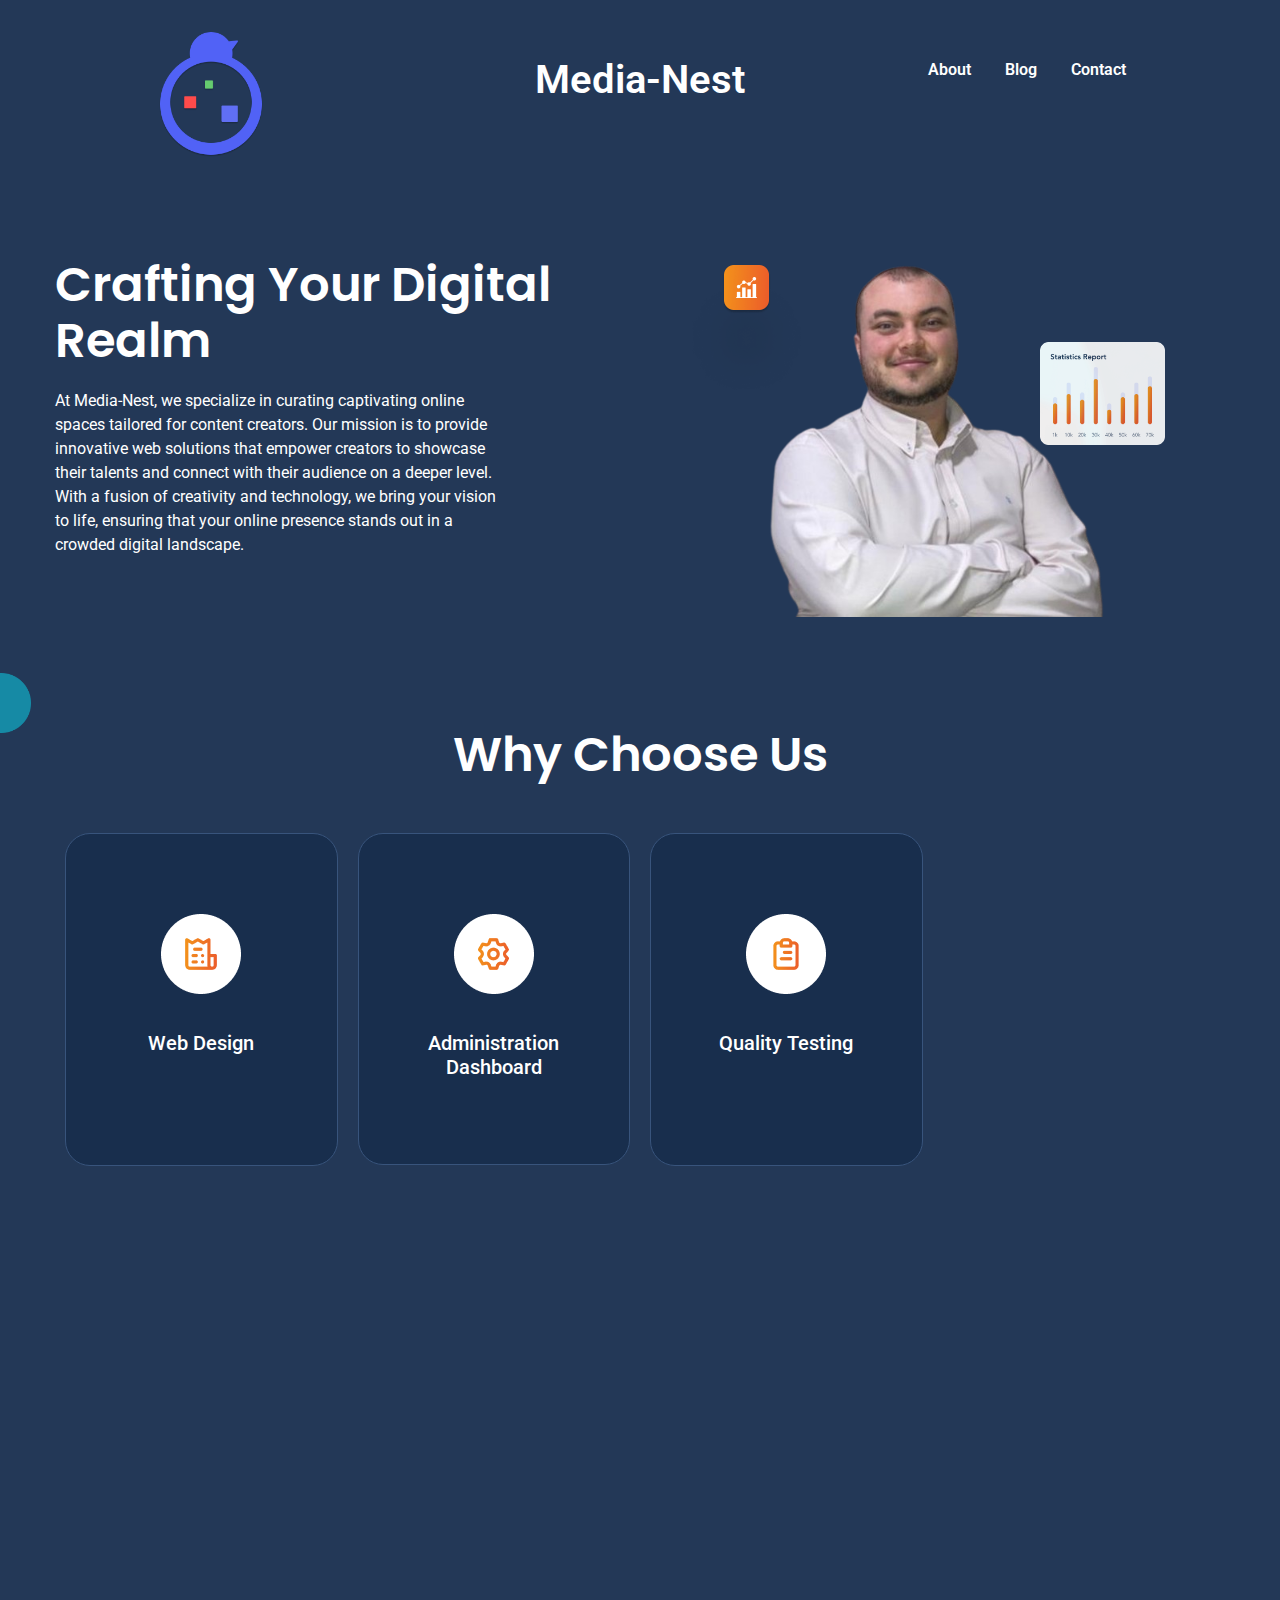
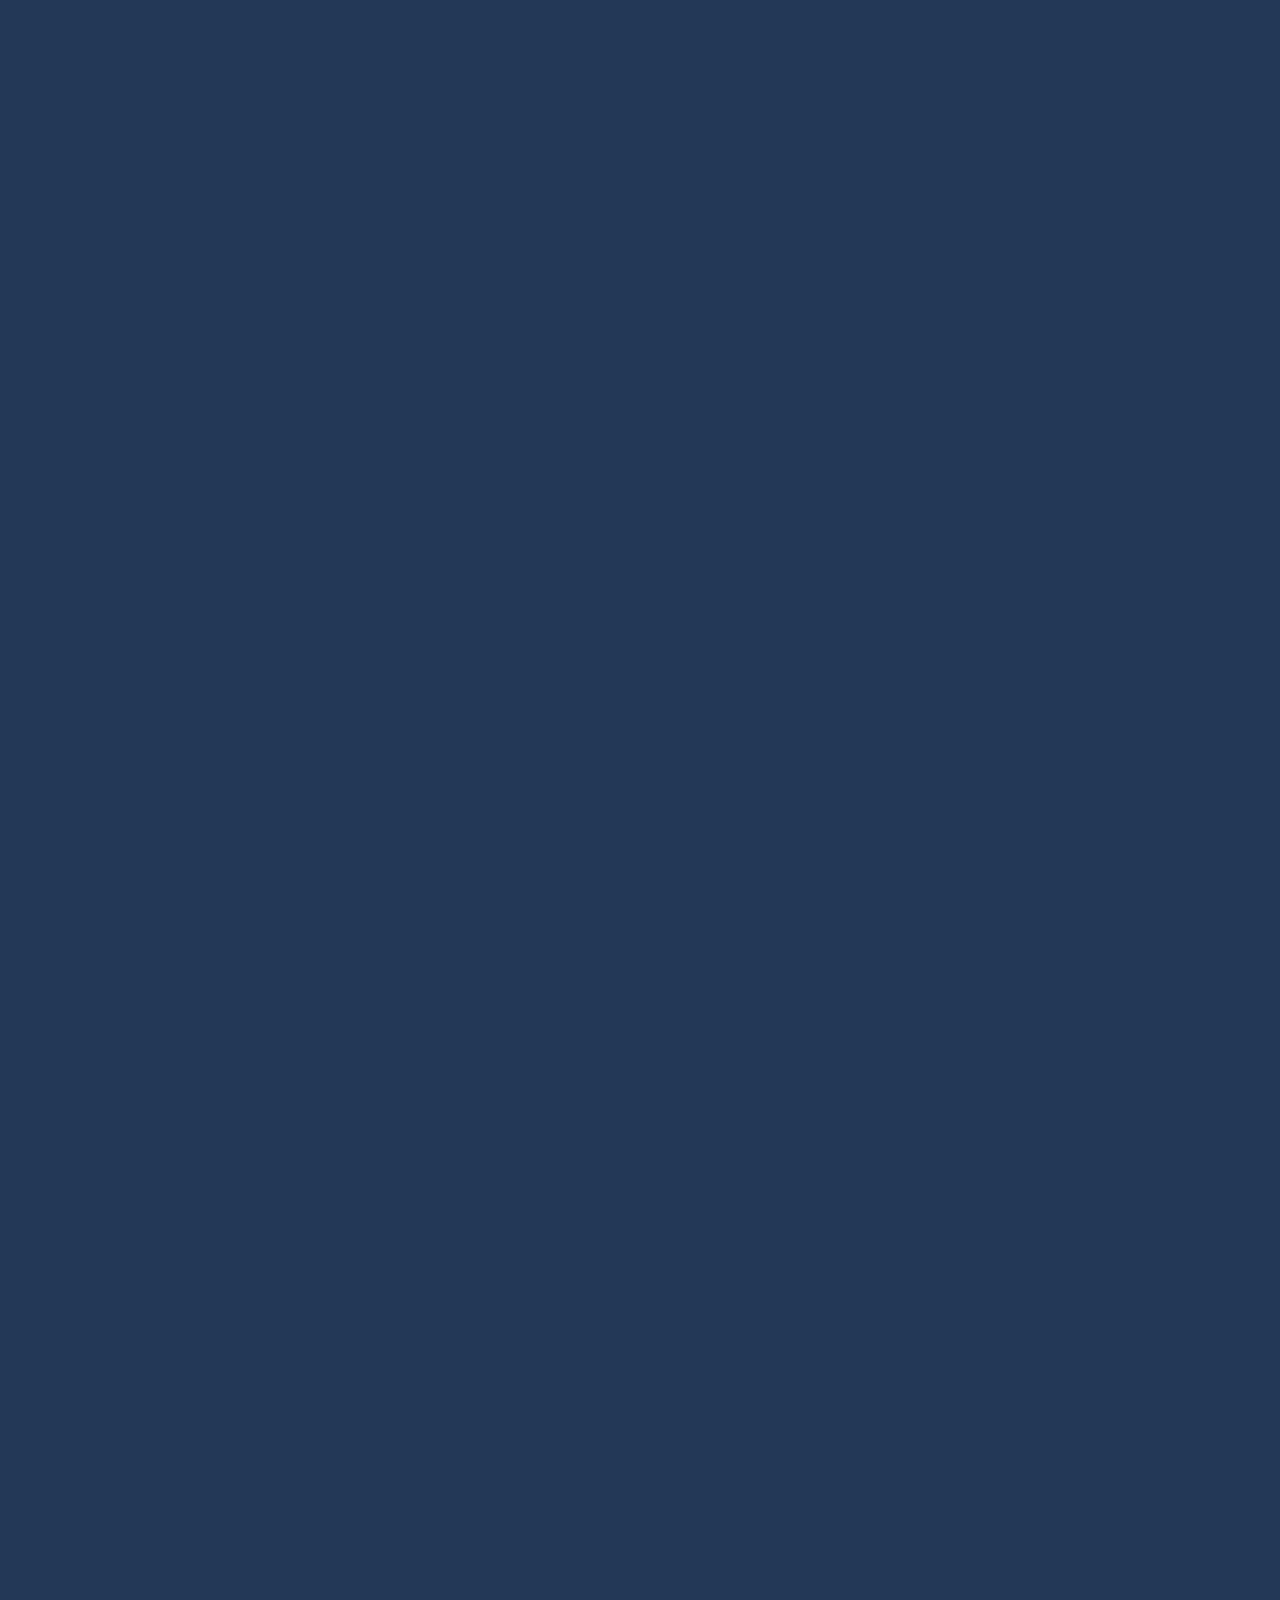
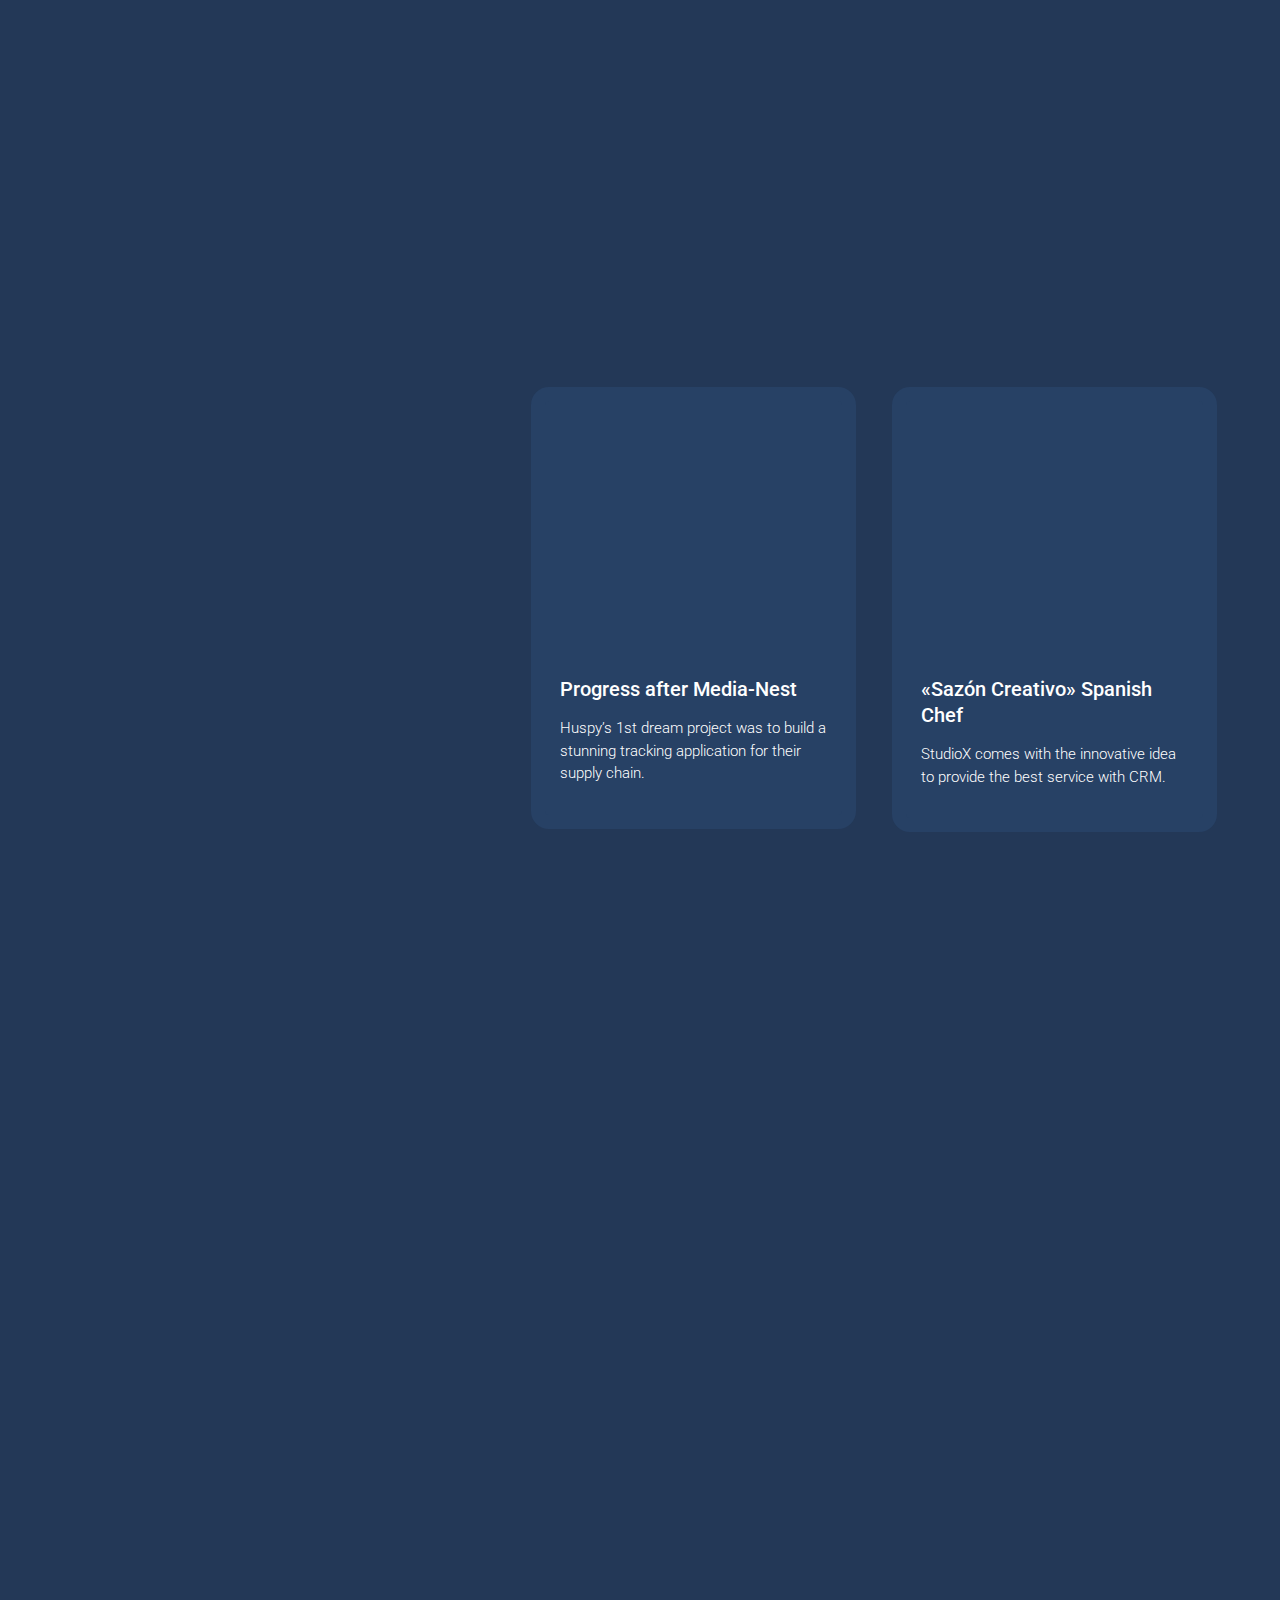
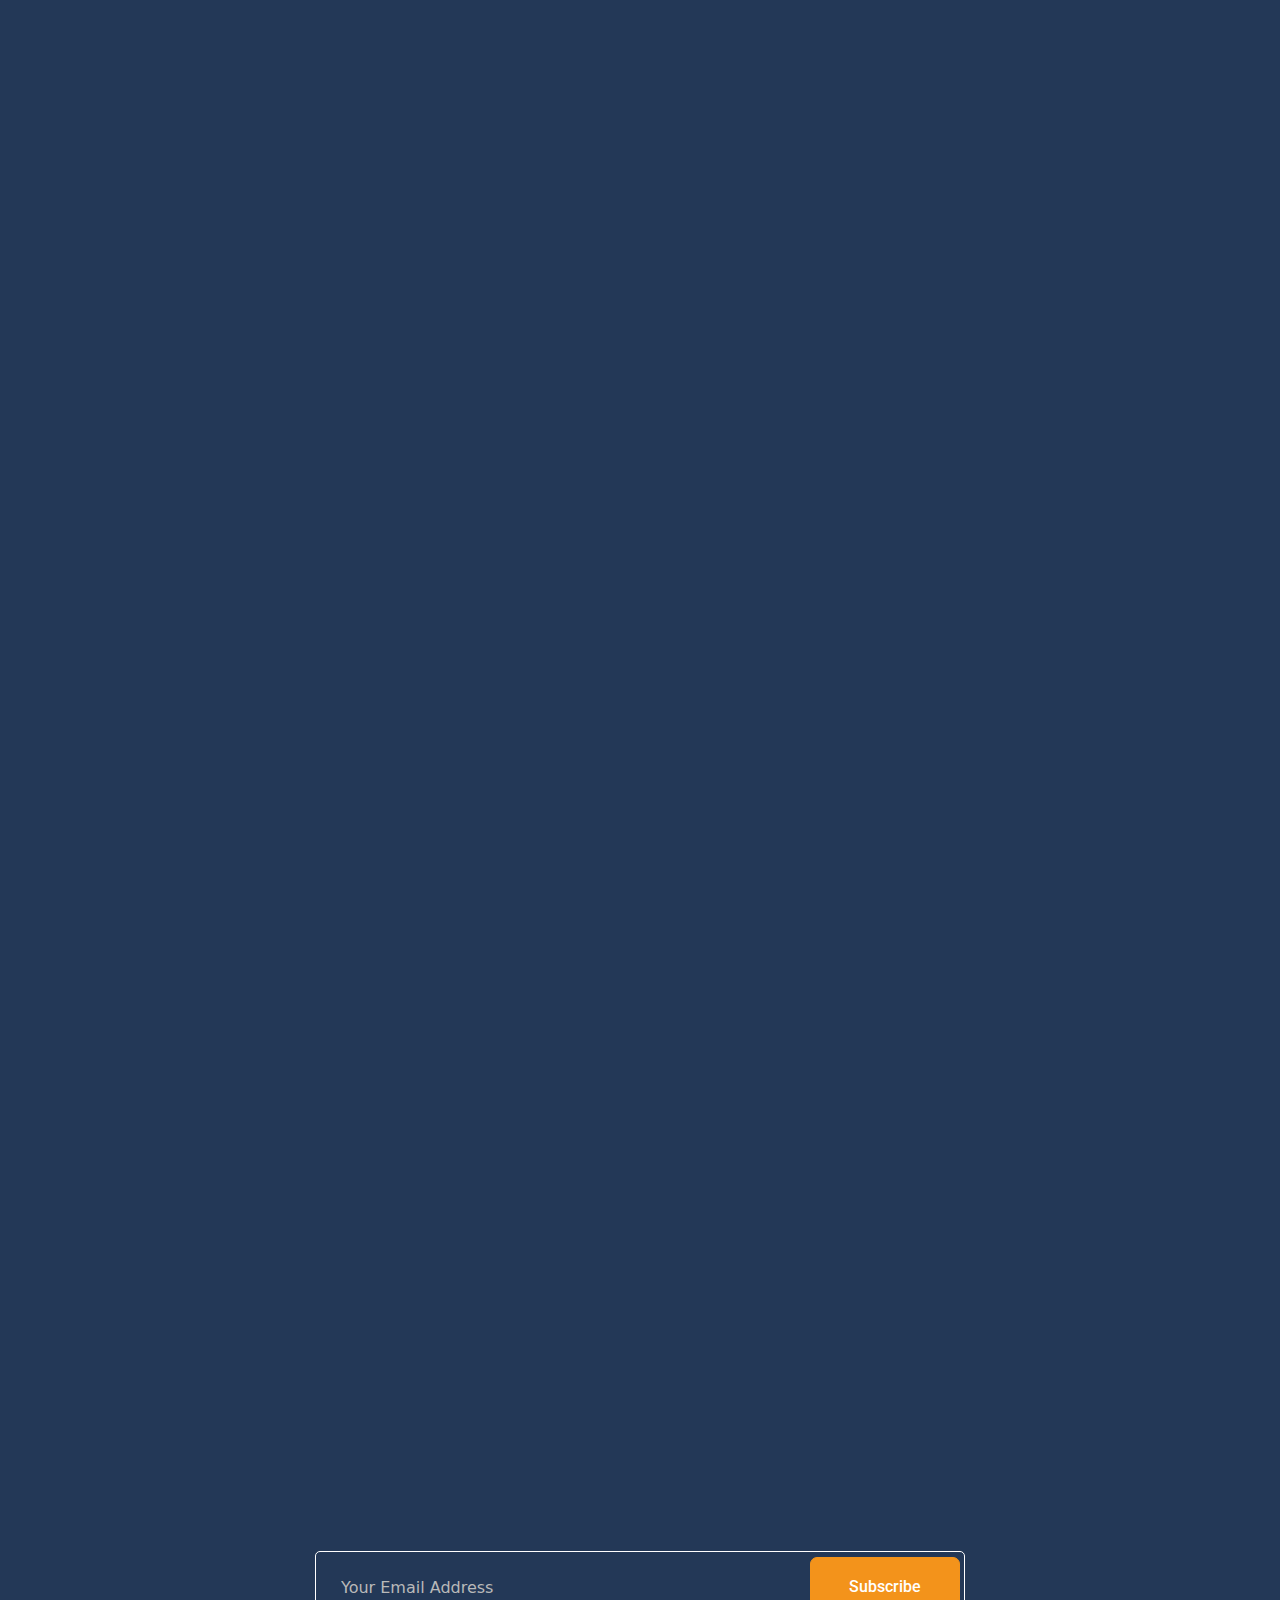
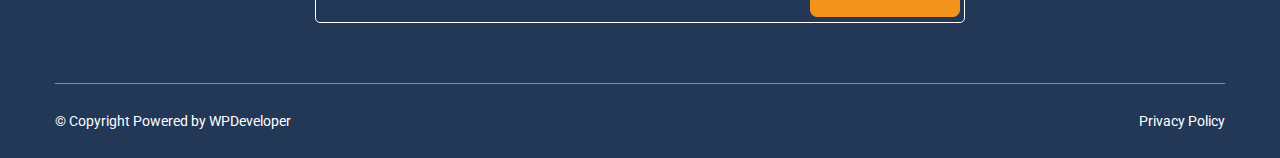
<file: index.html>
<!DOCTYPE html>
<html lang="es">
<head>
	<meta charset="UTF-8">
	<meta name="viewport" content="width=device-width, initial-scale=1">
	<link rel="profile" href="http://gmpg.org/xfn/11">
	<link rel="pingback" href="https://media-nest.github.io/media-nest/xmlrpc.php">
	<title>Media-Nest &#8211; Media-Nest: IT SOLUTIONS</title>
<meta name="robots" content="max-image-preview:large">
<link rel="alternate" type="application/rss+xml" title="Media-Nest &raquo; Feed" href="https://media-nest.github.io/media-nest/feed/">
<link rel="alternate" type="application/rss+xml" title="Media-Nest &raquo; Feed de los comentarios" href="https://media-nest.github.io/media-nest/comments/feed/">
<script>
window._wpemojiSettings = {"baseUrl":"https:\/\/s.w.org\/images\/core\/emoji\/15.0.3\/72x72\/","ext":".png","svgUrl":"https:\/\/s.w.org\/images\/core\/emoji\/15.0.3\/svg\/","svgExt":".svg","source":{"concatemoji":"https:\/\/media-nest.github.io\/media-nest\/wp-includes\/js\/wp-emoji-release.min.js?ver=6.5.4"}};
/*! This file is auto-generated */
!function(i,n){var o,s,e;function c(e){try{var t={supportTests:e,timestamp:(new Date).valueOf()};sessionStorage.setItem(o,JSON.stringify(t))}catch(e){}}function p(e,t,n){e.clearRect(0,0,e.canvas.width,e.canvas.height),e.fillText(t,0,0);var t=new Uint32Array(e.getImageData(0,0,e.canvas.width,e.canvas.height).data),r=(e.clearRect(0,0,e.canvas.width,e.canvas.height),e.fillText(n,0,0),new Uint32Array(e.getImageData(0,0,e.canvas.width,e.canvas.height).data));return t.every(function(e,t){return e===r[t]})}function u(e,t,n){switch(t){case"flag":return n(e,"🏳️‍⚧️","🏳️​⚧️")?!1:!n(e,"🇺🇳","🇺​🇳")&&!n(e,"🏴󠁧󠁢󠁥󠁮󠁧󠁿","🏴​󠁧​󠁢​󠁥​󠁮​󠁧​󠁿");case"emoji":return!n(e,"🐦‍⬛","🐦​⬛")}return!1}function f(e,t,n){var r="undefined"!=typeof WorkerGlobalScope&&self instanceof WorkerGlobalScope?new OffscreenCanvas(300,150):i.createElement("canvas"),a=r.getContext("2d",{willReadFrequently:!0}),o=(a.textBaseline="top",a.font="600 32px Arial",{});return e.forEach(function(e){o[e]=t(a,e,n)}),o}function t(e){var t=i.createElement("script");t.src=e,t.defer=!0,i.head.appendChild(t)}"undefined"!=typeof Promise&&(o="wpEmojiSettingsSupports",s=["flag","emoji"],n.supports={everything:!0,everythingExceptFlag:!0},e=new Promise(function(e){i.addEventListener("DOMContentLoaded",e,{once:!0})}),new Promise(function(t){var n=function(){try{var e=JSON.parse(sessionStorage.getItem(o));if("object"==typeof e&&"number"==typeof e.timestamp&&(new Date).valueOf()<e.timestamp+604800&&"object"==typeof e.supportTests)return e.supportTests}catch(e){}return null}();if(!n){if("undefined"!=typeof Worker&&"undefined"!=typeof OffscreenCanvas&&"undefined"!=typeof URL&&URL.createObjectURL&&"undefined"!=typeof Blob)try{var e="postMessage("+f.toString()+"("+[JSON.stringify(s),u.toString(),p.toString()].join(",")+"));",r=new Blob([e],{type:"text/javascript"}),a=new Worker(URL.createObjectURL(r),{name:"wpTestEmojiSupports"});return void(a.onmessage=function(e){c(n=e.data),a.terminate(),t(n)})}catch(e){}c(n=f(s,u,p))}t(n)}).then(function(e){for(var t in e)n.supports[t]=e[t],n.supports.everything=n.supports.everything&&n.supports[t],"flag"!==t&&(n.supports.everythingExceptFlag=n.supports.everythingExceptFlag&&n.supports[t]);n.supports.everythingExceptFlag=n.supports.everythingExceptFlag&&!n.supports.flag,n.DOMReady=!1,n.readyCallback=function(){n.DOMReady=!0}}).then(function(){return e}).then(function(){var e;n.supports.everything||(n.readyCallback(),(e=n.source||{}).concatemoji?t(e.concatemoji):e.wpemoji&&e.twemoji&&(t(e.twemoji),t(e.wpemoji)))}))}((window,document),window._wpemojiSettings);
</script>
<link rel="stylesheet" id="hello-elementor-theme-style-css" href="https://media-nest.github.io/media-nest/wp-content/themes/hello-elementor/theme.min.css?ver=3.0.1" media="all">
<link rel="stylesheet" id="elementor-frontend-css" href="https://media-nest.github.io/media-nest/wp-content/plugins/elementor/assets/css/frontend-lite.min.css?ver=3.21.8" media="all">
<link rel="stylesheet" id="eael-general-css" href="https://media-nest.github.io/media-nest/wp-content/plugins/essential-addons-for-elementor-lite/assets/front-end/css/view/general.min.css?ver=5.9.22" media="all">
<link rel="stylesheet" id="eael-17-css" href="https://media-nest.github.io/media-nest/wp-content/uploads/essential-addons-elementor/eael-17.css?ver=1718159691" media="all">
<link rel="stylesheet" id="elementor-post-13-css" href="https://media-nest.github.io/media-nest/wp-content/uploads/elementor/css/post-13.css?ver=1718151304" media="all">
<link rel="stylesheet" id="fluentform-elementor-widget-css" href="https://media-nest.github.io/media-nest/wp-content/plugins/fluentform/assets/css/fluent-forms-elementor-widget.css?ver=5.1.18" media="all">
<link rel="stylesheet" id="elementor-post-17-css" href="https://media-nest.github.io/media-nest/wp-content/uploads/elementor/css/post-17.css?ver=1718151304" media="all">
<style id="wp-emoji-styles-inline-css">img.wp-smiley, img.emoji {
		display: inline !important;
		border: none !important;
		box-shadow: none !important;
		height: 1em !important;
		width: 1em !important;
		margin: 0 0.07em !important;
		vertical-align: -0.1em !important;
		background: none !important;
		padding: 0 !important;
	}</style>
<style id="classic-theme-styles-inline-css">/*! This file is auto-generated */
.wp-block-button__link{color:#fff;background-color:#32373c;border-radius:9999px;box-shadow:none;text-decoration:none;padding:calc(.667em + 2px) calc(1.333em + 2px);font-size:1.125em}.wp-block-file__button{background:#32373c;color:#fff;text-decoration:none}</style>
<style id="global-styles-inline-css">body{--wp--preset--color--black: #000000;--wp--preset--color--cyan-bluish-gray: #abb8c3;--wp--preset--color--white: #ffffff;--wp--preset--color--pale-pink: #f78da7;--wp--preset--color--vivid-red: #cf2e2e;--wp--preset--color--luminous-vivid-orange: #ff6900;--wp--preset--color--luminous-vivid-amber: #fcb900;--wp--preset--color--light-green-cyan: #7bdcb5;--wp--preset--color--vivid-green-cyan: #00d084;--wp--preset--color--pale-cyan-blue: #8ed1fc;--wp--preset--color--vivid-cyan-blue: #0693e3;--wp--preset--color--vivid-purple: #9b51e0;--wp--preset--gradient--vivid-cyan-blue-to-vivid-purple: linear-gradient(135deg,rgba(6,147,227,1) 0%,rgb(155,81,224) 100%);--wp--preset--gradient--light-green-cyan-to-vivid-green-cyan: linear-gradient(135deg,rgb(122,220,180) 0%,rgb(0,208,130) 100%);--wp--preset--gradient--luminous-vivid-amber-to-luminous-vivid-orange: linear-gradient(135deg,rgba(252,185,0,1) 0%,rgba(255,105,0,1) 100%);--wp--preset--gradient--luminous-vivid-orange-to-vivid-red: linear-gradient(135deg,rgba(255,105,0,1) 0%,rgb(207,46,46) 100%);--wp--preset--gradient--very-light-gray-to-cyan-bluish-gray: linear-gradient(135deg,rgb(238,238,238) 0%,rgb(169,184,195) 100%);--wp--preset--gradient--cool-to-warm-spectrum: linear-gradient(135deg,rgb(74,234,220) 0%,rgb(151,120,209) 20%,rgb(207,42,186) 40%,rgb(238,44,130) 60%,rgb(251,105,98) 80%,rgb(254,248,76) 100%);--wp--preset--gradient--blush-light-purple: linear-gradient(135deg,rgb(255,206,236) 0%,rgb(152,150,240) 100%);--wp--preset--gradient--blush-bordeaux: linear-gradient(135deg,rgb(254,205,165) 0%,rgb(254,45,45) 50%,rgb(107,0,62) 100%);--wp--preset--gradient--luminous-dusk: linear-gradient(135deg,rgb(255,203,112) 0%,rgb(199,81,192) 50%,rgb(65,88,208) 100%);--wp--preset--gradient--pale-ocean: linear-gradient(135deg,rgb(255,245,203) 0%,rgb(182,227,212) 50%,rgb(51,167,181) 100%);--wp--preset--gradient--electric-grass: linear-gradient(135deg,rgb(202,248,128) 0%,rgb(113,206,126) 100%);--wp--preset--gradient--midnight: linear-gradient(135deg,rgb(2,3,129) 0%,rgb(40,116,252) 100%);--wp--preset--font-size--small: 13px;--wp--preset--font-size--medium: 20px;--wp--preset--font-size--large: 36px;--wp--preset--font-size--x-large: 42px;--wp--preset--spacing--20: 0.44rem;--wp--preset--spacing--30: 0.67rem;--wp--preset--spacing--40: 1rem;--wp--preset--spacing--50: 1.5rem;--wp--preset--spacing--60: 2.25rem;--wp--preset--spacing--70: 3.38rem;--wp--preset--spacing--80: 5.06rem;--wp--preset--shadow--natural: 6px 6px 9px rgba(0, 0, 0, 0.2);--wp--preset--shadow--deep: 12px 12px 50px rgba(0, 0, 0, 0.4);--wp--preset--shadow--sharp: 6px 6px 0px rgba(0, 0, 0, 0.2);--wp--preset--shadow--outlined: 6px 6px 0px -3px rgba(255, 255, 255, 1), 6px 6px rgba(0, 0, 0, 1);--wp--preset--shadow--crisp: 6px 6px 0px rgba(0, 0, 0, 1);}:where(.is-layout-flex){gap: 0.5em;}:where(.is-layout-grid){gap: 0.5em;}body .is-layout-flex{display: flex;}body .is-layout-flex{flex-wrap: wrap;align-items: center;}body .is-layout-flex > *{margin: 0;}body .is-layout-grid{display: grid;}body .is-layout-grid > *{margin: 0;}:where(.wp-block-columns.is-layout-flex){gap: 2em;}:where(.wp-block-columns.is-layout-grid){gap: 2em;}:where(.wp-block-post-template.is-layout-flex){gap: 1.25em;}:where(.wp-block-post-template.is-layout-grid){gap: 1.25em;}.has-black-color{color: var(--wp--preset--color--black) !important;}.has-cyan-bluish-gray-color{color: var(--wp--preset--color--cyan-bluish-gray) !important;}.has-white-color{color: var(--wp--preset--color--white) !important;}.has-pale-pink-color{color: var(--wp--preset--color--pale-pink) !important;}.has-vivid-red-color{color: var(--wp--preset--color--vivid-red) !important;}.has-luminous-vivid-orange-color{color: var(--wp--preset--color--luminous-vivid-orange) !important;}.has-luminous-vivid-amber-color{color: var(--wp--preset--color--luminous-vivid-amber) !important;}.has-light-green-cyan-color{color: var(--wp--preset--color--light-green-cyan) !important;}.has-vivid-green-cyan-color{color: var(--wp--preset--color--vivid-green-cyan) !important;}.has-pale-cyan-blue-color{color: var(--wp--preset--color--pale-cyan-blue) !important;}.has-vivid-cyan-blue-color{color: var(--wp--preset--color--vivid-cyan-blue) !important;}.has-vivid-purple-color{color: var(--wp--preset--color--vivid-purple) !important;}.has-black-background-color{background-color: var(--wp--preset--color--black) !important;}.has-cyan-bluish-gray-background-color{background-color: var(--wp--preset--color--cyan-bluish-gray) !important;}.has-white-background-color{background-color: var(--wp--preset--color--white) !important;}.has-pale-pink-background-color{background-color: var(--wp--preset--color--pale-pink) !important;}.has-vivid-red-background-color{background-color: var(--wp--preset--color--vivid-red) !important;}.has-luminous-vivid-orange-background-color{background-color: var(--wp--preset--color--luminous-vivid-orange) !important;}.has-luminous-vivid-amber-background-color{background-color: var(--wp--preset--color--luminous-vivid-amber) !important;}.has-light-green-cyan-background-color{background-color: var(--wp--preset--color--light-green-cyan) !important;}.has-vivid-green-cyan-background-color{background-color: var(--wp--preset--color--vivid-green-cyan) !important;}.has-pale-cyan-blue-background-color{background-color: var(--wp--preset--color--pale-cyan-blue) !important;}.has-vivid-cyan-blue-background-color{background-color: var(--wp--preset--color--vivid-cyan-blue) !important;}.has-vivid-purple-background-color{background-color: var(--wp--preset--color--vivid-purple) !important;}.has-black-border-color{border-color: var(--wp--preset--color--black) !important;}.has-cyan-bluish-gray-border-color{border-color: var(--wp--preset--color--cyan-bluish-gray) !important;}.has-white-border-color{border-color: var(--wp--preset--color--white) !important;}.has-pale-pink-border-color{border-color: var(--wp--preset--color--pale-pink) !important;}.has-vivid-red-border-color{border-color: var(--wp--preset--color--vivid-red) !important;}.has-luminous-vivid-orange-border-color{border-color: var(--wp--preset--color--luminous-vivid-orange) !important;}.has-luminous-vivid-amber-border-color{border-color: var(--wp--preset--color--luminous-vivid-amber) !important;}.has-light-green-cyan-border-color{border-color: var(--wp--preset--color--light-green-cyan) !important;}.has-vivid-green-cyan-border-color{border-color: var(--wp--preset--color--vivid-green-cyan) !important;}.has-pale-cyan-blue-border-color{border-color: var(--wp--preset--color--pale-cyan-blue) !important;}.has-vivid-cyan-blue-border-color{border-color: var(--wp--preset--color--vivid-cyan-blue) !important;}.has-vivid-purple-border-color{border-color: var(--wp--preset--color--vivid-purple) !important;}.has-vivid-cyan-blue-to-vivid-purple-gradient-background{background: var(--wp--preset--gradient--vivid-cyan-blue-to-vivid-purple) !important;}.has-light-green-cyan-to-vivid-green-cyan-gradient-background{background: var(--wp--preset--gradient--light-green-cyan-to-vivid-green-cyan) !important;}.has-luminous-vivid-amber-to-luminous-vivid-orange-gradient-background{background: var(--wp--preset--gradient--luminous-vivid-amber-to-luminous-vivid-orange) !important;}.has-luminous-vivid-orange-to-vivid-red-gradient-background{background: var(--wp--preset--gradient--luminous-vivid-orange-to-vivid-red) !important;}.has-very-light-gray-to-cyan-bluish-gray-gradient-background{background: var(--wp--preset--gradient--very-light-gray-to-cyan-bluish-gray) !important;}.has-cool-to-warm-spectrum-gradient-background{background: var(--wp--preset--gradient--cool-to-warm-spectrum) !important;}.has-blush-light-purple-gradient-background{background: var(--wp--preset--gradient--blush-light-purple) !important;}.has-blush-bordeaux-gradient-background{background: var(--wp--preset--gradient--blush-bordeaux) !important;}.has-luminous-dusk-gradient-background{background: var(--wp--preset--gradient--luminous-dusk) !important;}.has-pale-ocean-gradient-background{background: var(--wp--preset--gradient--pale-ocean) !important;}.has-electric-grass-gradient-background{background: var(--wp--preset--gradient--electric-grass) !important;}.has-midnight-gradient-background{background: var(--wp--preset--gradient--midnight) !important;}.has-small-font-size{font-size: var(--wp--preset--font-size--small) !important;}.has-medium-font-size{font-size: var(--wp--preset--font-size--medium) !important;}.has-large-font-size{font-size: var(--wp--preset--font-size--large) !important;}.has-x-large-font-size{font-size: var(--wp--preset--font-size--x-large) !important;}
.wp-block-navigation a:where(:not(.wp-element-button)){color: inherit;}
:where(.wp-block-post-template.is-layout-flex){gap: 1.25em;}:where(.wp-block-post-template.is-layout-grid){gap: 1.25em;}
:where(.wp-block-columns.is-layout-flex){gap: 2em;}:where(.wp-block-columns.is-layout-grid){gap: 2em;}
.wp-block-pullquote{font-size: 1.5em;line-height: 1.6;}</style>
<link rel="stylesheet" id="hello-elementor-css" href="https://media-nest.github.io/media-nest/wp-content/themes/hello-elementor/style.min.css?ver=3.0.1" media="all">
<link rel="stylesheet" id="hello-elementor-header-footer-css" href="https://media-nest.github.io/media-nest/wp-content/themes/hello-elementor/header-footer.min.css?ver=3.0.1" media="all">
<link rel="stylesheet" id="elementor-post-6-css" href="https://media-nest.github.io/media-nest/wp-content/uploads/elementor/css/post-6.css?ver=1718151304" media="all">
<link rel="stylesheet" id="eael-19-css" href="https://media-nest.github.io/media-nest/wp-content/uploads/essential-addons-elementor/eael-19.css?ver=1718159691" media="all">
<link rel="stylesheet" id="swiper-css" href="https://media-nest.github.io/media-nest/wp-content/plugins/elementor/assets/lib/swiper/v8/css/swiper.min.css?ver=8.4.5" media="all">
<link rel="stylesheet" id="elementor-pro-css" href="https://media-nest.github.io/media-nest/wp-content/plugins/pro-elements/assets/css/frontend-lite.min.css?ver=3.21.0" media="all">
<link rel="stylesheet" id="elementor-global-css" href="https://media-nest.github.io/media-nest/wp-content/uploads/elementor/css/global.css?ver=1718151304" media="all">
<link rel="stylesheet" id="elementor-post-19-css" href="https://media-nest.github.io/media-nest/wp-content/uploads/elementor/css/post-19.css?ver=1718153145" media="all">
<link rel="stylesheet" id="google-fonts-1-css" href="https://fonts.googleapis.com/css?family=Poppins%3A100%2C100italic%2C200%2C200italic%2C300%2C300italic%2C400%2C400italic%2C500%2C500italic%2C600%2C600italic%2C700%2C700italic%2C800%2C800italic%2C900%2C900italic%7CRoboto%3A100%2C100italic%2C200%2C200italic%2C300%2C300italic%2C400%2C400italic%2C500%2C500italic%2C600%2C600italic%2C700%2C700italic%2C800%2C800italic%2C900%2C900italic%7CRoboto+Slab%3A100%2C100italic%2C200%2C200italic%2C300%2C300italic%2C400%2C400italic%2C500%2C500italic%2C600%2C600italic%2C700%2C700italic%2C800%2C800italic%2C900%2C900italic&#038;display=swap&#038;ver=6.5.4" media="all">
<link rel="preconnect" href="https://fonts.gstatic.com/" crossorigin>
<script src="https://media-nest.github.io/media-nest/wp-includes/js/jquery/jquery.min.js?ver=3.7.1" id="jquery-core-js"></script>
<script src="https://media-nest.github.io/media-nest/wp-includes/js/jquery/jquery-migrate.min.js?ver=3.4.1" id="jquery-migrate-js"></script>
<link rel="https://api.w.org/" href="https://media-nest.github.io/media-nest/wp-json/">
<link rel="alternate" type="application/json" href="https://media-nest.github.io/media-nest/wp-json/wp/v2/pages/19">
<link rel="EditURI" type="application/rsd+xml" title="RSD" href="https://media-nest.github.io/media-nest/xmlrpc.php?rsd">
<meta name="generator" content="WordPress 6.5.4">
<link rel="canonical" href="https://media-nest.github.io/media-nest/">
<link rel="shortlink" href="https://media-nest.github.io/media-nest/">
<link rel="alternate" type="application/json+oembed" href="https://media-nest.github.io/media-nest/wp-json/oembed/1.0/embed?url=https%3A%2F%2Fmedia-nest.github.io%2Fmedia-nest%2F">
<link rel="alternate" type="text/xml+oembed" href="https://media-nest.github.io/media-nest/wp-json/oembed/1.0/embed?url=https%3A%2F%2Fmedia-nest.github.io%2Fmedia-nest%2F#038;format=xml">
<meta name="generator" content="Elementor 3.21.8; features: e_optimized_assets_loading, e_optimized_css_loading, e_font_icon_svg, additional_custom_breakpoints, e_lazyload; settings: css_print_method-external, google_font-enabled, font_display-swap">
			<style>.e-con.e-parent:nth-of-type(n+4):not(.e-lazyloaded):not(.e-no-lazyload),
				.e-con.e-parent:nth-of-type(n+4):not(.e-lazyloaded):not(.e-no-lazyload) * {
					background-image: none !important;
				}
				@media screen and (max-height: 1024px) {
					.e-con.e-parent:nth-of-type(n+3):not(.e-lazyloaded):not(.e-no-lazyload),
					.e-con.e-parent:nth-of-type(n+3):not(.e-lazyloaded):not(.e-no-lazyload) * {
						background-image: none !important;
					}
				}
				@media screen and (max-height: 640px) {
					.e-con.e-parent:nth-of-type(n+2):not(.e-lazyloaded):not(.e-no-lazyload),
					.e-con.e-parent:nth-of-type(n+2):not(.e-lazyloaded):not(.e-no-lazyload) * {
						background-image: none !important;
					}
				}</style>
			<link rel="icon" href="https://media-nest.github.io/media-nest/wp-content/uploads/2024/04/Vector.png" sizes="32x32">
<link rel="icon" href="https://media-nest.github.io/media-nest/wp-content/uploads/2024/04/Vector.png" sizes="192x192">
<link rel="apple-touch-icon" href="https://media-nest.github.io/media-nest/wp-content/uploads/2024/04/Vector.png">
<meta name="msapplication-TileImage" content="https://media-nest.github.io/media-nest/wp-content/uploads/2024/04/Vector.png">
</head>
<body class="home page-template page-template-elementor_header_footer page page-id-19 wp-custom-logo elementor-default elementor-template-full-width elementor-kit-6 elementor-page elementor-page-19">
		<div data-elementor-type="templately-header" data-elementor-id="13" class="elementor elementor-13" data-elementor-post-type="templately_library" data-elementor-title="Header">
			<div class="elementor-element elementor-element-68d2f5a e-grid e-con-boxed e-con e-parent" data-id="68d2f5a" data-element_type="container" data-settings="{&quot;background_background&quot;:&quot;classic&quot;}">
					<div class="e-con-inner">
				<div class="elementor-element elementor-element-09c0fcd elementor-widget__width-auto elementor-widget elementor-widget-theme-site-logo elementor-widget-image" data-id="09c0fcd" data-element_type="widget" data-widget_type="theme-site-logo.default">
				<div class="elementor-widget-container">
			<style>/*! elementor - v3.21.0 - 26-05-2024 */
.elementor-widget-image{text-align:center}.elementor-widget-image a{display:inline-block}.elementor-widget-image a img[src$=".svg"]{width:48px}.elementor-widget-image img{vertical-align:middle;display:inline-block}</style>						<a href="https://media-nest.github.io/media-nest">
			<img width="125" height="150" src="https://media-nest.github.io/media-nest/wp-content/uploads/2024/04/Vector.png" class="attachment-thumbnail size-thumbnail wp-image-64" alt="">				</a>
									</div>
				</div>
				<div class="elementor-element elementor-element-f68f53a elementor-widget elementor-widget-theme-site-title elementor-widget-heading" data-id="f68f53a" data-element_type="widget" data-widget_type="theme-site-title.default">
				<div class="elementor-widget-container">
			<style>/*! elementor - v3.21.0 - 26-05-2024 */
.elementor-heading-title{padding:0;margin:0;line-height:1}.elementor-widget-heading .elementor-heading-title[class*=elementor-size-]>a{color:inherit;font-size:inherit;line-height:inherit}.elementor-widget-heading .elementor-heading-title.elementor-size-small{font-size:15px}.elementor-widget-heading .elementor-heading-title.elementor-size-medium{font-size:19px}.elementor-widget-heading .elementor-heading-title.elementor-size-large{font-size:29px}.elementor-widget-heading .elementor-heading-title.elementor-size-xl{font-size:39px}.elementor-widget-heading .elementor-heading-title.elementor-size-xxl{font-size:59px}</style>
<h1 class="elementor-heading-title elementor-size-default"><a href="https://media-nest.github.io/media-nest">Media-Nest</a></h1>		</div>
				</div>
				<div class="elementor-element elementor-element-50752ca elementor-nav-menu__align-center elementor-nav-menu--dropdown-none elementor-widget elementor-widget-nav-menu" data-id="50752ca" data-element_type="widget" data-settings="{&quot;layout&quot;:&quot;horizontal&quot;,&quot;submenu_icon&quot;:{&quot;value&quot;:&quot;&lt;svg class=\&quot;e-font-icon-svg e-fas-caret-down\&quot; viewBox=\&quot;0 0 320 512\&quot; xmlns=\&quot;http:\/\/www.w3.org\/2000\/svg\&quot;&gt;&lt;path d=\&quot;M31.3 192h257.3c17.8 0 26.7 21.5 14.1 34.1L174.1 354.8c-7.8 7.8-20.5 7.8-28.3 0L17.2 226.1C4.6 213.5 13.5 192 31.3 192z\&quot;&gt;&lt;\/path&gt;&lt;\/svg&gt;&quot;,&quot;library&quot;:&quot;fa-solid&quot;}}" data-widget_type="nav-menu.default">
				<div class="elementor-widget-container">
			<link rel="stylesheet" href="https://media-nest.github.io/media-nest/wp-content/plugins/pro-elements/assets/css/widget-nav-menu.min.css">			<nav class="elementor-nav-menu--main elementor-nav-menu__container elementor-nav-menu--layout-horizontal e--pointer-underline e--animation-slide">
				<ul id="menu-1-50752ca" class="elementor-nav-menu">
<li class="menu-item menu-item-type-post_type menu-item-object-page menu-item-home current-menu-item page_item page-item-19 current_page_item menu-item-34"><a href="https://media-nest.github.io/media-nest/" aria-current="page" class="elementor-item elementor-item-active">About</a></li>
<li class="menu-item menu-item-type-custom menu-item-object-custom menu-item-32"><a href="#blog" class="elementor-item elementor-item-anchor">Blog</a></li>
<li class="menu-item menu-item-type-custom menu-item-object-custom menu-item-33"><a href="#contact" class="elementor-item elementor-item-anchor">Contact</a></li>
</ul>			</nav>
						<nav class="elementor-nav-menu--dropdown elementor-nav-menu__container" aria-hidden="true">
				<ul id="menu-2-50752ca" class="elementor-nav-menu">
<li class="menu-item menu-item-type-post_type menu-item-object-page menu-item-home current-menu-item page_item page-item-19 current_page_item menu-item-34"><a href="https://media-nest.github.io/media-nest/" aria-current="page" class="elementor-item elementor-item-active" tabindex="-1">About</a></li>
<li class="menu-item menu-item-type-custom menu-item-object-custom menu-item-32"><a href="#blog" class="elementor-item elementor-item-anchor" tabindex="-1">Blog</a></li>
<li class="menu-item menu-item-type-custom menu-item-object-custom menu-item-33"><a href="#contact" class="elementor-item elementor-item-anchor" tabindex="-1">Contact</a></li>
</ul>			</nav>
				</div>
				</div>
					</div>
				</div>
				</div>
				<div data-elementor-type="wp-page" data-elementor-id="19" class="elementor elementor-19" data-elementor-post-type="page">
						<section class="elementor-section elementor-top-section elementor-element elementor-element-2468506 elementor-section-content-middle elementor-reverse-mobile elementor-section-boxed elementor-section-height-default elementor-section-height-default" data-id="2468506" data-element_type="section" id="hero_section" data-settings="{&quot;background_background&quot;:&quot;classic&quot;}">
						<div class="elementor-container elementor-column-gap-no">
					<div class="elementor-column elementor-col-50 elementor-top-column elementor-element elementor-element-8e55cb4" data-id="8e55cb4" data-element_type="column">
			<div class="elementor-widget-wrap elementor-element-populated">
						<div class="elementor-element elementor-element-d1ed589 animated-slow elementor-widget__width-initial elementor-invisible elementor-widget elementor-widget-heading" data-id="d1ed589" data-element_type="widget" data-settings="{&quot;_animation&quot;:&quot;fadeIn&quot;}" data-widget_type="heading.default">
				<div class="elementor-widget-container">
			<h1 class="elementor-heading-title elementor-size-default">Crafting Your Digital Realm</h1>		</div>
				</div>
				<div class="elementor-element elementor-element-a765aaf animated-slow elementor-invisible elementor-widget elementor-widget-heading" data-id="a765aaf" data-element_type="widget" data-settings="{&quot;_animation&quot;:&quot;fadeIn&quot;,&quot;_animation_delay&quot;:600}" data-widget_type="heading.default">
				<div class="elementor-widget-container">
			<p class="elementor-heading-title elementor-size-default">At Media-Nest, we specialize in curating captivating online spaces tailored for content creators. Our mission is to provide innovative web solutions that empower creators to showcase their talents and connect with their audience on a deeper level. With a fusion of creativity and technology, we bring your vision to life, ensuring that your online presence stands out in a crowded digital landscape.</p>		</div>
				</div>
					</div>
		</div>
				<div class="elementor-column elementor-col-50 elementor-top-column elementor-element elementor-element-adc571d" data-id="adc571d" data-element_type="column">
			<div class="elementor-widget-wrap elementor-element-populated">
						<div class="elementor-element elementor-element-016a8f3 animated-slow elementor-widget__width-initial elementor-widget-mobile__width-initial elementor-absolute elementor-invisible elementor-widget elementor-widget-image" data-id="016a8f3" data-element_type="widget" data-settings="{&quot;motion_fx_motion_fx_mouse&quot;:&quot;yes&quot;,&quot;motion_fx_mouseTrack_effect&quot;:&quot;yes&quot;,&quot;motion_fx_mouseTrack_speed&quot;:{&quot;unit&quot;:&quot;px&quot;,&quot;size&quot;:0.2,&quot;sizes&quot;:[]},&quot;_animation&quot;:&quot;zoomIn&quot;,&quot;_animation_delay&quot;:300,&quot;_position&quot;:&quot;absolute&quot;}" data-widget_type="image.default">
				<div class="elementor-widget-container">
													<img fetchpriority="high" decoding="async" width="250" height="270" src="https://media-nest.github.io/media-nest/wp-content/uploads/2024/04/35030f3b-sl-hero-layer-1.png" class="attachment-full size-full wp-image-39" alt="">													</div>
				</div>
				<div class="elementor-element elementor-element-f5af900 animated-slow elementor-widget__width-initial elementor-widget-tablet__width-initial elementor-widget-mobile__width-initial elementor-absolute elementor-invisible elementor-widget elementor-widget-image" data-id="f5af900" data-element_type="widget" data-settings="{&quot;motion_fx_motion_fx_mouse&quot;:&quot;yes&quot;,&quot;motion_fx_mouseTrack_effect&quot;:&quot;yes&quot;,&quot;motion_fx_mouseTrack_speed&quot;:{&quot;unit&quot;:&quot;px&quot;,&quot;size&quot;:0.2,&quot;sizes&quot;:[]},&quot;_animation&quot;:&quot;zoomInRight&quot;,&quot;_animation_delay&quot;:600,&quot;_position&quot;:&quot;absolute&quot;}" data-widget_type="image.default">
				<div class="elementor-widget-container">
													<img decoding="async" width="230" height="190" src="https://media-nest.github.io/media-nest/wp-content/uploads/2024/04/865db8ad-sl-hero-layer-2.png" class="attachment-full size-full wp-image-40" alt="">													</div>
				</div>
				<div class="elementor-element elementor-element-c8e0b5d animated-slow elementor-widget__width-initial elementor-widget-tablet__width-initial elementor-widget-mobile__width-initial elementor-absolute elementor-invisible elementor-widget elementor-widget-image" data-id="c8e0b5d" data-element_type="widget" data-settings="{&quot;motion_fx_motion_fx_mouse&quot;:&quot;yes&quot;,&quot;motion_fx_mouseTrack_effect&quot;:&quot;yes&quot;,&quot;motion_fx_mouseTrack_speed&quot;:{&quot;unit&quot;:&quot;px&quot;,&quot;size&quot;:0.2,&quot;sizes&quot;:[]},&quot;_animation&quot;:&quot;zoomInLeft&quot;,&quot;_animation_delay&quot;:900,&quot;_position&quot;:&quot;absolute&quot;}" data-widget_type="image.default">
				<div class="elementor-widget-container">
													<img decoding="async" width="266" height="192" src="https://media-nest.github.io/media-nest/wp-content/uploads/2024/04/d2c705b3-sl-hero-layer-3.png" class="attachment-full size-full wp-image-41" alt="">													</div>
				</div>
				<div class="elementor-element elementor-element-d9f9112 animated-slow elementor-invisible elementor-widget elementor-widget-image" data-id="d9f9112" data-element_type="widget" data-settings="{&quot;motion_fx_motion_fx_mouse&quot;:&quot;yes&quot;,&quot;motion_fx_mouseTrack_effect&quot;:&quot;yes&quot;,&quot;motion_fx_mouseTrack_direction&quot;:&quot;negative&quot;,&quot;motion_fx_mouseTrack_speed&quot;:{&quot;unit&quot;:&quot;px&quot;,&quot;size&quot;:0.1,&quot;sizes&quot;:[]},&quot;motion_fx_tilt_effect&quot;:&quot;yes&quot;,&quot;motion_fx_tilt_speed&quot;:{&quot;unit&quot;:&quot;px&quot;,&quot;size&quot;:0.5,&quot;sizes&quot;:[]},&quot;_animation&quot;:&quot;zoomIn&quot;}" data-widget_type="image.default">
				<div class="elementor-widget-container">
													<img loading="lazy" decoding="async" width="500" height="500" src="https://media-nest.github.io/media-nest/wp-content/uploads/2024/05/1706194151377-removebg-preview.png" class="attachment-full size-full wp-image-149" alt="">													</div>
				</div>
					</div>
		</div>
					</div>
		</section>
				<section class="elementor-section elementor-top-section elementor-element elementor-element-e9e2de4 elementor-section-full_width elementor-section-content-middle elementor-reverse-mobile elementor-section-height-default elementor-section-height-default" data-id="e9e2de4" data-element_type="section" id="features_section" data-settings="{&quot;background_background&quot;:&quot;classic&quot;}">
						<div class="elementor-container elementor-column-gap-no">
					<div class="elementor-column elementor-col-100 elementor-top-column elementor-element elementor-element-3f383e1" data-id="3f383e1" data-element_type="column">
			<div class="elementor-widget-wrap elementor-element-populated">
						<div class="elementor-element elementor-element-f9e5b36 elementor-widget__width-initial elementor-absolute elementor-widget elementor-widget-image" data-id="f9e5b36" data-element_type="widget" data-settings="{&quot;_position&quot;:&quot;absolute&quot;}" data-widget_type="image.default">
				<div class="elementor-widget-container">
													<img loading="lazy" decoding="async" width="108" height="108" src="https://media-nest.github.io/media-nest/wp-content/uploads/2024/04/ec662a31-sl-key-features-layer.png" class="attachment-full size-full wp-image-43" alt="">													</div>
				</div>
				<div class="elementor-element elementor-element-dc6bc17 animated-slow elementor-invisible elementor-widget elementor-widget-heading" data-id="dc6bc17" data-element_type="widget" data-settings="{&quot;_animation&quot;:&quot;fadeIn&quot;,&quot;_animation_delay&quot;:100}" data-widget_type="heading.default">
				<div class="elementor-widget-container">
			<h2 class="elementor-heading-title elementor-size-default">Why Choose Us</h2>		</div>
				</div>
				<section class="elementor-section elementor-inner-section elementor-element elementor-element-cffe5a3 elementor-section-boxed elementor-section-height-default elementor-section-height-default" data-id="cffe5a3" data-element_type="section">
						<div class="elementor-container elementor-column-gap-default">
					<div class="elementor-column elementor-col-25 elementor-inner-column elementor-element elementor-element-6a85513" data-id="6a85513" data-element_type="column">
			<div class="elementor-widget-wrap elementor-element-populated">
						<div class="elementor-element elementor-element-99ff300 animated-slow eael-infobox-content-align-center eael-infobox-shape-square eael-infobox-hover-img-shape-square elementor-invisible elementor-widget elementor-widget-eael-info-box" data-id="99ff300" data-element_type="widget" data-settings="{&quot;_animation&quot;:&quot;bounceInUp&quot;,&quot;_animation_delay&quot;:200}" data-widget_type="eael-info-box.default">
				<div class="elementor-widget-container">
			        <div class="eael-infobox">
	            <div class="infobox-icon">

                            <img decoding="async" src="https://media-nest.github.io/media-nest/wp-content/uploads/2024/04/08f6d787-sl-key-features-icon-1.png" alt="">
            
            
            
        </div>
            <div class="infobox-content">
                            <h2 class="title">Web Design</h2>
                    </div>
            </div>

				</div>
				</div>
					</div>
		</div>
				<div class="elementor-column elementor-col-25 elementor-inner-column elementor-element elementor-element-c7a1edb" data-id="c7a1edb" data-element_type="column">
			<div class="elementor-widget-wrap elementor-element-populated">
						<div class="elementor-element elementor-element-9c08e57 animated-slow eael-infobox-content-align-center eael-infobox-shape-square eael-infobox-hover-img-shape-square elementor-invisible elementor-widget elementor-widget-eael-info-box" data-id="9c08e57" data-element_type="widget" data-settings="{&quot;_animation&quot;:&quot;bounceInUp&quot;,&quot;_animation_delay&quot;:500}" data-widget_type="eael-info-box.default">
				<div class="elementor-widget-container">
			        <div class="eael-infobox">
	            <div class="infobox-icon">

                            <img decoding="async" src="https://media-nest.github.io/media-nest/wp-content/uploads/2024/04/51530c46-sl-key-features-icon-2.png" alt="">
            
            
            
        </div>
            <div class="infobox-content">
                            <h2 class="title">Administration Dashboard</h2>
                    </div>
            </div>

				</div>
				</div>
					</div>
		</div>
				<div class="elementor-column elementor-col-25 elementor-inner-column elementor-element elementor-element-e621b3c" data-id="e621b3c" data-element_type="column">
			<div class="elementor-widget-wrap elementor-element-populated">
						<div class="elementor-element elementor-element-f8a6a97 animated-slow eael-infobox-content-align-center eael-infobox-shape-square eael-infobox-hover-img-shape-square elementor-invisible elementor-widget elementor-widget-eael-info-box" data-id="f8a6a97" data-element_type="widget" data-settings="{&quot;_animation&quot;:&quot;bounceInUp&quot;,&quot;_animation_delay&quot;:800}" data-widget_type="eael-info-box.default">
				<div class="elementor-widget-container">
			        <div class="eael-infobox">
	            <div class="infobox-icon">

                            <img decoding="async" src="https://media-nest.github.io/media-nest/wp-content/uploads/2024/04/ba99ab4a-sl-key-features-icon-3.png" alt="">
            
            
            
        </div>
            <div class="infobox-content">
                            <h2 class="title">Quality Testing</h2>
                    </div>
            </div>

				</div>
				</div>
					</div>
		</div>
				<div class="elementor-column elementor-col-25 elementor-inner-column elementor-element elementor-element-752a781" data-id="752a781" data-element_type="column">
			<div class="elementor-widget-wrap elementor-element-populated">
						<div class="elementor-element elementor-element-a7eed85 animated-slow elementor-widget__width-initial eael-infobox-content-align-center eael-infobox-shape-square eael-infobox-hover-img-shape-square elementor-invisible elementor-widget elementor-widget-eael-info-box" data-id="a7eed85" data-element_type="widget" data-settings="{&quot;_animation&quot;:&quot;bounceInUp&quot;,&quot;_animation_delay&quot;:1100}" data-widget_type="eael-info-box.default">
				<div class="elementor-widget-container">
			        <div class="eael-infobox">
	            <div class="infobox-icon">

                            <img decoding="async" src="https://media-nest.github.io/media-nest/wp-content/uploads/2024/04/51b58423-sl-key-features-icon-4.png" alt="">
            
            
            
        </div>
            <div class="infobox-content">
                            <h2 class="title">Server Administration</h2>
                    </div>
            </div>

				</div>
				</div>
					</div>
		</div>
					</div>
		</section>
					</div>
		</div>
					</div>
		</section>
				<section class="elementor-section elementor-top-section elementor-element elementor-element-46c957b elementor-section-full_width elementor-section-content-middle elementor-reverse-mobile elementor-section-height-default elementor-section-height-default" data-id="46c957b" data-element_type="section" id="services_section" data-settings="{&quot;background_background&quot;:&quot;classic&quot;}">
						<div class="elementor-container elementor-column-gap-no">
					<div class="elementor-column elementor-col-100 elementor-top-column elementor-element elementor-element-7e4326f" data-id="7e4326f" data-element_type="column">
			<div class="elementor-widget-wrap elementor-element-populated">
						<div class="elementor-element elementor-element-291c3df animated-slow elementor-widget__width-initial elementor-absolute elementor-invisible elementor-widget elementor-widget-image" data-id="291c3df" data-element_type="widget" data-settings="{&quot;_animation&quot;:&quot;fadeInRight&quot;,&quot;_animation_delay&quot;:700,&quot;_position&quot;:&quot;absolute&quot;}" data-widget_type="image.default">
				<div class="elementor-widget-container">
													<img loading="lazy" decoding="async" width="312" height="385" src="https://media-nest.github.io/media-nest/wp-content/uploads/2024/04/bf26e860-sl-shape-layer.png" class="attachment-full size-full wp-image-48" alt="">													</div>
				</div>
				<section class="elementor-section elementor-inner-section elementor-element elementor-element-005a80d elementor-section-content-middle elementor-section-boxed elementor-section-height-default elementor-section-height-default" data-id="005a80d" data-element_type="section">
						<div class="elementor-container elementor-column-gap-no">
					<div class="elementor-column elementor-col-50 elementor-inner-column elementor-element elementor-element-b88dc38" data-id="b88dc38" data-element_type="column">
			<div class="elementor-widget-wrap elementor-element-populated">
						<div class="elementor-element elementor-element-fd84ee2 animated-slow elementor-widget__width-initial elementor-absolute elementor-invisible elementor-widget elementor-widget-image" data-id="fd84ee2" data-element_type="widget" data-settings="{&quot;_animation&quot;:&quot;rotateInUpLeft&quot;,&quot;_animation_delay&quot;:700,&quot;_position&quot;:&quot;absolute&quot;}" data-widget_type="image.default">
				<div class="elementor-widget-container">
													<img loading="lazy" decoding="async" width="260" height="235" src="https://media-nest.github.io/media-nest/wp-content/uploads/2024/04/f921bff6-sl-shape-layer-2.png" class="attachment-full size-full wp-image-49" alt="">													</div>
				</div>
				<div class="elementor-element elementor-element-d341d91 animated-slow elementor-widget__width-initial elementor-absolute elementor-invisible elementor-widget elementor-widget-image" data-id="d341d91" data-element_type="widget" data-settings="{&quot;_animation&quot;:&quot;rotateInDownLeft&quot;,&quot;_animation_delay&quot;:700,&quot;_position&quot;:&quot;absolute&quot;}" data-widget_type="image.default">
				<div class="elementor-widget-container">
													<img loading="lazy" decoding="async" width="266" height="282" src="https://media-nest.github.io/media-nest/wp-content/uploads/2024/04/d73986cf-sl-shape-layer-yellow.png" class="attachment-full size-full wp-image-50" alt="">													</div>
				</div>
				<div class="elementor-element elementor-element-cc4dcba animated-slow elementor-invisible elementor-widget elementor-widget-image" data-id="cc4dcba" data-element_type="widget" data-settings="{&quot;_animation&quot;:&quot;fadeIn&quot;,&quot;_animation_delay&quot;:200}" data-widget_type="image.default">
				<div class="elementor-widget-container">
													<img loading="lazy" decoding="async" width="2622" height="1701" src="https://media-nest.github.io/media-nest/wp-content/uploads/2024/06/aleja-1.jpg" class="attachment-full size-full wp-image-197" alt="">													</div>
				</div>
					</div>
		</div>
				<div class="elementor-column elementor-col-50 elementor-inner-column elementor-element elementor-element-fb8ff08" data-id="fb8ff08" data-element_type="column">
			<div class="elementor-widget-wrap elementor-element-populated">
						<div class="elementor-element elementor-element-80ffb98 animated-slow elementor-invisible elementor-widget elementor-widget-heading" data-id="80ffb98" data-element_type="widget" data-settings="{&quot;_animation&quot;:&quot;fadeIn&quot;,&quot;_animation_delay&quot;:200}" data-widget_type="heading.default">
				<div class="elementor-widget-container">
			<h2 class="elementor-heading-title elementor-size-default">Dedicated Partnership</h2>		</div>
				</div>
				<div class="elementor-element elementor-element-289e90f animated-slow elementor-invisible elementor-widget elementor-widget-heading" data-id="289e90f" data-element_type="widget" data-settings="{&quot;_animation&quot;:&quot;fadeIn&quot;,&quot;_animation_delay&quot;:500}" data-widget_type="heading.default">
				<div class="elementor-widget-container">
			<p class="elementor-heading-title elementor-size-default">Partner with Media-Nest and gain access to a team of experts dedicated to your success, offering ongoing support and guidance.</p>		</div>
				</div>
					</div>
		</div>
					</div>
		</section>
					</div>
		</div>
					</div>
		</section>
				<section class="elementor-section elementor-top-section elementor-element elementor-element-3fa5ac2 elementor-section-full_width elementor-section-content-middle elementor-reverse-mobile elementor-section-height-default elementor-section-height-default" data-id="3fa5ac2" data-element_type="section" data-settings="{&quot;background_background&quot;:&quot;classic&quot;}">
						<div class="elementor-container elementor-column-gap-no">
					<div class="elementor-column elementor-col-100 elementor-top-column elementor-element elementor-element-4e339cc" data-id="4e339cc" data-element_type="column">
			<div class="elementor-widget-wrap elementor-element-populated">
						<div class="elementor-element elementor-element-5f86e4e animated-slow elementor-widget__width-initial elementor-absolute elementor-invisible elementor-widget elementor-widget-image" data-id="5f86e4e" data-element_type="widget" data-settings="{&quot;_animation&quot;:&quot;fadeInRight&quot;,&quot;_animation_delay&quot;:700,&quot;_position&quot;:&quot;absolute&quot;}" data-widget_type="image.default">
				<div class="elementor-widget-container">
													<img loading="lazy" decoding="async" width="177" height="125" src="https://media-nest.github.io/media-nest/wp-content/uploads/2024/04/bf84fc42-sl-blue-shape.png" class="attachment-full size-full wp-image-52" alt="">													</div>
				</div>
				<section class="elementor-section elementor-inner-section elementor-element elementor-element-586ae26 elementor-section-content-middle elementor-reverse-tablet elementor-reverse-mobile elementor-section-boxed elementor-section-height-default elementor-section-height-default" data-id="586ae26" data-element_type="section">
						<div class="elementor-container elementor-column-gap-no">
					<div class="elementor-column elementor-col-50 elementor-inner-column elementor-element elementor-element-3326098" data-id="3326098" data-element_type="column">
			<div class="elementor-widget-wrap elementor-element-populated">
						<div class="elementor-element elementor-element-f386513 animated-slow elementor-invisible elementor-widget elementor-widget-heading" data-id="f386513" data-element_type="widget" data-settings="{&quot;_animation&quot;:&quot;fadeIn&quot;,&quot;_animation_delay&quot;:200}" data-widget_type="heading.default">
				<div class="elementor-widget-container">
			<h2 class="elementor-heading-title elementor-size-default">Creative Process</h2>		</div>
				</div>
				<div class="elementor-element elementor-element-3fd4fff animated-slow elementor-invisible elementor-widget elementor-widget-heading" data-id="3fd4fff" data-element_type="widget" data-settings="{&quot;_animation&quot;:&quot;fadeIn&quot;,&quot;_animation_delay&quot;:500}" data-widget_type="heading.default">
				<div class="elementor-widget-container">
			<p class="elementor-heading-title elementor-size-default"> Dive into our creative process and see how we transform your vision into a stunning website. From initial brainstorming sessions to wireframing, design iterations, and final implementation, discover the journey behind every project.</p>		</div>
				</div>
					</div>
		</div>
				<div class="elementor-column elementor-col-50 elementor-inner-column elementor-element elementor-element-a8d2a74" data-id="a8d2a74" data-element_type="column">
			<div class="elementor-widget-wrap elementor-element-populated">
						<div class="elementor-element elementor-element-e1c471e animated-slow elementor-invisible elementor-widget elementor-widget-image" data-id="e1c471e" data-element_type="widget" data-settings="{&quot;_animation&quot;:&quot;fadeIn&quot;,&quot;_animation_delay&quot;:200}" data-widget_type="image.default">
				<div class="elementor-widget-container">
													<img loading="lazy" decoding="async" width="1302" height="947" src="https://media-nest.github.io/media-nest/wp-content/uploads/2024/06/Captura-de-pantalla-2024-06-12-023343.png" class="attachment-full size-full wp-image-201" alt="">													</div>
				</div>
					</div>
		</div>
					</div>
		</section>
					</div>
		</div>
					</div>
		</section>
				<section class="elementor-section elementor-top-section elementor-element elementor-element-9420b5d elementor-section-full_width elementor-section-content-middle elementor-reverse-mobile elementor-section-height-default elementor-section-height-default" data-id="9420b5d" data-element_type="section" data-settings="{&quot;background_background&quot;:&quot;classic&quot;}">
						<div class="elementor-container elementor-column-gap-no">
					<div class="elementor-column elementor-col-100 elementor-top-column elementor-element elementor-element-96c6ea8" data-id="96c6ea8" data-element_type="column">
			<div class="elementor-widget-wrap elementor-element-populated">
						<div class="elementor-element elementor-element-cc60299 animated-slow elementor-widget__width-initial elementor-absolute elementor-invisible elementor-widget elementor-widget-image" data-id="cc60299" data-element_type="widget" data-settings="{&quot;_animation&quot;:&quot;fadeInRight&quot;,&quot;_animation_delay&quot;:700,&quot;_position&quot;:&quot;absolute&quot;}" data-widget_type="image.default">
				<div class="elementor-widget-container">
													<img loading="lazy" decoding="async" width="312" height="385" src="https://media-nest.github.io/media-nest/wp-content/uploads/2024/04/bf26e860-sl-shape-layer.png" class="attachment-full size-full wp-image-48" alt="">													</div>
				</div>
				<section class="elementor-section elementor-inner-section elementor-element elementor-element-6a407e6 elementor-section-content-middle elementor-section-boxed elementor-section-height-default elementor-section-height-default" data-id="6a407e6" data-element_type="section">
						<div class="elementor-container elementor-column-gap-no">
					<div class="elementor-column elementor-col-50 elementor-inner-column elementor-element elementor-element-31c7112" data-id="31c7112" data-element_type="column">
			<div class="elementor-widget-wrap elementor-element-populated">
						<div class="elementor-element elementor-element-d309451 animated-slow elementor-widget__width-initial elementor-absolute elementor-invisible elementor-widget elementor-widget-image" data-id="d309451" data-element_type="widget" data-settings="{&quot;_animation&quot;:&quot;rotateInUpLeft&quot;,&quot;_animation_delay&quot;:700,&quot;_position&quot;:&quot;absolute&quot;}" data-widget_type="image.default">
				<div class="elementor-widget-container">
													<img loading="lazy" decoding="async" width="266" height="159" src="https://media-nest.github.io/media-nest/wp-content/uploads/2024/04/495c89fb-sl-line-shape.png" class="attachment-full size-full wp-image-54" alt="">													</div>
				</div>
				<div class="elementor-element elementor-element-cd301f3 animated-slow elementor-invisible elementor-widget elementor-widget-image" data-id="cd301f3" data-element_type="widget" data-settings="{&quot;_animation&quot;:&quot;fadeIn&quot;,&quot;_animation_delay&quot;:200}" data-widget_type="image.default">
				<div class="elementor-widget-container">
													<img loading="lazy" decoding="async" width="900" height="597" src="https://media-nest.github.io/media-nest/wp-content/uploads/2024/06/Captura-de-pantalla-2024-06-12-023424.png" class="attachment-full size-full wp-image-202" alt="">													</div>
				</div>
					</div>
		</div>
				<div class="elementor-column elementor-col-50 elementor-inner-column elementor-element elementor-element-ce48090" data-id="ce48090" data-element_type="column">
			<div class="elementor-widget-wrap elementor-element-populated">
						<div class="elementor-element elementor-element-675bf8c animated-slow elementor-widget__width-initial elementor-invisible elementor-widget elementor-widget-heading" data-id="675bf8c" data-element_type="widget" data-settings="{&quot;_animation&quot;:&quot;fadeIn&quot;,&quot;_animation_delay&quot;:200}" data-widget_type="heading.default">
				<div class="elementor-widget-container">
			<h2 class="elementor-heading-title elementor-size-default">Technology Stack
</h2>		</div>
				</div>
				<div class="elementor-element elementor-element-c83a96c animated-slow elementor-invisible elementor-widget elementor-widget-heading" data-id="c83a96c" data-element_type="widget" data-settings="{&quot;_animation&quot;:&quot;fadeIn&quot;,&quot;_animation_delay&quot;:500}" data-widget_type="heading.default">
				<div class="elementor-widget-container">
			<p class="elementor-heading-title elementor-size-default">Learn about the cutting-edge technologies and tools we leverage to bring your website to life. From front-end frameworks to content management systems and hosting solutions, discover the foundation of our web development expertise.</p>		</div>
				</div>
					</div>
		</div>
					</div>
		</section>
					</div>
		</div>
					</div>
		</section>
				<section class="elementor-section elementor-top-section elementor-element elementor-element-6b1244b elementor-section-full_width elementor-section-content-middle elementor-reverse-mobile elementor-section-height-default elementor-section-height-default" data-id="6b1244b" data-element_type="section" data-settings="{&quot;background_background&quot;:&quot;classic&quot;}">
						<div class="elementor-container elementor-column-gap-no">
					<div class="elementor-column elementor-col-100 elementor-top-column elementor-element elementor-element-e22bcc4" data-id="e22bcc4" data-element_type="column">
			<div class="elementor-widget-wrap elementor-element-populated">
						<div class="elementor-element elementor-element-b785abe elementor-widget__width-initial elementor-absolute elementor-invisible elementor-widget elementor-widget-image" data-id="b785abe" data-element_type="widget" data-settings="{&quot;_animation&quot;:&quot;fadeInLeft&quot;,&quot;_animation_delay&quot;:300,&quot;_position&quot;:&quot;absolute&quot;}" data-widget_type="image.default">
				<div class="elementor-widget-container">
													<img loading="lazy" decoding="async" width="383" height="405" src="https://media-nest.github.io/media-nest/wp-content/uploads/2024/04/ca72facd-sl-orange-brash-shape.png" class="attachment-full size-full wp-image-56" alt="">													</div>
				</div>
				<section class="elementor-section elementor-inner-section elementor-element elementor-element-b1de0b2 elementor-section-content-middle elementor-reverse-tablet elementor-reverse-mobile elementor-section-boxed elementor-section-height-default elementor-section-height-default" data-id="b1de0b2" data-element_type="section">
						<div class="elementor-container elementor-column-gap-no">
					<div class="elementor-column elementor-col-50 elementor-inner-column elementor-element elementor-element-a0c759a" data-id="a0c759a" data-element_type="column">
			<div class="elementor-widget-wrap elementor-element-populated">
						<div class="elementor-element elementor-element-b083054 animated-slow elementor-invisible elementor-widget elementor-widget-heading" data-id="b083054" data-element_type="widget" data-settings="{&quot;_animation&quot;:&quot;fadeIn&quot;,&quot;_animation_delay&quot;:200}" data-widget_type="heading.default">
				<div class="elementor-widget-container">
			<h2 class="elementor-heading-title elementor-size-default">Support & Maintenance</h2>		</div>
				</div>
				<div class="elementor-element elementor-element-0930323 animated-slow elementor-invisible elementor-widget elementor-widget-heading" data-id="0930323" data-element_type="widget" data-settings="{&quot;_animation&quot;:&quot;fadeIn&quot;,&quot;_animation_delay&quot;:500}" data-widget_type="heading.default">
				<div class="elementor-widget-container">
			<p class="elementor-heading-title elementor-size-default"> Explore our comprehensive support and maintenance services designed to ensure your website remains secure, up-to-date, and optimized for performance. From regular backups to security updates and troubleshooting, we've got you covered.</p>		</div>
				</div>
					</div>
		</div>
				<div class="elementor-column elementor-col-50 elementor-inner-column elementor-element elementor-element-3904416" data-id="3904416" data-element_type="column">
			<div class="elementor-widget-wrap elementor-element-populated">
						<div class="elementor-element elementor-element-80f80fc animated-slow elementor-invisible elementor-widget elementor-widget-image" data-id="80f80fc" data-element_type="widget" data-settings="{&quot;_animation&quot;:&quot;fadeIn&quot;,&quot;_animation_delay&quot;:300}" data-widget_type="image.default">
				<div class="elementor-widget-container">
													<img loading="lazy" decoding="async" width="819" height="580" src="https://media-nest.github.io/media-nest/wp-content/uploads/2024/04/07eeba02-sl-service-now-approvel-image.png" class="attachment-full size-full wp-image-57" alt="">													</div>
				</div>
				<div class="elementor-element elementor-element-7f9a8e5 animated-fast elementor-widget__width-initial elementor-absolute elementor-invisible elementor-widget elementor-widget-image" data-id="7f9a8e5" data-element_type="widget" data-settings="{&quot;_animation&quot;:&quot;rotateInDownLeft&quot;,&quot;_animation_delay&quot;:700,&quot;_position&quot;:&quot;absolute&quot;}" data-widget_type="image.default">
				<div class="elementor-widget-container">
													<img loading="lazy" decoding="async" width="383" height="405" src="https://media-nest.github.io/media-nest/wp-content/uploads/2024/04/86ec85fe-blue-brash-shape.png" class="attachment-full size-full wp-image-58" alt="">													</div>
				</div>
					</div>
		</div>
					</div>
		</section>
					</div>
		</div>
					</div>
		</section>
				<section class="elementor-section elementor-top-section elementor-element elementor-element-c022c21 elementor-section-content-middle elementor-section-boxed elementor-section-height-default elementor-section-height-default" data-id="c022c21" data-element_type="section" id="case_studies_section" data-settings="{&quot;background_background&quot;:&quot;classic&quot;}">
						<div class="elementor-container elementor-column-gap-no">
					<div class="elementor-column elementor-col-50 elementor-top-column elementor-element elementor-element-baf5033" data-id="baf5033" data-element_type="column">
			<div class="elementor-widget-wrap elementor-element-populated">
						<div class="elementor-element elementor-element-b3d0147 animated-slow elementor-invisible elementor-widget elementor-widget-heading" data-id="b3d0147" data-element_type="widget" data-settings="{&quot;_animation&quot;:&quot;fadeIn&quot;}" data-widget_type="heading.default">
				<div class="elementor-widget-container">
			<h2 class="elementor-heading-title elementor-size-default">Checkout The Success Stories 
To Get Inspired
</h2>		</div>
				</div>
				<div class="elementor-element elementor-element-b767889 animated-slow elementor-invisible elementor-widget elementor-widget-heading" data-id="b767889" data-element_type="widget" data-settings="{&quot;_animation&quot;:&quot;fadeIn&quot;,&quot;_animation_delay&quot;:300}" data-widget_type="heading.default">
				<div class="elementor-widget-container">
			<p class="elementor-heading-title elementor-size-default">Our success is when our customers get the chance to exceed their expectations. Check out the latest success stories.</p>		</div>
				</div>
					</div>
		</div>
				<div class="elementor-column elementor-col-50 elementor-top-column elementor-element elementor-element-2631e0b" data-id="2631e0b" data-element_type="column">
			<div class="elementor-widget-wrap elementor-element-populated">
						<div class="elementor-element elementor-element-639049f elementor-grid-eael-col-2 elementor-grid-tablet-eael-col-2 elementor-grid-mobile-eael-col-1 elementor-widget elementor-widget-eael-post-grid" data-id="639049f" data-element_type="widget" data-settings="{&quot;eael_post_grid_columns&quot;:&quot;eael-col-2&quot;,&quot;eael_post_grid_columns_tablet&quot;:&quot;eael-col-2&quot;,&quot;eael_post_grid_columns_mobile&quot;:&quot;eael-col-1&quot;}" data-widget_type="eael-post-grid.default">
				<div class="elementor-widget-container">
			<div id="eael-post-grid-639049f" class="eael-post-grid-container">
            <div class="eael-post-grid eael-post-appender eael-post-appender-639049f eael-post-grid-style-default" data-layout-mode="grid">
<article class="eael-grid-post eael-post-grid-column" data-id="22">
        <div class="eael-grid-post-holder">
            <div class="eael-grid-post-holder-inner">
<div class="eael-entry-media">
<div class="eael-entry-overlay fade-in">
<i class="far fa-eye" aria-hidden="true"></i><a href="https://media-nest.github.io/media-nest/2024/04/17/graphics-media-nest/"></a>
</div>
<div class="eael-entry-thumbnail ">
                <img loading="lazy" decoding="async" width="862" height="506" src="https://media-nest.github.io/media-nest/wp-content/uploads/2024/04/imagen_2024-04-22_200721314.png" class="attachment-full size-full wp-image-76" alt="">
            </div>
        </div>
<div class="eael-entry-wrapper">
<header class="eael-entry-header"><h2 class="eael-entry-title"><a class="eael-grid-post-link" href="https://media-nest.github.io/media-nest/2024/04/17/graphics-media-nest/" title="Progress after Media-Nest">Progress after Media-Nest</a></h2></header><div class="eael-entry-content">
                        <div class="eael-grid-post-excerpt">
<p>Huspy’s 1st dream project was to build a stunning tracking application for their supply chain.</p>
<a href="https://media-nest.github.io/media-nest/2024/04/17/graphics-media-nest/" class="eael-post-elements-readmore-btn"></a>
</div>
                    </div>
</div>
</div>
        </div>
    </article><article class="eael-grid-post eael-post-grid-column" data-id="28">
        <div class="eael-grid-post-holder">
            <div class="eael-grid-post-holder-inner">
<div class="eael-entry-media">
<div class="eael-entry-overlay fade-in">
<i class="far fa-eye" aria-hidden="true"></i><a href="https://media-nest.github.io/media-nest/2024/02/16/sazon-creativo/"></a>
</div>
<div class="eael-entry-thumbnail ">
                <img loading="lazy" decoding="async" width="1024" height="1024" src="https://media-nest.github.io/media-nest/wp-content/uploads/2024/02/Logo-sazon-creativo.jpeg" class="attachment-full size-full wp-image-180" alt="">
            </div>
        </div>
<div class="eael-entry-wrapper">
<header class="eael-entry-header"><h2 class="eael-entry-title"><a class="eael-grid-post-link" href="https://media-nest.github.io/media-nest/2024/02/16/sazon-creativo/" title="«Sazón Creativo» Spanish Chef">«Sazón Creativo» Spanish Chef</a></h2></header><div class="eael-entry-content">
                        <div class="eael-grid-post-excerpt">
<p>StudioX comes with the innovative idea to provide the best service with CRM.</p>
<a href="https://media-nest.github.io/media-nest/2024/02/16/sazon-creativo/" class="eael-post-elements-readmore-btn"></a>
</div>
                    </div>
</div>
</div>
        </div>
    </article>
</div>
            <div class="clearfix"></div>
        </div>		</div>
				</div>
					</div>
		</div>
					</div>
		</section>
				<section class="elementor-section elementor-top-section elementor-element elementor-element-16973e3 elementor-section-content-middle elementor-section-boxed elementor-section-height-default elementor-section-height-default" data-id="16973e3" data-element_type="section" id="faq_section" data-settings="{&quot;background_background&quot;:&quot;classic&quot;}">
						<div class="elementor-container elementor-column-gap-no">
					<div class="elementor-column elementor-col-100 elementor-top-column elementor-element elementor-element-d6a4b41" data-id="d6a4b41" data-element_type="column">
			<div class="elementor-widget-wrap elementor-element-populated">
						<div class="elementor-element elementor-element-d21fc8e animated-slow elementor-invisible elementor-widget elementor-widget-heading" data-id="d21fc8e" data-element_type="widget" data-settings="{&quot;_animation&quot;:&quot;fadeIn&quot;}" data-widget_type="heading.default">
				<div class="elementor-widget-container">
			<h2 class="elementor-heading-title elementor-size-default">Frequently Asked Question</h2>		</div>
				</div>
				<div class="elementor-element elementor-element-dba77cf animated-slow elementor-invisible elementor-widget elementor-widget-eael-adv-accordion" data-id="dba77cf" data-element_type="widget" data-settings="{&quot;_animation&quot;:&quot;fadeIn&quot;,&quot;_animation_delay&quot;:300}" data-widget_type="eael-adv-accordion.default">
				<div class="elementor-widget-container">
			        <div class="eael-adv-accordion" id="eael-adv-accordion-dba77cf" data-scroll-on-click="no" data-scroll-speed="300" data-accordion-id="dba77cf" data-accordion-type="accordion" data-toogle-speed="300">
    <div class="eael-accordion-list">
                <div id="why-choose-media-nest" class="elementor-tab-title eael-accordion-header" tabindex="0" data-tab="1" aria-controls="elementor-tab-content-2301">
<span class="eael-accordion-tab-title">Why Choose Media-Nest?</span><svg aria-hidden="true" class="fa-toggle e-font-icon-svg e-fas-angle-right" viewbox="0 0 256 512" xmlns="http://www.w3.org/2000/svg"><path d="M224.3 273l-136 136c-9.4 9.4-24.6 9.4-33.9 0l-22.6-22.6c-9.4-9.4-9.4-24.6 0-33.9l96.4-96.4-96.4-96.4c-9.4-9.4-9.4-24.6 0-33.9L54.3 103c9.4-9.4 24.6-9.4 33.9 0l136 136c9.5 9.4 9.5 24.6.1 34z"></path></svg>
</div>
<div id="elementor-tab-content-2301" class="eael-accordion-content clearfix" data-tab="1" aria-labelledby="why-choose-media-nest"><p><span style="font-weight: 400;">We provide the most user-friendly service for you to develop your software with the best user-experience design. You can come up with an idea, design plan or we are open for discussion to help you to develop your desired software efficiently. </span></p></div>
                </div>
<div class="eael-accordion-list">
                <div id="can-i-customize-my-website-design" class="elementor-tab-title eael-accordion-header" tabindex="0" data-tab="2" aria-controls="elementor-tab-content-2302">
<span class="eael-accordion-tab-title">Can I customize my website design?</span><svg aria-hidden="true" class="fa-toggle e-font-icon-svg e-fas-angle-right" viewbox="0 0 256 512" xmlns="http://www.w3.org/2000/svg"><path d="M224.3 273l-136 136c-9.4 9.4-24.6 9.4-33.9 0l-22.6-22.6c-9.4-9.4-9.4-24.6 0-33.9l96.4-96.4-96.4-96.4c-9.4-9.4-9.4-24.6 0-33.9L54.3 103c9.4-9.4 24.6-9.4 33.9 0l136 136c9.5 9.4 9.5 24.6.1 34z"></path></svg>
</div>
<div id="elementor-tab-content-2302" class="eael-accordion-content clearfix" data-tab="2" aria-labelledby="can-i-customize-my-website-design"><p>Discover the flexibility and customization options available with Media-Nest websites. Learn how we tailor each design to reflect your unique brand identity and preferences, ensuring that your website stands out from the crowd.</p></div>
                </div>
<div class="eael-accordion-list">
                <div id="how-long-does-it-take-to-build-a-website-with-media-nest" class="elementor-tab-title eael-accordion-header" tabindex="0" data-tab="3" aria-controls="elementor-tab-content-2303">
<span class="eael-accordion-tab-title">How long does it take to build a website with Media-Nest?</span><svg aria-hidden="true" class="fa-toggle e-font-icon-svg e-fas-angle-right" viewbox="0 0 256 512" xmlns="http://www.w3.org/2000/svg"><path d="M224.3 273l-136 136c-9.4 9.4-24.6 9.4-33.9 0l-22.6-22.6c-9.4-9.4-9.4-24.6 0-33.9l96.4-96.4-96.4-96.4c-9.4-9.4-9.4-24.6 0-33.9L54.3 103c9.4-9.4 24.6-9.4 33.9 0l136 136c9.5 9.4 9.5 24.6.1 34z"></path></svg>
</div>
<div id="elementor-tab-content-2303" class="eael-accordion-content clearfix" data-tab="3" aria-labelledby="how-long-does-it-take-to-build-a-website-with-media-nest"><p>Understand the timeline for building a website with Media-Nest, from initial consultation to launch. Learn about our efficient process and how we prioritize quality without compromising speed.</p></div>
                </div>
<div class="eael-accordion-list">
                <div id="what-ongoing-support-does-media-nest-provide-after-the-website-is-launched" class="elementor-tab-title eael-accordion-header" tabindex="0" data-tab="4" aria-controls="elementor-tab-content-2304">
<span class="eael-accordion-tab-title">What ongoing support does Media-Nest provide after the website is launched?</span><svg aria-hidden="true" class="fa-toggle e-font-icon-svg e-fas-angle-right" viewbox="0 0 256 512" xmlns="http://www.w3.org/2000/svg"><path d="M224.3 273l-136 136c-9.4 9.4-24.6 9.4-33.9 0l-22.6-22.6c-9.4-9.4-9.4-24.6 0-33.9l96.4-96.4-96.4-96.4c-9.4-9.4-9.4-24.6 0-33.9L54.3 103c9.4-9.4 24.6-9.4 33.9 0l136 136c9.5 9.4 9.5 24.6.1 34z"></path></svg>
</div>
<div id="elementor-tab-content-2304" class="eael-accordion-content clearfix" data-tab="4" aria-labelledby="what-ongoing-support-does-media-nest-provide-after-the-website-is-launched"><p>Explore the comprehensive support and maintenance services offered by Media-Nest post-launch. From regular updates to security monitoring and technical assistance, discover how we ensure your website remains secure and optimized.</p></div>
                </div>
<div class="eael-accordion-list">
                <div id="pricing" class="elementor-tab-title eael-accordion-header" tabindex="0" data-tab="5" aria-controls="elementor-tab-content-2305">
<span class="eael-accordion-tab-title">Pricing</span><svg aria-hidden="true" class="fa-toggle e-font-icon-svg e-fas-angle-right" viewbox="0 0 256 512" xmlns="http://www.w3.org/2000/svg"><path d="M224.3 273l-136 136c-9.4 9.4-24.6 9.4-33.9 0l-22.6-22.6c-9.4-9.4-9.4-24.6 0-33.9l96.4-96.4-96.4-96.4c-9.4-9.4-9.4-24.6 0-33.9L54.3 103c9.4-9.4 24.6-9.4 33.9 0l136 136c9.5 9.4 9.5 24.6.1 34z"></path></svg>
</div>
<div id="elementor-tab-content-2305" class="eael-accordion-content clearfix" data-tab="5" aria-labelledby="pricing"><p>Explore the key features and advantages of websites crafted by Media-Nest. From stunning design to seamless functionality, understand what sets our websites apart and how they elevate your brand.</p></div>
                </div>
</div>		</div>
				</div>
					</div>
		</div>
					</div>
		</section>
				<section class="elementor-section elementor-top-section elementor-element elementor-element-93e6b79 elementor-section-content-middle elementor-section-boxed elementor-section-height-default elementor-section-height-default" data-id="93e6b79" data-element_type="section" id="blog" data-settings="{&quot;background_background&quot;:&quot;classic&quot;}">
						<div class="elementor-container elementor-column-gap-no">
					<div class="elementor-column elementor-col-100 elementor-top-column elementor-element elementor-element-2c68102" data-id="2c68102" data-element_type="column">
			<div class="elementor-widget-wrap elementor-element-populated">
						<div class="elementor-element elementor-element-8917cff animated-slow elementor-invisible elementor-widget elementor-widget-heading" data-id="8917cff" data-element_type="widget" data-settings="{&quot;_animation&quot;:&quot;fadeIn&quot;}" data-widget_type="heading.default">
				<div class="elementor-widget-container">
			<h2 class="elementor-heading-title elementor-size-default">Our Clients</h2>		</div>
				</div>
				<div class="elementor-element elementor-element-f568567 elementor-grid-eael-col-3 elementor-grid-tablet-eael-col-3 animated-slow elementor-grid-mobile-eael-col-1 elementor-invisible elementor-widget elementor-widget-eael-post-grid" data-id="f568567" data-element_type="widget" data-settings="{&quot;eael_post_grid_columns&quot;:&quot;eael-col-3&quot;,&quot;eael_post_grid_columns_tablet&quot;:&quot;eael-col-3&quot;,&quot;_animation&quot;:&quot;fadeIn&quot;,&quot;_animation_delay&quot;:300,&quot;eael_post_grid_columns_mobile&quot;:&quot;eael-col-1&quot;}" data-widget_type="eael-post-grid.default">
				<div class="elementor-widget-container">
			<div id="eael-post-grid-f568567" class="eael-post-grid-container">
            <div class="eael-post-grid eael-post-appender eael-post-appender-f568567 eael-post-grid-style-default" data-layout-mode="grid">
<article class="eael-grid-post eael-post-grid-column" data-id="31">
        <div class="eael-grid-post-holder">
            <div class="eael-grid-post-holder-inner">
<div class="eael-entry-media">
<div class="eael-entry-overlay fade-in">
<i class="far fa-eye" aria-hidden="true"></i><a href="https://media-nest.github.io/media-nest/2023/07/01/ibai-llanos/"></a>
</div>
<div class="eael-entry-thumbnail ">
                <img loading="lazy" decoding="async" width="428" height="648" src="https://media-nest.github.io/media-nest/wp-content/uploads/2023/07/imagen_2024-04-29_200025526.png" class="attachment-full size-full wp-image-137" alt="">
            </div>
        </div>
<div class="eael-entry-wrapper">
<header class="eael-entry-header"><h2 class="eael-entry-title"><a class="eael-grid-post-link" href="https://media-nest.github.io/media-nest/2023/07/01/ibai-llanos/" title="Ibai Llanos: 3.4M simultaneous viewers">Ibai Llanos: 3.4M simultaneous viewers</a></h2></header><div class="eael-entry-header-after"><div class="eael-entry-meta"></div></div>
<div class="eael-entry-content">
                        <div class="eael-grid-post-excerpt"><a href="https://media-nest.github.io/media-nest/2023/07/01/ibai-llanos/" class="eael-post-elements-readmore-btn">Read More</a></div>
                    </div>
</div>
</div>
        </div>
    </article><article class="eael-grid-post eael-post-grid-column" data-id="30">
        <div class="eael-grid-post-holder">
            <div class="eael-grid-post-holder-inner">
<div class="eael-entry-media">
<div class="eael-entry-overlay fade-in">
<i class="far fa-eye" aria-hidden="true"></i><a href="https://media-nest.github.io/media-nest/2023/12/20/whitespace-studios-is-now-dynamic-2/"></a>
</div>
<div class="eael-entry-thumbnail ">
                <img loading="lazy" decoding="async" width="660" height="439" src="https://media-nest.github.io/media-nest/wp-content/uploads/2023/12/imagen_2024-04-29_200308589.png" class="attachment-full size-full wp-image-138" alt="">
            </div>
        </div>
<div class="eael-entry-wrapper">
<header class="eael-entry-header"><h2 class="eael-entry-title"><a class="eael-grid-post-link" href="https://media-nest.github.io/media-nest/2023/12/20/whitespace-studios-is-now-dynamic-2/" title="Alexelcapo: One of the oldest influencer">Alexelcapo: One of the oldest influencer</a></h2></header><div class="eael-entry-header-after"><div class="eael-entry-meta"></div></div>
<div class="eael-entry-content">
                        <div class="eael-grid-post-excerpt"><a href="https://media-nest.github.io/media-nest/2023/12/20/whitespace-studios-is-now-dynamic-2/" class="eael-post-elements-readmore-btn">Read More</a></div>
                    </div>
</div>
</div>
        </div>
    </article><article class="eael-grid-post eael-post-grid-column" data-id="29">
        <div class="eael-grid-post-holder">
            <div class="eael-grid-post-holder-inner">
<div class="eael-entry-media">
<div class="eael-entry-overlay fade-in">
<i class="far fa-eye" aria-hidden="true"></i><a href="https://media-nest.github.io/media-nest/2024/02/16/illojuan-best/"></a>
</div>
<div class="eael-entry-thumbnail ">
                <img loading="lazy" decoding="async" width="828" height="466" src="https://media-nest.github.io/media-nest/wp-content/uploads/2024/02/imagen_2024-04-29_191504023.png" class="attachment-full size-full wp-image-98" alt="">
            </div>
        </div>
<div class="eael-entry-wrapper">
<header class="eael-entry-header"><h2 class="eael-entry-title"><a class="eael-grid-post-link" href="https://media-nest.github.io/media-nest/2024/02/16/illojuan-best/" title="Illojuan: Best streamer of the year by Eslands">Illojuan: Best streamer of the year by Eslands</a></h2></header><div class="eael-entry-header-after"><div class="eael-entry-meta"></div></div>
<div class="eael-entry-content">
                        <div class="eael-grid-post-excerpt"><a href="https://media-nest.github.io/media-nest/2024/02/16/illojuan-best/" class="eael-post-elements-readmore-btn">Read More</a></div>
                    </div>
</div>
</div>
        </div>
    </article>
</div>
            <div class="clearfix"></div>
        </div>		</div>
				</div>
					</div>
		</div>
					</div>
		</section>
				<section class="elementor-section elementor-top-section elementor-element elementor-element-5f7331e elementor-section-content-middle elementor-section-boxed elementor-section-height-default elementor-section-height-default" data-id="5f7331e" data-element_type="section" id="testimonial_section" data-settings="{&quot;background_background&quot;:&quot;classic&quot;}">
						<div class="elementor-container elementor-column-gap-no">
					<div class="elementor-column elementor-col-100 elementor-top-column elementor-element elementor-element-df63f7a" data-id="df63f7a" data-element_type="column">
			<div class="elementor-widget-wrap elementor-element-populated">
						<div class="elementor-element elementor-element-296ebfe animated-slow elementor-invisible elementor-widget elementor-widget-heading" data-id="296ebfe" data-element_type="widget" data-settings="{&quot;_animation&quot;:&quot;fadeIn&quot;}" data-widget_type="heading.default">
				<div class="elementor-widget-container">
			<h2 class="elementor-heading-title elementor-size-default">A words from the CEO</h2>		</div>
				</div>
				<section class="elementor-section elementor-inner-section elementor-element elementor-element-2f54848 elementor-section-full_width elementor-section-content-middle elementor-section-height-default elementor-section-height-default" data-id="2f54848" data-element_type="section">
						<div class="elementor-container elementor-column-gap-no">
					<div class="elementor-column elementor-col-50 elementor-inner-column elementor-element elementor-element-69c8b15" data-id="69c8b15" data-element_type="column">
			<div class="elementor-widget-wrap elementor-element-populated">
						<div class="elementor-element elementor-element-0b137ea animated-slow elementor-invisible elementor-widget elementor-widget-image" data-id="0b137ea" data-element_type="widget" data-settings="{&quot;_animation&quot;:&quot;fadeIn&quot;,&quot;_animation_delay&quot;:200}" data-widget_type="image.default">
				<div class="elementor-widget-container">
													<img loading="lazy" decoding="async" width="162" height="165" src="https://media-nest.github.io/media-nest/wp-content/uploads/2024/06/Screenshot_8.png" class="attachment-full size-full wp-image-190" alt="">													</div>
				</div>
					</div>
		</div>
				<div class="elementor-column elementor-col-50 elementor-inner-column elementor-element elementor-element-982f893" data-id="982f893" data-element_type="column">
			<div class="elementor-widget-wrap elementor-element-populated">
						<div class="elementor-element elementor-element-96e1692 animated-slow elementor-invisible elementor-widget elementor-widget-heading" data-id="96e1692" data-element_type="widget" data-settings="{&quot;_animation&quot;:&quot;fadeIn&quot;,&quot;_animation_delay&quot;:300}" data-widget_type="heading.default">
				<div class="elementor-widget-container">
			<h3 class="elementor-heading-title elementor-size-default">Message from Our CEO: Elevating Your Digital Journey</h3>		</div>
				</div>
				<div class="elementor-element elementor-element-0556576 animated-slow elementor-invisible elementor-widget elementor-widget-eael-testimonial" data-id="0556576" data-element_type="widget" data-settings="{&quot;_animation&quot;:&quot;fadeIn&quot;,&quot;_animation_delay&quot;:600}" data-widget_type="eael-testimonial.default">
				<div class="elementor-widget-container">
			
	<div id="eael-testimonial-0556576" class="eael-testimonial-item clearfix  content-bottom-icon-title-inline">

		
		
		
		
		
		
					<div class="eael-testimonial-content">
				<div class="eael-testimonial-text">
<div class="flex-1 overflow-hidden">
<div class="react-scroll-to-bottom--css-lsmbh-79elbk h-full">
<div class="react-scroll-to-bottom--css-lsmbh-1n7m0yu">
<div class="flex flex-col text-sm pb-9">
<div class="w-full text-token-text-primary" dir="auto" data-testid="conversation-turn-13">
<div class="px-4 py-2 justify-center text-base md:gap-6 m-auto">
<div class="flex flex-1 text-base mx-auto gap-3 juice:gap-4 juice:md:gap-6 md:px-5 lg:px-1 xl:px-5 md:max-w-3xl lg:max-w-[40rem] xl:max-w-[48rem]">
<div class="relative flex w-full min-w-0 flex-col agent-turn">
<div class="flex-col gap-1 md:gap-3">
<div class="flex flex-grow flex-col max-w-full">
<div class="min-h-[20px] text-message flex flex-col items-start gap-3 whitespace-pre-wrap break-words [.text-message+&amp;]:mt-5 overflow-x-auto" dir="auto" data-message-author-role="assistant" data-message-id="9159ee50-0ab9-4e64-afda-1fa10ea60c8b">
<div class="markdown prose w-full break-words dark:prose-invert dark">
<p>"Welcome to Media-Nest, where your digital dreams take flight. As CEO, I'm thrilled to lead a team dedicated to crafting captivating online experiences for content creators like you. Let's embark on this journey together and elevate your online presence to new heights."</p>
</div>
</div>
</div>
</div>
</div>
</div>
</div>
</div>
</div>
</div>
</div>
</div>
</div>			</div>
			<div class="eael-testimonial-content eael-testimonial-inline-bio">
								<div class="bio-text">
<p class="eael-testimonial-user" style="display: block; float: none;">Carlos Medina</p>
<p class="eael-testimonial-user-company">MAY 2024</p>
</div>
							</div>
		
		<span class="eael-testimonial-quote"></span>
	</div>

			</div>
				</div>
					</div>
		</div>
					</div>
		</section>
					</div>
		</div>
					</div>
		</section>
				</div>
				<div data-elementor-type="templately-footer" data-elementor-id="17" class="elementor elementor-17" data-elementor-post-type="templately_library" data-elementor-title="Footer">
					<section class="elementor-section elementor-top-section elementor-element elementor-element-dbc712b elementor-section-content-middle elementor-reverse-mobile elementor-section-boxed elementor-section-height-default elementor-section-height-default" data-id="dbc712b" data-element_type="section" id="contact" data-settings="{&quot;background_background&quot;:&quot;classic&quot;}">
						<div class="elementor-container elementor-column-gap-no">
					<div class="elementor-column elementor-col-100 elementor-top-column elementor-element elementor-element-b0afc3b" data-id="b0afc3b" data-element_type="column">
			<div class="elementor-widget-wrap elementor-element-populated">
						<div class="elementor-element elementor-element-53c9dd1 animated-slow elementor-invisible elementor-widget elementor-widget-heading" data-id="53c9dd1" data-element_type="widget" data-settings="{&quot;_animation&quot;:&quot;fadeIn&quot;}" data-widget_type="heading.default">
				<div class="elementor-widget-container">
			<h2 class="elementor-heading-title elementor-size-default">Subscribe For Update</h2>		</div>
				</div>
				<div class="elementor-element elementor-element-74f2cd8 animated-slow elementor-invisible elementor-widget elementor-widget-heading" data-id="74f2cd8" data-element_type="widget" data-settings="{&quot;_animation&quot;:&quot;fadeIn&quot;,&quot;_animation_delay&quot;:200}" data-widget_type="heading.default">
				<div class="elementor-widget-container">
			<p class="elementor-heading-title elementor-size-default">Stay up to date with the latest development news from SaaSByte.
</p>		</div>
				</div>
				<div class="elementor-element elementor-element-47f9cba elementor-widget__width-initial eael-fluentform-form-button-custom elementor-widget elementor-widget-eael-fluentform" data-id="47f9cba" data-element_type="widget" data-widget_type="eael-fluentform.default">
				<div class="elementor-widget-container">
			        <div class="eael-contact-form eael-fluent-form-wrapper clearfix eael-contact-form-align-default eael-fluent-form-subscription">

            
            <div class="fluentform ff-default fluentform_wrapper_3 ffs_default_wrap">
<form data-form_id="3" id="fluentform_3" class="frm-fluent-form fluent_form_3 ff-el-form-top ff_form_instance_3_1 ff-form-loading ffs_default" data-form_instance="ff_form_instance_3_1" method="POST"><fieldset style="border: none!important;margin: 0!important;padding: 0!important;background-color: transparent!important;box-shadow: none!important;outline: none!important; min-inline-size: 100%;">
                    <legend class="ff_screen_reader_title" style="display: block; margin: 0!important;padding: 0!important;height: 0!important;text-indent: -999999px;width: 0!important;overflow:hidden;">Subscription Form</legend>
<input type="hidden" name="__fluent_form_embded_post_id" value="19"><input type="hidden" id="_fluentform_3_fluentformnonce" name="_fluentform_3_fluentformnonce" value="595ccbf874"><input type="hidden" name="_wp_http_referer" value="/wordpress/?simply_static_page=5648"><div data-name="ff_cn_id_1" class="ff-t-container ff-column-container ff_columns_total_2  ">
<div class="ff-t-cell ff-t-column-1" style="flex-basis: 50%;"><div class="ff-el-group"><div class="ff-el-input--content"><input type="email" name="email" id="ff_3_email" class="ff-el-form-control" placeholder="Your Email Address" data-name="email" aria-invalid="false" aria-required="true"></div></div></div>
<div class="ff-t-cell ff-t-column-2" style="flex-basis: 50%;"><div class="ff-el-group ff-text-left ff_submit_btn_wrapper ff_submit_btn_wrapper_custom">
<button class="ff-btn ff-btn-submit ff-btn-md ff_btn_style wpf_has_custom_css" type="submit" name="custom_submit_button-3_1" data-name="custom_submit_button-3_1">Subscribe</button><style>form.fluent_form_3 .wpf_has_custom_css.ff-btn-submit { background-color:#409EFF;border-color:#409EFF;color:#ffffff;min-width:100%; }form.fluent_form_3 .wpf_has_custom_css.ff-btn-submit:hover { background-color:#ffffff;border-color:#409EFF;color:#409EFF;min-width:100%; }</style>
</div></div>
</div>
</fieldset></form>
<div id="fluentform_3_errors" class="ff-errors-in-stack ff_form_instance_3_1 ff-form-loading_errors ff_form_instance_3_1_errors"></div>
</div>        <script type="text/javascript">window.fluent_form_ff_form_instance_3_1 = {"id":"3","settings":{"layout":{"labelPlacement":"top","helpMessagePlacement":"with_label","errorMessagePlacement":"inline","asteriskPlacement":"asterisk-right"},"restrictions":{"denyEmptySubmission":{"enabled":false}}},"form_instance":"ff_form_instance_3_1","form_id_selector":"fluentform_3","rules":{"email":{"required":{"value":true,"message":"This field is required"},"email":{"value":true,"message":"This field must contain a valid email"}}}};</script>
                </div>

        		</div>
				</div>
				<section class="elementor-section elementor-inner-section elementor-element elementor-element-085ca1d elementor-section-full_width elementor-section-content-middle elementor-section-height-default elementor-section-height-default" data-id="085ca1d" data-element_type="section">
						<div class="elementor-container elementor-column-gap-no">
					<div class="elementor-column elementor-col-33 elementor-inner-column elementor-element elementor-element-837f067" data-id="837f067" data-element_type="column">
			<div class="elementor-widget-wrap elementor-element-populated">
						<div class="elementor-element elementor-element-862b922 elementor-widget elementor-widget-heading" data-id="862b922" data-element_type="widget" data-widget_type="heading.default">
				<div class="elementor-widget-container">
			<p class="elementor-heading-title elementor-size-default">© Copyright Powered by WPDeveloper</p>		</div>
				</div>
					</div>
		</div>
				<div class="elementor-column elementor-col-33 elementor-inner-column elementor-element elementor-element-e8536ea" data-id="e8536ea" data-element_type="column">
			<div class="elementor-widget-wrap">
							</div>
		</div>
				<div class="elementor-column elementor-col-33 elementor-inner-column elementor-element elementor-element-7d84149" data-id="7d84149" data-element_type="column">
			<div class="elementor-widget-wrap elementor-element-populated">
						<div class="elementor-element elementor-element-c0e6d76 elementor-widget elementor-widget-heading" data-id="c0e6d76" data-element_type="widget" data-widget_type="heading.default">
				<div class="elementor-widget-container">
			<p class="elementor-heading-title elementor-size-default"><a href="#">Privacy Policy</a></p>		</div>
				</div>
					</div>
		</div>
					</div>
		</section>
					</div>
		</div>
					</div>
		</section>
				</div>
					<script type="text/javascript">const lazyloadRunObserver = () => {
					const lazyloadBackgrounds = document.querySelectorAll( `.e-con.e-parent:not(.e-lazyloaded)` );
					const lazyloadBackgroundObserver = new IntersectionObserver( ( entries ) => {
						entries.forEach( ( entry ) => {
							if ( entry.isIntersecting ) {
								let lazyloadBackground = entry.target;
								if( lazyloadBackground ) {
									lazyloadBackground.classList.add( 'e-lazyloaded' );
								}
								lazyloadBackgroundObserver.unobserve( entry.target );
							}
						});
					}, { rootMargin: '200px 0px 200px 0px' } );
					lazyloadBackgrounds.forEach( ( lazyloadBackground ) => {
						lazyloadBackgroundObserver.observe( lazyloadBackground );
					} );
				};
				const events = [
					'DOMContentLoaded',
					'elementor/lazyload/observe',
				];
				events.forEach( ( event ) => {
					document.addEventListener( event, lazyloadRunObserver );
				} );</script>
			<link rel="stylesheet" id="font-awesome-5-all-css" href="https://media-nest.github.io/media-nest/wp-content/plugins/elementor/assets/lib/font-awesome/css/all.min.css?ver=5.9.22" media="all">
<link rel="stylesheet" id="font-awesome-4-shim-css" href="https://media-nest.github.io/media-nest/wp-content/plugins/elementor/assets/lib/font-awesome/css/v4-shims.min.css?ver=5.9.22" media="all">
<link rel="stylesheet" id="fluent-form-styles-css" href="https://media-nest.github.io/media-nest/wp-content/plugins/fluentform/assets/css/fluent-forms-public.css?ver=5.1.18" media="all">
<link rel="stylesheet" id="fluentform-public-default-css" href="https://media-nest.github.io/media-nest/wp-content/plugins/fluentform/assets/css/fluentform-public-default.css?ver=5.1.18" media="all">
<link rel="stylesheet" id="e-animations-css" href="https://media-nest.github.io/media-nest/wp-content/plugins/elementor/assets/lib/animations/animations.min.css?ver=3.21.8" media="all">
<script id="eael-general-js-extra">var localize = {"ajaxurl":"https:\/\/media-nest.github.io\/media-nest\/wp-admin\/admin-ajax.php","nonce":"37d3233608","i18n":{"added":"Añadido","compare":"Comparar","loading":"Cargando..."},"eael_translate_text":{"required_text":"es un campo obligatorio","invalid_text":"No válido","billing_text":"Facturación","shipping_text":"Envío","fg_mfp_counter_text":"de"},"page_permalink":"https:\/\/media-nest.github.io\/media-nest\/","cart_redirectition":"","cart_page_url":"","el_breakpoints":{"mobile":{"label":"Móvil vertical","value":767,"default_value":767,"direction":"max","is_enabled":true},"mobile_extra":{"label":"Móvil horizontal","value":880,"default_value":880,"direction":"max","is_enabled":false},"tablet":{"label":"Tableta vertical","value":1024,"default_value":1024,"direction":"max","is_enabled":true},"tablet_extra":{"label":"Tableta horizontal","value":1200,"default_value":1200,"direction":"max","is_enabled":false},"laptop":{"label":"Portátil","value":1366,"default_value":1366,"direction":"max","is_enabled":false},"widescreen":{"label":"Pantalla grande","value":2400,"default_value":2400,"direction":"min","is_enabled":false}}};</script>
<script src="https://media-nest.github.io/media-nest/wp-content/plugins/essential-addons-for-elementor-lite/assets/front-end/js/view/general.min.js?ver=5.9.22" id="eael-general-js"></script>
<script src="https://media-nest.github.io/media-nest/wp-content/uploads/essential-addons-elementor/eael-17.js?ver=1718159691" id="eael-17-js"></script>
<script src="https://media-nest.github.io/media-nest/wp-content/themes/hello-elementor/assets/js/hello-frontend.min.js?ver=3.0.1" id="hello-theme-frontend-js"></script>
<script src="https://media-nest.github.io/media-nest/wp-content/uploads/essential-addons-elementor/eael-19.js?ver=1718159691" id="eael-19-js"></script>
<script src="https://media-nest.github.io/media-nest/wp-content/plugins/pro-elements/assets/lib/smartmenus/jquery.smartmenus.min.js?ver=1.2.1" id="smartmenus-js"></script>
<script src="https://media-nest.github.io/media-nest/wp-content/plugins/elementor/assets/lib/font-awesome/js/v4-shims.min.js?ver=5.9.22" id="font-awesome-4-shim-js"></script>
<script id="fluent-form-submission-js-extra">var fluentFormVars = {"ajaxUrl":"https:\/\/media-nest.github.io\/media-nest\/wp-admin\/admin-ajax.php","forms":[],"step_text":"Paso %activeStep% de %totalStep% - %stepTitle%","is_rtl":"","date_i18n":{"previousMonth":"Mes anterior","nextMonth":"Mes siguiente","months":{"shorthand":["Ene","Feb","Mar","Abr","Mayo","Jun","Jul","Ago","Sep","Oct","Nov","Dic"],"longhand":["Enero","Febrero","Marzo","Abril","Mayo","Junio","Julio","Agosto","Septiembre","Octubre","Noviembre","Diciembre"]},"weekdays":{"longhand":["Domingo","Lunes","Martes","Miércoles","Jueves","Viernes","Sábado"],"shorthand":["Dom","Lun","Mar","Mie","Jue","Vie","Sáb"]},"daysInMonth":[31,28,31,30,31,30,31,31,30,31,30,31],"rangeSeparator":" a ","weekAbbreviation":"Sem","scrollTitle":"Scroll para aumentar","toggleTitle":"Haz clic para alternar","amPM":["AM","PM"],"yearAriaLabel":"Año","firstDayOfWeek":1},"pro_version":"","fluentform_version":"5.1.18","force_init":"","stepAnimationDuration":"350","upload_completed_txt":"100% Completado","upload_start_txt":"0% Completado","uploading_txt":"Subiendo","choice_js_vars":{"noResultsText":"No se han encontrado resultados","loadingText":"Cargando…","noChoicesText":"No hay opciones para elegir","itemSelectText":"Pulsa para seleccionar","maxItemText":"Sólo se pueden añadir %%maxItemCount%% opciones"},"input_mask_vars":{"clearIfNotMatch":false}};</script>
<script src="https://media-nest.github.io/media-nest/wp-content/plugins/fluentform/assets/js/form-submission.js?ver=5.1.18" id="fluent-form-submission-js"></script>
<script src="https://media-nest.github.io/media-nest/wp-content/plugins/pro-elements/assets/js/webpack-pro.runtime.min.js?ver=3.21.0" id="elementor-pro-webpack-runtime-js"></script>
<script src="https://media-nest.github.io/media-nest/wp-content/plugins/elementor/assets/js/webpack.runtime.min.js?ver=3.21.8" id="elementor-webpack-runtime-js"></script>
<script src="https://media-nest.github.io/media-nest/wp-content/plugins/elementor/assets/js/frontend-modules.min.js?ver=3.21.8" id="elementor-frontend-modules-js"></script>
<script src="https://media-nest.github.io/media-nest/wp-includes/js/dist/vendor/wp-polyfill-inert.min.js?ver=3.1.2" id="wp-polyfill-inert-js"></script>
<script src="https://media-nest.github.io/media-nest/wp-includes/js/dist/vendor/regenerator-runtime.min.js?ver=0.14.0" id="regenerator-runtime-js"></script>
<script src="https://media-nest.github.io/media-nest/wp-includes/js/dist/vendor/wp-polyfill.min.js?ver=3.15.0" id="wp-polyfill-js"></script>
<script src="https://media-nest.github.io/media-nest/wp-includes/js/dist/hooks.min.js?ver=2810c76e705dd1a53b18" id="wp-hooks-js"></script>
<script src="https://media-nest.github.io/media-nest/wp-includes/js/dist/i18n.min.js?ver=5e580eb46a90c2b997e6" id="wp-i18n-js"></script>
<script id="wp-i18n-js-after">
wp.i18n.setLocaleData( { 'text directionltr': [ 'ltr' ] } );
</script>
<script id="elementor-pro-frontend-js-before">var ElementorProFrontendConfig = {"ajaxurl":"https:\/\/media-nest.github.io\/media-nest\/wp-admin\/admin-ajax.php","nonce":"a0eb999610","urls":{"assets":"https:\/\/media-nest.github.io\/media-nest\/wp-content\/plugins\/pro-elements\/assets\/","rest":"https:\/\/media-nest.github.io\/media-nest\/wp-json\/"},"shareButtonsNetworks":{"facebook":{"title":"Facebook","has_counter":true},"twitter":{"title":"Twitter"},"linkedin":{"title":"LinkedIn","has_counter":true},"pinterest":{"title":"Pinterest","has_counter":true},"reddit":{"title":"Reddit","has_counter":true},"vk":{"title":"VK","has_counter":true},"odnoklassniki":{"title":"OK","has_counter":true},"tumblr":{"title":"Tumblr"},"digg":{"title":"Digg"},"skype":{"title":"Skype"},"stumbleupon":{"title":"StumbleUpon","has_counter":true},"mix":{"title":"Mix"},"telegram":{"title":"Telegram"},"pocket":{"title":"Pocket","has_counter":true},"xing":{"title":"XING","has_counter":true},"whatsapp":{"title":"WhatsApp"},"email":{"title":"Email"},"print":{"title":"Print"},"x-twitter":{"title":"X"},"threads":{"title":"Threads"}},"facebook_sdk":{"lang":"es_ES","app_id":""},"lottie":{"defaultAnimationUrl":"https:\/\/media-nest.github.io\/media-nest\/wp-content\/plugins\/pro-elements\/modules\/lottie\/assets\/animations\/default.json"}};</script>
<script src="https://media-nest.github.io/media-nest/wp-content/plugins/pro-elements/assets/js/frontend.min.js?ver=3.21.0" id="elementor-pro-frontend-js"></script>
<script src="https://media-nest.github.io/media-nest/wp-content/plugins/elementor/assets/lib/waypoints/waypoints.min.js?ver=4.0.2" id="elementor-waypoints-js"></script>
<script src="https://media-nest.github.io/media-nest/wp-includes/js/jquery/ui/core.min.js?ver=1.13.2" id="jquery-ui-core-js"></script>
<script id="elementor-frontend-js-before">var elementorFrontendConfig = {"environmentMode":{"edit":false,"wpPreview":false,"isScriptDebug":false},"i18n":{"shareOnFacebook":"Compartir en Facebook","shareOnTwitter":"Compartir en Twitter","pinIt":"Pinear","download":"Descargar","downloadImage":"Descargar imagen","fullscreen":"Pantalla completa","zoom":"Zoom","share":"Compartir","playVideo":"Reproducir vídeo","previous":"Anterior","next":"Siguiente","close":"Cerrar","a11yCarouselWrapperAriaLabel":"Carrusel | Scroll horizontal: Flecha izquierda y derecha","a11yCarouselPrevSlideMessage":"Diapositiva anterior","a11yCarouselNextSlideMessage":"Diapositiva siguiente","a11yCarouselFirstSlideMessage":"Esta es la primera diapositiva","a11yCarouselLastSlideMessage":"Esta es la última diapositiva","a11yCarouselPaginationBulletMessage":"Ir a la diapositiva"},"is_rtl":false,"breakpoints":{"xs":0,"sm":480,"md":768,"lg":1025,"xl":1440,"xxl":1600},"responsive":{"breakpoints":{"mobile":{"label":"Móvil vertical","value":767,"default_value":767,"direction":"max","is_enabled":true},"mobile_extra":{"label":"Móvil horizontal","value":880,"default_value":880,"direction":"max","is_enabled":false},"tablet":{"label":"Tableta vertical","value":1024,"default_value":1024,"direction":"max","is_enabled":true},"tablet_extra":{"label":"Tableta horizontal","value":1200,"default_value":1200,"direction":"max","is_enabled":false},"laptop":{"label":"Portátil","value":1366,"default_value":1366,"direction":"max","is_enabled":false},"widescreen":{"label":"Pantalla grande","value":2400,"default_value":2400,"direction":"min","is_enabled":false}}},"version":"3.21.8","is_static":false,"experimentalFeatures":{"e_optimized_assets_loading":true,"e_optimized_css_loading":true,"e_font_icon_svg":true,"additional_custom_breakpoints":true,"container":true,"e_swiper_latest":true,"container_grid":true,"theme_builder_v2":true,"hello-theme-header-footer":true,"home_screen":true,"ai-layout":true,"landing-pages":true,"e_lazyload":true,"display-conditions":true,"form-submissions":true,"taxonomy-filter":true},"urls":{"assets":"https:\/\/media-nest.github.io\/media-nest\/wp-content\/plugins\/elementor\/assets\/"},"swiperClass":"swiper","settings":{"page":[],"editorPreferences":[]},"kit":{"active_breakpoints":["viewport_mobile","viewport_tablet"],"global_image_lightbox":"yes","lightbox_enable_counter":"yes","lightbox_enable_fullscreen":"yes","lightbox_enable_zoom":"yes","lightbox_enable_share":"yes","lightbox_title_src":"title","lightbox_description_src":"description","hello_header_logo_type":"logo","hello_header_menu_layout":"horizontal","hello_footer_logo_type":"logo"},"post":{"id":19,"title":"Media-Nest%20%E2%80%93%20Media-Nest%3A%20IT%20SOLUTIONS","excerpt":"","featuredImage":false}};</script>
<script src="https://media-nest.github.io/media-nest/wp-content/plugins/elementor/assets/js/frontend.min.js?ver=3.21.8" id="elementor-frontend-js"></script>
<script src="https://media-nest.github.io/media-nest/wp-content/plugins/pro-elements/assets/js/elements-handlers.min.js?ver=3.21.0" id="pro-elements-handlers-js"></script>
            <script type="text/javascript">window.addEventListener('elementor/popup/show', function (e) {
                    var ffForms = jQuery('#elementor-popup-modal-' + e.detail.id).find('form.frm-fluent-form');

                    /**
                     * Support conversation form in elementor popup
                     * No regular form found, check for conversational form
                     */
                    if (!ffForms.length) {
                        const elements = document.getElementsByClassName('ffc_conv_form');
                        if (elements.length) {
                            let jsEvent = new CustomEvent('ff-elm-conv-form-event', {
                                detail: elements
                            });
                            document.dispatchEvent(jsEvent);
                        }
                    }
                    if (ffForms.length) {
                        jQuery.each(ffForms, function(index, ffForm) {
                            jQuery(ffForm).trigger('reInitExtras');
                            jQuery(document).trigger('ff_reinit', [ffForm]);
                        });
                    }
                });</script>
            </body>
</html>
</file>
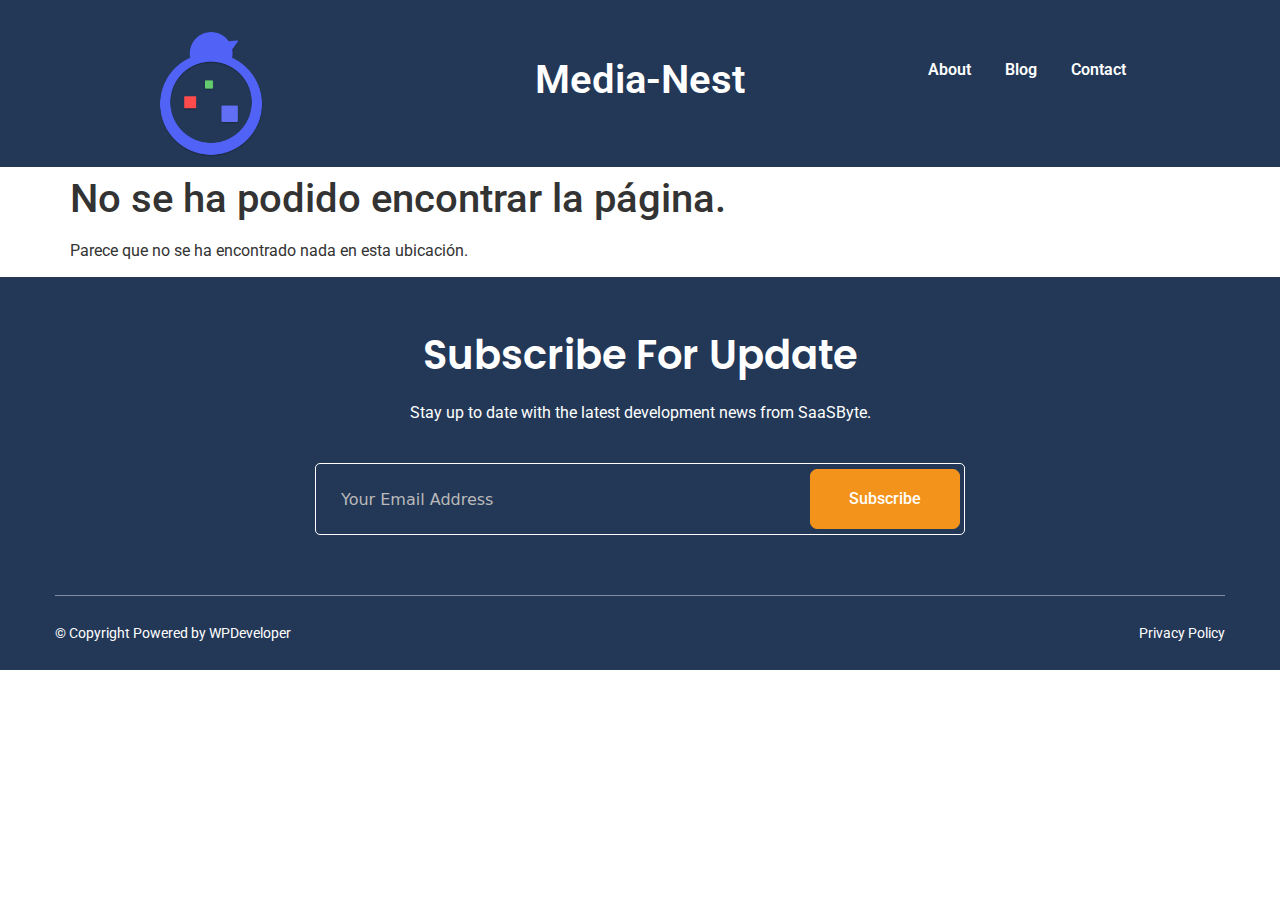
<file: 404/index.html>
<!DOCTYPE html>
<html lang="es">
<head>
	<meta charset="UTF-8">
	<meta name="viewport" content="width=device-width, initial-scale=1">
	<link rel="profile" href="http://gmpg.org/xfn/11">
	<link rel="pingback" href="https://media-nest.github.io/media-nest/xmlrpc.php">
	<title>Página no encontrada &#8211; Media-Nest</title>
<meta name="robots" content="max-image-preview:large">
<link rel="alternate" type="application/rss+xml" title="Media-Nest &raquo; Feed" href="https://media-nest.github.io/media-nest/feed/">
<link rel="alternate" type="application/rss+xml" title="Media-Nest &raquo; Feed de los comentarios" href="https://media-nest.github.io/media-nest/comments/feed/">
<script>
window._wpemojiSettings = {"baseUrl":"https:\/\/s.w.org\/images\/core\/emoji\/15.0.3\/72x72\/","ext":".png","svgUrl":"https:\/\/s.w.org\/images\/core\/emoji\/15.0.3\/svg\/","svgExt":".svg","source":{"concatemoji":"https:\/\/media-nest.github.io\/media-nest\/wp-includes\/js\/wp-emoji-release.min.js?ver=6.5.4"}};
/*! This file is auto-generated */
!function(i,n){var o,s,e;function c(e){try{var t={supportTests:e,timestamp:(new Date).valueOf()};sessionStorage.setItem(o,JSON.stringify(t))}catch(e){}}function p(e,t,n){e.clearRect(0,0,e.canvas.width,e.canvas.height),e.fillText(t,0,0);var t=new Uint32Array(e.getImageData(0,0,e.canvas.width,e.canvas.height).data),r=(e.clearRect(0,0,e.canvas.width,e.canvas.height),e.fillText(n,0,0),new Uint32Array(e.getImageData(0,0,e.canvas.width,e.canvas.height).data));return t.every(function(e,t){return e===r[t]})}function u(e,t,n){switch(t){case"flag":return n(e,"🏳️‍⚧️","🏳️​⚧️")?!1:!n(e,"🇺🇳","🇺​🇳")&&!n(e,"🏴󠁧󠁢󠁥󠁮󠁧󠁿","🏴​󠁧​󠁢​󠁥​󠁮​󠁧​󠁿");case"emoji":return!n(e,"🐦‍⬛","🐦​⬛")}return!1}function f(e,t,n){var r="undefined"!=typeof WorkerGlobalScope&&self instanceof WorkerGlobalScope?new OffscreenCanvas(300,150):i.createElement("canvas"),a=r.getContext("2d",{willReadFrequently:!0}),o=(a.textBaseline="top",a.font="600 32px Arial",{});return e.forEach(function(e){o[e]=t(a,e,n)}),o}function t(e){var t=i.createElement("script");t.src=e,t.defer=!0,i.head.appendChild(t)}"undefined"!=typeof Promise&&(o="wpEmojiSettingsSupports",s=["flag","emoji"],n.supports={everything:!0,everythingExceptFlag:!0},e=new Promise(function(e){i.addEventListener("DOMContentLoaded",e,{once:!0})}),new Promise(function(t){var n=function(){try{var e=JSON.parse(sessionStorage.getItem(o));if("object"==typeof e&&"number"==typeof e.timestamp&&(new Date).valueOf()<e.timestamp+604800&&"object"==typeof e.supportTests)return e.supportTests}catch(e){}return null}();if(!n){if("undefined"!=typeof Worker&&"undefined"!=typeof OffscreenCanvas&&"undefined"!=typeof URL&&URL.createObjectURL&&"undefined"!=typeof Blob)try{var e="postMessage("+f.toString()+"("+[JSON.stringify(s),u.toString(),p.toString()].join(",")+"));",r=new Blob([e],{type:"text/javascript"}),a=new Worker(URL.createObjectURL(r),{name:"wpTestEmojiSupports"});return void(a.onmessage=function(e){c(n=e.data),a.terminate(),t(n)})}catch(e){}c(n=f(s,u,p))}t(n)}).then(function(e){for(var t in e)n.supports[t]=e[t],n.supports.everything=n.supports.everything&&n.supports[t],"flag"!==t&&(n.supports.everythingExceptFlag=n.supports.everythingExceptFlag&&n.supports[t]);n.supports.everythingExceptFlag=n.supports.everythingExceptFlag&&!n.supports.flag,n.DOMReady=!1,n.readyCallback=function(){n.DOMReady=!0}}).then(function(){return e}).then(function(){var e;n.supports.everything||(n.readyCallback(),(e=n.source||{}).concatemoji?t(e.concatemoji):e.wpemoji&&e.twemoji&&(t(e.twemoji),t(e.wpemoji)))}))}((window,document),window._wpemojiSettings);
</script>
<style id="wp-emoji-styles-inline-css">img.wp-smiley, img.emoji {
		display: inline !important;
		border: none !important;
		box-shadow: none !important;
		height: 1em !important;
		width: 1em !important;
		margin: 0 0.07em !important;
		vertical-align: -0.1em !important;
		background: none !important;
		padding: 0 !important;
	}</style>
<link rel="stylesheet" id="wp-block-library-css" href="https://media-nest.github.io/media-nest/wp-includes/css/dist/block-library/style.min.css?ver=6.5.4" media="all">
<style id="classic-theme-styles-inline-css">/*! This file is auto-generated */
.wp-block-button__link{color:#fff;background-color:#32373c;border-radius:9999px;box-shadow:none;text-decoration:none;padding:calc(.667em + 2px) calc(1.333em + 2px);font-size:1.125em}.wp-block-file__button{background:#32373c;color:#fff;text-decoration:none}</style>
<style id="global-styles-inline-css">body{--wp--preset--color--black: #000000;--wp--preset--color--cyan-bluish-gray: #abb8c3;--wp--preset--color--white: #ffffff;--wp--preset--color--pale-pink: #f78da7;--wp--preset--color--vivid-red: #cf2e2e;--wp--preset--color--luminous-vivid-orange: #ff6900;--wp--preset--color--luminous-vivid-amber: #fcb900;--wp--preset--color--light-green-cyan: #7bdcb5;--wp--preset--color--vivid-green-cyan: #00d084;--wp--preset--color--pale-cyan-blue: #8ed1fc;--wp--preset--color--vivid-cyan-blue: #0693e3;--wp--preset--color--vivid-purple: #9b51e0;--wp--preset--gradient--vivid-cyan-blue-to-vivid-purple: linear-gradient(135deg,rgba(6,147,227,1) 0%,rgb(155,81,224) 100%);--wp--preset--gradient--light-green-cyan-to-vivid-green-cyan: linear-gradient(135deg,rgb(122,220,180) 0%,rgb(0,208,130) 100%);--wp--preset--gradient--luminous-vivid-amber-to-luminous-vivid-orange: linear-gradient(135deg,rgba(252,185,0,1) 0%,rgba(255,105,0,1) 100%);--wp--preset--gradient--luminous-vivid-orange-to-vivid-red: linear-gradient(135deg,rgba(255,105,0,1) 0%,rgb(207,46,46) 100%);--wp--preset--gradient--very-light-gray-to-cyan-bluish-gray: linear-gradient(135deg,rgb(238,238,238) 0%,rgb(169,184,195) 100%);--wp--preset--gradient--cool-to-warm-spectrum: linear-gradient(135deg,rgb(74,234,220) 0%,rgb(151,120,209) 20%,rgb(207,42,186) 40%,rgb(238,44,130) 60%,rgb(251,105,98) 80%,rgb(254,248,76) 100%);--wp--preset--gradient--blush-light-purple: linear-gradient(135deg,rgb(255,206,236) 0%,rgb(152,150,240) 100%);--wp--preset--gradient--blush-bordeaux: linear-gradient(135deg,rgb(254,205,165) 0%,rgb(254,45,45) 50%,rgb(107,0,62) 100%);--wp--preset--gradient--luminous-dusk: linear-gradient(135deg,rgb(255,203,112) 0%,rgb(199,81,192) 50%,rgb(65,88,208) 100%);--wp--preset--gradient--pale-ocean: linear-gradient(135deg,rgb(255,245,203) 0%,rgb(182,227,212) 50%,rgb(51,167,181) 100%);--wp--preset--gradient--electric-grass: linear-gradient(135deg,rgb(202,248,128) 0%,rgb(113,206,126) 100%);--wp--preset--gradient--midnight: linear-gradient(135deg,rgb(2,3,129) 0%,rgb(40,116,252) 100%);--wp--preset--font-size--small: 13px;--wp--preset--font-size--medium: 20px;--wp--preset--font-size--large: 36px;--wp--preset--font-size--x-large: 42px;--wp--preset--spacing--20: 0.44rem;--wp--preset--spacing--30: 0.67rem;--wp--preset--spacing--40: 1rem;--wp--preset--spacing--50: 1.5rem;--wp--preset--spacing--60: 2.25rem;--wp--preset--spacing--70: 3.38rem;--wp--preset--spacing--80: 5.06rem;--wp--preset--shadow--natural: 6px 6px 9px rgba(0, 0, 0, 0.2);--wp--preset--shadow--deep: 12px 12px 50px rgba(0, 0, 0, 0.4);--wp--preset--shadow--sharp: 6px 6px 0px rgba(0, 0, 0, 0.2);--wp--preset--shadow--outlined: 6px 6px 0px -3px rgba(255, 255, 255, 1), 6px 6px rgba(0, 0, 0, 1);--wp--preset--shadow--crisp: 6px 6px 0px rgba(0, 0, 0, 1);}:where(.is-layout-flex){gap: 0.5em;}:where(.is-layout-grid){gap: 0.5em;}body .is-layout-flex{display: flex;}body .is-layout-flex{flex-wrap: wrap;align-items: center;}body .is-layout-flex > *{margin: 0;}body .is-layout-grid{display: grid;}body .is-layout-grid > *{margin: 0;}:where(.wp-block-columns.is-layout-flex){gap: 2em;}:where(.wp-block-columns.is-layout-grid){gap: 2em;}:where(.wp-block-post-template.is-layout-flex){gap: 1.25em;}:where(.wp-block-post-template.is-layout-grid){gap: 1.25em;}.has-black-color{color: var(--wp--preset--color--black) !important;}.has-cyan-bluish-gray-color{color: var(--wp--preset--color--cyan-bluish-gray) !important;}.has-white-color{color: var(--wp--preset--color--white) !important;}.has-pale-pink-color{color: var(--wp--preset--color--pale-pink) !important;}.has-vivid-red-color{color: var(--wp--preset--color--vivid-red) !important;}.has-luminous-vivid-orange-color{color: var(--wp--preset--color--luminous-vivid-orange) !important;}.has-luminous-vivid-amber-color{color: var(--wp--preset--color--luminous-vivid-amber) !important;}.has-light-green-cyan-color{color: var(--wp--preset--color--light-green-cyan) !important;}.has-vivid-green-cyan-color{color: var(--wp--preset--color--vivid-green-cyan) !important;}.has-pale-cyan-blue-color{color: var(--wp--preset--color--pale-cyan-blue) !important;}.has-vivid-cyan-blue-color{color: var(--wp--preset--color--vivid-cyan-blue) !important;}.has-vivid-purple-color{color: var(--wp--preset--color--vivid-purple) !important;}.has-black-background-color{background-color: var(--wp--preset--color--black) !important;}.has-cyan-bluish-gray-background-color{background-color: var(--wp--preset--color--cyan-bluish-gray) !important;}.has-white-background-color{background-color: var(--wp--preset--color--white) !important;}.has-pale-pink-background-color{background-color: var(--wp--preset--color--pale-pink) !important;}.has-vivid-red-background-color{background-color: var(--wp--preset--color--vivid-red) !important;}.has-luminous-vivid-orange-background-color{background-color: var(--wp--preset--color--luminous-vivid-orange) !important;}.has-luminous-vivid-amber-background-color{background-color: var(--wp--preset--color--luminous-vivid-amber) !important;}.has-light-green-cyan-background-color{background-color: var(--wp--preset--color--light-green-cyan) !important;}.has-vivid-green-cyan-background-color{background-color: var(--wp--preset--color--vivid-green-cyan) !important;}.has-pale-cyan-blue-background-color{background-color: var(--wp--preset--color--pale-cyan-blue) !important;}.has-vivid-cyan-blue-background-color{background-color: var(--wp--preset--color--vivid-cyan-blue) !important;}.has-vivid-purple-background-color{background-color: var(--wp--preset--color--vivid-purple) !important;}.has-black-border-color{border-color: var(--wp--preset--color--black) !important;}.has-cyan-bluish-gray-border-color{border-color: var(--wp--preset--color--cyan-bluish-gray) !important;}.has-white-border-color{border-color: var(--wp--preset--color--white) !important;}.has-pale-pink-border-color{border-color: var(--wp--preset--color--pale-pink) !important;}.has-vivid-red-border-color{border-color: var(--wp--preset--color--vivid-red) !important;}.has-luminous-vivid-orange-border-color{border-color: var(--wp--preset--color--luminous-vivid-orange) !important;}.has-luminous-vivid-amber-border-color{border-color: var(--wp--preset--color--luminous-vivid-amber) !important;}.has-light-green-cyan-border-color{border-color: var(--wp--preset--color--light-green-cyan) !important;}.has-vivid-green-cyan-border-color{border-color: var(--wp--preset--color--vivid-green-cyan) !important;}.has-pale-cyan-blue-border-color{border-color: var(--wp--preset--color--pale-cyan-blue) !important;}.has-vivid-cyan-blue-border-color{border-color: var(--wp--preset--color--vivid-cyan-blue) !important;}.has-vivid-purple-border-color{border-color: var(--wp--preset--color--vivid-purple) !important;}.has-vivid-cyan-blue-to-vivid-purple-gradient-background{background: var(--wp--preset--gradient--vivid-cyan-blue-to-vivid-purple) !important;}.has-light-green-cyan-to-vivid-green-cyan-gradient-background{background: var(--wp--preset--gradient--light-green-cyan-to-vivid-green-cyan) !important;}.has-luminous-vivid-amber-to-luminous-vivid-orange-gradient-background{background: var(--wp--preset--gradient--luminous-vivid-amber-to-luminous-vivid-orange) !important;}.has-luminous-vivid-orange-to-vivid-red-gradient-background{background: var(--wp--preset--gradient--luminous-vivid-orange-to-vivid-red) !important;}.has-very-light-gray-to-cyan-bluish-gray-gradient-background{background: var(--wp--preset--gradient--very-light-gray-to-cyan-bluish-gray) !important;}.has-cool-to-warm-spectrum-gradient-background{background: var(--wp--preset--gradient--cool-to-warm-spectrum) !important;}.has-blush-light-purple-gradient-background{background: var(--wp--preset--gradient--blush-light-purple) !important;}.has-blush-bordeaux-gradient-background{background: var(--wp--preset--gradient--blush-bordeaux) !important;}.has-luminous-dusk-gradient-background{background: var(--wp--preset--gradient--luminous-dusk) !important;}.has-pale-ocean-gradient-background{background: var(--wp--preset--gradient--pale-ocean) !important;}.has-electric-grass-gradient-background{background: var(--wp--preset--gradient--electric-grass) !important;}.has-midnight-gradient-background{background: var(--wp--preset--gradient--midnight) !important;}.has-small-font-size{font-size: var(--wp--preset--font-size--small) !important;}.has-medium-font-size{font-size: var(--wp--preset--font-size--medium) !important;}.has-large-font-size{font-size: var(--wp--preset--font-size--large) !important;}.has-x-large-font-size{font-size: var(--wp--preset--font-size--x-large) !important;}
.wp-block-navigation a:where(:not(.wp-element-button)){color: inherit;}
:where(.wp-block-post-template.is-layout-flex){gap: 1.25em;}:where(.wp-block-post-template.is-layout-grid){gap: 1.25em;}
:where(.wp-block-columns.is-layout-flex){gap: 2em;}:where(.wp-block-columns.is-layout-grid){gap: 2em;}
.wp-block-pullquote{font-size: 1.5em;line-height: 1.6;}</style>
<link rel="stylesheet" id="hello-elementor-css" href="https://media-nest.github.io/media-nest/wp-content/themes/hello-elementor/style.min.css?ver=3.0.1" media="all">
<link rel="stylesheet" id="hello-elementor-theme-style-css" href="https://media-nest.github.io/media-nest/wp-content/themes/hello-elementor/theme.min.css?ver=3.0.1" media="all">
<link rel="stylesheet" id="hello-elementor-header-footer-css" href="https://media-nest.github.io/media-nest/wp-content/themes/hello-elementor/header-footer.min.css?ver=3.0.1" media="all">
<link rel="stylesheet" id="elementor-frontend-css" href="https://media-nest.github.io/media-nest/wp-content/plugins/elementor/assets/css/frontend-lite.min.css?ver=3.21.8" media="all">
<link rel="stylesheet" id="elementor-post-6-css" href="https://media-nest.github.io/media-nest/wp-content/uploads/elementor/css/post-6.css?ver=1718151304" media="all">
<link rel="stylesheet" id="eael-general-css" href="https://media-nest.github.io/media-nest/wp-content/plugins/essential-addons-for-elementor-lite/assets/front-end/css/view/general.min.css?ver=5.9.22" media="all">
<link rel="stylesheet" id="google-fonts-1-css" href="https://fonts.googleapis.com/css?family=Roboto%3A100%2C100italic%2C200%2C200italic%2C300%2C300italic%2C400%2C400italic%2C500%2C500italic%2C600%2C600italic%2C700%2C700italic%2C800%2C800italic%2C900%2C900italic%7CRoboto+Slab%3A100%2C100italic%2C200%2C200italic%2C300%2C300italic%2C400%2C400italic%2C500%2C500italic%2C600%2C600italic%2C700%2C700italic%2C800%2C800italic%2C900%2C900italic&#038;display=swap&#038;ver=6.5.4" media="all">
<link rel="preconnect" href="https://fonts.gstatic.com/" crossorigin>
<script src="https://media-nest.github.io/media-nest/wp-includes/js/jquery/jquery.min.js?ver=3.7.1" id="jquery-core-js"></script>
<script src="https://media-nest.github.io/media-nest/wp-includes/js/jquery/jquery-migrate.min.js?ver=3.4.1" id="jquery-migrate-js"></script>
<link rel="https://api.w.org/" href="https://media-nest.github.io/media-nest/wp-json/">
<link rel="EditURI" type="application/rsd+xml" title="RSD" href="https://media-nest.github.io/media-nest/xmlrpc.php?rsd">
<meta name="generator" content="WordPress 6.5.4">
<meta name="generator" content="Elementor 3.21.8; features: e_optimized_assets_loading, e_optimized_css_loading, e_font_icon_svg, additional_custom_breakpoints, e_lazyload; settings: css_print_method-external, google_font-enabled, font_display-swap">
			<style>.e-con.e-parent:nth-of-type(n+4):not(.e-lazyloaded):not(.e-no-lazyload),
				.e-con.e-parent:nth-of-type(n+4):not(.e-lazyloaded):not(.e-no-lazyload) * {
					background-image: none !important;
				}
				@media screen and (max-height: 1024px) {
					.e-con.e-parent:nth-of-type(n+3):not(.e-lazyloaded):not(.e-no-lazyload),
					.e-con.e-parent:nth-of-type(n+3):not(.e-lazyloaded):not(.e-no-lazyload) * {
						background-image: none !important;
					}
				}
				@media screen and (max-height: 640px) {
					.e-con.e-parent:nth-of-type(n+2):not(.e-lazyloaded):not(.e-no-lazyload),
					.e-con.e-parent:nth-of-type(n+2):not(.e-lazyloaded):not(.e-no-lazyload) * {
						background-image: none !important;
					}
				}</style>
			<link rel="icon" href="https://media-nest.github.io/media-nest/wp-content/uploads/2024/04/Vector.png" sizes="32x32">
<link rel="icon" href="https://media-nest.github.io/media-nest/wp-content/uploads/2024/04/Vector.png" sizes="192x192">
<link rel="apple-touch-icon" href="https://media-nest.github.io/media-nest/wp-content/uploads/2024/04/Vector.png">
<meta name="msapplication-TileImage" content="https://media-nest.github.io/media-nest/wp-content/uploads/2024/04/Vector.png">
</head>
<body class="error404 wp-custom-logo elementor-default elementor-kit-6">
		<div data-elementor-type="templately-header" data-elementor-id="13" class="elementor elementor-13" data-elementor-post-type="templately_library" data-elementor-title="Header">
			<div class="elementor-element elementor-element-68d2f5a e-grid e-con-boxed e-con e-parent" data-id="68d2f5a" data-element_type="container" data-settings="{&quot;background_background&quot;:&quot;classic&quot;}">
					<div class="e-con-inner">
				<div class="elementor-element elementor-element-09c0fcd elementor-widget__width-auto elementor-widget elementor-widget-theme-site-logo elementor-widget-image" data-id="09c0fcd" data-element_type="widget" data-widget_type="theme-site-logo.default">
				<div class="elementor-widget-container">
			<style>/*! elementor - v3.21.0 - 26-05-2024 */
.elementor-widget-image{text-align:center}.elementor-widget-image a{display:inline-block}.elementor-widget-image a img[src$=".svg"]{width:48px}.elementor-widget-image img{vertical-align:middle;display:inline-block}</style>						<a href="https://media-nest.github.io/media-nest">
			<img width="125" height="150" src="https://media-nest.github.io/media-nest/wp-content/uploads/2024/04/Vector.png" class="attachment-thumbnail size-thumbnail wp-image-64" alt="">				</a>
									</div>
				</div>
				<div class="elementor-element elementor-element-f68f53a elementor-widget elementor-widget-theme-site-title elementor-widget-heading" data-id="f68f53a" data-element_type="widget" data-widget_type="theme-site-title.default">
				<div class="elementor-widget-container">
			<style>/*! elementor - v3.21.0 - 26-05-2024 */
.elementor-heading-title{padding:0;margin:0;line-height:1}.elementor-widget-heading .elementor-heading-title[class*=elementor-size-]>a{color:inherit;font-size:inherit;line-height:inherit}.elementor-widget-heading .elementor-heading-title.elementor-size-small{font-size:15px}.elementor-widget-heading .elementor-heading-title.elementor-size-medium{font-size:19px}.elementor-widget-heading .elementor-heading-title.elementor-size-large{font-size:29px}.elementor-widget-heading .elementor-heading-title.elementor-size-xl{font-size:39px}.elementor-widget-heading .elementor-heading-title.elementor-size-xxl{font-size:59px}</style>
<h1 class="elementor-heading-title elementor-size-default"><a href="https://media-nest.github.io/media-nest">Media-Nest</a></h1>		</div>
				</div>
				<div class="elementor-element elementor-element-50752ca elementor-nav-menu__align-center elementor-nav-menu--dropdown-none elementor-widget elementor-widget-nav-menu" data-id="50752ca" data-element_type="widget" data-settings="{&quot;layout&quot;:&quot;horizontal&quot;,&quot;submenu_icon&quot;:{&quot;value&quot;:&quot;&lt;svg class=\&quot;e-font-icon-svg e-fas-caret-down\&quot; viewBox=\&quot;0 0 320 512\&quot; xmlns=\&quot;http:\/\/www.w3.org\/2000\/svg\&quot;&gt;&lt;path d=\&quot;M31.3 192h257.3c17.8 0 26.7 21.5 14.1 34.1L174.1 354.8c-7.8 7.8-20.5 7.8-28.3 0L17.2 226.1C4.6 213.5 13.5 192 31.3 192z\&quot;&gt;&lt;\/path&gt;&lt;\/svg&gt;&quot;,&quot;library&quot;:&quot;fa-solid&quot;}}" data-widget_type="nav-menu.default">
				<div class="elementor-widget-container">
			<link rel="stylesheet" href="https://media-nest.github.io/media-nest/wp-content/plugins/pro-elements/assets/css/widget-nav-menu.min.css">			<nav class="elementor-nav-menu--main elementor-nav-menu__container elementor-nav-menu--layout-horizontal e--pointer-underline e--animation-slide">
				<ul id="menu-1-50752ca" class="elementor-nav-menu">
<li class="menu-item menu-item-type-post_type menu-item-object-page menu-item-home menu-item-34"><a href="https://media-nest.github.io/media-nest/" class="elementor-item">About</a></li>
<li class="menu-item menu-item-type-custom menu-item-object-custom menu-item-32"><a href="#blog" class="elementor-item elementor-item-anchor">Blog</a></li>
<li class="menu-item menu-item-type-custom menu-item-object-custom menu-item-33"><a href="#contact" class="elementor-item elementor-item-anchor">Contact</a></li>
</ul>			</nav>
						<nav class="elementor-nav-menu--dropdown elementor-nav-menu__container" aria-hidden="true">
				<ul id="menu-2-50752ca" class="elementor-nav-menu">
<li class="menu-item menu-item-type-post_type menu-item-object-page menu-item-home menu-item-34"><a href="https://media-nest.github.io/media-nest/" class="elementor-item" tabindex="-1">About</a></li>
<li class="menu-item menu-item-type-custom menu-item-object-custom menu-item-32"><a href="#blog" class="elementor-item elementor-item-anchor" tabindex="-1">Blog</a></li>
<li class="menu-item menu-item-type-custom menu-item-object-custom menu-item-33"><a href="#contact" class="elementor-item elementor-item-anchor" tabindex="-1">Contact</a></li>
</ul>			</nav>
				</div>
				</div>
					</div>
				</div>
				</div>
		<main id="content" class="site-main">

			<header class="page-header">
			<h1 class="entry-title">No se ha podido encontrar la página.</h1>
		</header>
	
	<div class="page-content">
		<p>Parece que no se ha encontrado nada en esta ubicación.</p>
	</div>

</main>
		<div data-elementor-type="templately-footer" data-elementor-id="17" class="elementor elementor-17" data-elementor-post-type="templately_library" data-elementor-title="Footer">
					<section class="elementor-section elementor-top-section elementor-element elementor-element-dbc712b elementor-section-content-middle elementor-reverse-mobile elementor-section-boxed elementor-section-height-default elementor-section-height-default" data-id="dbc712b" data-element_type="section" id="contact" data-settings="{&quot;background_background&quot;:&quot;classic&quot;}">
						<div class="elementor-container elementor-column-gap-no">
					<div class="elementor-column elementor-col-100 elementor-top-column elementor-element elementor-element-b0afc3b" data-id="b0afc3b" data-element_type="column">
			<div class="elementor-widget-wrap elementor-element-populated">
						<div class="elementor-element elementor-element-53c9dd1 animated-slow elementor-invisible elementor-widget elementor-widget-heading" data-id="53c9dd1" data-element_type="widget" data-settings="{&quot;_animation&quot;:&quot;fadeIn&quot;}" data-widget_type="heading.default">
				<div class="elementor-widget-container">
			<h2 class="elementor-heading-title elementor-size-default">Subscribe For Update</h2>		</div>
				</div>
				<div class="elementor-element elementor-element-74f2cd8 animated-slow elementor-invisible elementor-widget elementor-widget-heading" data-id="74f2cd8" data-element_type="widget" data-settings="{&quot;_animation&quot;:&quot;fadeIn&quot;,&quot;_animation_delay&quot;:200}" data-widget_type="heading.default">
				<div class="elementor-widget-container">
			<p class="elementor-heading-title elementor-size-default">Stay up to date with the latest development news from SaaSByte.
</p>		</div>
				</div>
				<div class="elementor-element elementor-element-47f9cba elementor-widget__width-initial eael-fluentform-form-button-custom elementor-widget elementor-widget-eael-fluentform" data-id="47f9cba" data-element_type="widget" data-widget_type="eael-fluentform.default">
				<div class="elementor-widget-container">
			        <div class="eael-contact-form eael-fluent-form-wrapper clearfix eael-contact-form-align-default eael-fluent-form-subscription">

            
            <div class="fluentform ff-default fluentform_wrapper_3 ffs_default_wrap">
<form data-form_id="3" id="fluentform_3" class="frm-fluent-form fluent_form_3 ff-el-form-top ff_form_instance_3_1 ff-form-loading ffs_default" data-form_instance="ff_form_instance_3_1" method="POST"><fieldset style="border: none!important;margin: 0!important;padding: 0!important;background-color: transparent!important;box-shadow: none!important;outline: none!important; min-inline-size: 100%;">
                    <legend class="ff_screen_reader_title" style="display: block; margin: 0!important;padding: 0!important;height: 0!important;text-indent: -999999px;width: 0!important;overflow:hidden;">Subscription Form</legend>
<input type="hidden" name="__fluent_form_embded_post_id" value=""><input type="hidden" id="_fluentform_3_fluentformnonce" name="_fluentform_3_fluentformnonce" value="595ccbf874"><input type="hidden" name="_wp_http_referer" value="/wordpress/1718156053?simply_static_page=0"><div data-name="ff_cn_id_1" class="ff-t-container ff-column-container ff_columns_total_2  ">
<div class="ff-t-cell ff-t-column-1" style="flex-basis: 50%;"><div class="ff-el-group"><div class="ff-el-input--content"><input type="email" name="email" id="ff_3_email" class="ff-el-form-control" placeholder="Your Email Address" data-name="email" aria-invalid="false" aria-required="true"></div></div></div>
<div class="ff-t-cell ff-t-column-2" style="flex-basis: 50%;"><div class="ff-el-group ff-text-left ff_submit_btn_wrapper ff_submit_btn_wrapper_custom">
<button class="ff-btn ff-btn-submit ff-btn-md ff_btn_style wpf_has_custom_css" type="submit" name="custom_submit_button-3_1" data-name="custom_submit_button-3_1">Subscribe</button><style>form.fluent_form_3 .wpf_has_custom_css.ff-btn-submit { background-color:#409EFF;border-color:#409EFF;color:#ffffff;min-width:100%; }form.fluent_form_3 .wpf_has_custom_css.ff-btn-submit:hover { background-color:#ffffff;border-color:#409EFF;color:#409EFF;min-width:100%; }</style>
</div></div>
</div>
</fieldset></form>
<div id="fluentform_3_errors" class="ff-errors-in-stack ff_form_instance_3_1 ff-form-loading_errors ff_form_instance_3_1_errors"></div>
</div>        <script type="text/javascript">window.fluent_form_ff_form_instance_3_1 = {"id":"3","settings":{"layout":{"labelPlacement":"top","helpMessagePlacement":"with_label","errorMessagePlacement":"inline","asteriskPlacement":"asterisk-right"},"restrictions":{"denyEmptySubmission":{"enabled":false}}},"form_instance":"ff_form_instance_3_1","form_id_selector":"fluentform_3","rules":{"email":{"required":{"value":true,"message":"This field is required"},"email":{"value":true,"message":"This field must contain a valid email"}}}};</script>
                </div>

        		</div>
				</div>
				<section class="elementor-section elementor-inner-section elementor-element elementor-element-085ca1d elementor-section-full_width elementor-section-content-middle elementor-section-height-default elementor-section-height-default" data-id="085ca1d" data-element_type="section">
						<div class="elementor-container elementor-column-gap-no">
					<div class="elementor-column elementor-col-33 elementor-inner-column elementor-element elementor-element-837f067" data-id="837f067" data-element_type="column">
			<div class="elementor-widget-wrap elementor-element-populated">
						<div class="elementor-element elementor-element-862b922 elementor-widget elementor-widget-heading" data-id="862b922" data-element_type="widget" data-widget_type="heading.default">
				<div class="elementor-widget-container">
			<p class="elementor-heading-title elementor-size-default">© Copyright Powered by WPDeveloper</p>		</div>
				</div>
					</div>
		</div>
				<div class="elementor-column elementor-col-33 elementor-inner-column elementor-element elementor-element-e8536ea" data-id="e8536ea" data-element_type="column">
			<div class="elementor-widget-wrap">
							</div>
		</div>
				<div class="elementor-column elementor-col-33 elementor-inner-column elementor-element elementor-element-7d84149" data-id="7d84149" data-element_type="column">
			<div class="elementor-widget-wrap elementor-element-populated">
						<div class="elementor-element elementor-element-c0e6d76 elementor-widget elementor-widget-heading" data-id="c0e6d76" data-element_type="widget" data-widget_type="heading.default">
				<div class="elementor-widget-container">
			<p class="elementor-heading-title elementor-size-default"><a href="#">Privacy Policy</a></p>		</div>
				</div>
					</div>
		</div>
					</div>
		</section>
					</div>
		</div>
					</div>
		</section>
				</div>
					<script type="text/javascript">const lazyloadRunObserver = () => {
					const lazyloadBackgrounds = document.querySelectorAll( `.e-con.e-parent:not(.e-lazyloaded)` );
					const lazyloadBackgroundObserver = new IntersectionObserver( ( entries ) => {
						entries.forEach( ( entry ) => {
							if ( entry.isIntersecting ) {
								let lazyloadBackground = entry.target;
								if( lazyloadBackground ) {
									lazyloadBackground.classList.add( 'e-lazyloaded' );
								}
								lazyloadBackgroundObserver.unobserve( entry.target );
							}
						});
					}, { rootMargin: '200px 0px 200px 0px' } );
					lazyloadBackgrounds.forEach( ( lazyloadBackground ) => {
						lazyloadBackgroundObserver.observe( lazyloadBackground );
					} );
				};
				const events = [
					'DOMContentLoaded',
					'elementor/lazyload/observe',
				];
				events.forEach( ( event ) => {
					document.addEventListener( event, lazyloadRunObserver );
				} );</script>
			<link rel="stylesheet" id="elementor-post-13-css" href="https://media-nest.github.io/media-nest/wp-content/uploads/elementor/css/post-13.css?ver=1718151304" media="all">
<link rel="stylesheet" id="fluentform-elementor-widget-css" href="https://media-nest.github.io/media-nest/wp-content/plugins/fluentform/assets/css/fluent-forms-elementor-widget.css?ver=5.1.18" media="all">
<link rel="stylesheet" id="eael-17-css" href="https://media-nest.github.io/media-nest/wp-content/uploads/essential-addons-elementor/eael-17.css?ver=6.5.4" media="all">
<link rel="stylesheet" id="elementor-post-17-css" href="https://media-nest.github.io/media-nest/wp-content/uploads/elementor/css/post-17.css?ver=1718151304" media="all">
<link rel="stylesheet" id="fluent-form-styles-css" href="https://media-nest.github.io/media-nest/wp-content/plugins/fluentform/assets/css/fluent-forms-public.css?ver=5.1.18" media="all">
<link rel="stylesheet" id="fluentform-public-default-css" href="https://media-nest.github.io/media-nest/wp-content/plugins/fluentform/assets/css/fluentform-public-default.css?ver=5.1.18" media="all">
<link rel="stylesheet" id="swiper-css" href="https://media-nest.github.io/media-nest/wp-content/plugins/elementor/assets/lib/swiper/v8/css/swiper.min.css?ver=8.4.5" media="all">
<link rel="stylesheet" id="elementor-pro-css" href="https://media-nest.github.io/media-nest/wp-content/plugins/pro-elements/assets/css/frontend-lite.min.css?ver=3.21.0" media="all">
<link rel="stylesheet" id="elementor-global-css" href="https://media-nest.github.io/media-nest/wp-content/uploads/elementor/css/global.css?ver=1718151304" media="all">
<link rel="stylesheet" id="e-animations-css" href="https://media-nest.github.io/media-nest/wp-content/plugins/elementor/assets/lib/animations/animations.min.css?ver=3.21.8" media="all">
<link rel="stylesheet" id="google-fonts-2-css" href="https://fonts.googleapis.com/css?family=Poppins%3A100%2C100italic%2C200%2C200italic%2C300%2C300italic%2C400%2C400italic%2C500%2C500italic%2C600%2C600italic%2C700%2C700italic%2C800%2C800italic%2C900%2C900italic&#038;display=swap&#038;ver=6.5.4" media="all">
<script src="https://media-nest.github.io/media-nest/wp-content/themes/hello-elementor/assets/js/hello-frontend.min.js?ver=3.0.1" id="hello-theme-frontend-js"></script>
<script id="eael-general-js-extra">var localize = {"ajaxurl":"https:\/\/media-nest.github.io\/media-nest\/wp-admin\/admin-ajax.php","nonce":"37d3233608","i18n":{"added":"Añadido","compare":"Comparar","loading":"Cargando..."},"eael_translate_text":{"required_text":"es un campo obligatorio","invalid_text":"No válido","billing_text":"Facturación","shipping_text":"Envío","fg_mfp_counter_text":"de"},"page_permalink":"","cart_redirectition":"","cart_page_url":"","el_breakpoints":{"mobile":{"label":"Móvil vertical","value":767,"default_value":767,"direction":"max","is_enabled":true},"mobile_extra":{"label":"Móvil horizontal","value":880,"default_value":880,"direction":"max","is_enabled":false},"tablet":{"label":"Tableta vertical","value":1024,"default_value":1024,"direction":"max","is_enabled":true},"tablet_extra":{"label":"Tableta horizontal","value":1200,"default_value":1200,"direction":"max","is_enabled":false},"laptop":{"label":"Portátil","value":1366,"default_value":1366,"direction":"max","is_enabled":false},"widescreen":{"label":"Pantalla grande","value":2400,"default_value":2400,"direction":"min","is_enabled":false}}};</script>
<script src="https://media-nest.github.io/media-nest/wp-content/plugins/essential-addons-for-elementor-lite/assets/front-end/js/view/general.min.js?ver=5.9.22" id="eael-general-js"></script>
<script src="https://media-nest.github.io/media-nest/wp-content/plugins/pro-elements/assets/lib/smartmenus/jquery.smartmenus.min.js?ver=1.2.1" id="smartmenus-js"></script>
<script src="https://media-nest.github.io/media-nest/wp-content/uploads/essential-addons-elementor/eael-17.js?ver=6.5.4" id="eael-17-js"></script>
<script id="fluent-form-submission-js-extra">var fluentFormVars = {"ajaxUrl":"https:\/\/media-nest.github.io\/media-nest\/wp-admin\/admin-ajax.php","forms":[],"step_text":"Paso %activeStep% de %totalStep% - %stepTitle%","is_rtl":"","date_i18n":{"previousMonth":"Mes anterior","nextMonth":"Mes siguiente","months":{"shorthand":["Ene","Feb","Mar","Abr","Mayo","Jun","Jul","Ago","Sep","Oct","Nov","Dic"],"longhand":["Enero","Febrero","Marzo","Abril","Mayo","Junio","Julio","Agosto","Septiembre","Octubre","Noviembre","Diciembre"]},"weekdays":{"longhand":["Domingo","Lunes","Martes","Miércoles","Jueves","Viernes","Sábado"],"shorthand":["Dom","Lun","Mar","Mie","Jue","Vie","Sáb"]},"daysInMonth":[31,28,31,30,31,30,31,31,30,31,30,31],"rangeSeparator":" a ","weekAbbreviation":"Sem","scrollTitle":"Scroll para aumentar","toggleTitle":"Haz clic para alternar","amPM":["AM","PM"],"yearAriaLabel":"Año","firstDayOfWeek":1},"pro_version":"","fluentform_version":"5.1.18","force_init":"","stepAnimationDuration":"350","upload_completed_txt":"100% Completado","upload_start_txt":"0% Completado","uploading_txt":"Subiendo","choice_js_vars":{"noResultsText":"No se han encontrado resultados","loadingText":"Cargando…","noChoicesText":"No hay opciones para elegir","itemSelectText":"Pulsa para seleccionar","maxItemText":"Sólo se pueden añadir %%maxItemCount%% opciones"},"input_mask_vars":{"clearIfNotMatch":false}};</script>
<script src="https://media-nest.github.io/media-nest/wp-content/plugins/fluentform/assets/js/form-submission.js?ver=5.1.18" id="fluent-form-submission-js"></script>
<script src="https://media-nest.github.io/media-nest/wp-content/plugins/pro-elements/assets/js/webpack-pro.runtime.min.js?ver=3.21.0" id="elementor-pro-webpack-runtime-js"></script>
<script src="https://media-nest.github.io/media-nest/wp-content/plugins/elementor/assets/js/webpack.runtime.min.js?ver=3.21.8" id="elementor-webpack-runtime-js"></script>
<script src="https://media-nest.github.io/media-nest/wp-content/plugins/elementor/assets/js/frontend-modules.min.js?ver=3.21.8" id="elementor-frontend-modules-js"></script>
<script src="https://media-nest.github.io/media-nest/wp-includes/js/dist/vendor/wp-polyfill-inert.min.js?ver=3.1.2" id="wp-polyfill-inert-js"></script>
<script src="https://media-nest.github.io/media-nest/wp-includes/js/dist/vendor/regenerator-runtime.min.js?ver=0.14.0" id="regenerator-runtime-js"></script>
<script src="https://media-nest.github.io/media-nest/wp-includes/js/dist/vendor/wp-polyfill.min.js?ver=3.15.0" id="wp-polyfill-js"></script>
<script src="https://media-nest.github.io/media-nest/wp-includes/js/dist/hooks.min.js?ver=2810c76e705dd1a53b18" id="wp-hooks-js"></script>
<script src="https://media-nest.github.io/media-nest/wp-includes/js/dist/i18n.min.js?ver=5e580eb46a90c2b997e6" id="wp-i18n-js"></script>
<script id="wp-i18n-js-after">
wp.i18n.setLocaleData( { 'text directionltr': [ 'ltr' ] } );
</script>
<script id="elementor-pro-frontend-js-before">var ElementorProFrontendConfig = {"ajaxurl":"https:\/\/media-nest.github.io\/media-nest\/wp-admin\/admin-ajax.php","nonce":"a0eb999610","urls":{"assets":"https:\/\/media-nest.github.io\/media-nest\/wp-content\/plugins\/pro-elements\/assets\/","rest":"https:\/\/media-nest.github.io\/media-nest\/wp-json\/"},"shareButtonsNetworks":{"facebook":{"title":"Facebook","has_counter":true},"twitter":{"title":"Twitter"},"linkedin":{"title":"LinkedIn","has_counter":true},"pinterest":{"title":"Pinterest","has_counter":true},"reddit":{"title":"Reddit","has_counter":true},"vk":{"title":"VK","has_counter":true},"odnoklassniki":{"title":"OK","has_counter":true},"tumblr":{"title":"Tumblr"},"digg":{"title":"Digg"},"skype":{"title":"Skype"},"stumbleupon":{"title":"StumbleUpon","has_counter":true},"mix":{"title":"Mix"},"telegram":{"title":"Telegram"},"pocket":{"title":"Pocket","has_counter":true},"xing":{"title":"XING","has_counter":true},"whatsapp":{"title":"WhatsApp"},"email":{"title":"Email"},"print":{"title":"Print"},"x-twitter":{"title":"X"},"threads":{"title":"Threads"}},"facebook_sdk":{"lang":"es_ES","app_id":""},"lottie":{"defaultAnimationUrl":"https:\/\/media-nest.github.io\/media-nest\/wp-content\/plugins\/pro-elements\/modules\/lottie\/assets\/animations\/default.json"}};</script>
<script src="https://media-nest.github.io/media-nest/wp-content/plugins/pro-elements/assets/js/frontend.min.js?ver=3.21.0" id="elementor-pro-frontend-js"></script>
<script src="https://media-nest.github.io/media-nest/wp-content/plugins/elementor/assets/lib/waypoints/waypoints.min.js?ver=4.0.2" id="elementor-waypoints-js"></script>
<script src="https://media-nest.github.io/media-nest/wp-includes/js/jquery/ui/core.min.js?ver=1.13.2" id="jquery-ui-core-js"></script>
<script id="elementor-frontend-js-before">var elementorFrontendConfig = {"environmentMode":{"edit":false,"wpPreview":false,"isScriptDebug":false},"i18n":{"shareOnFacebook":"Compartir en Facebook","shareOnTwitter":"Compartir en Twitter","pinIt":"Pinear","download":"Descargar","downloadImage":"Descargar imagen","fullscreen":"Pantalla completa","zoom":"Zoom","share":"Compartir","playVideo":"Reproducir vídeo","previous":"Anterior","next":"Siguiente","close":"Cerrar","a11yCarouselWrapperAriaLabel":"Carrusel | Scroll horizontal: Flecha izquierda y derecha","a11yCarouselPrevSlideMessage":"Diapositiva anterior","a11yCarouselNextSlideMessage":"Diapositiva siguiente","a11yCarouselFirstSlideMessage":"Esta es la primera diapositiva","a11yCarouselLastSlideMessage":"Esta es la última diapositiva","a11yCarouselPaginationBulletMessage":"Ir a la diapositiva"},"is_rtl":false,"breakpoints":{"xs":0,"sm":480,"md":768,"lg":1025,"xl":1440,"xxl":1600},"responsive":{"breakpoints":{"mobile":{"label":"Móvil vertical","value":767,"default_value":767,"direction":"max","is_enabled":true},"mobile_extra":{"label":"Móvil horizontal","value":880,"default_value":880,"direction":"max","is_enabled":false},"tablet":{"label":"Tableta vertical","value":1024,"default_value":1024,"direction":"max","is_enabled":true},"tablet_extra":{"label":"Tableta horizontal","value":1200,"default_value":1200,"direction":"max","is_enabled":false},"laptop":{"label":"Portátil","value":1366,"default_value":1366,"direction":"max","is_enabled":false},"widescreen":{"label":"Pantalla grande","value":2400,"default_value":2400,"direction":"min","is_enabled":false}}},"version":"3.21.8","is_static":false,"experimentalFeatures":{"e_optimized_assets_loading":true,"e_optimized_css_loading":true,"e_font_icon_svg":true,"additional_custom_breakpoints":true,"container":true,"e_swiper_latest":true,"container_grid":true,"theme_builder_v2":true,"hello-theme-header-footer":true,"home_screen":true,"ai-layout":true,"landing-pages":true,"e_lazyload":true,"display-conditions":true,"form-submissions":true,"taxonomy-filter":true},"urls":{"assets":"https:\/\/media-nest.github.io\/media-nest\/wp-content\/plugins\/elementor\/assets\/"},"swiperClass":"swiper","settings":{"editorPreferences":[]},"kit":{"active_breakpoints":["viewport_mobile","viewport_tablet"],"global_image_lightbox":"yes","lightbox_enable_counter":"yes","lightbox_enable_fullscreen":"yes","lightbox_enable_zoom":"yes","lightbox_enable_share":"yes","lightbox_title_src":"title","lightbox_description_src":"description","hello_header_logo_type":"logo","hello_header_menu_layout":"horizontal","hello_footer_logo_type":"logo"},"post":{"id":0,"title":"Página no encontrada – Media-Nest","excerpt":""}};</script>
<script src="https://media-nest.github.io/media-nest/wp-content/plugins/elementor/assets/js/frontend.min.js?ver=3.21.8" id="elementor-frontend-js"></script>
<script src="https://media-nest.github.io/media-nest/wp-content/plugins/pro-elements/assets/js/elements-handlers.min.js?ver=3.21.0" id="pro-elements-handlers-js"></script>
            <script type="text/javascript">window.addEventListener('elementor/popup/show', function (e) {
                    var ffForms = jQuery('#elementor-popup-modal-' + e.detail.id).find('form.frm-fluent-form');

                    /**
                     * Support conversation form in elementor popup
                     * No regular form found, check for conversational form
                     */
                    if (!ffForms.length) {
                        const elements = document.getElementsByClassName('ffc_conv_form');
                        if (elements.length) {
                            let jsEvent = new CustomEvent('ff-elm-conv-form-event', {
                                detail: elements
                            });
                            document.dispatchEvent(jsEvent);
                        }
                    }
                    if (ffForms.length) {
                        jQuery.each(ffForms, function(index, ffForm) {
                            jQuery(ffForm).trigger('reInitExtras');
                            jQuery(document).trigger('ff_reinit', [ffForm]);
                        });
                    }
                });</script>
            </body>
</html>
</file>
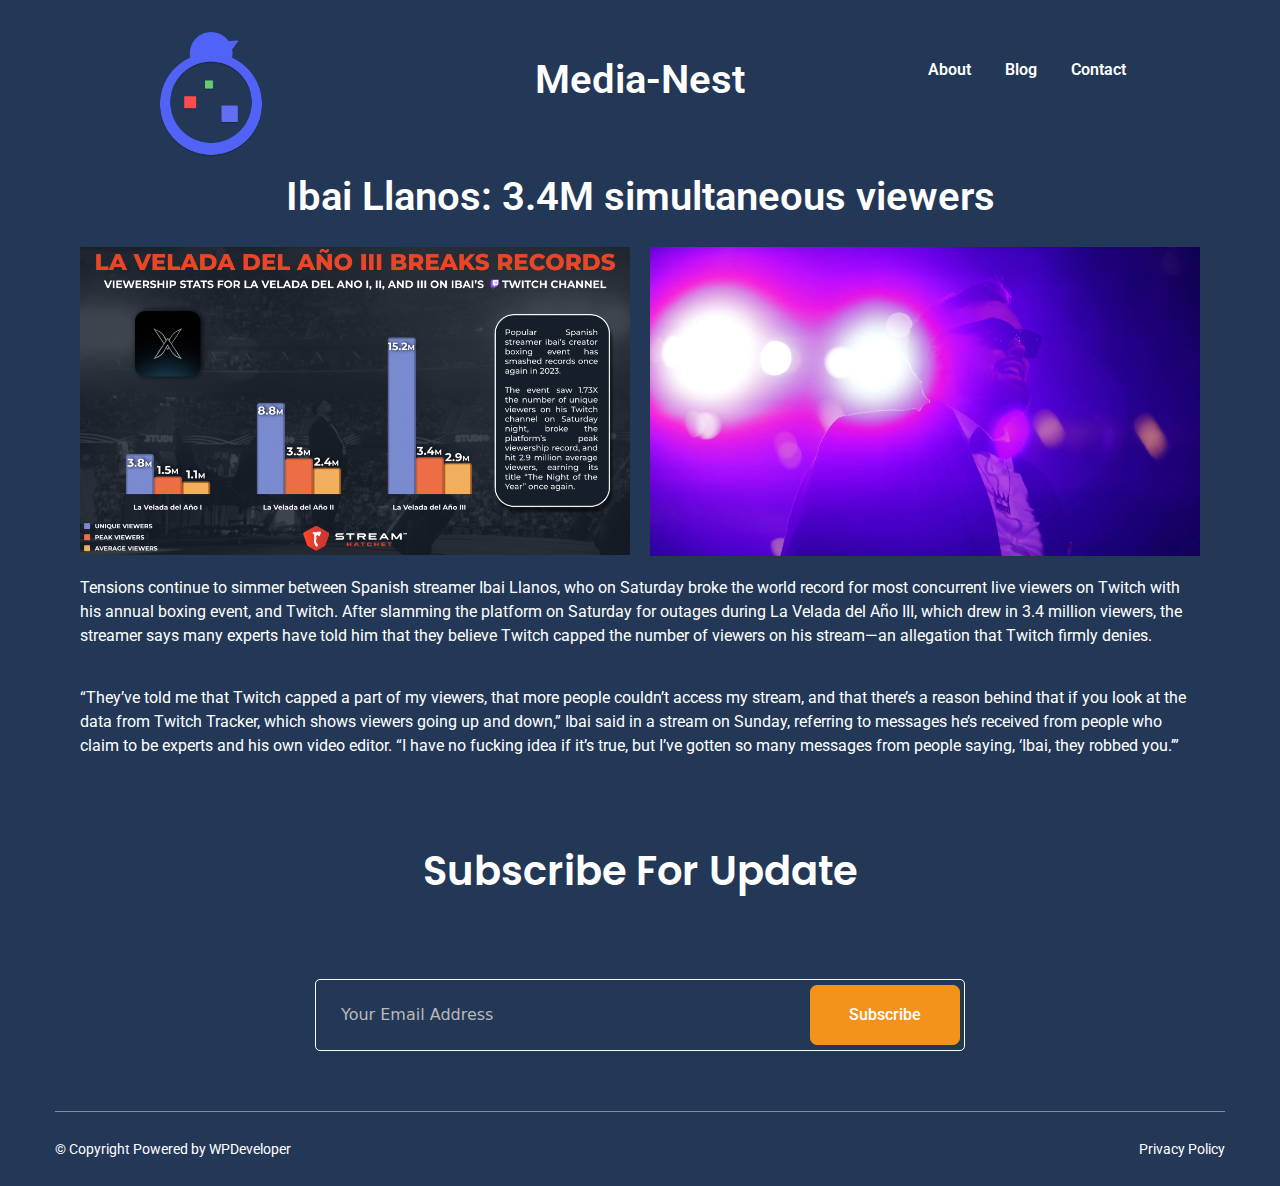
<file: 2023/07/01/ibai-llanos/index.html>
<!DOCTYPE html>
<html lang="es">
<head>
	<meta charset="UTF-8">
	<meta name="viewport" content="width=device-width, initial-scale=1">
	<link rel="profile" href="http://gmpg.org/xfn/11">
	<link rel="pingback" href="https://media-nest.github.io/media-nest/xmlrpc.php">
	<title>Ibai Llanos: 3.4M simultaneous viewers &#8211; Media-Nest</title>
<meta name="robots" content="max-image-preview:large">
<link rel="alternate" type="application/rss+xml" title="Media-Nest &raquo; Feed" href="https://media-nest.github.io/media-nest/feed/">
<link rel="alternate" type="application/rss+xml" title="Media-Nest &raquo; Feed de los comentarios" href="https://media-nest.github.io/media-nest/comments/feed/">
<link rel="alternate" type="application/rss+xml" title="Media-Nest &raquo; Comentario Ibai Llanos: 3.4M simultaneous viewers del feed" href="https://media-nest.github.io/media-nest/2023/07/01/ibai-llanos/feed/">
<script>
window._wpemojiSettings = {"baseUrl":"https:\/\/s.w.org\/images\/core\/emoji\/15.0.3\/72x72\/","ext":".png","svgUrl":"https:\/\/s.w.org\/images\/core\/emoji\/15.0.3\/svg\/","svgExt":".svg","source":{"concatemoji":"https:\/\/media-nest.github.io\/media-nest\/wp-includes\/js\/wp-emoji-release.min.js?ver=6.5.4"}};
/*! This file is auto-generated */
!function(i,n){var o,s,e;function c(e){try{var t={supportTests:e,timestamp:(new Date).valueOf()};sessionStorage.setItem(o,JSON.stringify(t))}catch(e){}}function p(e,t,n){e.clearRect(0,0,e.canvas.width,e.canvas.height),e.fillText(t,0,0);var t=new Uint32Array(e.getImageData(0,0,e.canvas.width,e.canvas.height).data),r=(e.clearRect(0,0,e.canvas.width,e.canvas.height),e.fillText(n,0,0),new Uint32Array(e.getImageData(0,0,e.canvas.width,e.canvas.height).data));return t.every(function(e,t){return e===r[t]})}function u(e,t,n){switch(t){case"flag":return n(e,"🏳️‍⚧️","🏳️​⚧️")?!1:!n(e,"🇺🇳","🇺​🇳")&&!n(e,"🏴󠁧󠁢󠁥󠁮󠁧󠁿","🏴​󠁧​󠁢​󠁥​󠁮​󠁧​󠁿");case"emoji":return!n(e,"🐦‍⬛","🐦​⬛")}return!1}function f(e,t,n){var r="undefined"!=typeof WorkerGlobalScope&&self instanceof WorkerGlobalScope?new OffscreenCanvas(300,150):i.createElement("canvas"),a=r.getContext("2d",{willReadFrequently:!0}),o=(a.textBaseline="top",a.font="600 32px Arial",{});return e.forEach(function(e){o[e]=t(a,e,n)}),o}function t(e){var t=i.createElement("script");t.src=e,t.defer=!0,i.head.appendChild(t)}"undefined"!=typeof Promise&&(o="wpEmojiSettingsSupports",s=["flag","emoji"],n.supports={everything:!0,everythingExceptFlag:!0},e=new Promise(function(e){i.addEventListener("DOMContentLoaded",e,{once:!0})}),new Promise(function(t){var n=function(){try{var e=JSON.parse(sessionStorage.getItem(o));if("object"==typeof e&&"number"==typeof e.timestamp&&(new Date).valueOf()<e.timestamp+604800&&"object"==typeof e.supportTests)return e.supportTests}catch(e){}return null}();if(!n){if("undefined"!=typeof Worker&&"undefined"!=typeof OffscreenCanvas&&"undefined"!=typeof URL&&URL.createObjectURL&&"undefined"!=typeof Blob)try{var e="postMessage("+f.toString()+"("+[JSON.stringify(s),u.toString(),p.toString()].join(",")+"));",r=new Blob([e],{type:"text/javascript"}),a=new Worker(URL.createObjectURL(r),{name:"wpTestEmojiSupports"});return void(a.onmessage=function(e){c(n=e.data),a.terminate(),t(n)})}catch(e){}c(n=f(s,u,p))}t(n)}).then(function(e){for(var t in e)n.supports[t]=e[t],n.supports.everything=n.supports.everything&&n.supports[t],"flag"!==t&&(n.supports.everythingExceptFlag=n.supports.everythingExceptFlag&&n.supports[t]);n.supports.everythingExceptFlag=n.supports.everythingExceptFlag&&!n.supports.flag,n.DOMReady=!1,n.readyCallback=function(){n.DOMReady=!0}}).then(function(){return e}).then(function(){var e;n.supports.everything||(n.readyCallback(),(e=n.source||{}).concatemoji?t(e.concatemoji):e.wpemoji&&e.twemoji&&(t(e.twemoji),t(e.wpemoji)))}))}((window,document),window._wpemojiSettings);
</script>
<link rel="stylesheet" id="hello-elementor-theme-style-css" href="https://media-nest.github.io/media-nest/wp-content/themes/hello-elementor/theme.min.css?ver=3.0.1" media="all">
<link rel="stylesheet" id="elementor-frontend-css" href="https://media-nest.github.io/media-nest/wp-content/plugins/elementor/assets/css/frontend-lite.min.css?ver=3.21.8" media="all">
<link rel="stylesheet" id="eael-general-css" href="https://media-nest.github.io/media-nest/wp-content/plugins/essential-addons-for-elementor-lite/assets/front-end/css/view/general.min.css?ver=5.9.22" media="all">
<link rel="stylesheet" id="eael-17-css" href="https://media-nest.github.io/media-nest/wp-content/uploads/essential-addons-elementor/eael-17.css?ver=1716141772" media="all">
<link rel="stylesheet" id="elementor-post-13-css" href="https://media-nest.github.io/media-nest/wp-content/uploads/elementor/css/post-13.css?ver=1718151304" media="all">
<link rel="stylesheet" id="fluentform-elementor-widget-css" href="https://media-nest.github.io/media-nest/wp-content/plugins/fluentform/assets/css/fluent-forms-elementor-widget.css?ver=5.1.18" media="all">
<link rel="stylesheet" id="elementor-post-17-css" href="https://media-nest.github.io/media-nest/wp-content/uploads/elementor/css/post-17.css?ver=1718151304" media="all">
<style id="wp-emoji-styles-inline-css">img.wp-smiley, img.emoji {
		display: inline !important;
		border: none !important;
		box-shadow: none !important;
		height: 1em !important;
		width: 1em !important;
		margin: 0 0.07em !important;
		vertical-align: -0.1em !important;
		background: none !important;
		padding: 0 !important;
	}</style>
<style id="classic-theme-styles-inline-css">/*! This file is auto-generated */
.wp-block-button__link{color:#fff;background-color:#32373c;border-radius:9999px;box-shadow:none;text-decoration:none;padding:calc(.667em + 2px) calc(1.333em + 2px);font-size:1.125em}.wp-block-file__button{background:#32373c;color:#fff;text-decoration:none}</style>
<style id="global-styles-inline-css">body{--wp--preset--color--black: #000000;--wp--preset--color--cyan-bluish-gray: #abb8c3;--wp--preset--color--white: #ffffff;--wp--preset--color--pale-pink: #f78da7;--wp--preset--color--vivid-red: #cf2e2e;--wp--preset--color--luminous-vivid-orange: #ff6900;--wp--preset--color--luminous-vivid-amber: #fcb900;--wp--preset--color--light-green-cyan: #7bdcb5;--wp--preset--color--vivid-green-cyan: #00d084;--wp--preset--color--pale-cyan-blue: #8ed1fc;--wp--preset--color--vivid-cyan-blue: #0693e3;--wp--preset--color--vivid-purple: #9b51e0;--wp--preset--gradient--vivid-cyan-blue-to-vivid-purple: linear-gradient(135deg,rgba(6,147,227,1) 0%,rgb(155,81,224) 100%);--wp--preset--gradient--light-green-cyan-to-vivid-green-cyan: linear-gradient(135deg,rgb(122,220,180) 0%,rgb(0,208,130) 100%);--wp--preset--gradient--luminous-vivid-amber-to-luminous-vivid-orange: linear-gradient(135deg,rgba(252,185,0,1) 0%,rgba(255,105,0,1) 100%);--wp--preset--gradient--luminous-vivid-orange-to-vivid-red: linear-gradient(135deg,rgba(255,105,0,1) 0%,rgb(207,46,46) 100%);--wp--preset--gradient--very-light-gray-to-cyan-bluish-gray: linear-gradient(135deg,rgb(238,238,238) 0%,rgb(169,184,195) 100%);--wp--preset--gradient--cool-to-warm-spectrum: linear-gradient(135deg,rgb(74,234,220) 0%,rgb(151,120,209) 20%,rgb(207,42,186) 40%,rgb(238,44,130) 60%,rgb(251,105,98) 80%,rgb(254,248,76) 100%);--wp--preset--gradient--blush-light-purple: linear-gradient(135deg,rgb(255,206,236) 0%,rgb(152,150,240) 100%);--wp--preset--gradient--blush-bordeaux: linear-gradient(135deg,rgb(254,205,165) 0%,rgb(254,45,45) 50%,rgb(107,0,62) 100%);--wp--preset--gradient--luminous-dusk: linear-gradient(135deg,rgb(255,203,112) 0%,rgb(199,81,192) 50%,rgb(65,88,208) 100%);--wp--preset--gradient--pale-ocean: linear-gradient(135deg,rgb(255,245,203) 0%,rgb(182,227,212) 50%,rgb(51,167,181) 100%);--wp--preset--gradient--electric-grass: linear-gradient(135deg,rgb(202,248,128) 0%,rgb(113,206,126) 100%);--wp--preset--gradient--midnight: linear-gradient(135deg,rgb(2,3,129) 0%,rgb(40,116,252) 100%);--wp--preset--font-size--small: 13px;--wp--preset--font-size--medium: 20px;--wp--preset--font-size--large: 36px;--wp--preset--font-size--x-large: 42px;--wp--preset--spacing--20: 0.44rem;--wp--preset--spacing--30: 0.67rem;--wp--preset--spacing--40: 1rem;--wp--preset--spacing--50: 1.5rem;--wp--preset--spacing--60: 2.25rem;--wp--preset--spacing--70: 3.38rem;--wp--preset--spacing--80: 5.06rem;--wp--preset--shadow--natural: 6px 6px 9px rgba(0, 0, 0, 0.2);--wp--preset--shadow--deep: 12px 12px 50px rgba(0, 0, 0, 0.4);--wp--preset--shadow--sharp: 6px 6px 0px rgba(0, 0, 0, 0.2);--wp--preset--shadow--outlined: 6px 6px 0px -3px rgba(255, 255, 255, 1), 6px 6px rgba(0, 0, 0, 1);--wp--preset--shadow--crisp: 6px 6px 0px rgba(0, 0, 0, 1);}:where(.is-layout-flex){gap: 0.5em;}:where(.is-layout-grid){gap: 0.5em;}body .is-layout-flex{display: flex;}body .is-layout-flex{flex-wrap: wrap;align-items: center;}body .is-layout-flex > *{margin: 0;}body .is-layout-grid{display: grid;}body .is-layout-grid > *{margin: 0;}:where(.wp-block-columns.is-layout-flex){gap: 2em;}:where(.wp-block-columns.is-layout-grid){gap: 2em;}:where(.wp-block-post-template.is-layout-flex){gap: 1.25em;}:where(.wp-block-post-template.is-layout-grid){gap: 1.25em;}.has-black-color{color: var(--wp--preset--color--black) !important;}.has-cyan-bluish-gray-color{color: var(--wp--preset--color--cyan-bluish-gray) !important;}.has-white-color{color: var(--wp--preset--color--white) !important;}.has-pale-pink-color{color: var(--wp--preset--color--pale-pink) !important;}.has-vivid-red-color{color: var(--wp--preset--color--vivid-red) !important;}.has-luminous-vivid-orange-color{color: var(--wp--preset--color--luminous-vivid-orange) !important;}.has-luminous-vivid-amber-color{color: var(--wp--preset--color--luminous-vivid-amber) !important;}.has-light-green-cyan-color{color: var(--wp--preset--color--light-green-cyan) !important;}.has-vivid-green-cyan-color{color: var(--wp--preset--color--vivid-green-cyan) !important;}.has-pale-cyan-blue-color{color: var(--wp--preset--color--pale-cyan-blue) !important;}.has-vivid-cyan-blue-color{color: var(--wp--preset--color--vivid-cyan-blue) !important;}.has-vivid-purple-color{color: var(--wp--preset--color--vivid-purple) !important;}.has-black-background-color{background-color: var(--wp--preset--color--black) !important;}.has-cyan-bluish-gray-background-color{background-color: var(--wp--preset--color--cyan-bluish-gray) !important;}.has-white-background-color{background-color: var(--wp--preset--color--white) !important;}.has-pale-pink-background-color{background-color: var(--wp--preset--color--pale-pink) !important;}.has-vivid-red-background-color{background-color: var(--wp--preset--color--vivid-red) !important;}.has-luminous-vivid-orange-background-color{background-color: var(--wp--preset--color--luminous-vivid-orange) !important;}.has-luminous-vivid-amber-background-color{background-color: var(--wp--preset--color--luminous-vivid-amber) !important;}.has-light-green-cyan-background-color{background-color: var(--wp--preset--color--light-green-cyan) !important;}.has-vivid-green-cyan-background-color{background-color: var(--wp--preset--color--vivid-green-cyan) !important;}.has-pale-cyan-blue-background-color{background-color: var(--wp--preset--color--pale-cyan-blue) !important;}.has-vivid-cyan-blue-background-color{background-color: var(--wp--preset--color--vivid-cyan-blue) !important;}.has-vivid-purple-background-color{background-color: var(--wp--preset--color--vivid-purple) !important;}.has-black-border-color{border-color: var(--wp--preset--color--black) !important;}.has-cyan-bluish-gray-border-color{border-color: var(--wp--preset--color--cyan-bluish-gray) !important;}.has-white-border-color{border-color: var(--wp--preset--color--white) !important;}.has-pale-pink-border-color{border-color: var(--wp--preset--color--pale-pink) !important;}.has-vivid-red-border-color{border-color: var(--wp--preset--color--vivid-red) !important;}.has-luminous-vivid-orange-border-color{border-color: var(--wp--preset--color--luminous-vivid-orange) !important;}.has-luminous-vivid-amber-border-color{border-color: var(--wp--preset--color--luminous-vivid-amber) !important;}.has-light-green-cyan-border-color{border-color: var(--wp--preset--color--light-green-cyan) !important;}.has-vivid-green-cyan-border-color{border-color: var(--wp--preset--color--vivid-green-cyan) !important;}.has-pale-cyan-blue-border-color{border-color: var(--wp--preset--color--pale-cyan-blue) !important;}.has-vivid-cyan-blue-border-color{border-color: var(--wp--preset--color--vivid-cyan-blue) !important;}.has-vivid-purple-border-color{border-color: var(--wp--preset--color--vivid-purple) !important;}.has-vivid-cyan-blue-to-vivid-purple-gradient-background{background: var(--wp--preset--gradient--vivid-cyan-blue-to-vivid-purple) !important;}.has-light-green-cyan-to-vivid-green-cyan-gradient-background{background: var(--wp--preset--gradient--light-green-cyan-to-vivid-green-cyan) !important;}.has-luminous-vivid-amber-to-luminous-vivid-orange-gradient-background{background: var(--wp--preset--gradient--luminous-vivid-amber-to-luminous-vivid-orange) !important;}.has-luminous-vivid-orange-to-vivid-red-gradient-background{background: var(--wp--preset--gradient--luminous-vivid-orange-to-vivid-red) !important;}.has-very-light-gray-to-cyan-bluish-gray-gradient-background{background: var(--wp--preset--gradient--very-light-gray-to-cyan-bluish-gray) !important;}.has-cool-to-warm-spectrum-gradient-background{background: var(--wp--preset--gradient--cool-to-warm-spectrum) !important;}.has-blush-light-purple-gradient-background{background: var(--wp--preset--gradient--blush-light-purple) !important;}.has-blush-bordeaux-gradient-background{background: var(--wp--preset--gradient--blush-bordeaux) !important;}.has-luminous-dusk-gradient-background{background: var(--wp--preset--gradient--luminous-dusk) !important;}.has-pale-ocean-gradient-background{background: var(--wp--preset--gradient--pale-ocean) !important;}.has-electric-grass-gradient-background{background: var(--wp--preset--gradient--electric-grass) !important;}.has-midnight-gradient-background{background: var(--wp--preset--gradient--midnight) !important;}.has-small-font-size{font-size: var(--wp--preset--font-size--small) !important;}.has-medium-font-size{font-size: var(--wp--preset--font-size--medium) !important;}.has-large-font-size{font-size: var(--wp--preset--font-size--large) !important;}.has-x-large-font-size{font-size: var(--wp--preset--font-size--x-large) !important;}
.wp-block-navigation a:where(:not(.wp-element-button)){color: inherit;}
:where(.wp-block-post-template.is-layout-flex){gap: 1.25em;}:where(.wp-block-post-template.is-layout-grid){gap: 1.25em;}
:where(.wp-block-columns.is-layout-flex){gap: 2em;}:where(.wp-block-columns.is-layout-grid){gap: 2em;}
.wp-block-pullquote{font-size: 1.5em;line-height: 1.6;}</style>
<link rel="stylesheet" id="hello-elementor-css" href="https://media-nest.github.io/media-nest/wp-content/themes/hello-elementor/style.min.css?ver=3.0.1" media="all">
<link rel="stylesheet" id="hello-elementor-header-footer-css" href="https://media-nest.github.io/media-nest/wp-content/themes/hello-elementor/header-footer.min.css?ver=3.0.1" media="all">
<link rel="stylesheet" id="elementor-post-6-css" href="https://media-nest.github.io/media-nest/wp-content/uploads/elementor/css/post-6.css?ver=1718151304" media="all">
<link rel="stylesheet" id="swiper-css" href="https://media-nest.github.io/media-nest/wp-content/plugins/elementor/assets/lib/swiper/v8/css/swiper.min.css?ver=8.4.5" media="all">
<link rel="stylesheet" id="elementor-pro-css" href="https://media-nest.github.io/media-nest/wp-content/plugins/pro-elements/assets/css/frontend-lite.min.css?ver=3.21.0" media="all">
<link rel="stylesheet" id="elementor-global-css" href="https://media-nest.github.io/media-nest/wp-content/uploads/elementor/css/global.css?ver=1718151304" media="all">
<link rel="stylesheet" id="elementor-post-31-css" href="https://media-nest.github.io/media-nest/wp-content/uploads/elementor/css/post-31.css?ver=1718151333" media="all">
<link rel="stylesheet" id="google-fonts-1-css" href="https://fonts.googleapis.com/css?family=Poppins%3A100%2C100italic%2C200%2C200italic%2C300%2C300italic%2C400%2C400italic%2C500%2C500italic%2C600%2C600italic%2C700%2C700italic%2C800%2C800italic%2C900%2C900italic%7CRoboto%3A100%2C100italic%2C200%2C200italic%2C300%2C300italic%2C400%2C400italic%2C500%2C500italic%2C600%2C600italic%2C700%2C700italic%2C800%2C800italic%2C900%2C900italic%7CRoboto+Slab%3A100%2C100italic%2C200%2C200italic%2C300%2C300italic%2C400%2C400italic%2C500%2C500italic%2C600%2C600italic%2C700%2C700italic%2C800%2C800italic%2C900%2C900italic&#038;display=swap&#038;ver=6.5.4" media="all">
<link rel="preconnect" href="https://fonts.gstatic.com/" crossorigin>
<script src="https://media-nest.github.io/media-nest/wp-includes/js/jquery/jquery.min.js?ver=3.7.1" id="jquery-core-js"></script>
<script src="https://media-nest.github.io/media-nest/wp-includes/js/jquery/jquery-migrate.min.js?ver=3.4.1" id="jquery-migrate-js"></script>
<link rel="https://api.w.org/" href="https://media-nest.github.io/media-nest/wp-json/">
<link rel="alternate" type="application/json" href="https://media-nest.github.io/media-nest/wp-json/wp/v2/posts/31">
<link rel="EditURI" type="application/rsd+xml" title="RSD" href="https://media-nest.github.io/media-nest/xmlrpc.php?rsd">
<meta name="generator" content="WordPress 6.5.4">
<link rel="canonical" href="https://media-nest.github.io/media-nest/2023/07/01/ibai-llanos/">
<link rel="shortlink" href="https://media-nest.github.io/media-nest/?p=31">
<link rel="alternate" type="application/json+oembed" href="https://media-nest.github.io/media-nest/wp-json/oembed/1.0/embed?url=https%3A%2F%2Fmedia-nest.github.io%2Fmedia-nest%2F2023%2F07%2F01%2Fibai-llanos%2F">
<link rel="alternate" type="text/xml+oembed" href="https://media-nest.github.io/media-nest/wp-json/oembed/1.0/embed?url=https%3A%2F%2Fmedia-nest.github.io%2Fmedia-nest%2F2023%2F07%2F01%2Fibai-llanos%2F#038;format=xml">
<meta name="generator" content="Elementor 3.21.8; features: e_optimized_assets_loading, e_optimized_css_loading, e_font_icon_svg, additional_custom_breakpoints, e_lazyload; settings: css_print_method-external, google_font-enabled, font_display-swap">
			<style>.e-con.e-parent:nth-of-type(n+4):not(.e-lazyloaded):not(.e-no-lazyload),
				.e-con.e-parent:nth-of-type(n+4):not(.e-lazyloaded):not(.e-no-lazyload) * {
					background-image: none !important;
				}
				@media screen and (max-height: 1024px) {
					.e-con.e-parent:nth-of-type(n+3):not(.e-lazyloaded):not(.e-no-lazyload),
					.e-con.e-parent:nth-of-type(n+3):not(.e-lazyloaded):not(.e-no-lazyload) * {
						background-image: none !important;
					}
				}
				@media screen and (max-height: 640px) {
					.e-con.e-parent:nth-of-type(n+2):not(.e-lazyloaded):not(.e-no-lazyload),
					.e-con.e-parent:nth-of-type(n+2):not(.e-lazyloaded):not(.e-no-lazyload) * {
						background-image: none !important;
					}
				}</style>
			<link rel="icon" href="https://media-nest.github.io/media-nest/wp-content/uploads/2024/04/Vector.png" sizes="32x32">
<link rel="icon" href="https://media-nest.github.io/media-nest/wp-content/uploads/2024/04/Vector.png" sizes="192x192">
<link rel="apple-touch-icon" href="https://media-nest.github.io/media-nest/wp-content/uploads/2024/04/Vector.png">
<meta name="msapplication-TileImage" content="https://media-nest.github.io/media-nest/wp-content/uploads/2024/04/Vector.png">
</head>
<body class="post-template post-template-elementor_header_footer single single-post postid-31 single-format-standard wp-custom-logo elementor-default elementor-template-full-width elementor-kit-6 elementor-page elementor-page-31">
		<div data-elementor-type="templately-header" data-elementor-id="13" class="elementor elementor-13" data-elementor-post-type="templately_library" data-elementor-title="Header">
			<div class="elementor-element elementor-element-68d2f5a e-grid e-con-boxed e-con e-parent" data-id="68d2f5a" data-element_type="container" data-settings="{&quot;background_background&quot;:&quot;classic&quot;}">
					<div class="e-con-inner">
				<div class="elementor-element elementor-element-09c0fcd elementor-widget__width-auto elementor-widget elementor-widget-theme-site-logo elementor-widget-image" data-id="09c0fcd" data-element_type="widget" data-widget_type="theme-site-logo.default">
				<div class="elementor-widget-container">
			<style>/*! elementor - v3.21.0 - 26-05-2024 */
.elementor-widget-image{text-align:center}.elementor-widget-image a{display:inline-block}.elementor-widget-image a img[src$=".svg"]{width:48px}.elementor-widget-image img{vertical-align:middle;display:inline-block}</style>						<a href="https://media-nest.github.io/media-nest">
			<img width="125" height="150" src="https://media-nest.github.io/media-nest/wp-content/uploads/2024/04/Vector.png" class="attachment-thumbnail size-thumbnail wp-image-64" alt="">				</a>
									</div>
				</div>
				<div class="elementor-element elementor-element-f68f53a elementor-widget elementor-widget-theme-site-title elementor-widget-heading" data-id="f68f53a" data-element_type="widget" data-widget_type="theme-site-title.default">
				<div class="elementor-widget-container">
			<style>/*! elementor - v3.21.0 - 26-05-2024 */
.elementor-heading-title{padding:0;margin:0;line-height:1}.elementor-widget-heading .elementor-heading-title[class*=elementor-size-]>a{color:inherit;font-size:inherit;line-height:inherit}.elementor-widget-heading .elementor-heading-title.elementor-size-small{font-size:15px}.elementor-widget-heading .elementor-heading-title.elementor-size-medium{font-size:19px}.elementor-widget-heading .elementor-heading-title.elementor-size-large{font-size:29px}.elementor-widget-heading .elementor-heading-title.elementor-size-xl{font-size:39px}.elementor-widget-heading .elementor-heading-title.elementor-size-xxl{font-size:59px}</style>
<h1 class="elementor-heading-title elementor-size-default"><a href="https://media-nest.github.io/media-nest">Media-Nest</a></h1>		</div>
				</div>
				<div class="elementor-element elementor-element-50752ca elementor-nav-menu__align-center elementor-nav-menu--dropdown-none elementor-widget elementor-widget-nav-menu" data-id="50752ca" data-element_type="widget" data-settings="{&quot;layout&quot;:&quot;horizontal&quot;,&quot;submenu_icon&quot;:{&quot;value&quot;:&quot;&lt;svg class=\&quot;e-font-icon-svg e-fas-caret-down\&quot; viewBox=\&quot;0 0 320 512\&quot; xmlns=\&quot;http:\/\/www.w3.org\/2000\/svg\&quot;&gt;&lt;path d=\&quot;M31.3 192h257.3c17.8 0 26.7 21.5 14.1 34.1L174.1 354.8c-7.8 7.8-20.5 7.8-28.3 0L17.2 226.1C4.6 213.5 13.5 192 31.3 192z\&quot;&gt;&lt;\/path&gt;&lt;\/svg&gt;&quot;,&quot;library&quot;:&quot;fa-solid&quot;}}" data-widget_type="nav-menu.default">
				<div class="elementor-widget-container">
			<link rel="stylesheet" href="https://media-nest.github.io/media-nest/wp-content/plugins/pro-elements/assets/css/widget-nav-menu.min.css">			<nav class="elementor-nav-menu--main elementor-nav-menu__container elementor-nav-menu--layout-horizontal e--pointer-underline e--animation-slide">
				<ul id="menu-1-50752ca" class="elementor-nav-menu">
<li class="menu-item menu-item-type-post_type menu-item-object-page menu-item-home menu-item-34"><a href="https://media-nest.github.io/media-nest/" class="elementor-item">About</a></li>
<li class="menu-item menu-item-type-custom menu-item-object-custom menu-item-32"><a href="#blog" class="elementor-item elementor-item-anchor">Blog</a></li>
<li class="menu-item menu-item-type-custom menu-item-object-custom menu-item-33"><a href="#contact" class="elementor-item elementor-item-anchor">Contact</a></li>
</ul>			</nav>
						<nav class="elementor-nav-menu--dropdown elementor-nav-menu__container" aria-hidden="true">
				<ul id="menu-2-50752ca" class="elementor-nav-menu">
<li class="menu-item menu-item-type-post_type menu-item-object-page menu-item-home menu-item-34"><a href="https://media-nest.github.io/media-nest/" class="elementor-item" tabindex="-1">About</a></li>
<li class="menu-item menu-item-type-custom menu-item-object-custom menu-item-32"><a href="#blog" class="elementor-item elementor-item-anchor" tabindex="-1">Blog</a></li>
<li class="menu-item menu-item-type-custom menu-item-object-custom menu-item-33"><a href="#contact" class="elementor-item elementor-item-anchor" tabindex="-1">Contact</a></li>
</ul>			</nav>
				</div>
				</div>
					</div>
				</div>
				</div>
				<div data-elementor-type="wp-post" data-elementor-id="31" class="elementor elementor-31" data-elementor-post-type="post">
				<div class="elementor-element elementor-element-a812783 e-flex e-con-boxed e-con e-parent" data-id="a812783" data-element_type="container">
					<div class="e-con-inner">
				<div class="elementor-element elementor-element-964789c elementor-widget elementor-widget-heading" data-id="964789c" data-element_type="widget" data-widget_type="heading.default">
				<div class="elementor-widget-container">
			<h1 class="elementor-heading-title elementor-size-default">Ibai Llanos: 3.4M simultaneous viewers</h1>		</div>
				</div>
					</div>
				</div>
		<div class="elementor-element elementor-element-633e195 e-flex e-con-boxed e-con e-parent" data-id="633e195" data-element_type="container">
					<div class="e-con-inner">
		<div class="elementor-element elementor-element-140d9dc e-con-full e-flex e-con e-child" data-id="140d9dc" data-element_type="container">
				<div class="elementor-element elementor-element-94b8baf elementor-widget elementor-widget-image" data-id="94b8baf" data-element_type="widget" data-widget_type="image.default">
				<div class="elementor-widget-container">
													<img fetchpriority="high" decoding="async" width="800" height="448" src="https://media-nest.github.io/media-nest/wp-content/uploads/2023/07/imagen_2024-05-15_193412855.png" class="attachment-large size-large wp-image-144" alt="">													</div>
				</div>
				</div>
		<div class="elementor-element elementor-element-ab19afb e-con-full e-flex e-con e-child" data-id="ab19afb" data-element_type="container">
				<div class="elementor-element elementor-element-9436cc3 elementor-widget elementor-widget-image" data-id="9436cc3" data-element_type="widget" data-widget_type="image.default">
				<div class="elementor-widget-container">
													<img decoding="async" width="800" height="450" src="https://media-nest.github.io/media-nest/wp-content/uploads/2023/07/imagen_2024-05-15_192634305.png" class="attachment-large size-large wp-image-142" alt="">													</div>
				</div>
				</div>
		<div class="elementor-element elementor-element-4792c9f e-con-full e-flex e-con e-child" data-id="4792c9f" data-element_type="container">
				<div class="elementor-element elementor-element-525b4ac elementor-widget elementor-widget-text-editor" data-id="525b4ac" data-element_type="widget" data-widget_type="text-editor.default">
				<div class="elementor-widget-container">
			<style>/*! elementor - v3.21.0 - 26-05-2024 */
.elementor-widget-text-editor.elementor-drop-cap-view-stacked .elementor-drop-cap{background-color:#69727d;color:#fff}.elementor-widget-text-editor.elementor-drop-cap-view-framed .elementor-drop-cap{color:#69727d;border:3px solid;background-color:transparent}.elementor-widget-text-editor:not(.elementor-drop-cap-view-default) .elementor-drop-cap{margin-top:8px}.elementor-widget-text-editor:not(.elementor-drop-cap-view-default) .elementor-drop-cap-letter{width:1em;height:1em}.elementor-widget-text-editor .elementor-drop-cap{float:left;text-align:center;line-height:1;font-size:50px}.elementor-widget-text-editor .elementor-drop-cap-letter{display:inline-block}</style>				<p><span style="color: #ffffff;">Tensions continue to simmer between Spanish streamer Ibai Llanos, who on Saturday broke the world record for most concurrent live viewers on Twitch with his annual boxing event, and Twitch. After <a style="color: #ffffff;" href="https://gizmodo.com/ibai-twitch-outages-la-velada-del-ano-3-boxing-1850599861" data-ga="[[&quot;Embedded Url&quot;,&quot;Internal link&quot;,&quot;https://gizmodo.com/ibai-twitch-outages-la-velada-del-ano-3-boxing-1850599861&quot;,{&quot;metric25&quot;:1}]]">slamming the platform</a> on Saturday for outages during <a style="color: #ffffff;" href="https://gizmodo.com/ibai-breaks-twitch-viewing-record-velada-del-ano-3-1850598944" data-ga="[[&quot;Embedded Url&quot;,&quot;Internal link&quot;,&quot;https://gizmodo.com/ibai-breaks-twitch-viewing-record-velada-del-ano-3-1850598944&quot;,{&quot;metric25&quot;:1}]]">La Velada del Año III, which drew in 3.4 million viewers</a>, the streamer says many experts have told him that they believe Twitch capped the number of viewers on his stream—an allegation that Twitch firmly denies.</span></p>
<div class="sc-1needdh-1 fzSzvw"> </div>
<p><span style="color: #ffffff;">“They’ve told me that Twitch capped a part of my viewers, that more people couldn’t access my stream, and that there’s a reason behind that if you look at the data from Twitch Tracker, which shows viewers going up and down,” Ibai said in a stream on Sunday, referring to messages he’s received from people who claim to be experts and his own video editor. “I have no fucking idea if it’s true, but I’ve gotten so many messages from people saying, ‘Ibai, they robbed you.’”</span></p>						</div>
				</div>
				</div>
					</div>
				</div>
				</div>
				<div data-elementor-type="templately-footer" data-elementor-id="17" class="elementor elementor-17" data-elementor-post-type="templately_library" data-elementor-title="Footer">
					<section class="elementor-section elementor-top-section elementor-element elementor-element-dbc712b elementor-section-content-middle elementor-reverse-mobile elementor-section-boxed elementor-section-height-default elementor-section-height-default" data-id="dbc712b" data-element_type="section" id="contact" data-settings="{&quot;background_background&quot;:&quot;classic&quot;}">
						<div class="elementor-container elementor-column-gap-no">
					<div class="elementor-column elementor-col-100 elementor-top-column elementor-element elementor-element-b0afc3b" data-id="b0afc3b" data-element_type="column">
			<div class="elementor-widget-wrap elementor-element-populated">
						<div class="elementor-element elementor-element-53c9dd1 animated-slow elementor-invisible elementor-widget elementor-widget-heading" data-id="53c9dd1" data-element_type="widget" data-settings="{&quot;_animation&quot;:&quot;fadeIn&quot;}" data-widget_type="heading.default">
				<div class="elementor-widget-container">
			<h2 class="elementor-heading-title elementor-size-default">Subscribe For Update</h2>		</div>
				</div>
				<div class="elementor-element elementor-element-74f2cd8 animated-slow elementor-invisible elementor-widget elementor-widget-heading" data-id="74f2cd8" data-element_type="widget" data-settings="{&quot;_animation&quot;:&quot;fadeIn&quot;,&quot;_animation_delay&quot;:200}" data-widget_type="heading.default">
				<div class="elementor-widget-container">
			<p class="elementor-heading-title elementor-size-default">Stay up to date with the latest development news from SaaSByte.
</p>		</div>
				</div>
				<div class="elementor-element elementor-element-47f9cba elementor-widget__width-initial eael-fluentform-form-button-custom elementor-widget elementor-widget-eael-fluentform" data-id="47f9cba" data-element_type="widget" data-widget_type="eael-fluentform.default">
				<div class="elementor-widget-container">
			        <div class="eael-contact-form eael-fluent-form-wrapper clearfix eael-contact-form-align-default eael-fluent-form-subscription">

            
            <div class="fluentform ff-default fluentform_wrapper_3 ffs_default_wrap">
<form data-form_id="3" id="fluentform_3" class="frm-fluent-form fluent_form_3 ff-el-form-top ff_form_instance_3_1 ff-form-loading ffs_default" data-form_instance="ff_form_instance_3_1" method="POST"><fieldset style="border: none!important;margin: 0!important;padding: 0!important;background-color: transparent!important;box-shadow: none!important;outline: none!important; min-inline-size: 100%;">
                    <legend class="ff_screen_reader_title" style="display: block; margin: 0!important;padding: 0!important;height: 0!important;text-indent: -999999px;width: 0!important;overflow:hidden;">Subscription Form</legend>
<input type="hidden" name="__fluent_form_embded_post_id" value="31"><input type="hidden" id="_fluentform_3_fluentformnonce" name="_fluentform_3_fluentformnonce" value="595ccbf874"><input type="hidden" name="_wp_http_referer" value="/wordpress/2023/07/01/ibai-llanos/?simply_static_page=11503"><div data-name="ff_cn_id_1" class="ff-t-container ff-column-container ff_columns_total_2  ">
<div class="ff-t-cell ff-t-column-1" style="flex-basis: 50%;"><div class="ff-el-group"><div class="ff-el-input--content"><input type="email" name="email" id="ff_3_email" class="ff-el-form-control" placeholder="Your Email Address" data-name="email" aria-invalid="false" aria-required="true"></div></div></div>
<div class="ff-t-cell ff-t-column-2" style="flex-basis: 50%;"><div class="ff-el-group ff-text-left ff_submit_btn_wrapper ff_submit_btn_wrapper_custom">
<button class="ff-btn ff-btn-submit ff-btn-md ff_btn_style wpf_has_custom_css" type="submit" name="custom_submit_button-3_1" data-name="custom_submit_button-3_1">Subscribe</button><style>form.fluent_form_3 .wpf_has_custom_css.ff-btn-submit { background-color:#409EFF;border-color:#409EFF;color:#ffffff;min-width:100%; }form.fluent_form_3 .wpf_has_custom_css.ff-btn-submit:hover { background-color:#ffffff;border-color:#409EFF;color:#409EFF;min-width:100%; }</style>
</div></div>
</div>
</fieldset></form>
<div id="fluentform_3_errors" class="ff-errors-in-stack ff_form_instance_3_1 ff-form-loading_errors ff_form_instance_3_1_errors"></div>
</div>        <script type="text/javascript">window.fluent_form_ff_form_instance_3_1 = {"id":"3","settings":{"layout":{"labelPlacement":"top","helpMessagePlacement":"with_label","errorMessagePlacement":"inline","asteriskPlacement":"asterisk-right"},"restrictions":{"denyEmptySubmission":{"enabled":false}}},"form_instance":"ff_form_instance_3_1","form_id_selector":"fluentform_3","rules":{"email":{"required":{"value":true,"message":"This field is required"},"email":{"value":true,"message":"This field must contain a valid email"}}}};</script>
                </div>

        		</div>
				</div>
				<section class="elementor-section elementor-inner-section elementor-element elementor-element-085ca1d elementor-section-full_width elementor-section-content-middle elementor-section-height-default elementor-section-height-default" data-id="085ca1d" data-element_type="section">
						<div class="elementor-container elementor-column-gap-no">
					<div class="elementor-column elementor-col-33 elementor-inner-column elementor-element elementor-element-837f067" data-id="837f067" data-element_type="column">
			<div class="elementor-widget-wrap elementor-element-populated">
						<div class="elementor-element elementor-element-862b922 elementor-widget elementor-widget-heading" data-id="862b922" data-element_type="widget" data-widget_type="heading.default">
				<div class="elementor-widget-container">
			<p class="elementor-heading-title elementor-size-default">© Copyright Powered by WPDeveloper</p>		</div>
				</div>
					</div>
		</div>
				<div class="elementor-column elementor-col-33 elementor-inner-column elementor-element elementor-element-e8536ea" data-id="e8536ea" data-element_type="column">
			<div class="elementor-widget-wrap">
							</div>
		</div>
				<div class="elementor-column elementor-col-33 elementor-inner-column elementor-element elementor-element-7d84149" data-id="7d84149" data-element_type="column">
			<div class="elementor-widget-wrap elementor-element-populated">
						<div class="elementor-element elementor-element-c0e6d76 elementor-widget elementor-widget-heading" data-id="c0e6d76" data-element_type="widget" data-widget_type="heading.default">
				<div class="elementor-widget-container">
			<p class="elementor-heading-title elementor-size-default"><a href="#">Privacy Policy</a></p>		</div>
				</div>
					</div>
		</div>
					</div>
		</section>
					</div>
		</div>
					</div>
		</section>
				</div>
					<script type="text/javascript">const lazyloadRunObserver = () => {
					const lazyloadBackgrounds = document.querySelectorAll( `.e-con.e-parent:not(.e-lazyloaded)` );
					const lazyloadBackgroundObserver = new IntersectionObserver( ( entries ) => {
						entries.forEach( ( entry ) => {
							if ( entry.isIntersecting ) {
								let lazyloadBackground = entry.target;
								if( lazyloadBackground ) {
									lazyloadBackground.classList.add( 'e-lazyloaded' );
								}
								lazyloadBackgroundObserver.unobserve( entry.target );
							}
						});
					}, { rootMargin: '200px 0px 200px 0px' } );
					lazyloadBackgrounds.forEach( ( lazyloadBackground ) => {
						lazyloadBackgroundObserver.observe( lazyloadBackground );
					} );
				};
				const events = [
					'DOMContentLoaded',
					'elementor/lazyload/observe',
				];
				events.forEach( ( event ) => {
					document.addEventListener( event, lazyloadRunObserver );
				} );</script>
			<link rel="stylesheet" id="fluent-form-styles-css" href="https://media-nest.github.io/media-nest/wp-content/plugins/fluentform/assets/css/fluent-forms-public.css?ver=5.1.18" media="all">
<link rel="stylesheet" id="fluentform-public-default-css" href="https://media-nest.github.io/media-nest/wp-content/plugins/fluentform/assets/css/fluentform-public-default.css?ver=5.1.18" media="all">
<link rel="stylesheet" id="e-animations-css" href="https://media-nest.github.io/media-nest/wp-content/plugins/elementor/assets/lib/animations/animations.min.css?ver=3.21.8" media="all">
<script id="eael-general-js-extra">var localize = {"ajaxurl":"https:\/\/media-nest.github.io\/media-nest\/wp-admin\/admin-ajax.php","nonce":"37d3233608","i18n":{"added":"Añadido","compare":"Comparar","loading":"Cargando..."},"eael_translate_text":{"required_text":"es un campo obligatorio","invalid_text":"No válido","billing_text":"Facturación","shipping_text":"Envío","fg_mfp_counter_text":"de"},"page_permalink":"https:\/\/media-nest.github.io\/media-nest\/2023\/07\/01\/ibai-llanos\/","cart_redirectition":"","cart_page_url":"","el_breakpoints":{"mobile":{"label":"Móvil vertical","value":767,"default_value":767,"direction":"max","is_enabled":true},"mobile_extra":{"label":"Móvil horizontal","value":880,"default_value":880,"direction":"max","is_enabled":false},"tablet":{"label":"Tableta vertical","value":1024,"default_value":1024,"direction":"max","is_enabled":true},"tablet_extra":{"label":"Tableta horizontal","value":1200,"default_value":1200,"direction":"max","is_enabled":false},"laptop":{"label":"Portátil","value":1366,"default_value":1366,"direction":"max","is_enabled":false},"widescreen":{"label":"Pantalla grande","value":2400,"default_value":2400,"direction":"min","is_enabled":false}}};</script>
<script src="https://media-nest.github.io/media-nest/wp-content/plugins/essential-addons-for-elementor-lite/assets/front-end/js/view/general.min.js?ver=5.9.22" id="eael-general-js"></script>
<script src="https://media-nest.github.io/media-nest/wp-content/uploads/essential-addons-elementor/eael-17.js?ver=1716141772" id="eael-17-js"></script>
<script src="https://media-nest.github.io/media-nest/wp-content/themes/hello-elementor/assets/js/hello-frontend.min.js?ver=3.0.1" id="hello-theme-frontend-js"></script>
<script src="https://media-nest.github.io/media-nest/wp-content/plugins/pro-elements/assets/lib/smartmenus/jquery.smartmenus.min.js?ver=1.2.1" id="smartmenus-js"></script>
<script id="fluent-form-submission-js-extra">var fluentFormVars = {"ajaxUrl":"https:\/\/media-nest.github.io\/media-nest\/wp-admin\/admin-ajax.php","forms":[],"step_text":"Paso %activeStep% de %totalStep% - %stepTitle%","is_rtl":"","date_i18n":{"previousMonth":"Mes anterior","nextMonth":"Mes siguiente","months":{"shorthand":["Ene","Feb","Mar","Abr","Mayo","Jun","Jul","Ago","Sep","Oct","Nov","Dic"],"longhand":["Enero","Febrero","Marzo","Abril","Mayo","Junio","Julio","Agosto","Septiembre","Octubre","Noviembre","Diciembre"]},"weekdays":{"longhand":["Domingo","Lunes","Martes","Miércoles","Jueves","Viernes","Sábado"],"shorthand":["Dom","Lun","Mar","Mie","Jue","Vie","Sáb"]},"daysInMonth":[31,28,31,30,31,30,31,31,30,31,30,31],"rangeSeparator":" a ","weekAbbreviation":"Sem","scrollTitle":"Scroll para aumentar","toggleTitle":"Haz clic para alternar","amPM":["AM","PM"],"yearAriaLabel":"Año","firstDayOfWeek":1},"pro_version":"","fluentform_version":"5.1.18","force_init":"","stepAnimationDuration":"350","upload_completed_txt":"100% Completado","upload_start_txt":"0% Completado","uploading_txt":"Subiendo","choice_js_vars":{"noResultsText":"No se han encontrado resultados","loadingText":"Cargando…","noChoicesText":"No hay opciones para elegir","itemSelectText":"Pulsa para seleccionar","maxItemText":"Sólo se pueden añadir %%maxItemCount%% opciones"},"input_mask_vars":{"clearIfNotMatch":false}};</script>
<script src="https://media-nest.github.io/media-nest/wp-content/plugins/fluentform/assets/js/form-submission.js?ver=5.1.18" id="fluent-form-submission-js"></script>
<script src="https://media-nest.github.io/media-nest/wp-content/plugins/pro-elements/assets/js/webpack-pro.runtime.min.js?ver=3.21.0" id="elementor-pro-webpack-runtime-js"></script>
<script src="https://media-nest.github.io/media-nest/wp-content/plugins/elementor/assets/js/webpack.runtime.min.js?ver=3.21.8" id="elementor-webpack-runtime-js"></script>
<script src="https://media-nest.github.io/media-nest/wp-content/plugins/elementor/assets/js/frontend-modules.min.js?ver=3.21.8" id="elementor-frontend-modules-js"></script>
<script src="https://media-nest.github.io/media-nest/wp-includes/js/dist/vendor/wp-polyfill-inert.min.js?ver=3.1.2" id="wp-polyfill-inert-js"></script>
<script src="https://media-nest.github.io/media-nest/wp-includes/js/dist/vendor/regenerator-runtime.min.js?ver=0.14.0" id="regenerator-runtime-js"></script>
<script src="https://media-nest.github.io/media-nest/wp-includes/js/dist/vendor/wp-polyfill.min.js?ver=3.15.0" id="wp-polyfill-js"></script>
<script src="https://media-nest.github.io/media-nest/wp-includes/js/dist/hooks.min.js?ver=2810c76e705dd1a53b18" id="wp-hooks-js"></script>
<script src="https://media-nest.github.io/media-nest/wp-includes/js/dist/i18n.min.js?ver=5e580eb46a90c2b997e6" id="wp-i18n-js"></script>
<script id="wp-i18n-js-after">
wp.i18n.setLocaleData( { 'text directionltr': [ 'ltr' ] } );
</script>
<script id="elementor-pro-frontend-js-before">var ElementorProFrontendConfig = {"ajaxurl":"https:\/\/media-nest.github.io\/media-nest\/wp-admin\/admin-ajax.php","nonce":"a0eb999610","urls":{"assets":"https:\/\/media-nest.github.io\/media-nest\/wp-content\/plugins\/pro-elements\/assets\/","rest":"https:\/\/media-nest.github.io\/media-nest\/wp-json\/"},"shareButtonsNetworks":{"facebook":{"title":"Facebook","has_counter":true},"twitter":{"title":"Twitter"},"linkedin":{"title":"LinkedIn","has_counter":true},"pinterest":{"title":"Pinterest","has_counter":true},"reddit":{"title":"Reddit","has_counter":true},"vk":{"title":"VK","has_counter":true},"odnoklassniki":{"title":"OK","has_counter":true},"tumblr":{"title":"Tumblr"},"digg":{"title":"Digg"},"skype":{"title":"Skype"},"stumbleupon":{"title":"StumbleUpon","has_counter":true},"mix":{"title":"Mix"},"telegram":{"title":"Telegram"},"pocket":{"title":"Pocket","has_counter":true},"xing":{"title":"XING","has_counter":true},"whatsapp":{"title":"WhatsApp"},"email":{"title":"Email"},"print":{"title":"Print"},"x-twitter":{"title":"X"},"threads":{"title":"Threads"}},"facebook_sdk":{"lang":"es_ES","app_id":""},"lottie":{"defaultAnimationUrl":"https:\/\/media-nest.github.io\/media-nest\/wp-content\/plugins\/pro-elements\/modules\/lottie\/assets\/animations\/default.json"}};</script>
<script src="https://media-nest.github.io/media-nest/wp-content/plugins/pro-elements/assets/js/frontend.min.js?ver=3.21.0" id="elementor-pro-frontend-js"></script>
<script src="https://media-nest.github.io/media-nest/wp-content/plugins/elementor/assets/lib/waypoints/waypoints.min.js?ver=4.0.2" id="elementor-waypoints-js"></script>
<script src="https://media-nest.github.io/media-nest/wp-includes/js/jquery/ui/core.min.js?ver=1.13.2" id="jquery-ui-core-js"></script>
<script id="elementor-frontend-js-before">var elementorFrontendConfig = {"environmentMode":{"edit":false,"wpPreview":false,"isScriptDebug":false},"i18n":{"shareOnFacebook":"Compartir en Facebook","shareOnTwitter":"Compartir en Twitter","pinIt":"Pinear","download":"Descargar","downloadImage":"Descargar imagen","fullscreen":"Pantalla completa","zoom":"Zoom","share":"Compartir","playVideo":"Reproducir vídeo","previous":"Anterior","next":"Siguiente","close":"Cerrar","a11yCarouselWrapperAriaLabel":"Carrusel | Scroll horizontal: Flecha izquierda y derecha","a11yCarouselPrevSlideMessage":"Diapositiva anterior","a11yCarouselNextSlideMessage":"Diapositiva siguiente","a11yCarouselFirstSlideMessage":"Esta es la primera diapositiva","a11yCarouselLastSlideMessage":"Esta es la última diapositiva","a11yCarouselPaginationBulletMessage":"Ir a la diapositiva"},"is_rtl":false,"breakpoints":{"xs":0,"sm":480,"md":768,"lg":1025,"xl":1440,"xxl":1600},"responsive":{"breakpoints":{"mobile":{"label":"Móvil vertical","value":767,"default_value":767,"direction":"max","is_enabled":true},"mobile_extra":{"label":"Móvil horizontal","value":880,"default_value":880,"direction":"max","is_enabled":false},"tablet":{"label":"Tableta vertical","value":1024,"default_value":1024,"direction":"max","is_enabled":true},"tablet_extra":{"label":"Tableta horizontal","value":1200,"default_value":1200,"direction":"max","is_enabled":false},"laptop":{"label":"Portátil","value":1366,"default_value":1366,"direction":"max","is_enabled":false},"widescreen":{"label":"Pantalla grande","value":2400,"default_value":2400,"direction":"min","is_enabled":false}}},"version":"3.21.8","is_static":false,"experimentalFeatures":{"e_optimized_assets_loading":true,"e_optimized_css_loading":true,"e_font_icon_svg":true,"additional_custom_breakpoints":true,"container":true,"e_swiper_latest":true,"container_grid":true,"theme_builder_v2":true,"hello-theme-header-footer":true,"home_screen":true,"ai-layout":true,"landing-pages":true,"e_lazyload":true,"display-conditions":true,"form-submissions":true,"taxonomy-filter":true},"urls":{"assets":"https:\/\/media-nest.github.io\/media-nest\/wp-content\/plugins\/elementor\/assets\/"},"swiperClass":"swiper","settings":{"page":[],"editorPreferences":[]},"kit":{"active_breakpoints":["viewport_mobile","viewport_tablet"],"global_image_lightbox":"yes","lightbox_enable_counter":"yes","lightbox_enable_fullscreen":"yes","lightbox_enable_zoom":"yes","lightbox_enable_share":"yes","lightbox_title_src":"title","lightbox_description_src":"description","hello_header_logo_type":"logo","hello_header_menu_layout":"horizontal","hello_footer_logo_type":"logo"},"post":{"id":31,"title":"Ibai%20Llanos%3A%203.4M%20simultaneous%20viewers%20%E2%80%93%20Media-Nest","excerpt":"","featuredImage":"https:\/\/media-nest.github.io\/media-nest\/wp-content\/uploads\/2023\/07\/imagen_2024-04-29_200025526.png"}};</script>
<script src="https://media-nest.github.io/media-nest/wp-content/plugins/elementor/assets/js/frontend.min.js?ver=3.21.8" id="elementor-frontend-js"></script>
<script src="https://media-nest.github.io/media-nest/wp-content/plugins/pro-elements/assets/js/elements-handlers.min.js?ver=3.21.0" id="pro-elements-handlers-js"></script>
            <script type="text/javascript">window.addEventListener('elementor/popup/show', function (e) {
                    var ffForms = jQuery('#elementor-popup-modal-' + e.detail.id).find('form.frm-fluent-form');

                    /**
                     * Support conversation form in elementor popup
                     * No regular form found, check for conversational form
                     */
                    if (!ffForms.length) {
                        const elements = document.getElementsByClassName('ffc_conv_form');
                        if (elements.length) {
                            let jsEvent = new CustomEvent('ff-elm-conv-form-event', {
                                detail: elements
                            });
                            document.dispatchEvent(jsEvent);
                        }
                    }
                    if (ffForms.length) {
                        jQuery.each(ffForms, function(index, ffForm) {
                            jQuery(ffForm).trigger('reInitExtras');
                            jQuery(document).trigger('ff_reinit', [ffForm]);
                        });
                    }
                });</script>
            </body>
</html>
</file>
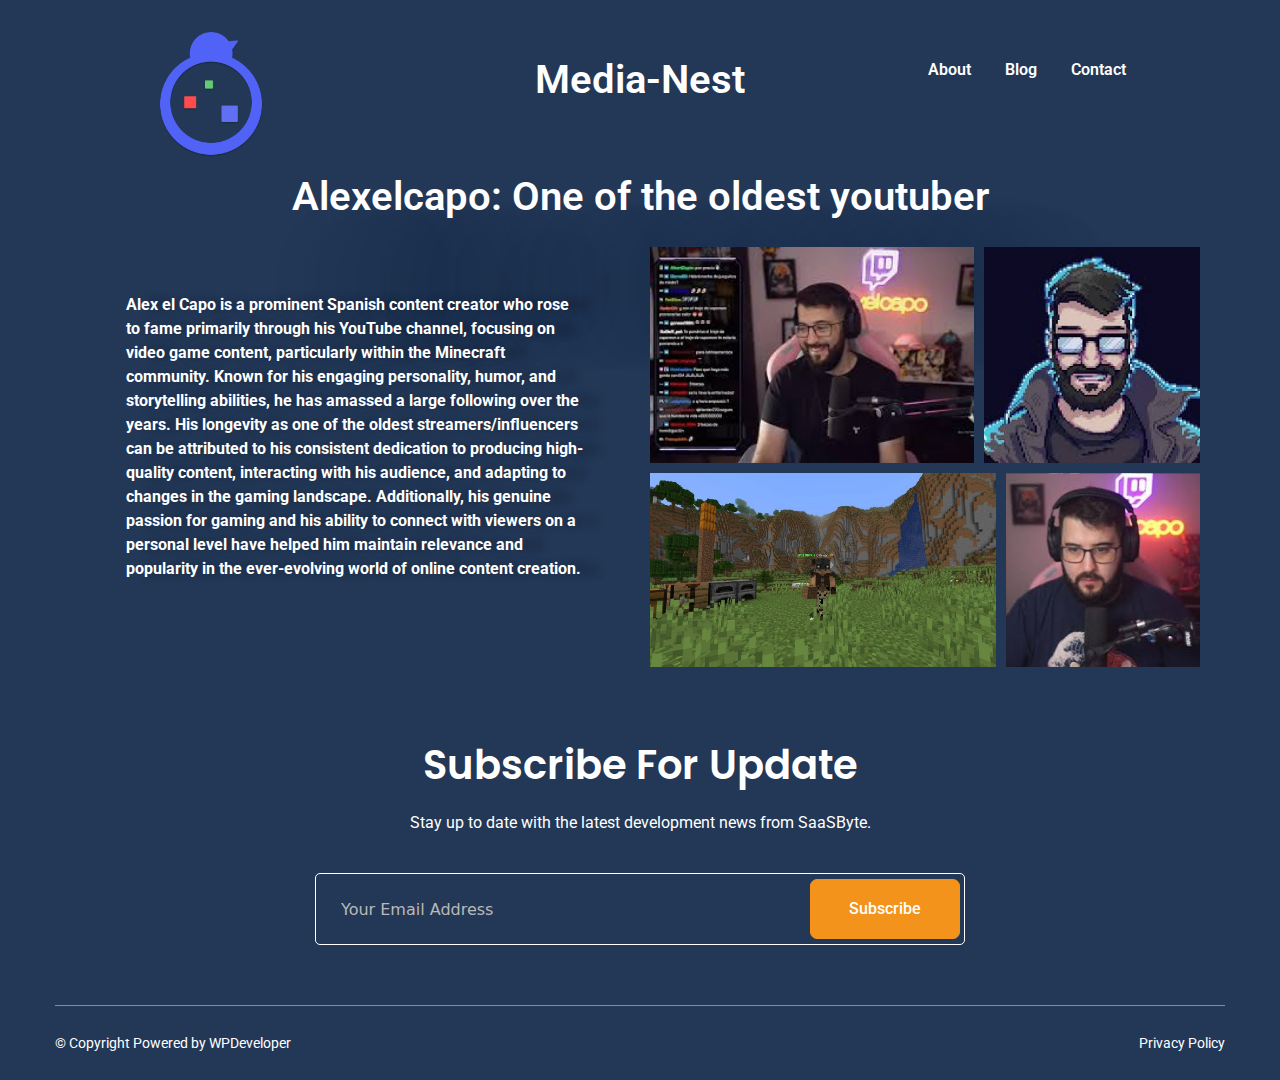
<file: 2023/12/20/whitespace-studios-is-now-dynamic-2/index.html>
<!DOCTYPE html>
<html lang="es">
<head>
	<meta charset="UTF-8">
	<meta name="viewport" content="width=device-width, initial-scale=1">
	<link rel="profile" href="http://gmpg.org/xfn/11">
	<link rel="pingback" href="https://media-nest.github.io/media-nest/xmlrpc.php">
	<title>Alexelcapo: One of the oldest influencer &#8211; Media-Nest</title>
<meta name="robots" content="max-image-preview:large">
<link rel="alternate" type="application/rss+xml" title="Media-Nest &raquo; Feed" href="https://media-nest.github.io/media-nest/feed/">
<link rel="alternate" type="application/rss+xml" title="Media-Nest &raquo; Feed de los comentarios" href="https://media-nest.github.io/media-nest/comments/feed/">
<link rel="alternate" type="application/rss+xml" title="Media-Nest &raquo; Comentario Alexelcapo: One of the oldest influencer del feed" href="https://media-nest.github.io/media-nest/2023/12/20/whitespace-studios-is-now-dynamic-2/feed/">
<script>
window._wpemojiSettings = {"baseUrl":"https:\/\/s.w.org\/images\/core\/emoji\/15.0.3\/72x72\/","ext":".png","svgUrl":"https:\/\/s.w.org\/images\/core\/emoji\/15.0.3\/svg\/","svgExt":".svg","source":{"concatemoji":"https:\/\/media-nest.github.io\/media-nest\/wp-includes\/js\/wp-emoji-release.min.js?ver=6.5.4"}};
/*! This file is auto-generated */
!function(i,n){var o,s,e;function c(e){try{var t={supportTests:e,timestamp:(new Date).valueOf()};sessionStorage.setItem(o,JSON.stringify(t))}catch(e){}}function p(e,t,n){e.clearRect(0,0,e.canvas.width,e.canvas.height),e.fillText(t,0,0);var t=new Uint32Array(e.getImageData(0,0,e.canvas.width,e.canvas.height).data),r=(e.clearRect(0,0,e.canvas.width,e.canvas.height),e.fillText(n,0,0),new Uint32Array(e.getImageData(0,0,e.canvas.width,e.canvas.height).data));return t.every(function(e,t){return e===r[t]})}function u(e,t,n){switch(t){case"flag":return n(e,"🏳️‍⚧️","🏳️​⚧️")?!1:!n(e,"🇺🇳","🇺​🇳")&&!n(e,"🏴󠁧󠁢󠁥󠁮󠁧󠁿","🏴​󠁧​󠁢​󠁥​󠁮​󠁧​󠁿");case"emoji":return!n(e,"🐦‍⬛","🐦​⬛")}return!1}function f(e,t,n){var r="undefined"!=typeof WorkerGlobalScope&&self instanceof WorkerGlobalScope?new OffscreenCanvas(300,150):i.createElement("canvas"),a=r.getContext("2d",{willReadFrequently:!0}),o=(a.textBaseline="top",a.font="600 32px Arial",{});return e.forEach(function(e){o[e]=t(a,e,n)}),o}function t(e){var t=i.createElement("script");t.src=e,t.defer=!0,i.head.appendChild(t)}"undefined"!=typeof Promise&&(o="wpEmojiSettingsSupports",s=["flag","emoji"],n.supports={everything:!0,everythingExceptFlag:!0},e=new Promise(function(e){i.addEventListener("DOMContentLoaded",e,{once:!0})}),new Promise(function(t){var n=function(){try{var e=JSON.parse(sessionStorage.getItem(o));if("object"==typeof e&&"number"==typeof e.timestamp&&(new Date).valueOf()<e.timestamp+604800&&"object"==typeof e.supportTests)return e.supportTests}catch(e){}return null}();if(!n){if("undefined"!=typeof Worker&&"undefined"!=typeof OffscreenCanvas&&"undefined"!=typeof URL&&URL.createObjectURL&&"undefined"!=typeof Blob)try{var e="postMessage("+f.toString()+"("+[JSON.stringify(s),u.toString(),p.toString()].join(",")+"));",r=new Blob([e],{type:"text/javascript"}),a=new Worker(URL.createObjectURL(r),{name:"wpTestEmojiSupports"});return void(a.onmessage=function(e){c(n=e.data),a.terminate(),t(n)})}catch(e){}c(n=f(s,u,p))}t(n)}).then(function(e){for(var t in e)n.supports[t]=e[t],n.supports.everything=n.supports.everything&&n.supports[t],"flag"!==t&&(n.supports.everythingExceptFlag=n.supports.everythingExceptFlag&&n.supports[t]);n.supports.everythingExceptFlag=n.supports.everythingExceptFlag&&!n.supports.flag,n.DOMReady=!1,n.readyCallback=function(){n.DOMReady=!0}}).then(function(){return e}).then(function(){var e;n.supports.everything||(n.readyCallback(),(e=n.source||{}).concatemoji?t(e.concatemoji):e.wpemoji&&e.twemoji&&(t(e.twemoji),t(e.wpemoji)))}))}((window,document),window._wpemojiSettings);
</script>
<link rel="stylesheet" id="hello-elementor-theme-style-css" href="https://media-nest.github.io/media-nest/wp-content/themes/hello-elementor/theme.min.css?ver=3.0.1" media="all">
<link rel="stylesheet" id="elementor-frontend-css" href="https://media-nest.github.io/media-nest/wp-content/plugins/elementor/assets/css/frontend-lite.min.css?ver=3.21.8" media="all">
<link rel="stylesheet" id="eael-general-css" href="https://media-nest.github.io/media-nest/wp-content/plugins/essential-addons-for-elementor-lite/assets/front-end/css/view/general.min.css?ver=5.9.22" media="all">
<link rel="stylesheet" id="eael-17-css" href="https://media-nest.github.io/media-nest/wp-content/uploads/essential-addons-elementor/eael-17.css?ver=1715800487" media="all">
<link rel="stylesheet" id="elementor-post-13-css" href="https://media-nest.github.io/media-nest/wp-content/uploads/elementor/css/post-13.css?ver=1718151304" media="all">
<link rel="stylesheet" id="fluentform-elementor-widget-css" href="https://media-nest.github.io/media-nest/wp-content/plugins/fluentform/assets/css/fluent-forms-elementor-widget.css?ver=5.1.18" media="all">
<link rel="stylesheet" id="elementor-post-17-css" href="https://media-nest.github.io/media-nest/wp-content/uploads/elementor/css/post-17.css?ver=1718151304" media="all">
<style id="wp-emoji-styles-inline-css">img.wp-smiley, img.emoji {
		display: inline !important;
		border: none !important;
		box-shadow: none !important;
		height: 1em !important;
		width: 1em !important;
		margin: 0 0.07em !important;
		vertical-align: -0.1em !important;
		background: none !important;
		padding: 0 !important;
	}</style>
<style id="classic-theme-styles-inline-css">/*! This file is auto-generated */
.wp-block-button__link{color:#fff;background-color:#32373c;border-radius:9999px;box-shadow:none;text-decoration:none;padding:calc(.667em + 2px) calc(1.333em + 2px);font-size:1.125em}.wp-block-file__button{background:#32373c;color:#fff;text-decoration:none}</style>
<style id="global-styles-inline-css">body{--wp--preset--color--black: #000000;--wp--preset--color--cyan-bluish-gray: #abb8c3;--wp--preset--color--white: #ffffff;--wp--preset--color--pale-pink: #f78da7;--wp--preset--color--vivid-red: #cf2e2e;--wp--preset--color--luminous-vivid-orange: #ff6900;--wp--preset--color--luminous-vivid-amber: #fcb900;--wp--preset--color--light-green-cyan: #7bdcb5;--wp--preset--color--vivid-green-cyan: #00d084;--wp--preset--color--pale-cyan-blue: #8ed1fc;--wp--preset--color--vivid-cyan-blue: #0693e3;--wp--preset--color--vivid-purple: #9b51e0;--wp--preset--gradient--vivid-cyan-blue-to-vivid-purple: linear-gradient(135deg,rgba(6,147,227,1) 0%,rgb(155,81,224) 100%);--wp--preset--gradient--light-green-cyan-to-vivid-green-cyan: linear-gradient(135deg,rgb(122,220,180) 0%,rgb(0,208,130) 100%);--wp--preset--gradient--luminous-vivid-amber-to-luminous-vivid-orange: linear-gradient(135deg,rgba(252,185,0,1) 0%,rgba(255,105,0,1) 100%);--wp--preset--gradient--luminous-vivid-orange-to-vivid-red: linear-gradient(135deg,rgba(255,105,0,1) 0%,rgb(207,46,46) 100%);--wp--preset--gradient--very-light-gray-to-cyan-bluish-gray: linear-gradient(135deg,rgb(238,238,238) 0%,rgb(169,184,195) 100%);--wp--preset--gradient--cool-to-warm-spectrum: linear-gradient(135deg,rgb(74,234,220) 0%,rgb(151,120,209) 20%,rgb(207,42,186) 40%,rgb(238,44,130) 60%,rgb(251,105,98) 80%,rgb(254,248,76) 100%);--wp--preset--gradient--blush-light-purple: linear-gradient(135deg,rgb(255,206,236) 0%,rgb(152,150,240) 100%);--wp--preset--gradient--blush-bordeaux: linear-gradient(135deg,rgb(254,205,165) 0%,rgb(254,45,45) 50%,rgb(107,0,62) 100%);--wp--preset--gradient--luminous-dusk: linear-gradient(135deg,rgb(255,203,112) 0%,rgb(199,81,192) 50%,rgb(65,88,208) 100%);--wp--preset--gradient--pale-ocean: linear-gradient(135deg,rgb(255,245,203) 0%,rgb(182,227,212) 50%,rgb(51,167,181) 100%);--wp--preset--gradient--electric-grass: linear-gradient(135deg,rgb(202,248,128) 0%,rgb(113,206,126) 100%);--wp--preset--gradient--midnight: linear-gradient(135deg,rgb(2,3,129) 0%,rgb(40,116,252) 100%);--wp--preset--font-size--small: 13px;--wp--preset--font-size--medium: 20px;--wp--preset--font-size--large: 36px;--wp--preset--font-size--x-large: 42px;--wp--preset--spacing--20: 0.44rem;--wp--preset--spacing--30: 0.67rem;--wp--preset--spacing--40: 1rem;--wp--preset--spacing--50: 1.5rem;--wp--preset--spacing--60: 2.25rem;--wp--preset--spacing--70: 3.38rem;--wp--preset--spacing--80: 5.06rem;--wp--preset--shadow--natural: 6px 6px 9px rgba(0, 0, 0, 0.2);--wp--preset--shadow--deep: 12px 12px 50px rgba(0, 0, 0, 0.4);--wp--preset--shadow--sharp: 6px 6px 0px rgba(0, 0, 0, 0.2);--wp--preset--shadow--outlined: 6px 6px 0px -3px rgba(255, 255, 255, 1), 6px 6px rgba(0, 0, 0, 1);--wp--preset--shadow--crisp: 6px 6px 0px rgba(0, 0, 0, 1);}:where(.is-layout-flex){gap: 0.5em;}:where(.is-layout-grid){gap: 0.5em;}body .is-layout-flex{display: flex;}body .is-layout-flex{flex-wrap: wrap;align-items: center;}body .is-layout-flex > *{margin: 0;}body .is-layout-grid{display: grid;}body .is-layout-grid > *{margin: 0;}:where(.wp-block-columns.is-layout-flex){gap: 2em;}:where(.wp-block-columns.is-layout-grid){gap: 2em;}:where(.wp-block-post-template.is-layout-flex){gap: 1.25em;}:where(.wp-block-post-template.is-layout-grid){gap: 1.25em;}.has-black-color{color: var(--wp--preset--color--black) !important;}.has-cyan-bluish-gray-color{color: var(--wp--preset--color--cyan-bluish-gray) !important;}.has-white-color{color: var(--wp--preset--color--white) !important;}.has-pale-pink-color{color: var(--wp--preset--color--pale-pink) !important;}.has-vivid-red-color{color: var(--wp--preset--color--vivid-red) !important;}.has-luminous-vivid-orange-color{color: var(--wp--preset--color--luminous-vivid-orange) !important;}.has-luminous-vivid-amber-color{color: var(--wp--preset--color--luminous-vivid-amber) !important;}.has-light-green-cyan-color{color: var(--wp--preset--color--light-green-cyan) !important;}.has-vivid-green-cyan-color{color: var(--wp--preset--color--vivid-green-cyan) !important;}.has-pale-cyan-blue-color{color: var(--wp--preset--color--pale-cyan-blue) !important;}.has-vivid-cyan-blue-color{color: var(--wp--preset--color--vivid-cyan-blue) !important;}.has-vivid-purple-color{color: var(--wp--preset--color--vivid-purple) !important;}.has-black-background-color{background-color: var(--wp--preset--color--black) !important;}.has-cyan-bluish-gray-background-color{background-color: var(--wp--preset--color--cyan-bluish-gray) !important;}.has-white-background-color{background-color: var(--wp--preset--color--white) !important;}.has-pale-pink-background-color{background-color: var(--wp--preset--color--pale-pink) !important;}.has-vivid-red-background-color{background-color: var(--wp--preset--color--vivid-red) !important;}.has-luminous-vivid-orange-background-color{background-color: var(--wp--preset--color--luminous-vivid-orange) !important;}.has-luminous-vivid-amber-background-color{background-color: var(--wp--preset--color--luminous-vivid-amber) !important;}.has-light-green-cyan-background-color{background-color: var(--wp--preset--color--light-green-cyan) !important;}.has-vivid-green-cyan-background-color{background-color: var(--wp--preset--color--vivid-green-cyan) !important;}.has-pale-cyan-blue-background-color{background-color: var(--wp--preset--color--pale-cyan-blue) !important;}.has-vivid-cyan-blue-background-color{background-color: var(--wp--preset--color--vivid-cyan-blue) !important;}.has-vivid-purple-background-color{background-color: var(--wp--preset--color--vivid-purple) !important;}.has-black-border-color{border-color: var(--wp--preset--color--black) !important;}.has-cyan-bluish-gray-border-color{border-color: var(--wp--preset--color--cyan-bluish-gray) !important;}.has-white-border-color{border-color: var(--wp--preset--color--white) !important;}.has-pale-pink-border-color{border-color: var(--wp--preset--color--pale-pink) !important;}.has-vivid-red-border-color{border-color: var(--wp--preset--color--vivid-red) !important;}.has-luminous-vivid-orange-border-color{border-color: var(--wp--preset--color--luminous-vivid-orange) !important;}.has-luminous-vivid-amber-border-color{border-color: var(--wp--preset--color--luminous-vivid-amber) !important;}.has-light-green-cyan-border-color{border-color: var(--wp--preset--color--light-green-cyan) !important;}.has-vivid-green-cyan-border-color{border-color: var(--wp--preset--color--vivid-green-cyan) !important;}.has-pale-cyan-blue-border-color{border-color: var(--wp--preset--color--pale-cyan-blue) !important;}.has-vivid-cyan-blue-border-color{border-color: var(--wp--preset--color--vivid-cyan-blue) !important;}.has-vivid-purple-border-color{border-color: var(--wp--preset--color--vivid-purple) !important;}.has-vivid-cyan-blue-to-vivid-purple-gradient-background{background: var(--wp--preset--gradient--vivid-cyan-blue-to-vivid-purple) !important;}.has-light-green-cyan-to-vivid-green-cyan-gradient-background{background: var(--wp--preset--gradient--light-green-cyan-to-vivid-green-cyan) !important;}.has-luminous-vivid-amber-to-luminous-vivid-orange-gradient-background{background: var(--wp--preset--gradient--luminous-vivid-amber-to-luminous-vivid-orange) !important;}.has-luminous-vivid-orange-to-vivid-red-gradient-background{background: var(--wp--preset--gradient--luminous-vivid-orange-to-vivid-red) !important;}.has-very-light-gray-to-cyan-bluish-gray-gradient-background{background: var(--wp--preset--gradient--very-light-gray-to-cyan-bluish-gray) !important;}.has-cool-to-warm-spectrum-gradient-background{background: var(--wp--preset--gradient--cool-to-warm-spectrum) !important;}.has-blush-light-purple-gradient-background{background: var(--wp--preset--gradient--blush-light-purple) !important;}.has-blush-bordeaux-gradient-background{background: var(--wp--preset--gradient--blush-bordeaux) !important;}.has-luminous-dusk-gradient-background{background: var(--wp--preset--gradient--luminous-dusk) !important;}.has-pale-ocean-gradient-background{background: var(--wp--preset--gradient--pale-ocean) !important;}.has-electric-grass-gradient-background{background: var(--wp--preset--gradient--electric-grass) !important;}.has-midnight-gradient-background{background: var(--wp--preset--gradient--midnight) !important;}.has-small-font-size{font-size: var(--wp--preset--font-size--small) !important;}.has-medium-font-size{font-size: var(--wp--preset--font-size--medium) !important;}.has-large-font-size{font-size: var(--wp--preset--font-size--large) !important;}.has-x-large-font-size{font-size: var(--wp--preset--font-size--x-large) !important;}
.wp-block-navigation a:where(:not(.wp-element-button)){color: inherit;}
:where(.wp-block-post-template.is-layout-flex){gap: 1.25em;}:where(.wp-block-post-template.is-layout-grid){gap: 1.25em;}
:where(.wp-block-columns.is-layout-flex){gap: 2em;}:where(.wp-block-columns.is-layout-grid){gap: 2em;}
.wp-block-pullquote{font-size: 1.5em;line-height: 1.6;}</style>
<link rel="stylesheet" id="hello-elementor-css" href="https://media-nest.github.io/media-nest/wp-content/themes/hello-elementor/style.min.css?ver=3.0.1" media="all">
<link rel="stylesheet" id="hello-elementor-header-footer-css" href="https://media-nest.github.io/media-nest/wp-content/themes/hello-elementor/header-footer.min.css?ver=3.0.1" media="all">
<link rel="stylesheet" id="elementor-post-6-css" href="https://media-nest.github.io/media-nest/wp-content/uploads/elementor/css/post-6.css?ver=1718151304" media="all">
<link rel="stylesheet" id="swiper-css" href="https://media-nest.github.io/media-nest/wp-content/plugins/elementor/assets/lib/swiper/v8/css/swiper.min.css?ver=8.4.5" media="all">
<link rel="stylesheet" id="elementor-pro-css" href="https://media-nest.github.io/media-nest/wp-content/plugins/pro-elements/assets/css/frontend-lite.min.css?ver=3.21.0" media="all">
<link rel="stylesheet" id="elementor-global-css" href="https://media-nest.github.io/media-nest/wp-content/uploads/elementor/css/global.css?ver=1718151304" media="all">
<link rel="stylesheet" id="elementor-post-30-css" href="https://media-nest.github.io/media-nest/wp-content/uploads/elementor/css/post-30.css?ver=1718151520" media="all">
<link rel="stylesheet" id="google-fonts-1-css" href="https://fonts.googleapis.com/css?family=Poppins%3A100%2C100italic%2C200%2C200italic%2C300%2C300italic%2C400%2C400italic%2C500%2C500italic%2C600%2C600italic%2C700%2C700italic%2C800%2C800italic%2C900%2C900italic%7CRoboto%3A100%2C100italic%2C200%2C200italic%2C300%2C300italic%2C400%2C400italic%2C500%2C500italic%2C600%2C600italic%2C700%2C700italic%2C800%2C800italic%2C900%2C900italic%7CRoboto+Slab%3A100%2C100italic%2C200%2C200italic%2C300%2C300italic%2C400%2C400italic%2C500%2C500italic%2C600%2C600italic%2C700%2C700italic%2C800%2C800italic%2C900%2C900italic&#038;display=swap&#038;ver=6.5.4" media="all">
<link rel="preconnect" href="https://fonts.gstatic.com/" crossorigin>
<script src="https://media-nest.github.io/media-nest/wp-includes/js/jquery/jquery.min.js?ver=3.7.1" id="jquery-core-js"></script>
<script src="https://media-nest.github.io/media-nest/wp-includes/js/jquery/jquery-migrate.min.js?ver=3.4.1" id="jquery-migrate-js"></script>
<link rel="https://api.w.org/" href="https://media-nest.github.io/media-nest/wp-json/">
<link rel="alternate" type="application/json" href="https://media-nest.github.io/media-nest/wp-json/wp/v2/posts/30">
<link rel="EditURI" type="application/rsd+xml" title="RSD" href="https://media-nest.github.io/media-nest/xmlrpc.php?rsd">
<meta name="generator" content="WordPress 6.5.4">
<link rel="canonical" href="https://media-nest.github.io/media-nest/2023/12/20/whitespace-studios-is-now-dynamic-2/">
<link rel="shortlink" href="https://media-nest.github.io/media-nest/?p=30">
<link rel="alternate" type="application/json+oembed" href="https://media-nest.github.io/media-nest/wp-json/oembed/1.0/embed?url=https%3A%2F%2Fmedia-nest.github.io%2Fmedia-nest%2F2023%2F12%2F20%2Fwhitespace-studios-is-now-dynamic-2%2F">
<link rel="alternate" type="text/xml+oembed" href="https://media-nest.github.io/media-nest/wp-json/oembed/1.0/embed?url=https%3A%2F%2Fmedia-nest.github.io%2Fmedia-nest%2F2023%2F12%2F20%2Fwhitespace-studios-is-now-dynamic-2%2F#038;format=xml">
<meta name="generator" content="Elementor 3.21.8; features: e_optimized_assets_loading, e_optimized_css_loading, e_font_icon_svg, additional_custom_breakpoints, e_lazyload; settings: css_print_method-external, google_font-enabled, font_display-swap">
			<style>.e-con.e-parent:nth-of-type(n+4):not(.e-lazyloaded):not(.e-no-lazyload),
				.e-con.e-parent:nth-of-type(n+4):not(.e-lazyloaded):not(.e-no-lazyload) * {
					background-image: none !important;
				}
				@media screen and (max-height: 1024px) {
					.e-con.e-parent:nth-of-type(n+3):not(.e-lazyloaded):not(.e-no-lazyload),
					.e-con.e-parent:nth-of-type(n+3):not(.e-lazyloaded):not(.e-no-lazyload) * {
						background-image: none !important;
					}
				}
				@media screen and (max-height: 640px) {
					.e-con.e-parent:nth-of-type(n+2):not(.e-lazyloaded):not(.e-no-lazyload),
					.e-con.e-parent:nth-of-type(n+2):not(.e-lazyloaded):not(.e-no-lazyload) * {
						background-image: none !important;
					}
				}</style>
			<link rel="icon" href="https://media-nest.github.io/media-nest/wp-content/uploads/2024/04/Vector.png" sizes="32x32">
<link rel="icon" href="https://media-nest.github.io/media-nest/wp-content/uploads/2024/04/Vector.png" sizes="192x192">
<link rel="apple-touch-icon" href="https://media-nest.github.io/media-nest/wp-content/uploads/2024/04/Vector.png">
<meta name="msapplication-TileImage" content="https://media-nest.github.io/media-nest/wp-content/uploads/2024/04/Vector.png">
</head>
<body class="post-template post-template-elementor_header_footer single single-post postid-30 single-format-standard wp-custom-logo elementor-default elementor-template-full-width elementor-kit-6 elementor-page elementor-page-30">
		<div data-elementor-type="templately-header" data-elementor-id="13" class="elementor elementor-13" data-elementor-post-type="templately_library" data-elementor-title="Header">
			<div class="elementor-element elementor-element-68d2f5a e-grid e-con-boxed e-con e-parent" data-id="68d2f5a" data-element_type="container" data-settings="{&quot;background_background&quot;:&quot;classic&quot;}">
					<div class="e-con-inner">
				<div class="elementor-element elementor-element-09c0fcd elementor-widget__width-auto elementor-widget elementor-widget-theme-site-logo elementor-widget-image" data-id="09c0fcd" data-element_type="widget" data-widget_type="theme-site-logo.default">
				<div class="elementor-widget-container">
			<style>/*! elementor - v3.21.0 - 26-05-2024 */
.elementor-widget-image{text-align:center}.elementor-widget-image a{display:inline-block}.elementor-widget-image a img[src$=".svg"]{width:48px}.elementor-widget-image img{vertical-align:middle;display:inline-block}</style>						<a href="https://media-nest.github.io/media-nest">
			<img width="125" height="150" src="https://media-nest.github.io/media-nest/wp-content/uploads/2024/04/Vector.png" class="attachment-thumbnail size-thumbnail wp-image-64" alt="">				</a>
									</div>
				</div>
				<div class="elementor-element elementor-element-f68f53a elementor-widget elementor-widget-theme-site-title elementor-widget-heading" data-id="f68f53a" data-element_type="widget" data-widget_type="theme-site-title.default">
				<div class="elementor-widget-container">
			<style>/*! elementor - v3.21.0 - 26-05-2024 */
.elementor-heading-title{padding:0;margin:0;line-height:1}.elementor-widget-heading .elementor-heading-title[class*=elementor-size-]>a{color:inherit;font-size:inherit;line-height:inherit}.elementor-widget-heading .elementor-heading-title.elementor-size-small{font-size:15px}.elementor-widget-heading .elementor-heading-title.elementor-size-medium{font-size:19px}.elementor-widget-heading .elementor-heading-title.elementor-size-large{font-size:29px}.elementor-widget-heading .elementor-heading-title.elementor-size-xl{font-size:39px}.elementor-widget-heading .elementor-heading-title.elementor-size-xxl{font-size:59px}</style>
<h1 class="elementor-heading-title elementor-size-default"><a href="https://media-nest.github.io/media-nest">Media-Nest</a></h1>		</div>
				</div>
				<div class="elementor-element elementor-element-50752ca elementor-nav-menu__align-center elementor-nav-menu--dropdown-none elementor-widget elementor-widget-nav-menu" data-id="50752ca" data-element_type="widget" data-settings="{&quot;layout&quot;:&quot;horizontal&quot;,&quot;submenu_icon&quot;:{&quot;value&quot;:&quot;&lt;svg class=\&quot;e-font-icon-svg e-fas-caret-down\&quot; viewBox=\&quot;0 0 320 512\&quot; xmlns=\&quot;http:\/\/www.w3.org\/2000\/svg\&quot;&gt;&lt;path d=\&quot;M31.3 192h257.3c17.8 0 26.7 21.5 14.1 34.1L174.1 354.8c-7.8 7.8-20.5 7.8-28.3 0L17.2 226.1C4.6 213.5 13.5 192 31.3 192z\&quot;&gt;&lt;\/path&gt;&lt;\/svg&gt;&quot;,&quot;library&quot;:&quot;fa-solid&quot;}}" data-widget_type="nav-menu.default">
				<div class="elementor-widget-container">
			<link rel="stylesheet" href="https://media-nest.github.io/media-nest/wp-content/plugins/pro-elements/assets/css/widget-nav-menu.min.css">			<nav class="elementor-nav-menu--main elementor-nav-menu__container elementor-nav-menu--layout-horizontal e--pointer-underline e--animation-slide">
				<ul id="menu-1-50752ca" class="elementor-nav-menu">
<li class="menu-item menu-item-type-post_type menu-item-object-page menu-item-home menu-item-34"><a href="https://media-nest.github.io/media-nest/" class="elementor-item">About</a></li>
<li class="menu-item menu-item-type-custom menu-item-object-custom menu-item-32"><a href="#blog" class="elementor-item elementor-item-anchor">Blog</a></li>
<li class="menu-item menu-item-type-custom menu-item-object-custom menu-item-33"><a href="#contact" class="elementor-item elementor-item-anchor">Contact</a></li>
</ul>			</nav>
						<nav class="elementor-nav-menu--dropdown elementor-nav-menu__container" aria-hidden="true">
				<ul id="menu-2-50752ca" class="elementor-nav-menu">
<li class="menu-item menu-item-type-post_type menu-item-object-page menu-item-home menu-item-34"><a href="https://media-nest.github.io/media-nest/" class="elementor-item" tabindex="-1">About</a></li>
<li class="menu-item menu-item-type-custom menu-item-object-custom menu-item-32"><a href="#blog" class="elementor-item elementor-item-anchor" tabindex="-1">Blog</a></li>
<li class="menu-item menu-item-type-custom menu-item-object-custom menu-item-33"><a href="#contact" class="elementor-item elementor-item-anchor" tabindex="-1">Contact</a></li>
</ul>			</nav>
				</div>
				</div>
					</div>
				</div>
				</div>
				<div data-elementor-type="wp-post" data-elementor-id="30" class="elementor elementor-30" data-elementor-post-type="post">
				<div class="elementor-element elementor-element-ec2269b e-flex e-con-boxed e-con e-parent" data-id="ec2269b" data-element_type="container" data-settings="{&quot;background_background&quot;:&quot;video&quot;}">
					<div class="e-con-inner">
				<div class="elementor-element elementor-element-bbcff96 elementor-widget elementor-widget-heading" data-id="bbcff96" data-element_type="widget" data-widget_type="heading.default">
				<div class="elementor-widget-container">
			<h1 class="elementor-heading-title elementor-size-default">Alexelcapo: One of the oldest youtuber</h1>		</div>
				</div>
					</div>
				</div>
		<div class="elementor-element elementor-element-2e8c3e4 e-flex e-con-boxed e-con e-parent" data-id="2e8c3e4" data-element_type="container">
					<div class="e-con-inner">
		<div class="elementor-element elementor-element-f103312 e-con-full e-flex e-con e-child" data-id="f103312" data-element_type="container">
				<div class="elementor-element elementor-element-660faf3 elementor-widget elementor-widget-text-editor" data-id="660faf3" data-element_type="widget" data-widget_type="text-editor.default">
				<div class="elementor-widget-container">
			<style>/*! elementor - v3.21.0 - 26-05-2024 */
.elementor-widget-text-editor.elementor-drop-cap-view-stacked .elementor-drop-cap{background-color:#69727d;color:#fff}.elementor-widget-text-editor.elementor-drop-cap-view-framed .elementor-drop-cap{color:#69727d;border:3px solid;background-color:transparent}.elementor-widget-text-editor:not(.elementor-drop-cap-view-default) .elementor-drop-cap{margin-top:8px}.elementor-widget-text-editor:not(.elementor-drop-cap-view-default) .elementor-drop-cap-letter{width:1em;height:1em}.elementor-widget-text-editor .elementor-drop-cap{float:left;text-align:center;line-height:1;font-size:50px}.elementor-widget-text-editor .elementor-drop-cap-letter{display:inline-block}</style>				<p style="text-align: left;"><span style="color: #ffffff;"><strong>Alex el Capo is a prominent Spanish content creator who rose to fame primarily through his YouTube channel, focusing on video game content, particularly within the Minecraft community. Known for his engaging personality, humor, and storytelling abilities, he has amassed a large following over the years. His longevity as one of the oldest streamers/influencers can be attributed to his consistent dedication to producing high-quality content, interacting with his audience, and adapting to changes in the gaming landscape. Additionally, his genuine passion for gaming and his ability to connect with viewers on a personal level have helped him maintain relevance and popularity in the ever-evolving world of online content creation.</strong></span></p>						</div>
				</div>
				</div>
		<div class="elementor-element elementor-element-da0c940 e-con-full e-flex e-con e-child" data-id="da0c940" data-element_type="container">
				<div class="elementor-element elementor-element-d4c7782 elementor-widget elementor-widget-gallery" data-id="d4c7782" data-element_type="widget" data-settings="{&quot;gallery_layout&quot;:&quot;justified&quot;,&quot;lazyload&quot;:&quot;yes&quot;,&quot;ideal_row_height&quot;:{&quot;unit&quot;:&quot;px&quot;,&quot;size&quot;:200,&quot;sizes&quot;:[]},&quot;ideal_row_height_tablet&quot;:{&quot;unit&quot;:&quot;px&quot;,&quot;size&quot;:150,&quot;sizes&quot;:[]},&quot;ideal_row_height_mobile&quot;:{&quot;unit&quot;:&quot;px&quot;,&quot;size&quot;:150,&quot;sizes&quot;:[]},&quot;gap&quot;:{&quot;unit&quot;:&quot;px&quot;,&quot;size&quot;:10,&quot;sizes&quot;:[]},&quot;gap_tablet&quot;:{&quot;unit&quot;:&quot;px&quot;,&quot;size&quot;:10,&quot;sizes&quot;:[]},&quot;gap_mobile&quot;:{&quot;unit&quot;:&quot;px&quot;,&quot;size&quot;:10,&quot;sizes&quot;:[]},&quot;overlay_background&quot;:&quot;yes&quot;,&quot;content_hover_animation&quot;:&quot;fade-in&quot;}" data-widget_type="gallery.default">
				<div class="elementor-widget-container">
			<style>/*! pro-elements - v3.21.0 - 15-04-2024 */
.elementor-gallery__container{min-height:1px}.elementor-gallery-item{position:relative;overflow:hidden;display:block;text-decoration:none;border:solid var(--image-border-width) var(--image-border-color);border-radius:var(--image-border-radius)}.elementor-gallery-item__content,.elementor-gallery-item__overlay{height:100%;width:100%;position:absolute;top:0;left:0}.elementor-gallery-item__overlay{mix-blend-mode:var(--overlay-mix-blend-mode);transition-duration:var(--overlay-transition-duration);transition-property:mix-blend-mode,transform,opacity,background-color}.elementor-gallery-item__image.e-gallery-image{transition-duration:var(--image-transition-duration);transition-property:filter,transform}.elementor-gallery-item__content{display:flex;flex-direction:column;justify-content:var(--content-justify-content,center);align-items:center;text-align:var(--content-text-align);padding:var(--content-padding)}.elementor-gallery-item__content>div{transition-duration:var(--content-transition-duration)}.elementor-gallery-item__content.elementor-gallery--sequenced-animation>div:nth-child(2){transition-delay:calc(var(--content-transition-delay) / 3)}.elementor-gallery-item__content.elementor-gallery--sequenced-animation>div:nth-child(3){transition-delay:calc(var(--content-transition-delay) / 3 * 2)}.elementor-gallery-item__content.elementor-gallery--sequenced-animation>div:nth-child(4){transition-delay:calc(var(--content-transition-delay) / 3 * 3)}.elementor-gallery-item__description{color:var(--description-text-color,#fff);width:100%}.elementor-gallery-item__title{color:var(--title-text-color,#fff);font-weight:700;width:100%}.elementor-gallery__titles-container{display:flex;flex-wrap:wrap;justify-content:var(--titles-container-justify-content,center);margin-bottom:20px}.elementor-gallery__titles-container:not(.e--pointer-framed) .elementor-item:after,.elementor-gallery__titles-container:not(.e--pointer-framed) .elementor-item:before{background-color:var(--galleries-pointer-bg-color-hover)}.elementor-gallery__titles-container:not(.e--pointer-framed) .elementor-item.elementor-item-active:after,.elementor-gallery__titles-container:not(.e--pointer-framed) .elementor-item.elementor-item-active:before{background-color:var(--galleries-pointer-bg-color-active)}.elementor-gallery__titles-container.e--pointer-framed .elementor-item:before{border-color:var(--galleries-pointer-bg-color-hover);border-width:var(--galleries-pointer-border-width)}.elementor-gallery__titles-container.e--pointer-framed .elementor-item:after{border-color:var(--galleries-pointer-bg-color-hover)}.elementor-gallery__titles-container.e--pointer-framed .elementor-item.elementor-item-active:after,.elementor-gallery__titles-container.e--pointer-framed .elementor-item.elementor-item-active:before{border-color:var(--galleries-pointer-bg-color-active)}.elementor-gallery__titles-container.e--pointer-framed.e--animation-draw .elementor-item:before{border-left-width:var(--galleries-pointer-border-width);border-bottom-width:var(--galleries-pointer-border-width);border-right-width:0;border-top-width:0}.elementor-gallery__titles-container.e--pointer-framed.e--animation-draw .elementor-item:after{border-left-width:0;border-bottom-width:0;border-right-width:var(--galleries-pointer-border-width);border-top-width:var(--galleries-pointer-border-width)}.elementor-gallery__titles-container.e--pointer-framed.e--animation-corners .elementor-item:before{border-left-width:var(--galleries-pointer-border-width);border-bottom-width:0;border-right-width:0;border-top-width:var(--galleries-pointer-border-width)}.elementor-gallery__titles-container.e--pointer-framed.e--animation-corners .elementor-item:after{border-left-width:0;border-bottom-width:var(--galleries-pointer-border-width);border-right-width:var(--galleries-pointer-border-width);border-top-width:0}.elementor-gallery__titles-container .e--pointer-double-line .elementor-item:after,.elementor-gallery__titles-container .e--pointer-double-line .elementor-item:before,.elementor-gallery__titles-container .e--pointer-overline .elementor-item:before,.elementor-gallery__titles-container .e--pointer-underline .elementor-item:after{height:var(--galleries-pointer-border-width)}.elementor-gallery-title{--space-between:10px;cursor:pointer;color:#6d7882;font-weight:500;position:relative;padding:7px 14px;transition:all .3s}.elementor-gallery-title--active{color:#495157}.elementor-gallery-title:not(:last-child){margin-inline-end:var(--space-between)}.elementor-gallery-item__title+.elementor-gallery-item__description{margin-top:var(--description-margin-top)}.e-gallery-item.elementor-gallery-item{transition-property:all}.e-gallery-item.elementor-animated-content .elementor-animated-item--enter-from-bottom,.e-gallery-item.elementor-animated-content .elementor-animated-item--enter-from-left,.e-gallery-item.elementor-animated-content .elementor-animated-item--enter-from-right,.e-gallery-item.elementor-animated-content .elementor-animated-item--enter-from-top,.e-gallery-item:focus .elementor-gallery__item-overlay-bg,.e-gallery-item:focus .elementor-gallery__item-overlay-content,.e-gallery-item:focus .elementor-gallery__item-overlay-content__description,.e-gallery-item:focus .elementor-gallery__item-overlay-content__title,.e-gallery-item:hover .elementor-gallery__item-overlay-bg,.e-gallery-item:hover .elementor-gallery__item-overlay-content,.e-gallery-item:hover .elementor-gallery__item-overlay-content__description,.e-gallery-item:hover .elementor-gallery__item-overlay-content__title{opacity:1}a.elementor-item.elementor-gallery-title{color:var(--galleries-title-color-normal)}a.elementor-item.elementor-gallery-title.elementor-item-active,a.elementor-item.elementor-gallery-title.highlighted,a.elementor-item.elementor-gallery-title:focus,a.elementor-item.elementor-gallery-title:hover{color:var(--galleries-title-color-hover)}a.elementor-item.elementor-gallery-title.elementor-item-active{color:var(--gallery-title-color-active)}.e-con-inner>.elementor-widget-gallery,.e-con>.elementor-widget-gallery{width:var(--container-widget-width);--flex-grow:var(--container-widget-flex-grow)}</style>		<div class="elementor-gallery__container">
							<div class="e-gallery-item elementor-gallery-item elementor-animated-content">
					<div class="e-gallery-image elementor-gallery-item__image" data-thumbnail="https://media-nest.github.io/media-nest/wp-content/uploads/2023/12/imagen_2024-04-29_192126612.png" data-width="275" data-height="183" aria-label="" role="img"></div>
											<div class="elementor-gallery-item__overlay"></div>
														</div>
							<div class="e-gallery-item elementor-gallery-item elementor-animated-content">
					<div class="e-gallery-image elementor-gallery-item__image" data-thumbnail="https://media-nest.github.io/media-nest/wp-content/uploads/2023/12/imagen_2024-04-29_192525515.png" data-width="225" data-height="225" aria-label="" role="img"></div>
											<div class="elementor-gallery-item__overlay"></div>
														</div>
							<div class="e-gallery-item elementor-gallery-item elementor-animated-content">
					<div class="e-gallery-image elementor-gallery-item__image" data-thumbnail="https://media-nest.github.io/media-nest/wp-content/uploads/2023/12/imagen_2024-04-29_192212125.png" data-width="768" data-height="432" aria-label="" role="img"></div>
											<div class="elementor-gallery-item__overlay"></div>
														</div>
							<div class="e-gallery-item elementor-gallery-item elementor-animated-content">
					<div class="e-gallery-image elementor-gallery-item__image" data-thumbnail="https://media-nest.github.io/media-nest/wp-content/uploads/2023/12/imagen_2024-04-29_192512362.png" data-width="225" data-height="225" aria-label="" role="img"></div>
											<div class="elementor-gallery-item__overlay"></div>
														</div>
					</div>
			</div>
				</div>
				</div>
					</div>
				</div>
				</div>
				<div data-elementor-type="templately-footer" data-elementor-id="17" class="elementor elementor-17" data-elementor-post-type="templately_library" data-elementor-title="Footer">
					<section class="elementor-section elementor-top-section elementor-element elementor-element-dbc712b elementor-section-content-middle elementor-reverse-mobile elementor-section-boxed elementor-section-height-default elementor-section-height-default" data-id="dbc712b" data-element_type="section" id="contact" data-settings="{&quot;background_background&quot;:&quot;classic&quot;}">
						<div class="elementor-container elementor-column-gap-no">
					<div class="elementor-column elementor-col-100 elementor-top-column elementor-element elementor-element-b0afc3b" data-id="b0afc3b" data-element_type="column">
			<div class="elementor-widget-wrap elementor-element-populated">
						<div class="elementor-element elementor-element-53c9dd1 animated-slow elementor-invisible elementor-widget elementor-widget-heading" data-id="53c9dd1" data-element_type="widget" data-settings="{&quot;_animation&quot;:&quot;fadeIn&quot;}" data-widget_type="heading.default">
				<div class="elementor-widget-container">
			<h2 class="elementor-heading-title elementor-size-default">Subscribe For Update</h2>		</div>
				</div>
				<div class="elementor-element elementor-element-74f2cd8 animated-slow elementor-invisible elementor-widget elementor-widget-heading" data-id="74f2cd8" data-element_type="widget" data-settings="{&quot;_animation&quot;:&quot;fadeIn&quot;,&quot;_animation_delay&quot;:200}" data-widget_type="heading.default">
				<div class="elementor-widget-container">
			<p class="elementor-heading-title elementor-size-default">Stay up to date with the latest development news from SaaSByte.
</p>		</div>
				</div>
				<div class="elementor-element elementor-element-47f9cba elementor-widget__width-initial eael-fluentform-form-button-custom elementor-widget elementor-widget-eael-fluentform" data-id="47f9cba" data-element_type="widget" data-widget_type="eael-fluentform.default">
				<div class="elementor-widget-container">
			        <div class="eael-contact-form eael-fluent-form-wrapper clearfix eael-contact-form-align-default eael-fluent-form-subscription">

            
            <div class="fluentform ff-default fluentform_wrapper_3 ffs_default_wrap">
<form data-form_id="3" id="fluentform_3" class="frm-fluent-form fluent_form_3 ff-el-form-top ff_form_instance_3_1 ff-form-loading ffs_default" data-form_instance="ff_form_instance_3_1" method="POST"><fieldset style="border: none!important;margin: 0!important;padding: 0!important;background-color: transparent!important;box-shadow: none!important;outline: none!important; min-inline-size: 100%;">
                    <legend class="ff_screen_reader_title" style="display: block; margin: 0!important;padding: 0!important;height: 0!important;text-indent: -999999px;width: 0!important;overflow:hidden;">Subscription Form</legend>
<input type="hidden" name="__fluent_form_embded_post_id" value="30"><input type="hidden" id="_fluentform_3_fluentformnonce" name="_fluentform_3_fluentformnonce" value="595ccbf874"><input type="hidden" name="_wp_http_referer" value="/wordpress/2023/12/20/whitespace-studios-is-now-dynamic-2/?simply_static_page=11504"><div data-name="ff_cn_id_1" class="ff-t-container ff-column-container ff_columns_total_2  ">
<div class="ff-t-cell ff-t-column-1" style="flex-basis: 50%;"><div class="ff-el-group"><div class="ff-el-input--content"><input type="email" name="email" id="ff_3_email" class="ff-el-form-control" placeholder="Your Email Address" data-name="email" aria-invalid="false" aria-required="true"></div></div></div>
<div class="ff-t-cell ff-t-column-2" style="flex-basis: 50%;"><div class="ff-el-group ff-text-left ff_submit_btn_wrapper ff_submit_btn_wrapper_custom">
<button class="ff-btn ff-btn-submit ff-btn-md ff_btn_style wpf_has_custom_css" type="submit" name="custom_submit_button-3_1" data-name="custom_submit_button-3_1">Subscribe</button><style>form.fluent_form_3 .wpf_has_custom_css.ff-btn-submit { background-color:#409EFF;border-color:#409EFF;color:#ffffff;min-width:100%; }form.fluent_form_3 .wpf_has_custom_css.ff-btn-submit:hover { background-color:#ffffff;border-color:#409EFF;color:#409EFF;min-width:100%; }</style>
</div></div>
</div>
</fieldset></form>
<div id="fluentform_3_errors" class="ff-errors-in-stack ff_form_instance_3_1 ff-form-loading_errors ff_form_instance_3_1_errors"></div>
</div>        <script type="text/javascript">window.fluent_form_ff_form_instance_3_1 = {"id":"3","settings":{"layout":{"labelPlacement":"top","helpMessagePlacement":"with_label","errorMessagePlacement":"inline","asteriskPlacement":"asterisk-right"},"restrictions":{"denyEmptySubmission":{"enabled":false}}},"form_instance":"ff_form_instance_3_1","form_id_selector":"fluentform_3","rules":{"email":{"required":{"value":true,"message":"This field is required"},"email":{"value":true,"message":"This field must contain a valid email"}}}};</script>
                </div>

        		</div>
				</div>
				<section class="elementor-section elementor-inner-section elementor-element elementor-element-085ca1d elementor-section-full_width elementor-section-content-middle elementor-section-height-default elementor-section-height-default" data-id="085ca1d" data-element_type="section">
						<div class="elementor-container elementor-column-gap-no">
					<div class="elementor-column elementor-col-33 elementor-inner-column elementor-element elementor-element-837f067" data-id="837f067" data-element_type="column">
			<div class="elementor-widget-wrap elementor-element-populated">
						<div class="elementor-element elementor-element-862b922 elementor-widget elementor-widget-heading" data-id="862b922" data-element_type="widget" data-widget_type="heading.default">
				<div class="elementor-widget-container">
			<p class="elementor-heading-title elementor-size-default">© Copyright Powered by WPDeveloper</p>		</div>
				</div>
					</div>
		</div>
				<div class="elementor-column elementor-col-33 elementor-inner-column elementor-element elementor-element-e8536ea" data-id="e8536ea" data-element_type="column">
			<div class="elementor-widget-wrap">
							</div>
		</div>
				<div class="elementor-column elementor-col-33 elementor-inner-column elementor-element elementor-element-7d84149" data-id="7d84149" data-element_type="column">
			<div class="elementor-widget-wrap elementor-element-populated">
						<div class="elementor-element elementor-element-c0e6d76 elementor-widget elementor-widget-heading" data-id="c0e6d76" data-element_type="widget" data-widget_type="heading.default">
				<div class="elementor-widget-container">
			<p class="elementor-heading-title elementor-size-default"><a href="#">Privacy Policy</a></p>		</div>
				</div>
					</div>
		</div>
					</div>
		</section>
					</div>
		</div>
					</div>
		</section>
				</div>
					<script type="text/javascript">const lazyloadRunObserver = () => {
					const lazyloadBackgrounds = document.querySelectorAll( `.e-con.e-parent:not(.e-lazyloaded)` );
					const lazyloadBackgroundObserver = new IntersectionObserver( ( entries ) => {
						entries.forEach( ( entry ) => {
							if ( entry.isIntersecting ) {
								let lazyloadBackground = entry.target;
								if( lazyloadBackground ) {
									lazyloadBackground.classList.add( 'e-lazyloaded' );
								}
								lazyloadBackgroundObserver.unobserve( entry.target );
							}
						});
					}, { rootMargin: '200px 0px 200px 0px' } );
					lazyloadBackgrounds.forEach( ( lazyloadBackground ) => {
						lazyloadBackgroundObserver.observe( lazyloadBackground );
					} );
				};
				const events = [
					'DOMContentLoaded',
					'elementor/lazyload/observe',
				];
				events.forEach( ( event ) => {
					document.addEventListener( event, lazyloadRunObserver );
				} );</script>
			<link rel="stylesheet" id="elementor-gallery-css" href="https://media-nest.github.io/media-nest/wp-content/plugins/elementor/assets/lib/e-gallery/css/e-gallery.min.css?ver=1.2.0" media="all">
<link rel="stylesheet" id="fluent-form-styles-css" href="https://media-nest.github.io/media-nest/wp-content/plugins/fluentform/assets/css/fluent-forms-public.css?ver=5.1.18" media="all">
<link rel="stylesheet" id="fluentform-public-default-css" href="https://media-nest.github.io/media-nest/wp-content/plugins/fluentform/assets/css/fluentform-public-default.css?ver=5.1.18" media="all">
<link rel="stylesheet" id="e-animations-css" href="https://media-nest.github.io/media-nest/wp-content/plugins/elementor/assets/lib/animations/animations.min.css?ver=3.21.8" media="all">
<script id="eael-general-js-extra">var localize = {"ajaxurl":"https:\/\/media-nest.github.io\/media-nest\/wp-admin\/admin-ajax.php","nonce":"37d3233608","i18n":{"added":"Añadido","compare":"Comparar","loading":"Cargando..."},"eael_translate_text":{"required_text":"es un campo obligatorio","invalid_text":"No válido","billing_text":"Facturación","shipping_text":"Envío","fg_mfp_counter_text":"de"},"page_permalink":"https:\/\/media-nest.github.io\/media-nest\/2023\/12\/20\/whitespace-studios-is-now-dynamic-2\/","cart_redirectition":"","cart_page_url":"","el_breakpoints":{"mobile":{"label":"Móvil vertical","value":767,"default_value":767,"direction":"max","is_enabled":true},"mobile_extra":{"label":"Móvil horizontal","value":880,"default_value":880,"direction":"max","is_enabled":false},"tablet":{"label":"Tableta vertical","value":1024,"default_value":1024,"direction":"max","is_enabled":true},"tablet_extra":{"label":"Tableta horizontal","value":1200,"default_value":1200,"direction":"max","is_enabled":false},"laptop":{"label":"Portátil","value":1366,"default_value":1366,"direction":"max","is_enabled":false},"widescreen":{"label":"Pantalla grande","value":2400,"default_value":2400,"direction":"min","is_enabled":false}}};</script>
<script src="https://media-nest.github.io/media-nest/wp-content/plugins/essential-addons-for-elementor-lite/assets/front-end/js/view/general.min.js?ver=5.9.22" id="eael-general-js"></script>
<script src="https://media-nest.github.io/media-nest/wp-content/uploads/essential-addons-elementor/eael-17.js?ver=1715800487" id="eael-17-js"></script>
<script src="https://media-nest.github.io/media-nest/wp-content/themes/hello-elementor/assets/js/hello-frontend.min.js?ver=3.0.1" id="hello-theme-frontend-js"></script>
<script src="https://media-nest.github.io/media-nest/wp-content/plugins/pro-elements/assets/lib/smartmenus/jquery.smartmenus.min.js?ver=1.2.1" id="smartmenus-js"></script>
<script src="https://media-nest.github.io/media-nest/wp-content/plugins/elementor/assets/lib/e-gallery/js/e-gallery.min.js?ver=1.2.0" id="elementor-gallery-js"></script>
<script id="fluent-form-submission-js-extra">var fluentFormVars = {"ajaxUrl":"https:\/\/media-nest.github.io\/media-nest\/wp-admin\/admin-ajax.php","forms":[],"step_text":"Paso %activeStep% de %totalStep% - %stepTitle%","is_rtl":"","date_i18n":{"previousMonth":"Mes anterior","nextMonth":"Mes siguiente","months":{"shorthand":["Ene","Feb","Mar","Abr","Mayo","Jun","Jul","Ago","Sep","Oct","Nov","Dic"],"longhand":["Enero","Febrero","Marzo","Abril","Mayo","Junio","Julio","Agosto","Septiembre","Octubre","Noviembre","Diciembre"]},"weekdays":{"longhand":["Domingo","Lunes","Martes","Miércoles","Jueves","Viernes","Sábado"],"shorthand":["Dom","Lun","Mar","Mie","Jue","Vie","Sáb"]},"daysInMonth":[31,28,31,30,31,30,31,31,30,31,30,31],"rangeSeparator":" a ","weekAbbreviation":"Sem","scrollTitle":"Scroll para aumentar","toggleTitle":"Haz clic para alternar","amPM":["AM","PM"],"yearAriaLabel":"Año","firstDayOfWeek":1},"pro_version":"","fluentform_version":"5.1.18","force_init":"","stepAnimationDuration":"350","upload_completed_txt":"100% Completado","upload_start_txt":"0% Completado","uploading_txt":"Subiendo","choice_js_vars":{"noResultsText":"No se han encontrado resultados","loadingText":"Cargando…","noChoicesText":"No hay opciones para elegir","itemSelectText":"Pulsa para seleccionar","maxItemText":"Sólo se pueden añadir %%maxItemCount%% opciones"},"input_mask_vars":{"clearIfNotMatch":false}};</script>
<script src="https://media-nest.github.io/media-nest/wp-content/plugins/fluentform/assets/js/form-submission.js?ver=5.1.18" id="fluent-form-submission-js"></script>
<script src="https://media-nest.github.io/media-nest/wp-content/plugins/pro-elements/assets/js/webpack-pro.runtime.min.js?ver=3.21.0" id="elementor-pro-webpack-runtime-js"></script>
<script src="https://media-nest.github.io/media-nest/wp-content/plugins/elementor/assets/js/webpack.runtime.min.js?ver=3.21.8" id="elementor-webpack-runtime-js"></script>
<script src="https://media-nest.github.io/media-nest/wp-content/plugins/elementor/assets/js/frontend-modules.min.js?ver=3.21.8" id="elementor-frontend-modules-js"></script>
<script src="https://media-nest.github.io/media-nest/wp-includes/js/dist/vendor/wp-polyfill-inert.min.js?ver=3.1.2" id="wp-polyfill-inert-js"></script>
<script src="https://media-nest.github.io/media-nest/wp-includes/js/dist/vendor/regenerator-runtime.min.js?ver=0.14.0" id="regenerator-runtime-js"></script>
<script src="https://media-nest.github.io/media-nest/wp-includes/js/dist/vendor/wp-polyfill.min.js?ver=3.15.0" id="wp-polyfill-js"></script>
<script src="https://media-nest.github.io/media-nest/wp-includes/js/dist/hooks.min.js?ver=2810c76e705dd1a53b18" id="wp-hooks-js"></script>
<script src="https://media-nest.github.io/media-nest/wp-includes/js/dist/i18n.min.js?ver=5e580eb46a90c2b997e6" id="wp-i18n-js"></script>
<script id="wp-i18n-js-after">
wp.i18n.setLocaleData( { 'text directionltr': [ 'ltr' ] } );
</script>
<script id="elementor-pro-frontend-js-before">var ElementorProFrontendConfig = {"ajaxurl":"https:\/\/media-nest.github.io\/media-nest\/wp-admin\/admin-ajax.php","nonce":"a0eb999610","urls":{"assets":"https:\/\/media-nest.github.io\/media-nest\/wp-content\/plugins\/pro-elements\/assets\/","rest":"https:\/\/media-nest.github.io\/media-nest\/wp-json\/"},"shareButtonsNetworks":{"facebook":{"title":"Facebook","has_counter":true},"twitter":{"title":"Twitter"},"linkedin":{"title":"LinkedIn","has_counter":true},"pinterest":{"title":"Pinterest","has_counter":true},"reddit":{"title":"Reddit","has_counter":true},"vk":{"title":"VK","has_counter":true},"odnoklassniki":{"title":"OK","has_counter":true},"tumblr":{"title":"Tumblr"},"digg":{"title":"Digg"},"skype":{"title":"Skype"},"stumbleupon":{"title":"StumbleUpon","has_counter":true},"mix":{"title":"Mix"},"telegram":{"title":"Telegram"},"pocket":{"title":"Pocket","has_counter":true},"xing":{"title":"XING","has_counter":true},"whatsapp":{"title":"WhatsApp"},"email":{"title":"Email"},"print":{"title":"Print"},"x-twitter":{"title":"X"},"threads":{"title":"Threads"}},"facebook_sdk":{"lang":"es_ES","app_id":""},"lottie":{"defaultAnimationUrl":"https:\/\/media-nest.github.io\/media-nest\/wp-content\/plugins\/pro-elements\/modules\/lottie\/assets\/animations\/default.json"}};</script>
<script src="https://media-nest.github.io/media-nest/wp-content/plugins/pro-elements/assets/js/frontend.min.js?ver=3.21.0" id="elementor-pro-frontend-js"></script>
<script src="https://media-nest.github.io/media-nest/wp-content/plugins/elementor/assets/lib/waypoints/waypoints.min.js?ver=4.0.2" id="elementor-waypoints-js"></script>
<script src="https://media-nest.github.io/media-nest/wp-includes/js/jquery/ui/core.min.js?ver=1.13.2" id="jquery-ui-core-js"></script>
<script id="elementor-frontend-js-before">var elementorFrontendConfig = {"environmentMode":{"edit":false,"wpPreview":false,"isScriptDebug":false},"i18n":{"shareOnFacebook":"Compartir en Facebook","shareOnTwitter":"Compartir en Twitter","pinIt":"Pinear","download":"Descargar","downloadImage":"Descargar imagen","fullscreen":"Pantalla completa","zoom":"Zoom","share":"Compartir","playVideo":"Reproducir vídeo","previous":"Anterior","next":"Siguiente","close":"Cerrar","a11yCarouselWrapperAriaLabel":"Carrusel | Scroll horizontal: Flecha izquierda y derecha","a11yCarouselPrevSlideMessage":"Diapositiva anterior","a11yCarouselNextSlideMessage":"Diapositiva siguiente","a11yCarouselFirstSlideMessage":"Esta es la primera diapositiva","a11yCarouselLastSlideMessage":"Esta es la última diapositiva","a11yCarouselPaginationBulletMessage":"Ir a la diapositiva"},"is_rtl":false,"breakpoints":{"xs":0,"sm":480,"md":768,"lg":1025,"xl":1440,"xxl":1600},"responsive":{"breakpoints":{"mobile":{"label":"Móvil vertical","value":767,"default_value":767,"direction":"max","is_enabled":true},"mobile_extra":{"label":"Móvil horizontal","value":880,"default_value":880,"direction":"max","is_enabled":false},"tablet":{"label":"Tableta vertical","value":1024,"default_value":1024,"direction":"max","is_enabled":true},"tablet_extra":{"label":"Tableta horizontal","value":1200,"default_value":1200,"direction":"max","is_enabled":false},"laptop":{"label":"Portátil","value":1366,"default_value":1366,"direction":"max","is_enabled":false},"widescreen":{"label":"Pantalla grande","value":2400,"default_value":2400,"direction":"min","is_enabled":false}}},"version":"3.21.8","is_static":false,"experimentalFeatures":{"e_optimized_assets_loading":true,"e_optimized_css_loading":true,"e_font_icon_svg":true,"additional_custom_breakpoints":true,"container":true,"e_swiper_latest":true,"container_grid":true,"theme_builder_v2":true,"hello-theme-header-footer":true,"home_screen":true,"ai-layout":true,"landing-pages":true,"e_lazyload":true,"display-conditions":true,"form-submissions":true,"taxonomy-filter":true},"urls":{"assets":"https:\/\/media-nest.github.io\/media-nest\/wp-content\/plugins\/elementor\/assets\/"},"swiperClass":"swiper","settings":{"page":[],"editorPreferences":[]},"kit":{"active_breakpoints":["viewport_mobile","viewport_tablet"],"global_image_lightbox":"yes","lightbox_enable_counter":"yes","lightbox_enable_fullscreen":"yes","lightbox_enable_zoom":"yes","lightbox_enable_share":"yes","lightbox_title_src":"title","lightbox_description_src":"description","hello_header_logo_type":"logo","hello_header_menu_layout":"horizontal","hello_footer_logo_type":"logo"},"post":{"id":30,"title":"Alexelcapo%3A%20One%20of%20the%20oldest%20influencer%20%E2%80%93%20Media-Nest","excerpt":"","featuredImage":"https:\/\/media-nest.github.io\/media-nest\/wp-content\/uploads\/2023\/12\/imagen_2024-04-29_200308589.png"}};</script>
<script src="https://media-nest.github.io/media-nest/wp-content/plugins/elementor/assets/js/frontend.min.js?ver=3.21.8" id="elementor-frontend-js"></script>
<script src="https://media-nest.github.io/media-nest/wp-content/plugins/pro-elements/assets/js/elements-handlers.min.js?ver=3.21.0" id="pro-elements-handlers-js"></script>
            <script type="text/javascript">window.addEventListener('elementor/popup/show', function (e) {
                    var ffForms = jQuery('#elementor-popup-modal-' + e.detail.id).find('form.frm-fluent-form');

                    /**
                     * Support conversation form in elementor popup
                     * No regular form found, check for conversational form
                     */
                    if (!ffForms.length) {
                        const elements = document.getElementsByClassName('ffc_conv_form');
                        if (elements.length) {
                            let jsEvent = new CustomEvent('ff-elm-conv-form-event', {
                                detail: elements
                            });
                            document.dispatchEvent(jsEvent);
                        }
                    }
                    if (ffForms.length) {
                        jQuery.each(ffForms, function(index, ffForm) {
                            jQuery(ffForm).trigger('reInitExtras');
                            jQuery(document).trigger('ff_reinit', [ffForm]);
                        });
                    }
                });</script>
            </body>
</html>
</file>
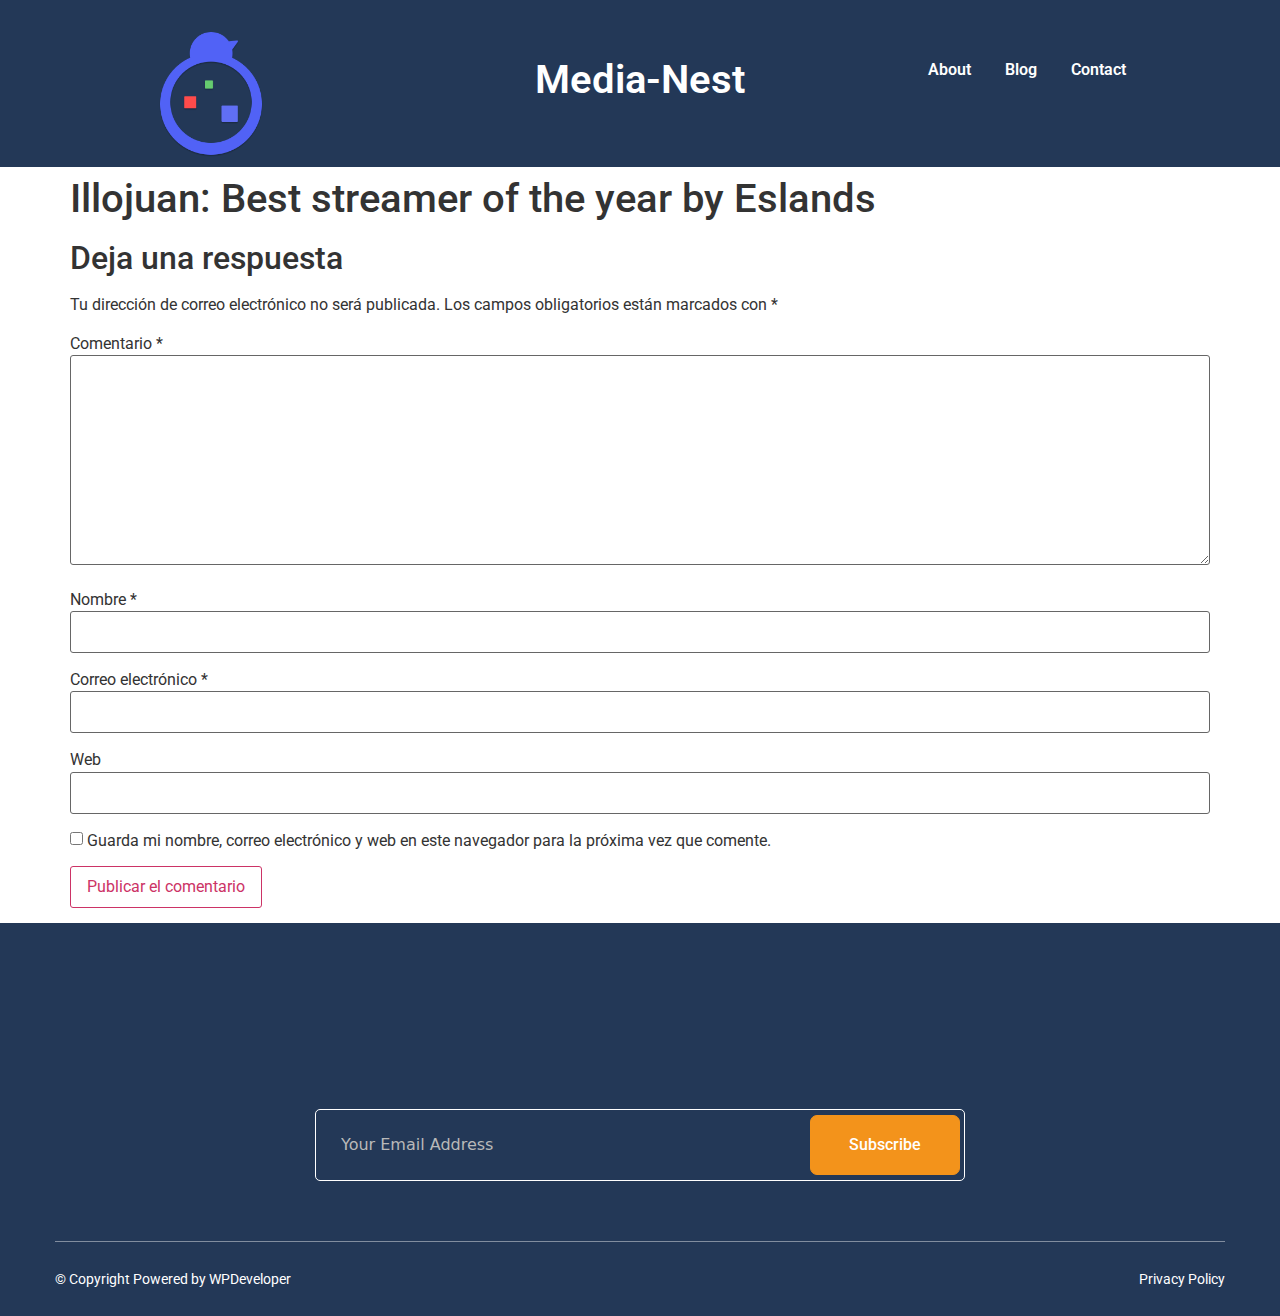
<file: 2024/02/16/illojuan-best/index.html>
<!DOCTYPE html>
<html lang="es">
<head>
	<meta charset="UTF-8">
	<meta name="viewport" content="width=device-width, initial-scale=1">
	<link rel="profile" href="http://gmpg.org/xfn/11">
	<link rel="pingback" href="https://media-nest.github.io/media-nest/xmlrpc.php">
	<title>Illojuan: Best streamer of the year by Eslands &#8211; Media-Nest</title>
<meta name="robots" content="max-image-preview:large">
<link rel="alternate" type="application/rss+xml" title="Media-Nest &raquo; Feed" href="https://media-nest.github.io/media-nest/feed/">
<link rel="alternate" type="application/rss+xml" title="Media-Nest &raquo; Feed de los comentarios" href="https://media-nest.github.io/media-nest/comments/feed/">
<link rel="alternate" type="application/rss+xml" title="Media-Nest &raquo; Comentario Illojuan: Best streamer of the year by Eslands del feed" href="https://media-nest.github.io/media-nest/2024/02/16/illojuan-best/feed/">
<script>
window._wpemojiSettings = {"baseUrl":"https:\/\/s.w.org\/images\/core\/emoji\/15.0.3\/72x72\/","ext":".png","svgUrl":"https:\/\/s.w.org\/images\/core\/emoji\/15.0.3\/svg\/","svgExt":".svg","source":{"concatemoji":"https:\/\/media-nest.github.io\/media-nest\/wp-includes\/js\/wp-emoji-release.min.js?ver=6.5.4"}};
/*! This file is auto-generated */
!function(i,n){var o,s,e;function c(e){try{var t={supportTests:e,timestamp:(new Date).valueOf()};sessionStorage.setItem(o,JSON.stringify(t))}catch(e){}}function p(e,t,n){e.clearRect(0,0,e.canvas.width,e.canvas.height),e.fillText(t,0,0);var t=new Uint32Array(e.getImageData(0,0,e.canvas.width,e.canvas.height).data),r=(e.clearRect(0,0,e.canvas.width,e.canvas.height),e.fillText(n,0,0),new Uint32Array(e.getImageData(0,0,e.canvas.width,e.canvas.height).data));return t.every(function(e,t){return e===r[t]})}function u(e,t,n){switch(t){case"flag":return n(e,"🏳️‍⚧️","🏳️​⚧️")?!1:!n(e,"🇺🇳","🇺​🇳")&&!n(e,"🏴󠁧󠁢󠁥󠁮󠁧󠁿","🏴​󠁧​󠁢​󠁥​󠁮​󠁧​󠁿");case"emoji":return!n(e,"🐦‍⬛","🐦​⬛")}return!1}function f(e,t,n){var r="undefined"!=typeof WorkerGlobalScope&&self instanceof WorkerGlobalScope?new OffscreenCanvas(300,150):i.createElement("canvas"),a=r.getContext("2d",{willReadFrequently:!0}),o=(a.textBaseline="top",a.font="600 32px Arial",{});return e.forEach(function(e){o[e]=t(a,e,n)}),o}function t(e){var t=i.createElement("script");t.src=e,t.defer=!0,i.head.appendChild(t)}"undefined"!=typeof Promise&&(o="wpEmojiSettingsSupports",s=["flag","emoji"],n.supports={everything:!0,everythingExceptFlag:!0},e=new Promise(function(e){i.addEventListener("DOMContentLoaded",e,{once:!0})}),new Promise(function(t){var n=function(){try{var e=JSON.parse(sessionStorage.getItem(o));if("object"==typeof e&&"number"==typeof e.timestamp&&(new Date).valueOf()<e.timestamp+604800&&"object"==typeof e.supportTests)return e.supportTests}catch(e){}return null}();if(!n){if("undefined"!=typeof Worker&&"undefined"!=typeof OffscreenCanvas&&"undefined"!=typeof URL&&URL.createObjectURL&&"undefined"!=typeof Blob)try{var e="postMessage("+f.toString()+"("+[JSON.stringify(s),u.toString(),p.toString()].join(",")+"));",r=new Blob([e],{type:"text/javascript"}),a=new Worker(URL.createObjectURL(r),{name:"wpTestEmojiSupports"});return void(a.onmessage=function(e){c(n=e.data),a.terminate(),t(n)})}catch(e){}c(n=f(s,u,p))}t(n)}).then(function(e){for(var t in e)n.supports[t]=e[t],n.supports.everything=n.supports.everything&&n.supports[t],"flag"!==t&&(n.supports.everythingExceptFlag=n.supports.everythingExceptFlag&&n.supports[t]);n.supports.everythingExceptFlag=n.supports.everythingExceptFlag&&!n.supports.flag,n.DOMReady=!1,n.readyCallback=function(){n.DOMReady=!0}}).then(function(){return e}).then(function(){var e;n.supports.everything||(n.readyCallback(),(e=n.source||{}).concatemoji?t(e.concatemoji):e.wpemoji&&e.twemoji&&(t(e.twemoji),t(e.wpemoji)))}))}((window,document),window._wpemojiSettings);
</script>
<style id="wp-emoji-styles-inline-css">img.wp-smiley, img.emoji {
		display: inline !important;
		border: none !important;
		box-shadow: none !important;
		height: 1em !important;
		width: 1em !important;
		margin: 0 0.07em !important;
		vertical-align: -0.1em !important;
		background: none !important;
		padding: 0 !important;
	}</style>
<link rel="stylesheet" id="wp-block-library-css" href="https://media-nest.github.io/media-nest/wp-includes/css/dist/block-library/style.min.css?ver=6.5.4" media="all">
<style id="classic-theme-styles-inline-css">/*! This file is auto-generated */
.wp-block-button__link{color:#fff;background-color:#32373c;border-radius:9999px;box-shadow:none;text-decoration:none;padding:calc(.667em + 2px) calc(1.333em + 2px);font-size:1.125em}.wp-block-file__button{background:#32373c;color:#fff;text-decoration:none}</style>
<style id="global-styles-inline-css">body{--wp--preset--color--black: #000000;--wp--preset--color--cyan-bluish-gray: #abb8c3;--wp--preset--color--white: #ffffff;--wp--preset--color--pale-pink: #f78da7;--wp--preset--color--vivid-red: #cf2e2e;--wp--preset--color--luminous-vivid-orange: #ff6900;--wp--preset--color--luminous-vivid-amber: #fcb900;--wp--preset--color--light-green-cyan: #7bdcb5;--wp--preset--color--vivid-green-cyan: #00d084;--wp--preset--color--pale-cyan-blue: #8ed1fc;--wp--preset--color--vivid-cyan-blue: #0693e3;--wp--preset--color--vivid-purple: #9b51e0;--wp--preset--gradient--vivid-cyan-blue-to-vivid-purple: linear-gradient(135deg,rgba(6,147,227,1) 0%,rgb(155,81,224) 100%);--wp--preset--gradient--light-green-cyan-to-vivid-green-cyan: linear-gradient(135deg,rgb(122,220,180) 0%,rgb(0,208,130) 100%);--wp--preset--gradient--luminous-vivid-amber-to-luminous-vivid-orange: linear-gradient(135deg,rgba(252,185,0,1) 0%,rgba(255,105,0,1) 100%);--wp--preset--gradient--luminous-vivid-orange-to-vivid-red: linear-gradient(135deg,rgba(255,105,0,1) 0%,rgb(207,46,46) 100%);--wp--preset--gradient--very-light-gray-to-cyan-bluish-gray: linear-gradient(135deg,rgb(238,238,238) 0%,rgb(169,184,195) 100%);--wp--preset--gradient--cool-to-warm-spectrum: linear-gradient(135deg,rgb(74,234,220) 0%,rgb(151,120,209) 20%,rgb(207,42,186) 40%,rgb(238,44,130) 60%,rgb(251,105,98) 80%,rgb(254,248,76) 100%);--wp--preset--gradient--blush-light-purple: linear-gradient(135deg,rgb(255,206,236) 0%,rgb(152,150,240) 100%);--wp--preset--gradient--blush-bordeaux: linear-gradient(135deg,rgb(254,205,165) 0%,rgb(254,45,45) 50%,rgb(107,0,62) 100%);--wp--preset--gradient--luminous-dusk: linear-gradient(135deg,rgb(255,203,112) 0%,rgb(199,81,192) 50%,rgb(65,88,208) 100%);--wp--preset--gradient--pale-ocean: linear-gradient(135deg,rgb(255,245,203) 0%,rgb(182,227,212) 50%,rgb(51,167,181) 100%);--wp--preset--gradient--electric-grass: linear-gradient(135deg,rgb(202,248,128) 0%,rgb(113,206,126) 100%);--wp--preset--gradient--midnight: linear-gradient(135deg,rgb(2,3,129) 0%,rgb(40,116,252) 100%);--wp--preset--font-size--small: 13px;--wp--preset--font-size--medium: 20px;--wp--preset--font-size--large: 36px;--wp--preset--font-size--x-large: 42px;--wp--preset--spacing--20: 0.44rem;--wp--preset--spacing--30: 0.67rem;--wp--preset--spacing--40: 1rem;--wp--preset--spacing--50: 1.5rem;--wp--preset--spacing--60: 2.25rem;--wp--preset--spacing--70: 3.38rem;--wp--preset--spacing--80: 5.06rem;--wp--preset--shadow--natural: 6px 6px 9px rgba(0, 0, 0, 0.2);--wp--preset--shadow--deep: 12px 12px 50px rgba(0, 0, 0, 0.4);--wp--preset--shadow--sharp: 6px 6px 0px rgba(0, 0, 0, 0.2);--wp--preset--shadow--outlined: 6px 6px 0px -3px rgba(255, 255, 255, 1), 6px 6px rgba(0, 0, 0, 1);--wp--preset--shadow--crisp: 6px 6px 0px rgba(0, 0, 0, 1);}:where(.is-layout-flex){gap: 0.5em;}:where(.is-layout-grid){gap: 0.5em;}body .is-layout-flex{display: flex;}body .is-layout-flex{flex-wrap: wrap;align-items: center;}body .is-layout-flex > *{margin: 0;}body .is-layout-grid{display: grid;}body .is-layout-grid > *{margin: 0;}:where(.wp-block-columns.is-layout-flex){gap: 2em;}:where(.wp-block-columns.is-layout-grid){gap: 2em;}:where(.wp-block-post-template.is-layout-flex){gap: 1.25em;}:where(.wp-block-post-template.is-layout-grid){gap: 1.25em;}.has-black-color{color: var(--wp--preset--color--black) !important;}.has-cyan-bluish-gray-color{color: var(--wp--preset--color--cyan-bluish-gray) !important;}.has-white-color{color: var(--wp--preset--color--white) !important;}.has-pale-pink-color{color: var(--wp--preset--color--pale-pink) !important;}.has-vivid-red-color{color: var(--wp--preset--color--vivid-red) !important;}.has-luminous-vivid-orange-color{color: var(--wp--preset--color--luminous-vivid-orange) !important;}.has-luminous-vivid-amber-color{color: var(--wp--preset--color--luminous-vivid-amber) !important;}.has-light-green-cyan-color{color: var(--wp--preset--color--light-green-cyan) !important;}.has-vivid-green-cyan-color{color: var(--wp--preset--color--vivid-green-cyan) !important;}.has-pale-cyan-blue-color{color: var(--wp--preset--color--pale-cyan-blue) !important;}.has-vivid-cyan-blue-color{color: var(--wp--preset--color--vivid-cyan-blue) !important;}.has-vivid-purple-color{color: var(--wp--preset--color--vivid-purple) !important;}.has-black-background-color{background-color: var(--wp--preset--color--black) !important;}.has-cyan-bluish-gray-background-color{background-color: var(--wp--preset--color--cyan-bluish-gray) !important;}.has-white-background-color{background-color: var(--wp--preset--color--white) !important;}.has-pale-pink-background-color{background-color: var(--wp--preset--color--pale-pink) !important;}.has-vivid-red-background-color{background-color: var(--wp--preset--color--vivid-red) !important;}.has-luminous-vivid-orange-background-color{background-color: var(--wp--preset--color--luminous-vivid-orange) !important;}.has-luminous-vivid-amber-background-color{background-color: var(--wp--preset--color--luminous-vivid-amber) !important;}.has-light-green-cyan-background-color{background-color: var(--wp--preset--color--light-green-cyan) !important;}.has-vivid-green-cyan-background-color{background-color: var(--wp--preset--color--vivid-green-cyan) !important;}.has-pale-cyan-blue-background-color{background-color: var(--wp--preset--color--pale-cyan-blue) !important;}.has-vivid-cyan-blue-background-color{background-color: var(--wp--preset--color--vivid-cyan-blue) !important;}.has-vivid-purple-background-color{background-color: var(--wp--preset--color--vivid-purple) !important;}.has-black-border-color{border-color: var(--wp--preset--color--black) !important;}.has-cyan-bluish-gray-border-color{border-color: var(--wp--preset--color--cyan-bluish-gray) !important;}.has-white-border-color{border-color: var(--wp--preset--color--white) !important;}.has-pale-pink-border-color{border-color: var(--wp--preset--color--pale-pink) !important;}.has-vivid-red-border-color{border-color: var(--wp--preset--color--vivid-red) !important;}.has-luminous-vivid-orange-border-color{border-color: var(--wp--preset--color--luminous-vivid-orange) !important;}.has-luminous-vivid-amber-border-color{border-color: var(--wp--preset--color--luminous-vivid-amber) !important;}.has-light-green-cyan-border-color{border-color: var(--wp--preset--color--light-green-cyan) !important;}.has-vivid-green-cyan-border-color{border-color: var(--wp--preset--color--vivid-green-cyan) !important;}.has-pale-cyan-blue-border-color{border-color: var(--wp--preset--color--pale-cyan-blue) !important;}.has-vivid-cyan-blue-border-color{border-color: var(--wp--preset--color--vivid-cyan-blue) !important;}.has-vivid-purple-border-color{border-color: var(--wp--preset--color--vivid-purple) !important;}.has-vivid-cyan-blue-to-vivid-purple-gradient-background{background: var(--wp--preset--gradient--vivid-cyan-blue-to-vivid-purple) !important;}.has-light-green-cyan-to-vivid-green-cyan-gradient-background{background: var(--wp--preset--gradient--light-green-cyan-to-vivid-green-cyan) !important;}.has-luminous-vivid-amber-to-luminous-vivid-orange-gradient-background{background: var(--wp--preset--gradient--luminous-vivid-amber-to-luminous-vivid-orange) !important;}.has-luminous-vivid-orange-to-vivid-red-gradient-background{background: var(--wp--preset--gradient--luminous-vivid-orange-to-vivid-red) !important;}.has-very-light-gray-to-cyan-bluish-gray-gradient-background{background: var(--wp--preset--gradient--very-light-gray-to-cyan-bluish-gray) !important;}.has-cool-to-warm-spectrum-gradient-background{background: var(--wp--preset--gradient--cool-to-warm-spectrum) !important;}.has-blush-light-purple-gradient-background{background: var(--wp--preset--gradient--blush-light-purple) !important;}.has-blush-bordeaux-gradient-background{background: var(--wp--preset--gradient--blush-bordeaux) !important;}.has-luminous-dusk-gradient-background{background: var(--wp--preset--gradient--luminous-dusk) !important;}.has-pale-ocean-gradient-background{background: var(--wp--preset--gradient--pale-ocean) !important;}.has-electric-grass-gradient-background{background: var(--wp--preset--gradient--electric-grass) !important;}.has-midnight-gradient-background{background: var(--wp--preset--gradient--midnight) !important;}.has-small-font-size{font-size: var(--wp--preset--font-size--small) !important;}.has-medium-font-size{font-size: var(--wp--preset--font-size--medium) !important;}.has-large-font-size{font-size: var(--wp--preset--font-size--large) !important;}.has-x-large-font-size{font-size: var(--wp--preset--font-size--x-large) !important;}
.wp-block-navigation a:where(:not(.wp-element-button)){color: inherit;}
:where(.wp-block-post-template.is-layout-flex){gap: 1.25em;}:where(.wp-block-post-template.is-layout-grid){gap: 1.25em;}
:where(.wp-block-columns.is-layout-flex){gap: 2em;}:where(.wp-block-columns.is-layout-grid){gap: 2em;}
.wp-block-pullquote{font-size: 1.5em;line-height: 1.6;}</style>
<link rel="stylesheet" id="hello-elementor-css" href="https://media-nest.github.io/media-nest/wp-content/themes/hello-elementor/style.min.css?ver=3.0.1" media="all">
<link rel="stylesheet" id="hello-elementor-theme-style-css" href="https://media-nest.github.io/media-nest/wp-content/themes/hello-elementor/theme.min.css?ver=3.0.1" media="all">
<link rel="stylesheet" id="hello-elementor-header-footer-css" href="https://media-nest.github.io/media-nest/wp-content/themes/hello-elementor/header-footer.min.css?ver=3.0.1" media="all">
<link rel="stylesheet" id="elementor-frontend-css" href="https://media-nest.github.io/media-nest/wp-content/plugins/elementor/assets/css/frontend-lite.min.css?ver=3.21.8" media="all">
<link rel="stylesheet" id="elementor-post-6-css" href="https://media-nest.github.io/media-nest/wp-content/uploads/elementor/css/post-6.css?ver=1718151304" media="all">
<link rel="stylesheet" id="eael-general-css" href="https://media-nest.github.io/media-nest/wp-content/plugins/essential-addons-for-elementor-lite/assets/front-end/css/view/general.min.css?ver=5.9.22" media="all">
<link rel="stylesheet" id="google-fonts-1-css" href="https://fonts.googleapis.com/css?family=Roboto%3A100%2C100italic%2C200%2C200italic%2C300%2C300italic%2C400%2C400italic%2C500%2C500italic%2C600%2C600italic%2C700%2C700italic%2C800%2C800italic%2C900%2C900italic%7CRoboto+Slab%3A100%2C100italic%2C200%2C200italic%2C300%2C300italic%2C400%2C400italic%2C500%2C500italic%2C600%2C600italic%2C700%2C700italic%2C800%2C800italic%2C900%2C900italic&#038;display=swap&#038;ver=6.5.4" media="all">
<link rel="preconnect" href="https://fonts.gstatic.com/" crossorigin>
<script src="https://media-nest.github.io/media-nest/wp-includes/js/jquery/jquery.min.js?ver=3.7.1" id="jquery-core-js"></script>
<script src="https://media-nest.github.io/media-nest/wp-includes/js/jquery/jquery-migrate.min.js?ver=3.4.1" id="jquery-migrate-js"></script>
<link rel="https://api.w.org/" href="https://media-nest.github.io/media-nest/wp-json/">
<link rel="alternate" type="application/json" href="https://media-nest.github.io/media-nest/wp-json/wp/v2/posts/29">
<link rel="EditURI" type="application/rsd+xml" title="RSD" href="https://media-nest.github.io/media-nest/xmlrpc.php?rsd">
<meta name="generator" content="WordPress 6.5.4">
<link rel="canonical" href="https://media-nest.github.io/media-nest/2024/02/16/illojuan-best/">
<link rel="shortlink" href="https://media-nest.github.io/media-nest/?p=29">
<link rel="alternate" type="application/json+oembed" href="https://media-nest.github.io/media-nest/wp-json/oembed/1.0/embed?url=https%3A%2F%2Fmedia-nest.github.io%2Fmedia-nest%2F2024%2F02%2F16%2Fillojuan-best%2F">
<link rel="alternate" type="text/xml+oembed" href="https://media-nest.github.io/media-nest/wp-json/oembed/1.0/embed?url=https%3A%2F%2Fmedia-nest.github.io%2Fmedia-nest%2F2024%2F02%2F16%2Fillojuan-best%2F#038;format=xml">
<meta name="generator" content="Elementor 3.21.8; features: e_optimized_assets_loading, e_optimized_css_loading, e_font_icon_svg, additional_custom_breakpoints, e_lazyload; settings: css_print_method-external, google_font-enabled, font_display-swap">
			<style>.e-con.e-parent:nth-of-type(n+4):not(.e-lazyloaded):not(.e-no-lazyload),
				.e-con.e-parent:nth-of-type(n+4):not(.e-lazyloaded):not(.e-no-lazyload) * {
					background-image: none !important;
				}
				@media screen and (max-height: 1024px) {
					.e-con.e-parent:nth-of-type(n+3):not(.e-lazyloaded):not(.e-no-lazyload),
					.e-con.e-parent:nth-of-type(n+3):not(.e-lazyloaded):not(.e-no-lazyload) * {
						background-image: none !important;
					}
				}
				@media screen and (max-height: 640px) {
					.e-con.e-parent:nth-of-type(n+2):not(.e-lazyloaded):not(.e-no-lazyload),
					.e-con.e-parent:nth-of-type(n+2):not(.e-lazyloaded):not(.e-no-lazyload) * {
						background-image: none !important;
					}
				}</style>
			<link rel="icon" href="https://media-nest.github.io/media-nest/wp-content/uploads/2024/04/Vector.png" sizes="32x32">
<link rel="icon" href="https://media-nest.github.io/media-nest/wp-content/uploads/2024/04/Vector.png" sizes="192x192">
<link rel="apple-touch-icon" href="https://media-nest.github.io/media-nest/wp-content/uploads/2024/04/Vector.png">
<meta name="msapplication-TileImage" content="https://media-nest.github.io/media-nest/wp-content/uploads/2024/04/Vector.png">
</head>
<body class="post-template-default single single-post postid-29 single-format-standard wp-custom-logo elementor-default elementor-kit-6">
		<div data-elementor-type="templately-header" data-elementor-id="13" class="elementor elementor-13" data-elementor-post-type="templately_library" data-elementor-title="Header">
			<div class="elementor-element elementor-element-68d2f5a e-grid e-con-boxed e-con e-parent" data-id="68d2f5a" data-element_type="container" data-settings="{&quot;background_background&quot;:&quot;classic&quot;}">
					<div class="e-con-inner">
				<div class="elementor-element elementor-element-09c0fcd elementor-widget__width-auto elementor-widget elementor-widget-theme-site-logo elementor-widget-image" data-id="09c0fcd" data-element_type="widget" data-widget_type="theme-site-logo.default">
				<div class="elementor-widget-container">
			<style>/*! elementor - v3.21.0 - 26-05-2024 */
.elementor-widget-image{text-align:center}.elementor-widget-image a{display:inline-block}.elementor-widget-image a img[src$=".svg"]{width:48px}.elementor-widget-image img{vertical-align:middle;display:inline-block}</style>						<a href="https://media-nest.github.io/media-nest">
			<img width="125" height="150" src="https://media-nest.github.io/media-nest/wp-content/uploads/2024/04/Vector.png" class="attachment-thumbnail size-thumbnail wp-image-64" alt="">				</a>
									</div>
				</div>
				<div class="elementor-element elementor-element-f68f53a elementor-widget elementor-widget-theme-site-title elementor-widget-heading" data-id="f68f53a" data-element_type="widget" data-widget_type="theme-site-title.default">
				<div class="elementor-widget-container">
			<style>/*! elementor - v3.21.0 - 26-05-2024 */
.elementor-heading-title{padding:0;margin:0;line-height:1}.elementor-widget-heading .elementor-heading-title[class*=elementor-size-]>a{color:inherit;font-size:inherit;line-height:inherit}.elementor-widget-heading .elementor-heading-title.elementor-size-small{font-size:15px}.elementor-widget-heading .elementor-heading-title.elementor-size-medium{font-size:19px}.elementor-widget-heading .elementor-heading-title.elementor-size-large{font-size:29px}.elementor-widget-heading .elementor-heading-title.elementor-size-xl{font-size:39px}.elementor-widget-heading .elementor-heading-title.elementor-size-xxl{font-size:59px}</style>
<h1 class="elementor-heading-title elementor-size-default"><a href="https://media-nest.github.io/media-nest">Media-Nest</a></h1>		</div>
				</div>
				<div class="elementor-element elementor-element-50752ca elementor-nav-menu__align-center elementor-nav-menu--dropdown-none elementor-widget elementor-widget-nav-menu" data-id="50752ca" data-element_type="widget" data-settings="{&quot;layout&quot;:&quot;horizontal&quot;,&quot;submenu_icon&quot;:{&quot;value&quot;:&quot;&lt;svg class=\&quot;e-font-icon-svg e-fas-caret-down\&quot; viewBox=\&quot;0 0 320 512\&quot; xmlns=\&quot;http:\/\/www.w3.org\/2000\/svg\&quot;&gt;&lt;path d=\&quot;M31.3 192h257.3c17.8 0 26.7 21.5 14.1 34.1L174.1 354.8c-7.8 7.8-20.5 7.8-28.3 0L17.2 226.1C4.6 213.5 13.5 192 31.3 192z\&quot;&gt;&lt;\/path&gt;&lt;\/svg&gt;&quot;,&quot;library&quot;:&quot;fa-solid&quot;}}" data-widget_type="nav-menu.default">
				<div class="elementor-widget-container">
			<link rel="stylesheet" href="https://media-nest.github.io/media-nest/wp-content/plugins/pro-elements/assets/css/widget-nav-menu.min.css">			<nav class="elementor-nav-menu--main elementor-nav-menu__container elementor-nav-menu--layout-horizontal e--pointer-underline e--animation-slide">
				<ul id="menu-1-50752ca" class="elementor-nav-menu">
<li class="menu-item menu-item-type-post_type menu-item-object-page menu-item-home menu-item-34"><a href="https://media-nest.github.io/media-nest/" class="elementor-item">About</a></li>
<li class="menu-item menu-item-type-custom menu-item-object-custom menu-item-32"><a href="#blog" class="elementor-item elementor-item-anchor">Blog</a></li>
<li class="menu-item menu-item-type-custom menu-item-object-custom menu-item-33"><a href="#contact" class="elementor-item elementor-item-anchor">Contact</a></li>
</ul>			</nav>
						<nav class="elementor-nav-menu--dropdown elementor-nav-menu__container" aria-hidden="true">
				<ul id="menu-2-50752ca" class="elementor-nav-menu">
<li class="menu-item menu-item-type-post_type menu-item-object-page menu-item-home menu-item-34"><a href="https://media-nest.github.io/media-nest/" class="elementor-item" tabindex="-1">About</a></li>
<li class="menu-item menu-item-type-custom menu-item-object-custom menu-item-32"><a href="#blog" class="elementor-item elementor-item-anchor" tabindex="-1">Blog</a></li>
<li class="menu-item menu-item-type-custom menu-item-object-custom menu-item-33"><a href="#contact" class="elementor-item elementor-item-anchor" tabindex="-1">Contact</a></li>
</ul>			</nav>
				</div>
				</div>
					</div>
				</div>
				</div>
		
<main id="content" class="site-main post-29 post type-post status-publish format-standard has-post-thumbnail hentry category-saas-blog">

			<header class="page-header">
			<h1 class="entry-title">Illojuan: Best streamer of the year by Eslands</h1>		</header>
	
	<div class="page-content">
				<div class="post-tags">
					</div>
			</div>

	<section id="comments" class="comments-area">

	
	<div id="respond" class="comment-respond">
		<h2 id="reply-title" class="comment-reply-title">Deja una respuesta <small><a rel="nofollow" id="cancel-comment-reply-link" href="https://media-nest.github.io/media-nest/2024/02/16/illojuan-best/#respond" style="display:none;">Cancelar la respuesta</a></small>
</h2>
<form action="https://media-nest.github.io/media-nest/wp-comments-post.php" method="post" id="commentform" class="comment-form" novalidate>
<p class="comment-notes"><span id="email-notes">Tu dirección de correo electrónico no será publicada.</span> <span class="required-field-message">Los campos obligatorios están marcados con <span class="required">*</span></span></p>
<p class="comment-form-comment"><label for="comment">Comentario <span class="required">*</span></label> <textarea id="comment" name="comment" cols="45" rows="8" maxlength="65525" required></textarea></p>
<p class="comment-form-author"><label for="author">Nombre <span class="required">*</span></label> <input id="author" name="author" type="text" value="" size="30" maxlength="245" autocomplete="name" required></p>
<p class="comment-form-email"><label for="email">Correo electrónico <span class="required">*</span></label> <input id="email" name="email" type="email" value="" size="30" maxlength="100" aria-describedby="email-notes" autocomplete="email" required></p>
<p class="comment-form-url"><label for="url">Web</label> <input id="url" name="url" type="url" value="" size="30" maxlength="200" autocomplete="url"></p>
<p class="comment-form-cookies-consent"><input id="wp-comment-cookies-consent" name="wp-comment-cookies-consent" type="checkbox" value="yes"> <label for="wp-comment-cookies-consent">Guarda mi nombre, correo electrónico y web en este navegador para la próxima vez que comente.</label></p>
<p class="form-submit"><input name="submit" type="submit" id="submit" class="submit" value="Publicar el comentario"> <input type="hidden" name="comment_post_ID" value="29" id="comment_post_ID">
<input type="hidden" name="comment_parent" id="comment_parent" value="0">
</p>
</form>	</div>
<!-- #respond -->
	
</section><!-- .comments-area -->

</main>

			<div data-elementor-type="templately-footer" data-elementor-id="17" class="elementor elementor-17" data-elementor-post-type="templately_library" data-elementor-title="Footer">
					<section class="elementor-section elementor-top-section elementor-element elementor-element-dbc712b elementor-section-content-middle elementor-reverse-mobile elementor-section-boxed elementor-section-height-default elementor-section-height-default" data-id="dbc712b" data-element_type="section" id="contact" data-settings="{&quot;background_background&quot;:&quot;classic&quot;}">
						<div class="elementor-container elementor-column-gap-no">
					<div class="elementor-column elementor-col-100 elementor-top-column elementor-element elementor-element-b0afc3b" data-id="b0afc3b" data-element_type="column">
			<div class="elementor-widget-wrap elementor-element-populated">
						<div class="elementor-element elementor-element-53c9dd1 animated-slow elementor-invisible elementor-widget elementor-widget-heading" data-id="53c9dd1" data-element_type="widget" data-settings="{&quot;_animation&quot;:&quot;fadeIn&quot;}" data-widget_type="heading.default">
				<div class="elementor-widget-container">
			<h2 class="elementor-heading-title elementor-size-default">Subscribe For Update</h2>		</div>
				</div>
				<div class="elementor-element elementor-element-74f2cd8 animated-slow elementor-invisible elementor-widget elementor-widget-heading" data-id="74f2cd8" data-element_type="widget" data-settings="{&quot;_animation&quot;:&quot;fadeIn&quot;,&quot;_animation_delay&quot;:200}" data-widget_type="heading.default">
				<div class="elementor-widget-container">
			<p class="elementor-heading-title elementor-size-default">Stay up to date with the latest development news from SaaSByte.
</p>		</div>
				</div>
				<div class="elementor-element elementor-element-47f9cba elementor-widget__width-initial eael-fluentform-form-button-custom elementor-widget elementor-widget-eael-fluentform" data-id="47f9cba" data-element_type="widget" data-widget_type="eael-fluentform.default">
				<div class="elementor-widget-container">
			        <div class="eael-contact-form eael-fluent-form-wrapper clearfix eael-contact-form-align-default eael-fluent-form-subscription">

            
            <div class="fluentform ff-default fluentform_wrapper_3 ffs_default_wrap">
<form data-form_id="3" id="fluentform_3" class="frm-fluent-form fluent_form_3 ff-el-form-top ff_form_instance_3_1 ff-form-loading ffs_default" data-form_instance="ff_form_instance_3_1" method="POST"><fieldset style="border: none!important;margin: 0!important;padding: 0!important;background-color: transparent!important;box-shadow: none!important;outline: none!important; min-inline-size: 100%;">
                    <legend class="ff_screen_reader_title" style="display: block; margin: 0!important;padding: 0!important;height: 0!important;text-indent: -999999px;width: 0!important;overflow:hidden;">Subscription Form</legend>
<input type="hidden" name="__fluent_form_embded_post_id" value="29"><input type="hidden" id="_fluentform_3_fluentformnonce" name="_fluentform_3_fluentformnonce" value="595ccbf874"><input type="hidden" name="_wp_http_referer" value="/wordpress/2024/02/16/illojuan-best/?simply_static_page=11505"><div data-name="ff_cn_id_1" class="ff-t-container ff-column-container ff_columns_total_2  ">
<div class="ff-t-cell ff-t-column-1" style="flex-basis: 50%;"><div class="ff-el-group"><div class="ff-el-input--content"><input type="email" name="email" id="ff_3_email" class="ff-el-form-control" placeholder="Your Email Address" data-name="email" aria-invalid="false" aria-required="true"></div></div></div>
<div class="ff-t-cell ff-t-column-2" style="flex-basis: 50%;"><div class="ff-el-group ff-text-left ff_submit_btn_wrapper ff_submit_btn_wrapper_custom">
<button class="ff-btn ff-btn-submit ff-btn-md ff_btn_style wpf_has_custom_css" type="submit" name="custom_submit_button-3_1" data-name="custom_submit_button-3_1">Subscribe</button><style>form.fluent_form_3 .wpf_has_custom_css.ff-btn-submit { background-color:#409EFF;border-color:#409EFF;color:#ffffff;min-width:100%; }form.fluent_form_3 .wpf_has_custom_css.ff-btn-submit:hover { background-color:#ffffff;border-color:#409EFF;color:#409EFF;min-width:100%; }</style>
</div></div>
</div>
</fieldset></form>
<div id="fluentform_3_errors" class="ff-errors-in-stack ff_form_instance_3_1 ff-form-loading_errors ff_form_instance_3_1_errors"></div>
</div>        <script type="text/javascript">window.fluent_form_ff_form_instance_3_1 = {"id":"3","settings":{"layout":{"labelPlacement":"top","helpMessagePlacement":"with_label","errorMessagePlacement":"inline","asteriskPlacement":"asterisk-right"},"restrictions":{"denyEmptySubmission":{"enabled":false}}},"form_instance":"ff_form_instance_3_1","form_id_selector":"fluentform_3","rules":{"email":{"required":{"value":true,"message":"This field is required"},"email":{"value":true,"message":"This field must contain a valid email"}}}};</script>
                </div>

        		</div>
				</div>
				<section class="elementor-section elementor-inner-section elementor-element elementor-element-085ca1d elementor-section-full_width elementor-section-content-middle elementor-section-height-default elementor-section-height-default" data-id="085ca1d" data-element_type="section">
						<div class="elementor-container elementor-column-gap-no">
					<div class="elementor-column elementor-col-33 elementor-inner-column elementor-element elementor-element-837f067" data-id="837f067" data-element_type="column">
			<div class="elementor-widget-wrap elementor-element-populated">
						<div class="elementor-element elementor-element-862b922 elementor-widget elementor-widget-heading" data-id="862b922" data-element_type="widget" data-widget_type="heading.default">
				<div class="elementor-widget-container">
			<p class="elementor-heading-title elementor-size-default">© Copyright Powered by WPDeveloper</p>		</div>
				</div>
					</div>
		</div>
				<div class="elementor-column elementor-col-33 elementor-inner-column elementor-element elementor-element-e8536ea" data-id="e8536ea" data-element_type="column">
			<div class="elementor-widget-wrap">
							</div>
		</div>
				<div class="elementor-column elementor-col-33 elementor-inner-column elementor-element elementor-element-7d84149" data-id="7d84149" data-element_type="column">
			<div class="elementor-widget-wrap elementor-element-populated">
						<div class="elementor-element elementor-element-c0e6d76 elementor-widget elementor-widget-heading" data-id="c0e6d76" data-element_type="widget" data-widget_type="heading.default">
				<div class="elementor-widget-container">
			<p class="elementor-heading-title elementor-size-default"><a href="#">Privacy Policy</a></p>		</div>
				</div>
					</div>
		</div>
					</div>
		</section>
					</div>
		</div>
					</div>
		</section>
				</div>
					<script type="text/javascript">const lazyloadRunObserver = () => {
					const lazyloadBackgrounds = document.querySelectorAll( `.e-con.e-parent:not(.e-lazyloaded)` );
					const lazyloadBackgroundObserver = new IntersectionObserver( ( entries ) => {
						entries.forEach( ( entry ) => {
							if ( entry.isIntersecting ) {
								let lazyloadBackground = entry.target;
								if( lazyloadBackground ) {
									lazyloadBackground.classList.add( 'e-lazyloaded' );
								}
								lazyloadBackgroundObserver.unobserve( entry.target );
							}
						});
					}, { rootMargin: '200px 0px 200px 0px' } );
					lazyloadBackgrounds.forEach( ( lazyloadBackground ) => {
						lazyloadBackgroundObserver.observe( lazyloadBackground );
					} );
				};
				const events = [
					'DOMContentLoaded',
					'elementor/lazyload/observe',
				];
				events.forEach( ( event ) => {
					document.addEventListener( event, lazyloadRunObserver );
				} );</script>
			<link rel="stylesheet" id="elementor-post-13-css" href="https://media-nest.github.io/media-nest/wp-content/uploads/elementor/css/post-13.css?ver=1718151304" media="all">
<link rel="stylesheet" id="fluentform-elementor-widget-css" href="https://media-nest.github.io/media-nest/wp-content/plugins/fluentform/assets/css/fluent-forms-elementor-widget.css?ver=5.1.18" media="all">
<link rel="stylesheet" id="eael-17-css" href="https://media-nest.github.io/media-nest/wp-content/uploads/essential-addons-elementor/eael-17.css?ver=1716985646" media="all">
<link rel="stylesheet" id="elementor-post-17-css" href="https://media-nest.github.io/media-nest/wp-content/uploads/elementor/css/post-17.css?ver=1718151304" media="all">
<link rel="stylesheet" id="fluent-form-styles-css" href="https://media-nest.github.io/media-nest/wp-content/plugins/fluentform/assets/css/fluent-forms-public.css?ver=5.1.18" media="all">
<link rel="stylesheet" id="fluentform-public-default-css" href="https://media-nest.github.io/media-nest/wp-content/plugins/fluentform/assets/css/fluentform-public-default.css?ver=5.1.18" media="all">
<link rel="stylesheet" id="swiper-css" href="https://media-nest.github.io/media-nest/wp-content/plugins/elementor/assets/lib/swiper/v8/css/swiper.min.css?ver=8.4.5" media="all">
<link rel="stylesheet" id="elementor-pro-css" href="https://media-nest.github.io/media-nest/wp-content/plugins/pro-elements/assets/css/frontend-lite.min.css?ver=3.21.0" media="all">
<link rel="stylesheet" id="elementor-global-css" href="https://media-nest.github.io/media-nest/wp-content/uploads/elementor/css/global.css?ver=1718151304" media="all">
<link rel="stylesheet" id="e-animations-css" href="https://media-nest.github.io/media-nest/wp-content/plugins/elementor/assets/lib/animations/animations.min.css?ver=3.21.8" media="all">
<link rel="stylesheet" id="google-fonts-2-css" href="https://fonts.googleapis.com/css?family=Poppins%3A100%2C100italic%2C200%2C200italic%2C300%2C300italic%2C400%2C400italic%2C500%2C500italic%2C600%2C600italic%2C700%2C700italic%2C800%2C800italic%2C900%2C900italic&#038;display=swap&#038;ver=6.5.4" media="all">
<script src="https://media-nest.github.io/media-nest/wp-content/themes/hello-elementor/assets/js/hello-frontend.min.js?ver=3.0.1" id="hello-theme-frontend-js"></script>
<script id="eael-general-js-extra">var localize = {"ajaxurl":"https:\/\/media-nest.github.io\/media-nest\/wp-admin\/admin-ajax.php","nonce":"37d3233608","i18n":{"added":"Añadido","compare":"Comparar","loading":"Cargando..."},"eael_translate_text":{"required_text":"es un campo obligatorio","invalid_text":"No válido","billing_text":"Facturación","shipping_text":"Envío","fg_mfp_counter_text":"de"},"page_permalink":"https:\/\/media-nest.github.io\/media-nest\/2024\/02\/16\/illojuan-best\/","cart_redirectition":"","cart_page_url":"","el_breakpoints":{"mobile":{"label":"Móvil vertical","value":767,"default_value":767,"direction":"max","is_enabled":true},"mobile_extra":{"label":"Móvil horizontal","value":880,"default_value":880,"direction":"max","is_enabled":false},"tablet":{"label":"Tableta vertical","value":1024,"default_value":1024,"direction":"max","is_enabled":true},"tablet_extra":{"label":"Tableta horizontal","value":1200,"default_value":1200,"direction":"max","is_enabled":false},"laptop":{"label":"Portátil","value":1366,"default_value":1366,"direction":"max","is_enabled":false},"widescreen":{"label":"Pantalla grande","value":2400,"default_value":2400,"direction":"min","is_enabled":false}}};</script>
<script src="https://media-nest.github.io/media-nest/wp-content/plugins/essential-addons-for-elementor-lite/assets/front-end/js/view/general.min.js?ver=5.9.22" id="eael-general-js"></script>
<script src="https://media-nest.github.io/media-nest/wp-content/plugins/pro-elements/assets/lib/smartmenus/jquery.smartmenus.min.js?ver=1.2.1" id="smartmenus-js"></script>
<script src="https://media-nest.github.io/media-nest/wp-includes/js/comment-reply.min.js?ver=6.5.4" id="comment-reply-js" async data-wp-strategy="async"></script>
<script src="https://media-nest.github.io/media-nest/wp-content/uploads/essential-addons-elementor/eael-17.js?ver=1716985646" id="eael-17-js"></script>
<script id="fluent-form-submission-js-extra">var fluentFormVars = {"ajaxUrl":"https:\/\/media-nest.github.io\/media-nest\/wp-admin\/admin-ajax.php","forms":[],"step_text":"Paso %activeStep% de %totalStep% - %stepTitle%","is_rtl":"","date_i18n":{"previousMonth":"Mes anterior","nextMonth":"Mes siguiente","months":{"shorthand":["Ene","Feb","Mar","Abr","Mayo","Jun","Jul","Ago","Sep","Oct","Nov","Dic"],"longhand":["Enero","Febrero","Marzo","Abril","Mayo","Junio","Julio","Agosto","Septiembre","Octubre","Noviembre","Diciembre"]},"weekdays":{"longhand":["Domingo","Lunes","Martes","Miércoles","Jueves","Viernes","Sábado"],"shorthand":["Dom","Lun","Mar","Mie","Jue","Vie","Sáb"]},"daysInMonth":[31,28,31,30,31,30,31,31,30,31,30,31],"rangeSeparator":" a ","weekAbbreviation":"Sem","scrollTitle":"Scroll para aumentar","toggleTitle":"Haz clic para alternar","amPM":["AM","PM"],"yearAriaLabel":"Año","firstDayOfWeek":1},"pro_version":"","fluentform_version":"5.1.18","force_init":"","stepAnimationDuration":"350","upload_completed_txt":"100% Completado","upload_start_txt":"0% Completado","uploading_txt":"Subiendo","choice_js_vars":{"noResultsText":"No se han encontrado resultados","loadingText":"Cargando…","noChoicesText":"No hay opciones para elegir","itemSelectText":"Pulsa para seleccionar","maxItemText":"Sólo se pueden añadir %%maxItemCount%% opciones"},"input_mask_vars":{"clearIfNotMatch":false}};</script>
<script src="https://media-nest.github.io/media-nest/wp-content/plugins/fluentform/assets/js/form-submission.js?ver=5.1.18" id="fluent-form-submission-js"></script>
<script src="https://media-nest.github.io/media-nest/wp-content/plugins/pro-elements/assets/js/webpack-pro.runtime.min.js?ver=3.21.0" id="elementor-pro-webpack-runtime-js"></script>
<script src="https://media-nest.github.io/media-nest/wp-content/plugins/elementor/assets/js/webpack.runtime.min.js?ver=3.21.8" id="elementor-webpack-runtime-js"></script>
<script src="https://media-nest.github.io/media-nest/wp-content/plugins/elementor/assets/js/frontend-modules.min.js?ver=3.21.8" id="elementor-frontend-modules-js"></script>
<script src="https://media-nest.github.io/media-nest/wp-includes/js/dist/vendor/wp-polyfill-inert.min.js?ver=3.1.2" id="wp-polyfill-inert-js"></script>
<script src="https://media-nest.github.io/media-nest/wp-includes/js/dist/vendor/regenerator-runtime.min.js?ver=0.14.0" id="regenerator-runtime-js"></script>
<script src="https://media-nest.github.io/media-nest/wp-includes/js/dist/vendor/wp-polyfill.min.js?ver=3.15.0" id="wp-polyfill-js"></script>
<script src="https://media-nest.github.io/media-nest/wp-includes/js/dist/hooks.min.js?ver=2810c76e705dd1a53b18" id="wp-hooks-js"></script>
<script src="https://media-nest.github.io/media-nest/wp-includes/js/dist/i18n.min.js?ver=5e580eb46a90c2b997e6" id="wp-i18n-js"></script>
<script id="wp-i18n-js-after">
wp.i18n.setLocaleData( { 'text directionltr': [ 'ltr' ] } );
</script>
<script id="elementor-pro-frontend-js-before">var ElementorProFrontendConfig = {"ajaxurl":"https:\/\/media-nest.github.io\/media-nest\/wp-admin\/admin-ajax.php","nonce":"a0eb999610","urls":{"assets":"https:\/\/media-nest.github.io\/media-nest\/wp-content\/plugins\/pro-elements\/assets\/","rest":"https:\/\/media-nest.github.io\/media-nest\/wp-json\/"},"shareButtonsNetworks":{"facebook":{"title":"Facebook","has_counter":true},"twitter":{"title":"Twitter"},"linkedin":{"title":"LinkedIn","has_counter":true},"pinterest":{"title":"Pinterest","has_counter":true},"reddit":{"title":"Reddit","has_counter":true},"vk":{"title":"VK","has_counter":true},"odnoklassniki":{"title":"OK","has_counter":true},"tumblr":{"title":"Tumblr"},"digg":{"title":"Digg"},"skype":{"title":"Skype"},"stumbleupon":{"title":"StumbleUpon","has_counter":true},"mix":{"title":"Mix"},"telegram":{"title":"Telegram"},"pocket":{"title":"Pocket","has_counter":true},"xing":{"title":"XING","has_counter":true},"whatsapp":{"title":"WhatsApp"},"email":{"title":"Email"},"print":{"title":"Print"},"x-twitter":{"title":"X"},"threads":{"title":"Threads"}},"facebook_sdk":{"lang":"es_ES","app_id":""},"lottie":{"defaultAnimationUrl":"https:\/\/media-nest.github.io\/media-nest\/wp-content\/plugins\/pro-elements\/modules\/lottie\/assets\/animations\/default.json"}};</script>
<script src="https://media-nest.github.io/media-nest/wp-content/plugins/pro-elements/assets/js/frontend.min.js?ver=3.21.0" id="elementor-pro-frontend-js"></script>
<script src="https://media-nest.github.io/media-nest/wp-content/plugins/elementor/assets/lib/waypoints/waypoints.min.js?ver=4.0.2" id="elementor-waypoints-js"></script>
<script src="https://media-nest.github.io/media-nest/wp-includes/js/jquery/ui/core.min.js?ver=1.13.2" id="jquery-ui-core-js"></script>
<script id="elementor-frontend-js-before">var elementorFrontendConfig = {"environmentMode":{"edit":false,"wpPreview":false,"isScriptDebug":false},"i18n":{"shareOnFacebook":"Compartir en Facebook","shareOnTwitter":"Compartir en Twitter","pinIt":"Pinear","download":"Descargar","downloadImage":"Descargar imagen","fullscreen":"Pantalla completa","zoom":"Zoom","share":"Compartir","playVideo":"Reproducir vídeo","previous":"Anterior","next":"Siguiente","close":"Cerrar","a11yCarouselWrapperAriaLabel":"Carrusel | Scroll horizontal: Flecha izquierda y derecha","a11yCarouselPrevSlideMessage":"Diapositiva anterior","a11yCarouselNextSlideMessage":"Diapositiva siguiente","a11yCarouselFirstSlideMessage":"Esta es la primera diapositiva","a11yCarouselLastSlideMessage":"Esta es la última diapositiva","a11yCarouselPaginationBulletMessage":"Ir a la diapositiva"},"is_rtl":false,"breakpoints":{"xs":0,"sm":480,"md":768,"lg":1025,"xl":1440,"xxl":1600},"responsive":{"breakpoints":{"mobile":{"label":"Móvil vertical","value":767,"default_value":767,"direction":"max","is_enabled":true},"mobile_extra":{"label":"Móvil horizontal","value":880,"default_value":880,"direction":"max","is_enabled":false},"tablet":{"label":"Tableta vertical","value":1024,"default_value":1024,"direction":"max","is_enabled":true},"tablet_extra":{"label":"Tableta horizontal","value":1200,"default_value":1200,"direction":"max","is_enabled":false},"laptop":{"label":"Portátil","value":1366,"default_value":1366,"direction":"max","is_enabled":false},"widescreen":{"label":"Pantalla grande","value":2400,"default_value":2400,"direction":"min","is_enabled":false}}},"version":"3.21.8","is_static":false,"experimentalFeatures":{"e_optimized_assets_loading":true,"e_optimized_css_loading":true,"e_font_icon_svg":true,"additional_custom_breakpoints":true,"container":true,"e_swiper_latest":true,"container_grid":true,"theme_builder_v2":true,"hello-theme-header-footer":true,"home_screen":true,"ai-layout":true,"landing-pages":true,"e_lazyload":true,"display-conditions":true,"form-submissions":true,"taxonomy-filter":true},"urls":{"assets":"https:\/\/media-nest.github.io\/media-nest\/wp-content\/plugins\/elementor\/assets\/"},"swiperClass":"swiper","settings":{"page":[],"editorPreferences":[]},"kit":{"active_breakpoints":["viewport_mobile","viewport_tablet"],"global_image_lightbox":"yes","lightbox_enable_counter":"yes","lightbox_enable_fullscreen":"yes","lightbox_enable_zoom":"yes","lightbox_enable_share":"yes","lightbox_title_src":"title","lightbox_description_src":"description","hello_header_logo_type":"logo","hello_header_menu_layout":"horizontal","hello_footer_logo_type":"logo"},"post":{"id":29,"title":"Illojuan%3A%20Best%20streamer%20of%20the%20year%20by%20Eslands%20%E2%80%93%20Media-Nest","excerpt":"","featuredImage":"https:\/\/media-nest.github.io\/media-nest\/wp-content\/uploads\/2024\/02\/imagen_2024-04-29_191504023.png"}};</script>
<script src="https://media-nest.github.io/media-nest/wp-content/plugins/elementor/assets/js/frontend.min.js?ver=3.21.8" id="elementor-frontend-js"></script>
<script src="https://media-nest.github.io/media-nest/wp-content/plugins/pro-elements/assets/js/elements-handlers.min.js?ver=3.21.0" id="pro-elements-handlers-js"></script>
            <script type="text/javascript">window.addEventListener('elementor/popup/show', function (e) {
                    var ffForms = jQuery('#elementor-popup-modal-' + e.detail.id).find('form.frm-fluent-form');

                    /**
                     * Support conversation form in elementor popup
                     * No regular form found, check for conversational form
                     */
                    if (!ffForms.length) {
                        const elements = document.getElementsByClassName('ffc_conv_form');
                        if (elements.length) {
                            let jsEvent = new CustomEvent('ff-elm-conv-form-event', {
                                detail: elements
                            });
                            document.dispatchEvent(jsEvent);
                        }
                    }
                    if (ffForms.length) {
                        jQuery.each(ffForms, function(index, ffForm) {
                            jQuery(ffForm).trigger('reInitExtras');
                            jQuery(document).trigger('ff_reinit', [ffForm]);
                        });
                    }
                });</script>
            </body>
</html>
</file>
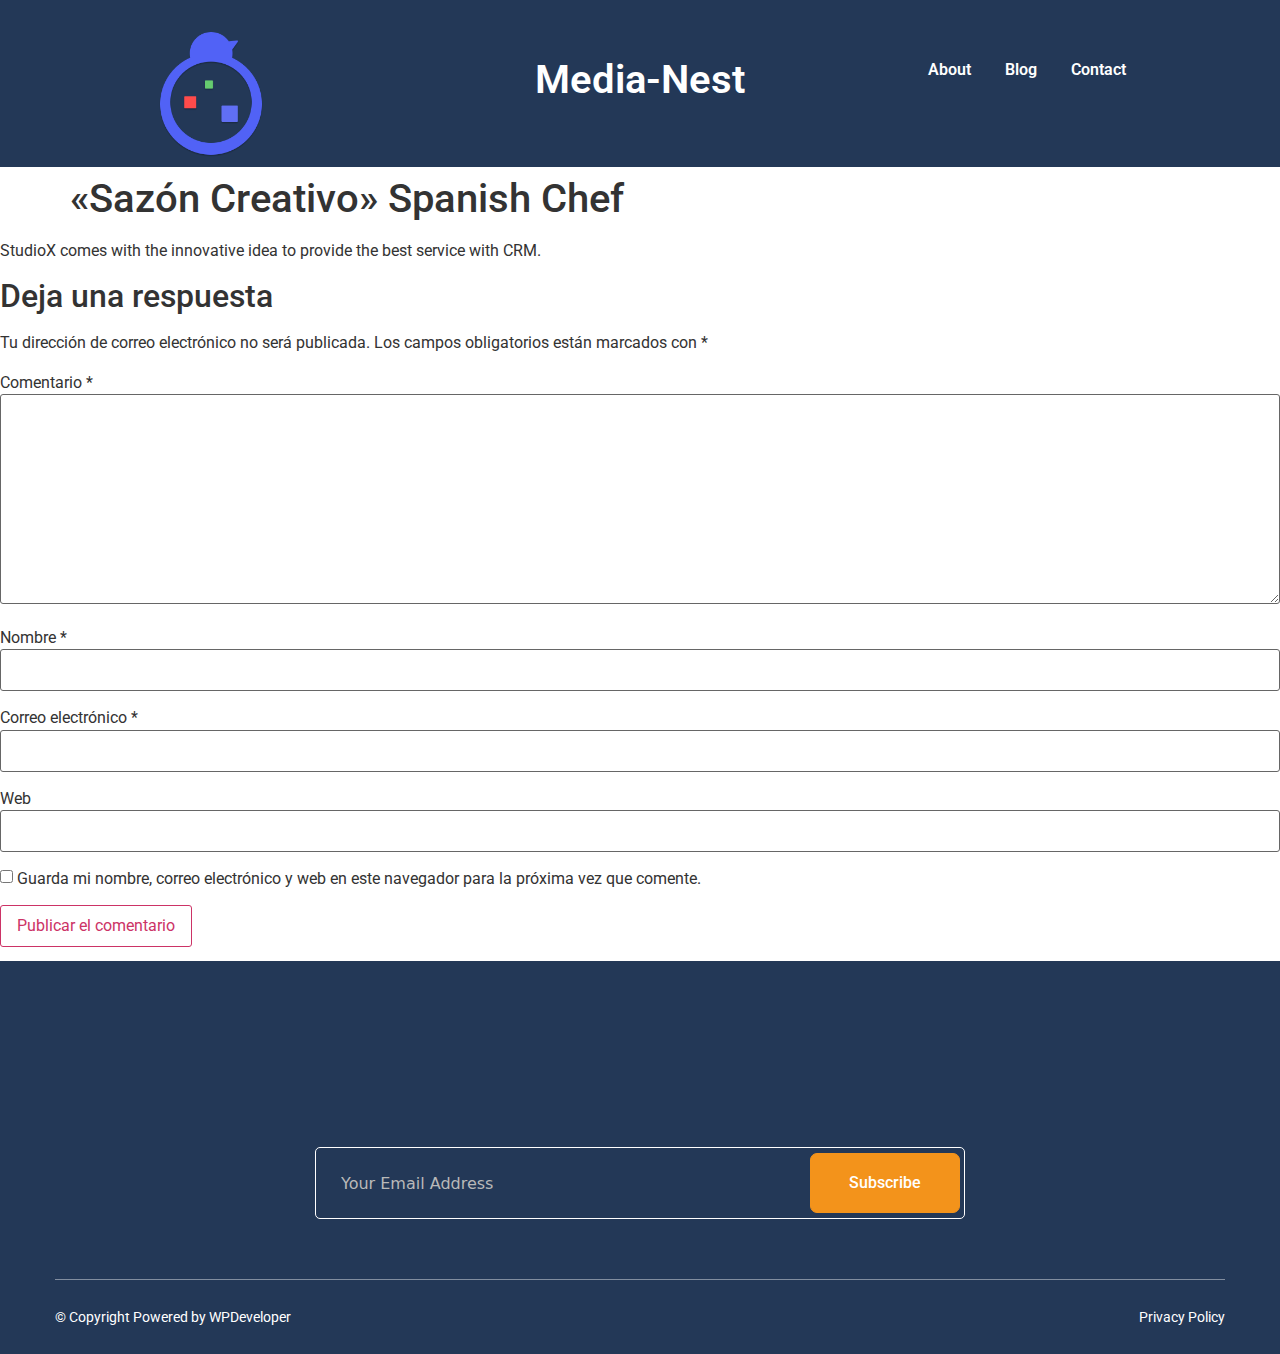
<file: 2024/02/16/sazon-creativo/index.html>
<!DOCTYPE html>
<html lang="es">
<head>
	<meta charset="UTF-8">
	<meta name="viewport" content="width=device-width, initial-scale=1">
	<link rel="profile" href="http://gmpg.org/xfn/11">
	<link rel="pingback" href="https://media-nest.github.io/media-nest/xmlrpc.php">
	<title>«Sazón Creativo» Spanish Chef &#8211; Media-Nest</title>
<meta name="robots" content="max-image-preview:large">
<link rel="alternate" type="application/rss+xml" title="Media-Nest &raquo; Feed" href="https://media-nest.github.io/media-nest/feed/">
<link rel="alternate" type="application/rss+xml" title="Media-Nest &raquo; Feed de los comentarios" href="https://media-nest.github.io/media-nest/comments/feed/">
<link rel="alternate" type="application/rss+xml" title="Media-Nest &raquo; Comentario «Sazón Creativo» Spanish Chef del feed" href="https://media-nest.github.io/media-nest/2024/02/16/sazon-creativo/feed/">
<script>
window._wpemojiSettings = {"baseUrl":"https:\/\/s.w.org\/images\/core\/emoji\/15.0.3\/72x72\/","ext":".png","svgUrl":"https:\/\/s.w.org\/images\/core\/emoji\/15.0.3\/svg\/","svgExt":".svg","source":{"concatemoji":"https:\/\/media-nest.github.io\/media-nest\/wp-includes\/js\/wp-emoji-release.min.js?ver=6.5.4"}};
/*! This file is auto-generated */
!function(i,n){var o,s,e;function c(e){try{var t={supportTests:e,timestamp:(new Date).valueOf()};sessionStorage.setItem(o,JSON.stringify(t))}catch(e){}}function p(e,t,n){e.clearRect(0,0,e.canvas.width,e.canvas.height),e.fillText(t,0,0);var t=new Uint32Array(e.getImageData(0,0,e.canvas.width,e.canvas.height).data),r=(e.clearRect(0,0,e.canvas.width,e.canvas.height),e.fillText(n,0,0),new Uint32Array(e.getImageData(0,0,e.canvas.width,e.canvas.height).data));return t.every(function(e,t){return e===r[t]})}function u(e,t,n){switch(t){case"flag":return n(e,"🏳️‍⚧️","🏳️​⚧️")?!1:!n(e,"🇺🇳","🇺​🇳")&&!n(e,"🏴󠁧󠁢󠁥󠁮󠁧󠁿","🏴​󠁧​󠁢​󠁥​󠁮​󠁧​󠁿");case"emoji":return!n(e,"🐦‍⬛","🐦​⬛")}return!1}function f(e,t,n){var r="undefined"!=typeof WorkerGlobalScope&&self instanceof WorkerGlobalScope?new OffscreenCanvas(300,150):i.createElement("canvas"),a=r.getContext("2d",{willReadFrequently:!0}),o=(a.textBaseline="top",a.font="600 32px Arial",{});return e.forEach(function(e){o[e]=t(a,e,n)}),o}function t(e){var t=i.createElement("script");t.src=e,t.defer=!0,i.head.appendChild(t)}"undefined"!=typeof Promise&&(o="wpEmojiSettingsSupports",s=["flag","emoji"],n.supports={everything:!0,everythingExceptFlag:!0},e=new Promise(function(e){i.addEventListener("DOMContentLoaded",e,{once:!0})}),new Promise(function(t){var n=function(){try{var e=JSON.parse(sessionStorage.getItem(o));if("object"==typeof e&&"number"==typeof e.timestamp&&(new Date).valueOf()<e.timestamp+604800&&"object"==typeof e.supportTests)return e.supportTests}catch(e){}return null}();if(!n){if("undefined"!=typeof Worker&&"undefined"!=typeof OffscreenCanvas&&"undefined"!=typeof URL&&URL.createObjectURL&&"undefined"!=typeof Blob)try{var e="postMessage("+f.toString()+"("+[JSON.stringify(s),u.toString(),p.toString()].join(",")+"));",r=new Blob([e],{type:"text/javascript"}),a=new Worker(URL.createObjectURL(r),{name:"wpTestEmojiSupports"});return void(a.onmessage=function(e){c(n=e.data),a.terminate(),t(n)})}catch(e){}c(n=f(s,u,p))}t(n)}).then(function(e){for(var t in e)n.supports[t]=e[t],n.supports.everything=n.supports.everything&&n.supports[t],"flag"!==t&&(n.supports.everythingExceptFlag=n.supports.everythingExceptFlag&&n.supports[t]);n.supports.everythingExceptFlag=n.supports.everythingExceptFlag&&!n.supports.flag,n.DOMReady=!1,n.readyCallback=function(){n.DOMReady=!0}}).then(function(){return e}).then(function(){var e;n.supports.everything||(n.readyCallback(),(e=n.source||{}).concatemoji?t(e.concatemoji):e.wpemoji&&e.twemoji&&(t(e.twemoji),t(e.wpemoji)))}))}((window,document),window._wpemojiSettings);
</script>
<link rel="stylesheet" id="hello-elementor-theme-style-css" href="https://media-nest.github.io/media-nest/wp-content/themes/hello-elementor/theme.min.css?ver=3.0.1" media="all">
<link rel="stylesheet" id="elementor-frontend-css" href="https://media-nest.github.io/media-nest/wp-content/plugins/elementor/assets/css/frontend-lite.min.css?ver=3.21.8" media="all">
<link rel="stylesheet" id="eael-general-css" href="https://media-nest.github.io/media-nest/wp-content/plugins/essential-addons-for-elementor-lite/assets/front-end/css/view/general.min.css?ver=5.9.22" media="all">
<link rel="stylesheet" id="eael-17-css" href="https://media-nest.github.io/media-nest/wp-content/uploads/essential-addons-elementor/eael-17.css?ver=1716984523" media="all">
<link rel="stylesheet" id="elementor-post-13-css" href="https://media-nest.github.io/media-nest/wp-content/uploads/elementor/css/post-13.css?ver=1718151304" media="all">
<link rel="stylesheet" id="fluentform-elementor-widget-css" href="https://media-nest.github.io/media-nest/wp-content/plugins/fluentform/assets/css/fluent-forms-elementor-widget.css?ver=5.1.18" media="all">
<link rel="stylesheet" id="elementor-post-17-css" href="https://media-nest.github.io/media-nest/wp-content/uploads/elementor/css/post-17.css?ver=1718151304" media="all">
<style id="wp-emoji-styles-inline-css">img.wp-smiley, img.emoji {
		display: inline !important;
		border: none !important;
		box-shadow: none !important;
		height: 1em !important;
		width: 1em !important;
		margin: 0 0.07em !important;
		vertical-align: -0.1em !important;
		background: none !important;
		padding: 0 !important;
	}</style>
<link rel="stylesheet" id="wp-block-library-css" href="https://media-nest.github.io/media-nest/wp-includes/css/dist/block-library/style.min.css?ver=6.5.4" media="all">
<style id="classic-theme-styles-inline-css">/*! This file is auto-generated */
.wp-block-button__link{color:#fff;background-color:#32373c;border-radius:9999px;box-shadow:none;text-decoration:none;padding:calc(.667em + 2px) calc(1.333em + 2px);font-size:1.125em}.wp-block-file__button{background:#32373c;color:#fff;text-decoration:none}</style>
<style id="global-styles-inline-css">body{--wp--preset--color--black: #000000;--wp--preset--color--cyan-bluish-gray: #abb8c3;--wp--preset--color--white: #ffffff;--wp--preset--color--pale-pink: #f78da7;--wp--preset--color--vivid-red: #cf2e2e;--wp--preset--color--luminous-vivid-orange: #ff6900;--wp--preset--color--luminous-vivid-amber: #fcb900;--wp--preset--color--light-green-cyan: #7bdcb5;--wp--preset--color--vivid-green-cyan: #00d084;--wp--preset--color--pale-cyan-blue: #8ed1fc;--wp--preset--color--vivid-cyan-blue: #0693e3;--wp--preset--color--vivid-purple: #9b51e0;--wp--preset--gradient--vivid-cyan-blue-to-vivid-purple: linear-gradient(135deg,rgba(6,147,227,1) 0%,rgb(155,81,224) 100%);--wp--preset--gradient--light-green-cyan-to-vivid-green-cyan: linear-gradient(135deg,rgb(122,220,180) 0%,rgb(0,208,130) 100%);--wp--preset--gradient--luminous-vivid-amber-to-luminous-vivid-orange: linear-gradient(135deg,rgba(252,185,0,1) 0%,rgba(255,105,0,1) 100%);--wp--preset--gradient--luminous-vivid-orange-to-vivid-red: linear-gradient(135deg,rgba(255,105,0,1) 0%,rgb(207,46,46) 100%);--wp--preset--gradient--very-light-gray-to-cyan-bluish-gray: linear-gradient(135deg,rgb(238,238,238) 0%,rgb(169,184,195) 100%);--wp--preset--gradient--cool-to-warm-spectrum: linear-gradient(135deg,rgb(74,234,220) 0%,rgb(151,120,209) 20%,rgb(207,42,186) 40%,rgb(238,44,130) 60%,rgb(251,105,98) 80%,rgb(254,248,76) 100%);--wp--preset--gradient--blush-light-purple: linear-gradient(135deg,rgb(255,206,236) 0%,rgb(152,150,240) 100%);--wp--preset--gradient--blush-bordeaux: linear-gradient(135deg,rgb(254,205,165) 0%,rgb(254,45,45) 50%,rgb(107,0,62) 100%);--wp--preset--gradient--luminous-dusk: linear-gradient(135deg,rgb(255,203,112) 0%,rgb(199,81,192) 50%,rgb(65,88,208) 100%);--wp--preset--gradient--pale-ocean: linear-gradient(135deg,rgb(255,245,203) 0%,rgb(182,227,212) 50%,rgb(51,167,181) 100%);--wp--preset--gradient--electric-grass: linear-gradient(135deg,rgb(202,248,128) 0%,rgb(113,206,126) 100%);--wp--preset--gradient--midnight: linear-gradient(135deg,rgb(2,3,129) 0%,rgb(40,116,252) 100%);--wp--preset--font-size--small: 13px;--wp--preset--font-size--medium: 20px;--wp--preset--font-size--large: 36px;--wp--preset--font-size--x-large: 42px;--wp--preset--spacing--20: 0.44rem;--wp--preset--spacing--30: 0.67rem;--wp--preset--spacing--40: 1rem;--wp--preset--spacing--50: 1.5rem;--wp--preset--spacing--60: 2.25rem;--wp--preset--spacing--70: 3.38rem;--wp--preset--spacing--80: 5.06rem;--wp--preset--shadow--natural: 6px 6px 9px rgba(0, 0, 0, 0.2);--wp--preset--shadow--deep: 12px 12px 50px rgba(0, 0, 0, 0.4);--wp--preset--shadow--sharp: 6px 6px 0px rgba(0, 0, 0, 0.2);--wp--preset--shadow--outlined: 6px 6px 0px -3px rgba(255, 255, 255, 1), 6px 6px rgba(0, 0, 0, 1);--wp--preset--shadow--crisp: 6px 6px 0px rgba(0, 0, 0, 1);}:where(.is-layout-flex){gap: 0.5em;}:where(.is-layout-grid){gap: 0.5em;}body .is-layout-flex{display: flex;}body .is-layout-flex{flex-wrap: wrap;align-items: center;}body .is-layout-flex > *{margin: 0;}body .is-layout-grid{display: grid;}body .is-layout-grid > *{margin: 0;}:where(.wp-block-columns.is-layout-flex){gap: 2em;}:where(.wp-block-columns.is-layout-grid){gap: 2em;}:where(.wp-block-post-template.is-layout-flex){gap: 1.25em;}:where(.wp-block-post-template.is-layout-grid){gap: 1.25em;}.has-black-color{color: var(--wp--preset--color--black) !important;}.has-cyan-bluish-gray-color{color: var(--wp--preset--color--cyan-bluish-gray) !important;}.has-white-color{color: var(--wp--preset--color--white) !important;}.has-pale-pink-color{color: var(--wp--preset--color--pale-pink) !important;}.has-vivid-red-color{color: var(--wp--preset--color--vivid-red) !important;}.has-luminous-vivid-orange-color{color: var(--wp--preset--color--luminous-vivid-orange) !important;}.has-luminous-vivid-amber-color{color: var(--wp--preset--color--luminous-vivid-amber) !important;}.has-light-green-cyan-color{color: var(--wp--preset--color--light-green-cyan) !important;}.has-vivid-green-cyan-color{color: var(--wp--preset--color--vivid-green-cyan) !important;}.has-pale-cyan-blue-color{color: var(--wp--preset--color--pale-cyan-blue) !important;}.has-vivid-cyan-blue-color{color: var(--wp--preset--color--vivid-cyan-blue) !important;}.has-vivid-purple-color{color: var(--wp--preset--color--vivid-purple) !important;}.has-black-background-color{background-color: var(--wp--preset--color--black) !important;}.has-cyan-bluish-gray-background-color{background-color: var(--wp--preset--color--cyan-bluish-gray) !important;}.has-white-background-color{background-color: var(--wp--preset--color--white) !important;}.has-pale-pink-background-color{background-color: var(--wp--preset--color--pale-pink) !important;}.has-vivid-red-background-color{background-color: var(--wp--preset--color--vivid-red) !important;}.has-luminous-vivid-orange-background-color{background-color: var(--wp--preset--color--luminous-vivid-orange) !important;}.has-luminous-vivid-amber-background-color{background-color: var(--wp--preset--color--luminous-vivid-amber) !important;}.has-light-green-cyan-background-color{background-color: var(--wp--preset--color--light-green-cyan) !important;}.has-vivid-green-cyan-background-color{background-color: var(--wp--preset--color--vivid-green-cyan) !important;}.has-pale-cyan-blue-background-color{background-color: var(--wp--preset--color--pale-cyan-blue) !important;}.has-vivid-cyan-blue-background-color{background-color: var(--wp--preset--color--vivid-cyan-blue) !important;}.has-vivid-purple-background-color{background-color: var(--wp--preset--color--vivid-purple) !important;}.has-black-border-color{border-color: var(--wp--preset--color--black) !important;}.has-cyan-bluish-gray-border-color{border-color: var(--wp--preset--color--cyan-bluish-gray) !important;}.has-white-border-color{border-color: var(--wp--preset--color--white) !important;}.has-pale-pink-border-color{border-color: var(--wp--preset--color--pale-pink) !important;}.has-vivid-red-border-color{border-color: var(--wp--preset--color--vivid-red) !important;}.has-luminous-vivid-orange-border-color{border-color: var(--wp--preset--color--luminous-vivid-orange) !important;}.has-luminous-vivid-amber-border-color{border-color: var(--wp--preset--color--luminous-vivid-amber) !important;}.has-light-green-cyan-border-color{border-color: var(--wp--preset--color--light-green-cyan) !important;}.has-vivid-green-cyan-border-color{border-color: var(--wp--preset--color--vivid-green-cyan) !important;}.has-pale-cyan-blue-border-color{border-color: var(--wp--preset--color--pale-cyan-blue) !important;}.has-vivid-cyan-blue-border-color{border-color: var(--wp--preset--color--vivid-cyan-blue) !important;}.has-vivid-purple-border-color{border-color: var(--wp--preset--color--vivid-purple) !important;}.has-vivid-cyan-blue-to-vivid-purple-gradient-background{background: var(--wp--preset--gradient--vivid-cyan-blue-to-vivid-purple) !important;}.has-light-green-cyan-to-vivid-green-cyan-gradient-background{background: var(--wp--preset--gradient--light-green-cyan-to-vivid-green-cyan) !important;}.has-luminous-vivid-amber-to-luminous-vivid-orange-gradient-background{background: var(--wp--preset--gradient--luminous-vivid-amber-to-luminous-vivid-orange) !important;}.has-luminous-vivid-orange-to-vivid-red-gradient-background{background: var(--wp--preset--gradient--luminous-vivid-orange-to-vivid-red) !important;}.has-very-light-gray-to-cyan-bluish-gray-gradient-background{background: var(--wp--preset--gradient--very-light-gray-to-cyan-bluish-gray) !important;}.has-cool-to-warm-spectrum-gradient-background{background: var(--wp--preset--gradient--cool-to-warm-spectrum) !important;}.has-blush-light-purple-gradient-background{background: var(--wp--preset--gradient--blush-light-purple) !important;}.has-blush-bordeaux-gradient-background{background: var(--wp--preset--gradient--blush-bordeaux) !important;}.has-luminous-dusk-gradient-background{background: var(--wp--preset--gradient--luminous-dusk) !important;}.has-pale-ocean-gradient-background{background: var(--wp--preset--gradient--pale-ocean) !important;}.has-electric-grass-gradient-background{background: var(--wp--preset--gradient--electric-grass) !important;}.has-midnight-gradient-background{background: var(--wp--preset--gradient--midnight) !important;}.has-small-font-size{font-size: var(--wp--preset--font-size--small) !important;}.has-medium-font-size{font-size: var(--wp--preset--font-size--medium) !important;}.has-large-font-size{font-size: var(--wp--preset--font-size--large) !important;}.has-x-large-font-size{font-size: var(--wp--preset--font-size--x-large) !important;}
.wp-block-navigation a:where(:not(.wp-element-button)){color: inherit;}
:where(.wp-block-post-template.is-layout-flex){gap: 1.25em;}:where(.wp-block-post-template.is-layout-grid){gap: 1.25em;}
:where(.wp-block-columns.is-layout-flex){gap: 2em;}:where(.wp-block-columns.is-layout-grid){gap: 2em;}
.wp-block-pullquote{font-size: 1.5em;line-height: 1.6;}</style>
<link rel="stylesheet" id="hello-elementor-css" href="https://media-nest.github.io/media-nest/wp-content/themes/hello-elementor/style.min.css?ver=3.0.1" media="all">
<link rel="stylesheet" id="hello-elementor-header-footer-css" href="https://media-nest.github.io/media-nest/wp-content/themes/hello-elementor/header-footer.min.css?ver=3.0.1" media="all">
<link rel="stylesheet" id="elementor-post-6-css" href="https://media-nest.github.io/media-nest/wp-content/uploads/elementor/css/post-6.css?ver=1718151304" media="all">
<link rel="stylesheet" id="swiper-css" href="https://media-nest.github.io/media-nest/wp-content/plugins/elementor/assets/lib/swiper/v8/css/swiper.min.css?ver=8.4.5" media="all">
<link rel="stylesheet" id="elementor-pro-css" href="https://media-nest.github.io/media-nest/wp-content/plugins/pro-elements/assets/css/frontend-lite.min.css?ver=3.21.0" media="all">
<link rel="stylesheet" id="elementor-global-css" href="https://media-nest.github.io/media-nest/wp-content/uploads/elementor/css/global.css?ver=1718151304" media="all">
<link rel="stylesheet" id="google-fonts-1-css" href="https://fonts.googleapis.com/css?family=Poppins%3A100%2C100italic%2C200%2C200italic%2C300%2C300italic%2C400%2C400italic%2C500%2C500italic%2C600%2C600italic%2C700%2C700italic%2C800%2C800italic%2C900%2C900italic%7CRoboto%3A100%2C100italic%2C200%2C200italic%2C300%2C300italic%2C400%2C400italic%2C500%2C500italic%2C600%2C600italic%2C700%2C700italic%2C800%2C800italic%2C900%2C900italic%7CRoboto+Slab%3A100%2C100italic%2C200%2C200italic%2C300%2C300italic%2C400%2C400italic%2C500%2C500italic%2C600%2C600italic%2C700%2C700italic%2C800%2C800italic%2C900%2C900italic&#038;display=swap&#038;ver=6.5.4" media="all">
<link rel="preconnect" href="https://fonts.gstatic.com/" crossorigin>
<script src="https://media-nest.github.io/media-nest/wp-includes/js/jquery/jquery.min.js?ver=3.7.1" id="jquery-core-js"></script>
<script src="https://media-nest.github.io/media-nest/wp-includes/js/jquery/jquery-migrate.min.js?ver=3.4.1" id="jquery-migrate-js"></script>
<link rel="https://api.w.org/" href="https://media-nest.github.io/media-nest/wp-json/">
<link rel="alternate" type="application/json" href="https://media-nest.github.io/media-nest/wp-json/wp/v2/posts/28">
<link rel="EditURI" type="application/rsd+xml" title="RSD" href="https://media-nest.github.io/media-nest/xmlrpc.php?rsd">
<meta name="generator" content="WordPress 6.5.4">
<link rel="canonical" href="https://media-nest.github.io/media-nest/2024/02/16/sazon-creativo/">
<link rel="shortlink" href="https://media-nest.github.io/media-nest/?p=28">
<link rel="alternate" type="application/json+oembed" href="https://media-nest.github.io/media-nest/wp-json/oembed/1.0/embed?url=https%3A%2F%2Fmedia-nest.github.io%2Fmedia-nest%2F2024%2F02%2F16%2Fsazon-creativo%2F">
<link rel="alternate" type="text/xml+oembed" href="https://media-nest.github.io/media-nest/wp-json/oembed/1.0/embed?url=https%3A%2F%2Fmedia-nest.github.io%2Fmedia-nest%2F2024%2F02%2F16%2Fsazon-creativo%2F#038;format=xml">
<meta name="generator" content="Elementor 3.21.8; features: e_optimized_assets_loading, e_optimized_css_loading, e_font_icon_svg, additional_custom_breakpoints, e_lazyload; settings: css_print_method-external, google_font-enabled, font_display-swap">
			<style>.e-con.e-parent:nth-of-type(n+4):not(.e-lazyloaded):not(.e-no-lazyload),
				.e-con.e-parent:nth-of-type(n+4):not(.e-lazyloaded):not(.e-no-lazyload) * {
					background-image: none !important;
				}
				@media screen and (max-height: 1024px) {
					.e-con.e-parent:nth-of-type(n+3):not(.e-lazyloaded):not(.e-no-lazyload),
					.e-con.e-parent:nth-of-type(n+3):not(.e-lazyloaded):not(.e-no-lazyload) * {
						background-image: none !important;
					}
				}
				@media screen and (max-height: 640px) {
					.e-con.e-parent:nth-of-type(n+2):not(.e-lazyloaded):not(.e-no-lazyload),
					.e-con.e-parent:nth-of-type(n+2):not(.e-lazyloaded):not(.e-no-lazyload) * {
						background-image: none !important;
					}
				}</style>
			<link rel="icon" href="https://media-nest.github.io/media-nest/wp-content/uploads/2024/04/Vector.png" sizes="32x32">
<link rel="icon" href="https://media-nest.github.io/media-nest/wp-content/uploads/2024/04/Vector.png" sizes="192x192">
<link rel="apple-touch-icon" href="https://media-nest.github.io/media-nest/wp-content/uploads/2024/04/Vector.png">
<meta name="msapplication-TileImage" content="https://media-nest.github.io/media-nest/wp-content/uploads/2024/04/Vector.png">
</head>
<body class="post-template-default single single-post postid-28 single-format-standard wp-custom-logo elementor-default elementor-kit-6 elementor-page elementor-page-28">
		<div data-elementor-type="templately-header" data-elementor-id="13" class="elementor elementor-13" data-elementor-post-type="templately_library" data-elementor-title="Header">
			<div class="elementor-element elementor-element-68d2f5a e-grid e-con-boxed e-con e-parent" data-id="68d2f5a" data-element_type="container" data-settings="{&quot;background_background&quot;:&quot;classic&quot;}">
					<div class="e-con-inner">
				<div class="elementor-element elementor-element-09c0fcd elementor-widget__width-auto elementor-widget elementor-widget-theme-site-logo elementor-widget-image" data-id="09c0fcd" data-element_type="widget" data-widget_type="theme-site-logo.default">
				<div class="elementor-widget-container">
			<style>/*! elementor - v3.21.0 - 26-05-2024 */
.elementor-widget-image{text-align:center}.elementor-widget-image a{display:inline-block}.elementor-widget-image a img[src$=".svg"]{width:48px}.elementor-widget-image img{vertical-align:middle;display:inline-block}</style>						<a href="https://media-nest.github.io/media-nest">
			<img width="125" height="150" src="https://media-nest.github.io/media-nest/wp-content/uploads/2024/04/Vector.png" class="attachment-thumbnail size-thumbnail wp-image-64" alt="">				</a>
									</div>
				</div>
				<div class="elementor-element elementor-element-f68f53a elementor-widget elementor-widget-theme-site-title elementor-widget-heading" data-id="f68f53a" data-element_type="widget" data-widget_type="theme-site-title.default">
				<div class="elementor-widget-container">
			<style>/*! elementor - v3.21.0 - 26-05-2024 */
.elementor-heading-title{padding:0;margin:0;line-height:1}.elementor-widget-heading .elementor-heading-title[class*=elementor-size-]>a{color:inherit;font-size:inherit;line-height:inherit}.elementor-widget-heading .elementor-heading-title.elementor-size-small{font-size:15px}.elementor-widget-heading .elementor-heading-title.elementor-size-medium{font-size:19px}.elementor-widget-heading .elementor-heading-title.elementor-size-large{font-size:29px}.elementor-widget-heading .elementor-heading-title.elementor-size-xl{font-size:39px}.elementor-widget-heading .elementor-heading-title.elementor-size-xxl{font-size:59px}</style>
<h1 class="elementor-heading-title elementor-size-default"><a href="https://media-nest.github.io/media-nest">Media-Nest</a></h1>		</div>
				</div>
				<div class="elementor-element elementor-element-50752ca elementor-nav-menu__align-center elementor-nav-menu--dropdown-none elementor-widget elementor-widget-nav-menu" data-id="50752ca" data-element_type="widget" data-settings="{&quot;layout&quot;:&quot;horizontal&quot;,&quot;submenu_icon&quot;:{&quot;value&quot;:&quot;&lt;svg class=\&quot;e-font-icon-svg e-fas-caret-down\&quot; viewBox=\&quot;0 0 320 512\&quot; xmlns=\&quot;http:\/\/www.w3.org\/2000\/svg\&quot;&gt;&lt;path d=\&quot;M31.3 192h257.3c17.8 0 26.7 21.5 14.1 34.1L174.1 354.8c-7.8 7.8-20.5 7.8-28.3 0L17.2 226.1C4.6 213.5 13.5 192 31.3 192z\&quot;&gt;&lt;\/path&gt;&lt;\/svg&gt;&quot;,&quot;library&quot;:&quot;fa-solid&quot;}}" data-widget_type="nav-menu.default">
				<div class="elementor-widget-container">
			<link rel="stylesheet" href="https://media-nest.github.io/media-nest/wp-content/plugins/pro-elements/assets/css/widget-nav-menu.min.css">			<nav class="elementor-nav-menu--main elementor-nav-menu__container elementor-nav-menu--layout-horizontal e--pointer-underline e--animation-slide">
				<ul id="menu-1-50752ca" class="elementor-nav-menu">
<li class="menu-item menu-item-type-post_type menu-item-object-page menu-item-home menu-item-34"><a href="https://media-nest.github.io/media-nest/" class="elementor-item">About</a></li>
<li class="menu-item menu-item-type-custom menu-item-object-custom menu-item-32"><a href="#blog" class="elementor-item elementor-item-anchor">Blog</a></li>
<li class="menu-item menu-item-type-custom menu-item-object-custom menu-item-33"><a href="#contact" class="elementor-item elementor-item-anchor">Contact</a></li>
</ul>			</nav>
						<nav class="elementor-nav-menu--dropdown elementor-nav-menu__container" aria-hidden="true">
				<ul id="menu-2-50752ca" class="elementor-nav-menu">
<li class="menu-item menu-item-type-post_type menu-item-object-page menu-item-home menu-item-34"><a href="https://media-nest.github.io/media-nest/" class="elementor-item" tabindex="-1">About</a></li>
<li class="menu-item menu-item-type-custom menu-item-object-custom menu-item-32"><a href="#blog" class="elementor-item elementor-item-anchor" tabindex="-1">Blog</a></li>
<li class="menu-item menu-item-type-custom menu-item-object-custom menu-item-33"><a href="#contact" class="elementor-item elementor-item-anchor" tabindex="-1">Contact</a></li>
</ul>			</nav>
				</div>
				</div>
					</div>
				</div>
				</div>
		
<main id="content" class="site-main post-28 post type-post status-publish format-standard has-post-thumbnail hentry category-saas-case">

			<header class="page-header">
			<h1 class="entry-title">«Sazón Creativo» Spanish Chef</h1>		</header>
	
	<div class="page-content">
		
<p>StudioX comes with the innovative idea to provide the best service with CRM.</p>
		<div class="post-tags">
					</div>
			</div>

	<section id="comments" class="comments-area">

	
	<div id="respond" class="comment-respond">
		<h2 id="reply-title" class="comment-reply-title">Deja una respuesta <small><a rel="nofollow" id="cancel-comment-reply-link" href="https://media-nest.github.io/media-nest/2024/02/16/sazon-creativo/#respond" style="display:none;">Cancelar la respuesta</a></small>
</h2>
<form action="https://media-nest.github.io/media-nest/wp-comments-post.php" method="post" id="commentform" class="comment-form" novalidate>
<p class="comment-notes"><span id="email-notes">Tu dirección de correo electrónico no será publicada.</span> <span class="required-field-message">Los campos obligatorios están marcados con <span class="required">*</span></span></p>
<p class="comment-form-comment"><label for="comment">Comentario <span class="required">*</span></label> <textarea id="comment" name="comment" cols="45" rows="8" maxlength="65525" required></textarea></p>
<p class="comment-form-author"><label for="author">Nombre <span class="required">*</span></label> <input id="author" name="author" type="text" value="" size="30" maxlength="245" autocomplete="name" required></p>
<p class="comment-form-email"><label for="email">Correo electrónico <span class="required">*</span></label> <input id="email" name="email" type="email" value="" size="30" maxlength="100" aria-describedby="email-notes" autocomplete="email" required></p>
<p class="comment-form-url"><label for="url">Web</label> <input id="url" name="url" type="url" value="" size="30" maxlength="200" autocomplete="url"></p>
<p class="comment-form-cookies-consent"><input id="wp-comment-cookies-consent" name="wp-comment-cookies-consent" type="checkbox" value="yes"> <label for="wp-comment-cookies-consent">Guarda mi nombre, correo electrónico y web en este navegador para la próxima vez que comente.</label></p>
<p class="form-submit"><input name="submit" type="submit" id="submit" class="submit" value="Publicar el comentario"> <input type="hidden" name="comment_post_ID" value="28" id="comment_post_ID">
<input type="hidden" name="comment_parent" id="comment_parent" value="0">
</p>
</form>	</div>
<!-- #respond -->
	
</section><!-- .comments-area -->

</main>

			<div data-elementor-type="templately-footer" data-elementor-id="17" class="elementor elementor-17" data-elementor-post-type="templately_library" data-elementor-title="Footer">
					<section class="elementor-section elementor-top-section elementor-element elementor-element-dbc712b elementor-section-content-middle elementor-reverse-mobile elementor-section-boxed elementor-section-height-default elementor-section-height-default" data-id="dbc712b" data-element_type="section" id="contact" data-settings="{&quot;background_background&quot;:&quot;classic&quot;}">
						<div class="elementor-container elementor-column-gap-no">
					<div class="elementor-column elementor-col-100 elementor-top-column elementor-element elementor-element-b0afc3b" data-id="b0afc3b" data-element_type="column">
			<div class="elementor-widget-wrap elementor-element-populated">
						<div class="elementor-element elementor-element-53c9dd1 animated-slow elementor-invisible elementor-widget elementor-widget-heading" data-id="53c9dd1" data-element_type="widget" data-settings="{&quot;_animation&quot;:&quot;fadeIn&quot;}" data-widget_type="heading.default">
				<div class="elementor-widget-container">
			<h2 class="elementor-heading-title elementor-size-default">Subscribe For Update</h2>		</div>
				</div>
				<div class="elementor-element elementor-element-74f2cd8 animated-slow elementor-invisible elementor-widget elementor-widget-heading" data-id="74f2cd8" data-element_type="widget" data-settings="{&quot;_animation&quot;:&quot;fadeIn&quot;,&quot;_animation_delay&quot;:200}" data-widget_type="heading.default">
				<div class="elementor-widget-container">
			<p class="elementor-heading-title elementor-size-default">Stay up to date with the latest development news from SaaSByte.
</p>		</div>
				</div>
				<div class="elementor-element elementor-element-47f9cba elementor-widget__width-initial eael-fluentform-form-button-custom elementor-widget elementor-widget-eael-fluentform" data-id="47f9cba" data-element_type="widget" data-widget_type="eael-fluentform.default">
				<div class="elementor-widget-container">
			        <div class="eael-contact-form eael-fluent-form-wrapper clearfix eael-contact-form-align-default eael-fluent-form-subscription">

            
            <div class="fluentform ff-default fluentform_wrapper_3 ffs_default_wrap">
<form data-form_id="3" id="fluentform_3" class="frm-fluent-form fluent_form_3 ff-el-form-top ff_form_instance_3_1 ff-form-loading ffs_default" data-form_instance="ff_form_instance_3_1" method="POST"><fieldset style="border: none!important;margin: 0!important;padding: 0!important;background-color: transparent!important;box-shadow: none!important;outline: none!important; min-inline-size: 100%;">
                    <legend class="ff_screen_reader_title" style="display: block; margin: 0!important;padding: 0!important;height: 0!important;text-indent: -999999px;width: 0!important;overflow:hidden;">Subscription Form</legend>
<input type="hidden" name="__fluent_form_embded_post_id" value="28"><input type="hidden" id="_fluentform_3_fluentformnonce" name="_fluentform_3_fluentformnonce" value="595ccbf874"><input type="hidden" name="_wp_http_referer" value="/wordpress/2024/02/16/sazon-creativo/?simply_static_page=11502"><div data-name="ff_cn_id_1" class="ff-t-container ff-column-container ff_columns_total_2  ">
<div class="ff-t-cell ff-t-column-1" style="flex-basis: 50%;"><div class="ff-el-group"><div class="ff-el-input--content"><input type="email" name="email" id="ff_3_email" class="ff-el-form-control" placeholder="Your Email Address" data-name="email" aria-invalid="false" aria-required="true"></div></div></div>
<div class="ff-t-cell ff-t-column-2" style="flex-basis: 50%;"><div class="ff-el-group ff-text-left ff_submit_btn_wrapper ff_submit_btn_wrapper_custom">
<button class="ff-btn ff-btn-submit ff-btn-md ff_btn_style wpf_has_custom_css" type="submit" name="custom_submit_button-3_1" data-name="custom_submit_button-3_1">Subscribe</button><style>form.fluent_form_3 .wpf_has_custom_css.ff-btn-submit { background-color:#409EFF;border-color:#409EFF;color:#ffffff;min-width:100%; }form.fluent_form_3 .wpf_has_custom_css.ff-btn-submit:hover { background-color:#ffffff;border-color:#409EFF;color:#409EFF;min-width:100%; }</style>
</div></div>
</div>
</fieldset></form>
<div id="fluentform_3_errors" class="ff-errors-in-stack ff_form_instance_3_1 ff-form-loading_errors ff_form_instance_3_1_errors"></div>
</div>        <script type="text/javascript">window.fluent_form_ff_form_instance_3_1 = {"id":"3","settings":{"layout":{"labelPlacement":"top","helpMessagePlacement":"with_label","errorMessagePlacement":"inline","asteriskPlacement":"asterisk-right"},"restrictions":{"denyEmptySubmission":{"enabled":false}}},"form_instance":"ff_form_instance_3_1","form_id_selector":"fluentform_3","rules":{"email":{"required":{"value":true,"message":"This field is required"},"email":{"value":true,"message":"This field must contain a valid email"}}}};</script>
                </div>

        		</div>
				</div>
				<section class="elementor-section elementor-inner-section elementor-element elementor-element-085ca1d elementor-section-full_width elementor-section-content-middle elementor-section-height-default elementor-section-height-default" data-id="085ca1d" data-element_type="section">
						<div class="elementor-container elementor-column-gap-no">
					<div class="elementor-column elementor-col-33 elementor-inner-column elementor-element elementor-element-837f067" data-id="837f067" data-element_type="column">
			<div class="elementor-widget-wrap elementor-element-populated">
						<div class="elementor-element elementor-element-862b922 elementor-widget elementor-widget-heading" data-id="862b922" data-element_type="widget" data-widget_type="heading.default">
				<div class="elementor-widget-container">
			<p class="elementor-heading-title elementor-size-default">© Copyright Powered by WPDeveloper</p>		</div>
				</div>
					</div>
		</div>
				<div class="elementor-column elementor-col-33 elementor-inner-column elementor-element elementor-element-e8536ea" data-id="e8536ea" data-element_type="column">
			<div class="elementor-widget-wrap">
							</div>
		</div>
				<div class="elementor-column elementor-col-33 elementor-inner-column elementor-element elementor-element-7d84149" data-id="7d84149" data-element_type="column">
			<div class="elementor-widget-wrap elementor-element-populated">
						<div class="elementor-element elementor-element-c0e6d76 elementor-widget elementor-widget-heading" data-id="c0e6d76" data-element_type="widget" data-widget_type="heading.default">
				<div class="elementor-widget-container">
			<p class="elementor-heading-title elementor-size-default"><a href="#">Privacy Policy</a></p>		</div>
				</div>
					</div>
		</div>
					</div>
		</section>
					</div>
		</div>
					</div>
		</section>
				</div>
					<script type="text/javascript">const lazyloadRunObserver = () => {
					const lazyloadBackgrounds = document.querySelectorAll( `.e-con.e-parent:not(.e-lazyloaded)` );
					const lazyloadBackgroundObserver = new IntersectionObserver( ( entries ) => {
						entries.forEach( ( entry ) => {
							if ( entry.isIntersecting ) {
								let lazyloadBackground = entry.target;
								if( lazyloadBackground ) {
									lazyloadBackground.classList.add( 'e-lazyloaded' );
								}
								lazyloadBackgroundObserver.unobserve( entry.target );
							}
						});
					}, { rootMargin: '200px 0px 200px 0px' } );
					lazyloadBackgrounds.forEach( ( lazyloadBackground ) => {
						lazyloadBackgroundObserver.observe( lazyloadBackground );
					} );
				};
				const events = [
					'DOMContentLoaded',
					'elementor/lazyload/observe',
				];
				events.forEach( ( event ) => {
					document.addEventListener( event, lazyloadRunObserver );
				} );</script>
			<link rel="stylesheet" id="fluent-form-styles-css" href="https://media-nest.github.io/media-nest/wp-content/plugins/fluentform/assets/css/fluent-forms-public.css?ver=5.1.18" media="all">
<link rel="stylesheet" id="fluentform-public-default-css" href="https://media-nest.github.io/media-nest/wp-content/plugins/fluentform/assets/css/fluentform-public-default.css?ver=5.1.18" media="all">
<link rel="stylesheet" id="e-animations-css" href="https://media-nest.github.io/media-nest/wp-content/plugins/elementor/assets/lib/animations/animations.min.css?ver=3.21.8" media="all">
<script id="eael-general-js-extra">var localize = {"ajaxurl":"https:\/\/media-nest.github.io\/media-nest\/wp-admin\/admin-ajax.php","nonce":"37d3233608","i18n":{"added":"Añadido","compare":"Comparar","loading":"Cargando..."},"eael_translate_text":{"required_text":"es un campo obligatorio","invalid_text":"No válido","billing_text":"Facturación","shipping_text":"Envío","fg_mfp_counter_text":"de"},"page_permalink":"https:\/\/media-nest.github.io\/media-nest\/2024\/02\/16\/sazon-creativo\/","cart_redirectition":"","cart_page_url":"","el_breakpoints":{"mobile":{"label":"Móvil vertical","value":767,"default_value":767,"direction":"max","is_enabled":true},"mobile_extra":{"label":"Móvil horizontal","value":880,"default_value":880,"direction":"max","is_enabled":false},"tablet":{"label":"Tableta vertical","value":1024,"default_value":1024,"direction":"max","is_enabled":true},"tablet_extra":{"label":"Tableta horizontal","value":1200,"default_value":1200,"direction":"max","is_enabled":false},"laptop":{"label":"Portátil","value":1366,"default_value":1366,"direction":"max","is_enabled":false},"widescreen":{"label":"Pantalla grande","value":2400,"default_value":2400,"direction":"min","is_enabled":false}}};</script>
<script src="https://media-nest.github.io/media-nest/wp-content/plugins/essential-addons-for-elementor-lite/assets/front-end/js/view/general.min.js?ver=5.9.22" id="eael-general-js"></script>
<script src="https://media-nest.github.io/media-nest/wp-content/uploads/essential-addons-elementor/eael-17.js?ver=1716984523" id="eael-17-js"></script>
<script src="https://media-nest.github.io/media-nest/wp-content/themes/hello-elementor/assets/js/hello-frontend.min.js?ver=3.0.1" id="hello-theme-frontend-js"></script>
<script src="https://media-nest.github.io/media-nest/wp-content/plugins/pro-elements/assets/lib/smartmenus/jquery.smartmenus.min.js?ver=1.2.1" id="smartmenus-js"></script>
<script src="https://media-nest.github.io/media-nest/wp-includes/js/comment-reply.min.js?ver=6.5.4" id="comment-reply-js" async data-wp-strategy="async"></script>
<script id="fluent-form-submission-js-extra">var fluentFormVars = {"ajaxUrl":"https:\/\/media-nest.github.io\/media-nest\/wp-admin\/admin-ajax.php","forms":[],"step_text":"Paso %activeStep% de %totalStep% - %stepTitle%","is_rtl":"","date_i18n":{"previousMonth":"Mes anterior","nextMonth":"Mes siguiente","months":{"shorthand":["Ene","Feb","Mar","Abr","Mayo","Jun","Jul","Ago","Sep","Oct","Nov","Dic"],"longhand":["Enero","Febrero","Marzo","Abril","Mayo","Junio","Julio","Agosto","Septiembre","Octubre","Noviembre","Diciembre"]},"weekdays":{"longhand":["Domingo","Lunes","Martes","Miércoles","Jueves","Viernes","Sábado"],"shorthand":["Dom","Lun","Mar","Mie","Jue","Vie","Sáb"]},"daysInMonth":[31,28,31,30,31,30,31,31,30,31,30,31],"rangeSeparator":" a ","weekAbbreviation":"Sem","scrollTitle":"Scroll para aumentar","toggleTitle":"Haz clic para alternar","amPM":["AM","PM"],"yearAriaLabel":"Año","firstDayOfWeek":1},"pro_version":"","fluentform_version":"5.1.18","force_init":"","stepAnimationDuration":"350","upload_completed_txt":"100% Completado","upload_start_txt":"0% Completado","uploading_txt":"Subiendo","choice_js_vars":{"noResultsText":"No se han encontrado resultados","loadingText":"Cargando…","noChoicesText":"No hay opciones para elegir","itemSelectText":"Pulsa para seleccionar","maxItemText":"Sólo se pueden añadir %%maxItemCount%% opciones"},"input_mask_vars":{"clearIfNotMatch":false}};</script>
<script src="https://media-nest.github.io/media-nest/wp-content/plugins/fluentform/assets/js/form-submission.js?ver=5.1.18" id="fluent-form-submission-js"></script>
<script src="https://media-nest.github.io/media-nest/wp-content/plugins/pro-elements/assets/js/webpack-pro.runtime.min.js?ver=3.21.0" id="elementor-pro-webpack-runtime-js"></script>
<script src="https://media-nest.github.io/media-nest/wp-content/plugins/elementor/assets/js/webpack.runtime.min.js?ver=3.21.8" id="elementor-webpack-runtime-js"></script>
<script src="https://media-nest.github.io/media-nest/wp-content/plugins/elementor/assets/js/frontend-modules.min.js?ver=3.21.8" id="elementor-frontend-modules-js"></script>
<script src="https://media-nest.github.io/media-nest/wp-includes/js/dist/vendor/wp-polyfill-inert.min.js?ver=3.1.2" id="wp-polyfill-inert-js"></script>
<script src="https://media-nest.github.io/media-nest/wp-includes/js/dist/vendor/regenerator-runtime.min.js?ver=0.14.0" id="regenerator-runtime-js"></script>
<script src="https://media-nest.github.io/media-nest/wp-includes/js/dist/vendor/wp-polyfill.min.js?ver=3.15.0" id="wp-polyfill-js"></script>
<script src="https://media-nest.github.io/media-nest/wp-includes/js/dist/hooks.min.js?ver=2810c76e705dd1a53b18" id="wp-hooks-js"></script>
<script src="https://media-nest.github.io/media-nest/wp-includes/js/dist/i18n.min.js?ver=5e580eb46a90c2b997e6" id="wp-i18n-js"></script>
<script id="wp-i18n-js-after">
wp.i18n.setLocaleData( { 'text directionltr': [ 'ltr' ] } );
</script>
<script id="elementor-pro-frontend-js-before">var ElementorProFrontendConfig = {"ajaxurl":"https:\/\/media-nest.github.io\/media-nest\/wp-admin\/admin-ajax.php","nonce":"a0eb999610","urls":{"assets":"https:\/\/media-nest.github.io\/media-nest\/wp-content\/plugins\/pro-elements\/assets\/","rest":"https:\/\/media-nest.github.io\/media-nest\/wp-json\/"},"shareButtonsNetworks":{"facebook":{"title":"Facebook","has_counter":true},"twitter":{"title":"Twitter"},"linkedin":{"title":"LinkedIn","has_counter":true},"pinterest":{"title":"Pinterest","has_counter":true},"reddit":{"title":"Reddit","has_counter":true},"vk":{"title":"VK","has_counter":true},"odnoklassniki":{"title":"OK","has_counter":true},"tumblr":{"title":"Tumblr"},"digg":{"title":"Digg"},"skype":{"title":"Skype"},"stumbleupon":{"title":"StumbleUpon","has_counter":true},"mix":{"title":"Mix"},"telegram":{"title":"Telegram"},"pocket":{"title":"Pocket","has_counter":true},"xing":{"title":"XING","has_counter":true},"whatsapp":{"title":"WhatsApp"},"email":{"title":"Email"},"print":{"title":"Print"},"x-twitter":{"title":"X"},"threads":{"title":"Threads"}},"facebook_sdk":{"lang":"es_ES","app_id":""},"lottie":{"defaultAnimationUrl":"https:\/\/media-nest.github.io\/media-nest\/wp-content\/plugins\/pro-elements\/modules\/lottie\/assets\/animations\/default.json"}};</script>
<script src="https://media-nest.github.io/media-nest/wp-content/plugins/pro-elements/assets/js/frontend.min.js?ver=3.21.0" id="elementor-pro-frontend-js"></script>
<script src="https://media-nest.github.io/media-nest/wp-content/plugins/elementor/assets/lib/waypoints/waypoints.min.js?ver=4.0.2" id="elementor-waypoints-js"></script>
<script src="https://media-nest.github.io/media-nest/wp-includes/js/jquery/ui/core.min.js?ver=1.13.2" id="jquery-ui-core-js"></script>
<script id="elementor-frontend-js-before">var elementorFrontendConfig = {"environmentMode":{"edit":false,"wpPreview":false,"isScriptDebug":false},"i18n":{"shareOnFacebook":"Compartir en Facebook","shareOnTwitter":"Compartir en Twitter","pinIt":"Pinear","download":"Descargar","downloadImage":"Descargar imagen","fullscreen":"Pantalla completa","zoom":"Zoom","share":"Compartir","playVideo":"Reproducir vídeo","previous":"Anterior","next":"Siguiente","close":"Cerrar","a11yCarouselWrapperAriaLabel":"Carrusel | Scroll horizontal: Flecha izquierda y derecha","a11yCarouselPrevSlideMessage":"Diapositiva anterior","a11yCarouselNextSlideMessage":"Diapositiva siguiente","a11yCarouselFirstSlideMessage":"Esta es la primera diapositiva","a11yCarouselLastSlideMessage":"Esta es la última diapositiva","a11yCarouselPaginationBulletMessage":"Ir a la diapositiva"},"is_rtl":false,"breakpoints":{"xs":0,"sm":480,"md":768,"lg":1025,"xl":1440,"xxl":1600},"responsive":{"breakpoints":{"mobile":{"label":"Móvil vertical","value":767,"default_value":767,"direction":"max","is_enabled":true},"mobile_extra":{"label":"Móvil horizontal","value":880,"default_value":880,"direction":"max","is_enabled":false},"tablet":{"label":"Tableta vertical","value":1024,"default_value":1024,"direction":"max","is_enabled":true},"tablet_extra":{"label":"Tableta horizontal","value":1200,"default_value":1200,"direction":"max","is_enabled":false},"laptop":{"label":"Portátil","value":1366,"default_value":1366,"direction":"max","is_enabled":false},"widescreen":{"label":"Pantalla grande","value":2400,"default_value":2400,"direction":"min","is_enabled":false}}},"version":"3.21.8","is_static":false,"experimentalFeatures":{"e_optimized_assets_loading":true,"e_optimized_css_loading":true,"e_font_icon_svg":true,"additional_custom_breakpoints":true,"container":true,"e_swiper_latest":true,"container_grid":true,"theme_builder_v2":true,"hello-theme-header-footer":true,"home_screen":true,"ai-layout":true,"landing-pages":true,"e_lazyload":true,"display-conditions":true,"form-submissions":true,"taxonomy-filter":true},"urls":{"assets":"https:\/\/media-nest.github.io\/media-nest\/wp-content\/plugins\/elementor\/assets\/"},"swiperClass":"swiper","settings":{"page":[],"editorPreferences":[]},"kit":{"active_breakpoints":["viewport_mobile","viewport_tablet"],"global_image_lightbox":"yes","lightbox_enable_counter":"yes","lightbox_enable_fullscreen":"yes","lightbox_enable_zoom":"yes","lightbox_enable_share":"yes","lightbox_title_src":"title","lightbox_description_src":"description","hello_header_logo_type":"logo","hello_header_menu_layout":"horizontal","hello_footer_logo_type":"logo"},"post":{"id":28,"title":"%C2%ABSaz%C3%B3n%20Creativo%C2%BB%20Spanish%20Chef%20%E2%80%93%20Media-Nest","excerpt":"","featuredImage":"https:\/\/media-nest.github.io\/media-nest\/wp-content\/uploads\/2024\/02\/Logo-sazon-creativo.jpeg"}};</script>
<script src="https://media-nest.github.io/media-nest/wp-content/plugins/elementor/assets/js/frontend.min.js?ver=3.21.8" id="elementor-frontend-js"></script>
<script src="https://media-nest.github.io/media-nest/wp-content/plugins/pro-elements/assets/js/elements-handlers.min.js?ver=3.21.0" id="pro-elements-handlers-js"></script>
            <script type="text/javascript">window.addEventListener('elementor/popup/show', function (e) {
                    var ffForms = jQuery('#elementor-popup-modal-' + e.detail.id).find('form.frm-fluent-form');

                    /**
                     * Support conversation form in elementor popup
                     * No regular form found, check for conversational form
                     */
                    if (!ffForms.length) {
                        const elements = document.getElementsByClassName('ffc_conv_form');
                        if (elements.length) {
                            let jsEvent = new CustomEvent('ff-elm-conv-form-event', {
                                detail: elements
                            });
                            document.dispatchEvent(jsEvent);
                        }
                    }
                    if (ffForms.length) {
                        jQuery.each(ffForms, function(index, ffForm) {
                            jQuery(ffForm).trigger('reInitExtras');
                            jQuery(document).trigger('ff_reinit', [ffForm]);
                        });
                    }
                });</script>
            </body>
</html>
</file>
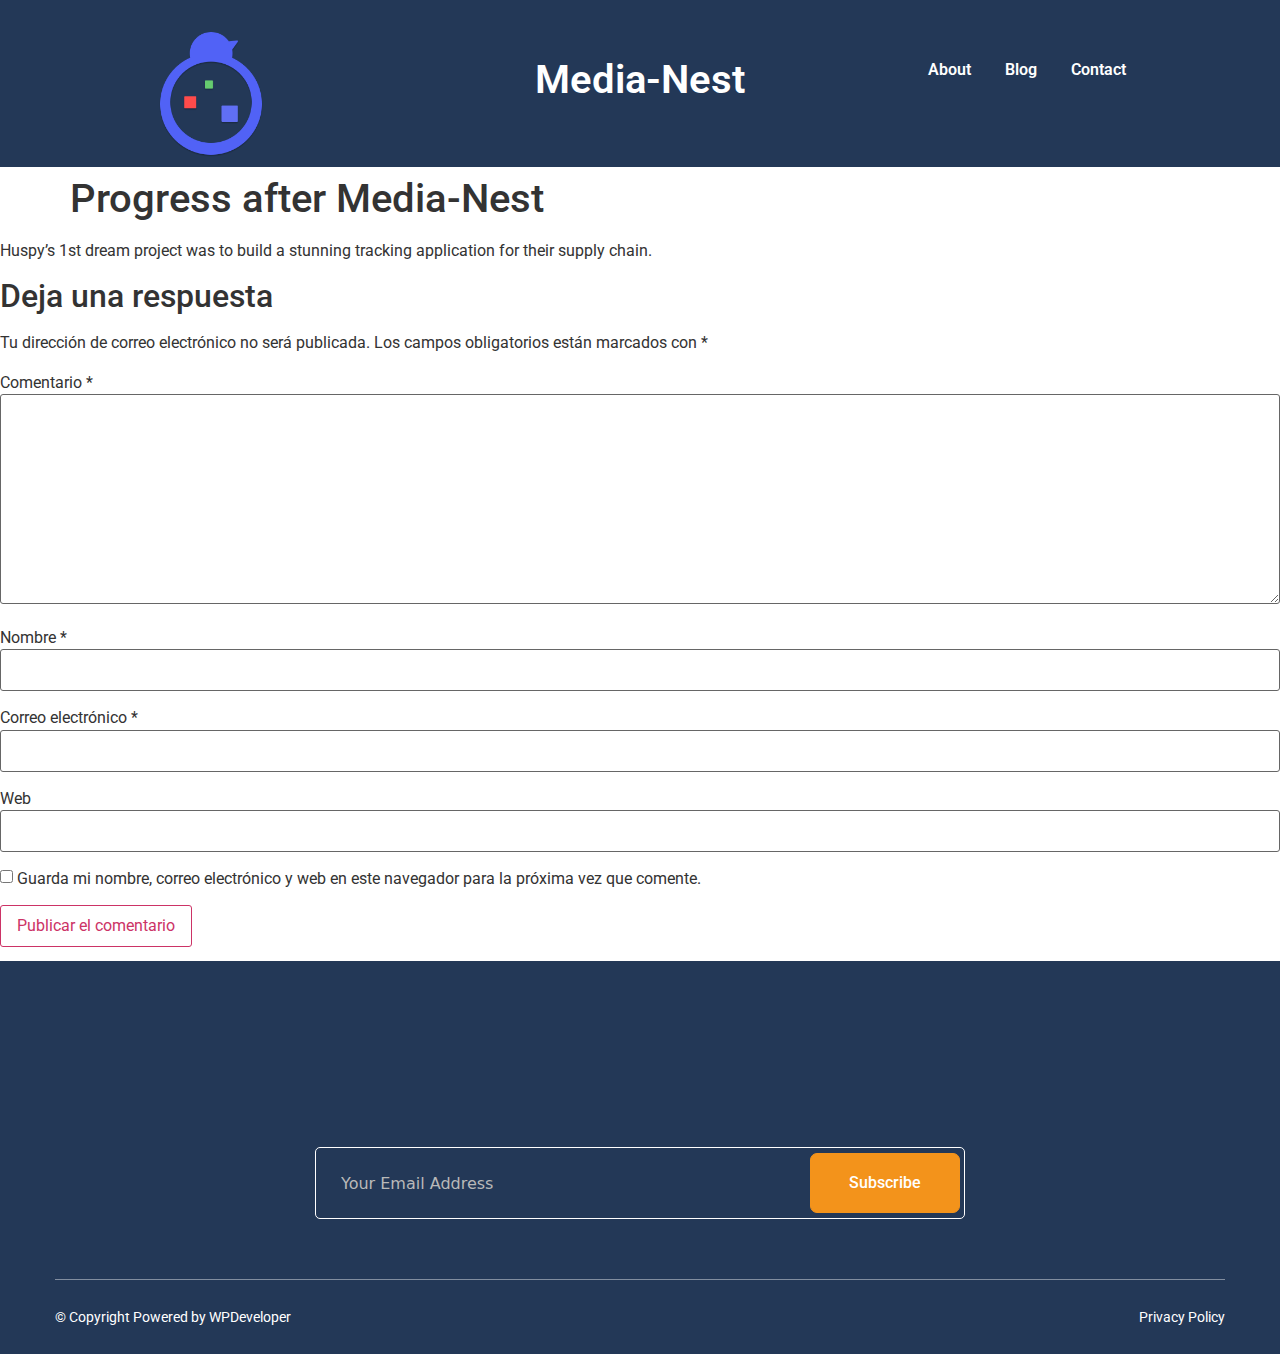
<file: 2024/04/17/graphics-media-nest/index.html>
<!DOCTYPE html>
<html lang="es">
<head>
	<meta charset="UTF-8">
	<meta name="viewport" content="width=device-width, initial-scale=1">
	<link rel="profile" href="http://gmpg.org/xfn/11">
	<link rel="pingback" href="https://media-nest.github.io/media-nest/xmlrpc.php">
	<title>Progress after Media-Nest &#8211; Media-Nest</title>
<meta name="robots" content="max-image-preview:large">
<link rel="alternate" type="application/rss+xml" title="Media-Nest &raquo; Feed" href="https://media-nest.github.io/media-nest/feed/">
<link rel="alternate" type="application/rss+xml" title="Media-Nest &raquo; Feed de los comentarios" href="https://media-nest.github.io/media-nest/comments/feed/">
<link rel="alternate" type="application/rss+xml" title="Media-Nest &raquo; Comentario Progress after Media-Nest del feed" href="https://media-nest.github.io/media-nest/2024/04/17/graphics-media-nest/feed/">
<script>
window._wpemojiSettings = {"baseUrl":"https:\/\/s.w.org\/images\/core\/emoji\/15.0.3\/72x72\/","ext":".png","svgUrl":"https:\/\/s.w.org\/images\/core\/emoji\/15.0.3\/svg\/","svgExt":".svg","source":{"concatemoji":"https:\/\/media-nest.github.io\/media-nest\/wp-includes\/js\/wp-emoji-release.min.js?ver=6.5.4"}};
/*! This file is auto-generated */
!function(i,n){var o,s,e;function c(e){try{var t={supportTests:e,timestamp:(new Date).valueOf()};sessionStorage.setItem(o,JSON.stringify(t))}catch(e){}}function p(e,t,n){e.clearRect(0,0,e.canvas.width,e.canvas.height),e.fillText(t,0,0);var t=new Uint32Array(e.getImageData(0,0,e.canvas.width,e.canvas.height).data),r=(e.clearRect(0,0,e.canvas.width,e.canvas.height),e.fillText(n,0,0),new Uint32Array(e.getImageData(0,0,e.canvas.width,e.canvas.height).data));return t.every(function(e,t){return e===r[t]})}function u(e,t,n){switch(t){case"flag":return n(e,"🏳️‍⚧️","🏳️​⚧️")?!1:!n(e,"🇺🇳","🇺​🇳")&&!n(e,"🏴󠁧󠁢󠁥󠁮󠁧󠁿","🏴​󠁧​󠁢​󠁥​󠁮​󠁧​󠁿");case"emoji":return!n(e,"🐦‍⬛","🐦​⬛")}return!1}function f(e,t,n){var r="undefined"!=typeof WorkerGlobalScope&&self instanceof WorkerGlobalScope?new OffscreenCanvas(300,150):i.createElement("canvas"),a=r.getContext("2d",{willReadFrequently:!0}),o=(a.textBaseline="top",a.font="600 32px Arial",{});return e.forEach(function(e){o[e]=t(a,e,n)}),o}function t(e){var t=i.createElement("script");t.src=e,t.defer=!0,i.head.appendChild(t)}"undefined"!=typeof Promise&&(o="wpEmojiSettingsSupports",s=["flag","emoji"],n.supports={everything:!0,everythingExceptFlag:!0},e=new Promise(function(e){i.addEventListener("DOMContentLoaded",e,{once:!0})}),new Promise(function(t){var n=function(){try{var e=JSON.parse(sessionStorage.getItem(o));if("object"==typeof e&&"number"==typeof e.timestamp&&(new Date).valueOf()<e.timestamp+604800&&"object"==typeof e.supportTests)return e.supportTests}catch(e){}return null}();if(!n){if("undefined"!=typeof Worker&&"undefined"!=typeof OffscreenCanvas&&"undefined"!=typeof URL&&URL.createObjectURL&&"undefined"!=typeof Blob)try{var e="postMessage("+f.toString()+"("+[JSON.stringify(s),u.toString(),p.toString()].join(",")+"));",r=new Blob([e],{type:"text/javascript"}),a=new Worker(URL.createObjectURL(r),{name:"wpTestEmojiSupports"});return void(a.onmessage=function(e){c(n=e.data),a.terminate(),t(n)})}catch(e){}c(n=f(s,u,p))}t(n)}).then(function(e){for(var t in e)n.supports[t]=e[t],n.supports.everything=n.supports.everything&&n.supports[t],"flag"!==t&&(n.supports.everythingExceptFlag=n.supports.everythingExceptFlag&&n.supports[t]);n.supports.everythingExceptFlag=n.supports.everythingExceptFlag&&!n.supports.flag,n.DOMReady=!1,n.readyCallback=function(){n.DOMReady=!0}}).then(function(){return e}).then(function(){var e;n.supports.everything||(n.readyCallback(),(e=n.source||{}).concatemoji?t(e.concatemoji):e.wpemoji&&e.twemoji&&(t(e.twemoji),t(e.wpemoji)))}))}((window,document),window._wpemojiSettings);
</script>
<link rel="stylesheet" id="hello-elementor-theme-style-css" href="https://media-nest.github.io/media-nest/wp-content/themes/hello-elementor/theme.min.css?ver=3.0.1" media="all">
<link rel="stylesheet" id="elementor-frontend-css" href="https://media-nest.github.io/media-nest/wp-content/plugins/elementor/assets/css/frontend-lite.min.css?ver=3.21.8" media="all">
<link rel="stylesheet" id="eael-general-css" href="https://media-nest.github.io/media-nest/wp-content/plugins/essential-addons-for-elementor-lite/assets/front-end/css/view/general.min.css?ver=5.9.22" media="all">
<link rel="stylesheet" id="eael-17-css" href="https://media-nest.github.io/media-nest/wp-content/uploads/essential-addons-elementor/eael-17.css?ver=1716985724" media="all">
<link rel="stylesheet" id="elementor-post-13-css" href="https://media-nest.github.io/media-nest/wp-content/uploads/elementor/css/post-13.css?ver=1718151304" media="all">
<link rel="stylesheet" id="fluentform-elementor-widget-css" href="https://media-nest.github.io/media-nest/wp-content/plugins/fluentform/assets/css/fluent-forms-elementor-widget.css?ver=5.1.18" media="all">
<link rel="stylesheet" id="elementor-post-17-css" href="https://media-nest.github.io/media-nest/wp-content/uploads/elementor/css/post-17.css?ver=1718151304" media="all">
<style id="wp-emoji-styles-inline-css">img.wp-smiley, img.emoji {
		display: inline !important;
		border: none !important;
		box-shadow: none !important;
		height: 1em !important;
		width: 1em !important;
		margin: 0 0.07em !important;
		vertical-align: -0.1em !important;
		background: none !important;
		padding: 0 !important;
	}</style>
<link rel="stylesheet" id="wp-block-library-css" href="https://media-nest.github.io/media-nest/wp-includes/css/dist/block-library/style.min.css?ver=6.5.4" media="all">
<style id="classic-theme-styles-inline-css">/*! This file is auto-generated */
.wp-block-button__link{color:#fff;background-color:#32373c;border-radius:9999px;box-shadow:none;text-decoration:none;padding:calc(.667em + 2px) calc(1.333em + 2px);font-size:1.125em}.wp-block-file__button{background:#32373c;color:#fff;text-decoration:none}</style>
<style id="global-styles-inline-css">body{--wp--preset--color--black: #000000;--wp--preset--color--cyan-bluish-gray: #abb8c3;--wp--preset--color--white: #ffffff;--wp--preset--color--pale-pink: #f78da7;--wp--preset--color--vivid-red: #cf2e2e;--wp--preset--color--luminous-vivid-orange: #ff6900;--wp--preset--color--luminous-vivid-amber: #fcb900;--wp--preset--color--light-green-cyan: #7bdcb5;--wp--preset--color--vivid-green-cyan: #00d084;--wp--preset--color--pale-cyan-blue: #8ed1fc;--wp--preset--color--vivid-cyan-blue: #0693e3;--wp--preset--color--vivid-purple: #9b51e0;--wp--preset--gradient--vivid-cyan-blue-to-vivid-purple: linear-gradient(135deg,rgba(6,147,227,1) 0%,rgb(155,81,224) 100%);--wp--preset--gradient--light-green-cyan-to-vivid-green-cyan: linear-gradient(135deg,rgb(122,220,180) 0%,rgb(0,208,130) 100%);--wp--preset--gradient--luminous-vivid-amber-to-luminous-vivid-orange: linear-gradient(135deg,rgba(252,185,0,1) 0%,rgba(255,105,0,1) 100%);--wp--preset--gradient--luminous-vivid-orange-to-vivid-red: linear-gradient(135deg,rgba(255,105,0,1) 0%,rgb(207,46,46) 100%);--wp--preset--gradient--very-light-gray-to-cyan-bluish-gray: linear-gradient(135deg,rgb(238,238,238) 0%,rgb(169,184,195) 100%);--wp--preset--gradient--cool-to-warm-spectrum: linear-gradient(135deg,rgb(74,234,220) 0%,rgb(151,120,209) 20%,rgb(207,42,186) 40%,rgb(238,44,130) 60%,rgb(251,105,98) 80%,rgb(254,248,76) 100%);--wp--preset--gradient--blush-light-purple: linear-gradient(135deg,rgb(255,206,236) 0%,rgb(152,150,240) 100%);--wp--preset--gradient--blush-bordeaux: linear-gradient(135deg,rgb(254,205,165) 0%,rgb(254,45,45) 50%,rgb(107,0,62) 100%);--wp--preset--gradient--luminous-dusk: linear-gradient(135deg,rgb(255,203,112) 0%,rgb(199,81,192) 50%,rgb(65,88,208) 100%);--wp--preset--gradient--pale-ocean: linear-gradient(135deg,rgb(255,245,203) 0%,rgb(182,227,212) 50%,rgb(51,167,181) 100%);--wp--preset--gradient--electric-grass: linear-gradient(135deg,rgb(202,248,128) 0%,rgb(113,206,126) 100%);--wp--preset--gradient--midnight: linear-gradient(135deg,rgb(2,3,129) 0%,rgb(40,116,252) 100%);--wp--preset--font-size--small: 13px;--wp--preset--font-size--medium: 20px;--wp--preset--font-size--large: 36px;--wp--preset--font-size--x-large: 42px;--wp--preset--spacing--20: 0.44rem;--wp--preset--spacing--30: 0.67rem;--wp--preset--spacing--40: 1rem;--wp--preset--spacing--50: 1.5rem;--wp--preset--spacing--60: 2.25rem;--wp--preset--spacing--70: 3.38rem;--wp--preset--spacing--80: 5.06rem;--wp--preset--shadow--natural: 6px 6px 9px rgba(0, 0, 0, 0.2);--wp--preset--shadow--deep: 12px 12px 50px rgba(0, 0, 0, 0.4);--wp--preset--shadow--sharp: 6px 6px 0px rgba(0, 0, 0, 0.2);--wp--preset--shadow--outlined: 6px 6px 0px -3px rgba(255, 255, 255, 1), 6px 6px rgba(0, 0, 0, 1);--wp--preset--shadow--crisp: 6px 6px 0px rgba(0, 0, 0, 1);}:where(.is-layout-flex){gap: 0.5em;}:where(.is-layout-grid){gap: 0.5em;}body .is-layout-flex{display: flex;}body .is-layout-flex{flex-wrap: wrap;align-items: center;}body .is-layout-flex > *{margin: 0;}body .is-layout-grid{display: grid;}body .is-layout-grid > *{margin: 0;}:where(.wp-block-columns.is-layout-flex){gap: 2em;}:where(.wp-block-columns.is-layout-grid){gap: 2em;}:where(.wp-block-post-template.is-layout-flex){gap: 1.25em;}:where(.wp-block-post-template.is-layout-grid){gap: 1.25em;}.has-black-color{color: var(--wp--preset--color--black) !important;}.has-cyan-bluish-gray-color{color: var(--wp--preset--color--cyan-bluish-gray) !important;}.has-white-color{color: var(--wp--preset--color--white) !important;}.has-pale-pink-color{color: var(--wp--preset--color--pale-pink) !important;}.has-vivid-red-color{color: var(--wp--preset--color--vivid-red) !important;}.has-luminous-vivid-orange-color{color: var(--wp--preset--color--luminous-vivid-orange) !important;}.has-luminous-vivid-amber-color{color: var(--wp--preset--color--luminous-vivid-amber) !important;}.has-light-green-cyan-color{color: var(--wp--preset--color--light-green-cyan) !important;}.has-vivid-green-cyan-color{color: var(--wp--preset--color--vivid-green-cyan) !important;}.has-pale-cyan-blue-color{color: var(--wp--preset--color--pale-cyan-blue) !important;}.has-vivid-cyan-blue-color{color: var(--wp--preset--color--vivid-cyan-blue) !important;}.has-vivid-purple-color{color: var(--wp--preset--color--vivid-purple) !important;}.has-black-background-color{background-color: var(--wp--preset--color--black) !important;}.has-cyan-bluish-gray-background-color{background-color: var(--wp--preset--color--cyan-bluish-gray) !important;}.has-white-background-color{background-color: var(--wp--preset--color--white) !important;}.has-pale-pink-background-color{background-color: var(--wp--preset--color--pale-pink) !important;}.has-vivid-red-background-color{background-color: var(--wp--preset--color--vivid-red) !important;}.has-luminous-vivid-orange-background-color{background-color: var(--wp--preset--color--luminous-vivid-orange) !important;}.has-luminous-vivid-amber-background-color{background-color: var(--wp--preset--color--luminous-vivid-amber) !important;}.has-light-green-cyan-background-color{background-color: var(--wp--preset--color--light-green-cyan) !important;}.has-vivid-green-cyan-background-color{background-color: var(--wp--preset--color--vivid-green-cyan) !important;}.has-pale-cyan-blue-background-color{background-color: var(--wp--preset--color--pale-cyan-blue) !important;}.has-vivid-cyan-blue-background-color{background-color: var(--wp--preset--color--vivid-cyan-blue) !important;}.has-vivid-purple-background-color{background-color: var(--wp--preset--color--vivid-purple) !important;}.has-black-border-color{border-color: var(--wp--preset--color--black) !important;}.has-cyan-bluish-gray-border-color{border-color: var(--wp--preset--color--cyan-bluish-gray) !important;}.has-white-border-color{border-color: var(--wp--preset--color--white) !important;}.has-pale-pink-border-color{border-color: var(--wp--preset--color--pale-pink) !important;}.has-vivid-red-border-color{border-color: var(--wp--preset--color--vivid-red) !important;}.has-luminous-vivid-orange-border-color{border-color: var(--wp--preset--color--luminous-vivid-orange) !important;}.has-luminous-vivid-amber-border-color{border-color: var(--wp--preset--color--luminous-vivid-amber) !important;}.has-light-green-cyan-border-color{border-color: var(--wp--preset--color--light-green-cyan) !important;}.has-vivid-green-cyan-border-color{border-color: var(--wp--preset--color--vivid-green-cyan) !important;}.has-pale-cyan-blue-border-color{border-color: var(--wp--preset--color--pale-cyan-blue) !important;}.has-vivid-cyan-blue-border-color{border-color: var(--wp--preset--color--vivid-cyan-blue) !important;}.has-vivid-purple-border-color{border-color: var(--wp--preset--color--vivid-purple) !important;}.has-vivid-cyan-blue-to-vivid-purple-gradient-background{background: var(--wp--preset--gradient--vivid-cyan-blue-to-vivid-purple) !important;}.has-light-green-cyan-to-vivid-green-cyan-gradient-background{background: var(--wp--preset--gradient--light-green-cyan-to-vivid-green-cyan) !important;}.has-luminous-vivid-amber-to-luminous-vivid-orange-gradient-background{background: var(--wp--preset--gradient--luminous-vivid-amber-to-luminous-vivid-orange) !important;}.has-luminous-vivid-orange-to-vivid-red-gradient-background{background: var(--wp--preset--gradient--luminous-vivid-orange-to-vivid-red) !important;}.has-very-light-gray-to-cyan-bluish-gray-gradient-background{background: var(--wp--preset--gradient--very-light-gray-to-cyan-bluish-gray) !important;}.has-cool-to-warm-spectrum-gradient-background{background: var(--wp--preset--gradient--cool-to-warm-spectrum) !important;}.has-blush-light-purple-gradient-background{background: var(--wp--preset--gradient--blush-light-purple) !important;}.has-blush-bordeaux-gradient-background{background: var(--wp--preset--gradient--blush-bordeaux) !important;}.has-luminous-dusk-gradient-background{background: var(--wp--preset--gradient--luminous-dusk) !important;}.has-pale-ocean-gradient-background{background: var(--wp--preset--gradient--pale-ocean) !important;}.has-electric-grass-gradient-background{background: var(--wp--preset--gradient--electric-grass) !important;}.has-midnight-gradient-background{background: var(--wp--preset--gradient--midnight) !important;}.has-small-font-size{font-size: var(--wp--preset--font-size--small) !important;}.has-medium-font-size{font-size: var(--wp--preset--font-size--medium) !important;}.has-large-font-size{font-size: var(--wp--preset--font-size--large) !important;}.has-x-large-font-size{font-size: var(--wp--preset--font-size--x-large) !important;}
.wp-block-navigation a:where(:not(.wp-element-button)){color: inherit;}
:where(.wp-block-post-template.is-layout-flex){gap: 1.25em;}:where(.wp-block-post-template.is-layout-grid){gap: 1.25em;}
:where(.wp-block-columns.is-layout-flex){gap: 2em;}:where(.wp-block-columns.is-layout-grid){gap: 2em;}
.wp-block-pullquote{font-size: 1.5em;line-height: 1.6;}</style>
<link rel="stylesheet" id="hello-elementor-css" href="https://media-nest.github.io/media-nest/wp-content/themes/hello-elementor/style.min.css?ver=3.0.1" media="all">
<link rel="stylesheet" id="hello-elementor-header-footer-css" href="https://media-nest.github.io/media-nest/wp-content/themes/hello-elementor/header-footer.min.css?ver=3.0.1" media="all">
<link rel="stylesheet" id="elementor-post-6-css" href="https://media-nest.github.io/media-nest/wp-content/uploads/elementor/css/post-6.css?ver=1718151304" media="all">
<link rel="stylesheet" id="swiper-css" href="https://media-nest.github.io/media-nest/wp-content/plugins/elementor/assets/lib/swiper/v8/css/swiper.min.css?ver=8.4.5" media="all">
<link rel="stylesheet" id="elementor-pro-css" href="https://media-nest.github.io/media-nest/wp-content/plugins/pro-elements/assets/css/frontend-lite.min.css?ver=3.21.0" media="all">
<link rel="stylesheet" id="elementor-global-css" href="https://media-nest.github.io/media-nest/wp-content/uploads/elementor/css/global.css?ver=1718151304" media="all">
<link rel="stylesheet" id="google-fonts-1-css" href="https://fonts.googleapis.com/css?family=Poppins%3A100%2C100italic%2C200%2C200italic%2C300%2C300italic%2C400%2C400italic%2C500%2C500italic%2C600%2C600italic%2C700%2C700italic%2C800%2C800italic%2C900%2C900italic%7CRoboto%3A100%2C100italic%2C200%2C200italic%2C300%2C300italic%2C400%2C400italic%2C500%2C500italic%2C600%2C600italic%2C700%2C700italic%2C800%2C800italic%2C900%2C900italic%7CRoboto+Slab%3A100%2C100italic%2C200%2C200italic%2C300%2C300italic%2C400%2C400italic%2C500%2C500italic%2C600%2C600italic%2C700%2C700italic%2C800%2C800italic%2C900%2C900italic&#038;display=swap&#038;ver=6.5.4" media="all">
<link rel="preconnect" href="https://fonts.gstatic.com/" crossorigin>
<script src="https://media-nest.github.io/media-nest/wp-includes/js/jquery/jquery.min.js?ver=3.7.1" id="jquery-core-js"></script>
<script src="https://media-nest.github.io/media-nest/wp-includes/js/jquery/jquery-migrate.min.js?ver=3.4.1" id="jquery-migrate-js"></script>
<link rel="https://api.w.org/" href="https://media-nest.github.io/media-nest/wp-json/">
<link rel="alternate" type="application/json" href="https://media-nest.github.io/media-nest/wp-json/wp/v2/posts/22">
<link rel="EditURI" type="application/rsd+xml" title="RSD" href="https://media-nest.github.io/media-nest/xmlrpc.php?rsd">
<meta name="generator" content="WordPress 6.5.4">
<link rel="canonical" href="https://media-nest.github.io/media-nest/2024/04/17/graphics-media-nest/">
<link rel="shortlink" href="https://media-nest.github.io/media-nest/?p=22">
<link rel="alternate" type="application/json+oembed" href="https://media-nest.github.io/media-nest/wp-json/oembed/1.0/embed?url=https%3A%2F%2Fmedia-nest.github.io%2Fmedia-nest%2F2024%2F04%2F17%2Fgraphics-media-nest%2F">
<link rel="alternate" type="text/xml+oembed" href="https://media-nest.github.io/media-nest/wp-json/oembed/1.0/embed?url=https%3A%2F%2Fmedia-nest.github.io%2Fmedia-nest%2F2024%2F04%2F17%2Fgraphics-media-nest%2F#038;format=xml">
<meta name="generator" content="Elementor 3.21.8; features: e_optimized_assets_loading, e_optimized_css_loading, e_font_icon_svg, additional_custom_breakpoints, e_lazyload; settings: css_print_method-external, google_font-enabled, font_display-swap">
			<style>.e-con.e-parent:nth-of-type(n+4):not(.e-lazyloaded):not(.e-no-lazyload),
				.e-con.e-parent:nth-of-type(n+4):not(.e-lazyloaded):not(.e-no-lazyload) * {
					background-image: none !important;
				}
				@media screen and (max-height: 1024px) {
					.e-con.e-parent:nth-of-type(n+3):not(.e-lazyloaded):not(.e-no-lazyload),
					.e-con.e-parent:nth-of-type(n+3):not(.e-lazyloaded):not(.e-no-lazyload) * {
						background-image: none !important;
					}
				}
				@media screen and (max-height: 640px) {
					.e-con.e-parent:nth-of-type(n+2):not(.e-lazyloaded):not(.e-no-lazyload),
					.e-con.e-parent:nth-of-type(n+2):not(.e-lazyloaded):not(.e-no-lazyload) * {
						background-image: none !important;
					}
				}</style>
			<link rel="icon" href="https://media-nest.github.io/media-nest/wp-content/uploads/2024/04/Vector.png" sizes="32x32">
<link rel="icon" href="https://media-nest.github.io/media-nest/wp-content/uploads/2024/04/Vector.png" sizes="192x192">
<link rel="apple-touch-icon" href="https://media-nest.github.io/media-nest/wp-content/uploads/2024/04/Vector.png">
<meta name="msapplication-TileImage" content="https://media-nest.github.io/media-nest/wp-content/uploads/2024/04/Vector.png">
</head>
<body class="post-template-default single single-post postid-22 single-format-standard wp-custom-logo elementor-default elementor-kit-6 elementor-page elementor-page-22">
		<div data-elementor-type="templately-header" data-elementor-id="13" class="elementor elementor-13" data-elementor-post-type="templately_library" data-elementor-title="Header">
			<div class="elementor-element elementor-element-68d2f5a e-grid e-con-boxed e-con e-parent" data-id="68d2f5a" data-element_type="container" data-settings="{&quot;background_background&quot;:&quot;classic&quot;}">
					<div class="e-con-inner">
				<div class="elementor-element elementor-element-09c0fcd elementor-widget__width-auto elementor-widget elementor-widget-theme-site-logo elementor-widget-image" data-id="09c0fcd" data-element_type="widget" data-widget_type="theme-site-logo.default">
				<div class="elementor-widget-container">
			<style>/*! elementor - v3.21.0 - 26-05-2024 */
.elementor-widget-image{text-align:center}.elementor-widget-image a{display:inline-block}.elementor-widget-image a img[src$=".svg"]{width:48px}.elementor-widget-image img{vertical-align:middle;display:inline-block}</style>						<a href="https://media-nest.github.io/media-nest">
			<img width="125" height="150" src="https://media-nest.github.io/media-nest/wp-content/uploads/2024/04/Vector.png" class="attachment-thumbnail size-thumbnail wp-image-64" alt="">				</a>
									</div>
				</div>
				<div class="elementor-element elementor-element-f68f53a elementor-widget elementor-widget-theme-site-title elementor-widget-heading" data-id="f68f53a" data-element_type="widget" data-widget_type="theme-site-title.default">
				<div class="elementor-widget-container">
			<style>/*! elementor - v3.21.0 - 26-05-2024 */
.elementor-heading-title{padding:0;margin:0;line-height:1}.elementor-widget-heading .elementor-heading-title[class*=elementor-size-]>a{color:inherit;font-size:inherit;line-height:inherit}.elementor-widget-heading .elementor-heading-title.elementor-size-small{font-size:15px}.elementor-widget-heading .elementor-heading-title.elementor-size-medium{font-size:19px}.elementor-widget-heading .elementor-heading-title.elementor-size-large{font-size:29px}.elementor-widget-heading .elementor-heading-title.elementor-size-xl{font-size:39px}.elementor-widget-heading .elementor-heading-title.elementor-size-xxl{font-size:59px}</style>
<h1 class="elementor-heading-title elementor-size-default"><a href="https://media-nest.github.io/media-nest">Media-Nest</a></h1>		</div>
				</div>
				<div class="elementor-element elementor-element-50752ca elementor-nav-menu__align-center elementor-nav-menu--dropdown-none elementor-widget elementor-widget-nav-menu" data-id="50752ca" data-element_type="widget" data-settings="{&quot;layout&quot;:&quot;horizontal&quot;,&quot;submenu_icon&quot;:{&quot;value&quot;:&quot;&lt;svg class=\&quot;e-font-icon-svg e-fas-caret-down\&quot; viewBox=\&quot;0 0 320 512\&quot; xmlns=\&quot;http:\/\/www.w3.org\/2000\/svg\&quot;&gt;&lt;path d=\&quot;M31.3 192h257.3c17.8 0 26.7 21.5 14.1 34.1L174.1 354.8c-7.8 7.8-20.5 7.8-28.3 0L17.2 226.1C4.6 213.5 13.5 192 31.3 192z\&quot;&gt;&lt;\/path&gt;&lt;\/svg&gt;&quot;,&quot;library&quot;:&quot;fa-solid&quot;}}" data-widget_type="nav-menu.default">
				<div class="elementor-widget-container">
			<link rel="stylesheet" href="https://media-nest.github.io/media-nest/wp-content/plugins/pro-elements/assets/css/widget-nav-menu.min.css">			<nav class="elementor-nav-menu--main elementor-nav-menu__container elementor-nav-menu--layout-horizontal e--pointer-underline e--animation-slide">
				<ul id="menu-1-50752ca" class="elementor-nav-menu">
<li class="menu-item menu-item-type-post_type menu-item-object-page menu-item-home menu-item-34"><a href="https://media-nest.github.io/media-nest/" class="elementor-item">About</a></li>
<li class="menu-item menu-item-type-custom menu-item-object-custom menu-item-32"><a href="#blog" class="elementor-item elementor-item-anchor">Blog</a></li>
<li class="menu-item menu-item-type-custom menu-item-object-custom menu-item-33"><a href="#contact" class="elementor-item elementor-item-anchor">Contact</a></li>
</ul>			</nav>
						<nav class="elementor-nav-menu--dropdown elementor-nav-menu__container" aria-hidden="true">
				<ul id="menu-2-50752ca" class="elementor-nav-menu">
<li class="menu-item menu-item-type-post_type menu-item-object-page menu-item-home menu-item-34"><a href="https://media-nest.github.io/media-nest/" class="elementor-item" tabindex="-1">About</a></li>
<li class="menu-item menu-item-type-custom menu-item-object-custom menu-item-32"><a href="#blog" class="elementor-item elementor-item-anchor" tabindex="-1">Blog</a></li>
<li class="menu-item menu-item-type-custom menu-item-object-custom menu-item-33"><a href="#contact" class="elementor-item elementor-item-anchor" tabindex="-1">Contact</a></li>
</ul>			</nav>
				</div>
				</div>
					</div>
				</div>
				</div>
		
<main id="content" class="site-main post-22 post type-post status-publish format-standard has-post-thumbnail hentry category-saas-case">

			<header class="page-header">
			<h1 class="entry-title">Progress after Media-Nest</h1>		</header>
	
	<div class="page-content">
		
<p>Huspy’s 1st dream project was to build a stunning tracking application for their supply chain.</p>
		<div class="post-tags">
					</div>
			</div>

	<section id="comments" class="comments-area">

	
	<div id="respond" class="comment-respond">
		<h2 id="reply-title" class="comment-reply-title">Deja una respuesta <small><a rel="nofollow" id="cancel-comment-reply-link" href="https://media-nest.github.io/media-nest/2024/04/17/graphics-media-nest/#respond" style="display:none;">Cancelar la respuesta</a></small>
</h2>
<form action="https://media-nest.github.io/media-nest/wp-comments-post.php" method="post" id="commentform" class="comment-form" novalidate>
<p class="comment-notes"><span id="email-notes">Tu dirección de correo electrónico no será publicada.</span> <span class="required-field-message">Los campos obligatorios están marcados con <span class="required">*</span></span></p>
<p class="comment-form-comment"><label for="comment">Comentario <span class="required">*</span></label> <textarea id="comment" name="comment" cols="45" rows="8" maxlength="65525" required></textarea></p>
<p class="comment-form-author"><label for="author">Nombre <span class="required">*</span></label> <input id="author" name="author" type="text" value="" size="30" maxlength="245" autocomplete="name" required></p>
<p class="comment-form-email"><label for="email">Correo electrónico <span class="required">*</span></label> <input id="email" name="email" type="email" value="" size="30" maxlength="100" aria-describedby="email-notes" autocomplete="email" required></p>
<p class="comment-form-url"><label for="url">Web</label> <input id="url" name="url" type="url" value="" size="30" maxlength="200" autocomplete="url"></p>
<p class="comment-form-cookies-consent"><input id="wp-comment-cookies-consent" name="wp-comment-cookies-consent" type="checkbox" value="yes"> <label for="wp-comment-cookies-consent">Guarda mi nombre, correo electrónico y web en este navegador para la próxima vez que comente.</label></p>
<p class="form-submit"><input name="submit" type="submit" id="submit" class="submit" value="Publicar el comentario"> <input type="hidden" name="comment_post_ID" value="22" id="comment_post_ID">
<input type="hidden" name="comment_parent" id="comment_parent" value="0">
</p>
</form>	</div>
<!-- #respond -->
	
</section><!-- .comments-area -->

</main>

			<div data-elementor-type="templately-footer" data-elementor-id="17" class="elementor elementor-17" data-elementor-post-type="templately_library" data-elementor-title="Footer">
					<section class="elementor-section elementor-top-section elementor-element elementor-element-dbc712b elementor-section-content-middle elementor-reverse-mobile elementor-section-boxed elementor-section-height-default elementor-section-height-default" data-id="dbc712b" data-element_type="section" id="contact" data-settings="{&quot;background_background&quot;:&quot;classic&quot;}">
						<div class="elementor-container elementor-column-gap-no">
					<div class="elementor-column elementor-col-100 elementor-top-column elementor-element elementor-element-b0afc3b" data-id="b0afc3b" data-element_type="column">
			<div class="elementor-widget-wrap elementor-element-populated">
						<div class="elementor-element elementor-element-53c9dd1 animated-slow elementor-invisible elementor-widget elementor-widget-heading" data-id="53c9dd1" data-element_type="widget" data-settings="{&quot;_animation&quot;:&quot;fadeIn&quot;}" data-widget_type="heading.default">
				<div class="elementor-widget-container">
			<h2 class="elementor-heading-title elementor-size-default">Subscribe For Update</h2>		</div>
				</div>
				<div class="elementor-element elementor-element-74f2cd8 animated-slow elementor-invisible elementor-widget elementor-widget-heading" data-id="74f2cd8" data-element_type="widget" data-settings="{&quot;_animation&quot;:&quot;fadeIn&quot;,&quot;_animation_delay&quot;:200}" data-widget_type="heading.default">
				<div class="elementor-widget-container">
			<p class="elementor-heading-title elementor-size-default">Stay up to date with the latest development news from SaaSByte.
</p>		</div>
				</div>
				<div class="elementor-element elementor-element-47f9cba elementor-widget__width-initial eael-fluentform-form-button-custom elementor-widget elementor-widget-eael-fluentform" data-id="47f9cba" data-element_type="widget" data-widget_type="eael-fluentform.default">
				<div class="elementor-widget-container">
			        <div class="eael-contact-form eael-fluent-form-wrapper clearfix eael-contact-form-align-default eael-fluent-form-subscription">

            
            <div class="fluentform ff-default fluentform_wrapper_3 ffs_default_wrap">
<form data-form_id="3" id="fluentform_3" class="frm-fluent-form fluent_form_3 ff-el-form-top ff_form_instance_3_1 ff-form-loading ffs_default" data-form_instance="ff_form_instance_3_1" method="POST"><fieldset style="border: none!important;margin: 0!important;padding: 0!important;background-color: transparent!important;box-shadow: none!important;outline: none!important; min-inline-size: 100%;">
                    <legend class="ff_screen_reader_title" style="display: block; margin: 0!important;padding: 0!important;height: 0!important;text-indent: -999999px;width: 0!important;overflow:hidden;">Subscription Form</legend>
<input type="hidden" name="__fluent_form_embded_post_id" value="22"><input type="hidden" id="_fluentform_3_fluentformnonce" name="_fluentform_3_fluentformnonce" value="595ccbf874"><input type="hidden" name="_wp_http_referer" value="/wordpress/2024/04/17/graphics-media-nest/?simply_static_page=11501"><div data-name="ff_cn_id_1" class="ff-t-container ff-column-container ff_columns_total_2  ">
<div class="ff-t-cell ff-t-column-1" style="flex-basis: 50%;"><div class="ff-el-group"><div class="ff-el-input--content"><input type="email" name="email" id="ff_3_email" class="ff-el-form-control" placeholder="Your Email Address" data-name="email" aria-invalid="false" aria-required="true"></div></div></div>
<div class="ff-t-cell ff-t-column-2" style="flex-basis: 50%;"><div class="ff-el-group ff-text-left ff_submit_btn_wrapper ff_submit_btn_wrapper_custom">
<button class="ff-btn ff-btn-submit ff-btn-md ff_btn_style wpf_has_custom_css" type="submit" name="custom_submit_button-3_1" data-name="custom_submit_button-3_1">Subscribe</button><style>form.fluent_form_3 .wpf_has_custom_css.ff-btn-submit { background-color:#409EFF;border-color:#409EFF;color:#ffffff;min-width:100%; }form.fluent_form_3 .wpf_has_custom_css.ff-btn-submit:hover { background-color:#ffffff;border-color:#409EFF;color:#409EFF;min-width:100%; }</style>
</div></div>
</div>
</fieldset></form>
<div id="fluentform_3_errors" class="ff-errors-in-stack ff_form_instance_3_1 ff-form-loading_errors ff_form_instance_3_1_errors"></div>
</div>        <script type="text/javascript">window.fluent_form_ff_form_instance_3_1 = {"id":"3","settings":{"layout":{"labelPlacement":"top","helpMessagePlacement":"with_label","errorMessagePlacement":"inline","asteriskPlacement":"asterisk-right"},"restrictions":{"denyEmptySubmission":{"enabled":false}}},"form_instance":"ff_form_instance_3_1","form_id_selector":"fluentform_3","rules":{"email":{"required":{"value":true,"message":"This field is required"},"email":{"value":true,"message":"This field must contain a valid email"}}}};</script>
                </div>

        		</div>
				</div>
				<section class="elementor-section elementor-inner-section elementor-element elementor-element-085ca1d elementor-section-full_width elementor-section-content-middle elementor-section-height-default elementor-section-height-default" data-id="085ca1d" data-element_type="section">
						<div class="elementor-container elementor-column-gap-no">
					<div class="elementor-column elementor-col-33 elementor-inner-column elementor-element elementor-element-837f067" data-id="837f067" data-element_type="column">
			<div class="elementor-widget-wrap elementor-element-populated">
						<div class="elementor-element elementor-element-862b922 elementor-widget elementor-widget-heading" data-id="862b922" data-element_type="widget" data-widget_type="heading.default">
				<div class="elementor-widget-container">
			<p class="elementor-heading-title elementor-size-default">© Copyright Powered by WPDeveloper</p>		</div>
				</div>
					</div>
		</div>
				<div class="elementor-column elementor-col-33 elementor-inner-column elementor-element elementor-element-e8536ea" data-id="e8536ea" data-element_type="column">
			<div class="elementor-widget-wrap">
							</div>
		</div>
				<div class="elementor-column elementor-col-33 elementor-inner-column elementor-element elementor-element-7d84149" data-id="7d84149" data-element_type="column">
			<div class="elementor-widget-wrap elementor-element-populated">
						<div class="elementor-element elementor-element-c0e6d76 elementor-widget elementor-widget-heading" data-id="c0e6d76" data-element_type="widget" data-widget_type="heading.default">
				<div class="elementor-widget-container">
			<p class="elementor-heading-title elementor-size-default"><a href="#">Privacy Policy</a></p>		</div>
				</div>
					</div>
		</div>
					</div>
		</section>
					</div>
		</div>
					</div>
		</section>
				</div>
					<script type="text/javascript">const lazyloadRunObserver = () => {
					const lazyloadBackgrounds = document.querySelectorAll( `.e-con.e-parent:not(.e-lazyloaded)` );
					const lazyloadBackgroundObserver = new IntersectionObserver( ( entries ) => {
						entries.forEach( ( entry ) => {
							if ( entry.isIntersecting ) {
								let lazyloadBackground = entry.target;
								if( lazyloadBackground ) {
									lazyloadBackground.classList.add( 'e-lazyloaded' );
								}
								lazyloadBackgroundObserver.unobserve( entry.target );
							}
						});
					}, { rootMargin: '200px 0px 200px 0px' } );
					lazyloadBackgrounds.forEach( ( lazyloadBackground ) => {
						lazyloadBackgroundObserver.observe( lazyloadBackground );
					} );
				};
				const events = [
					'DOMContentLoaded',
					'elementor/lazyload/observe',
				];
				events.forEach( ( event ) => {
					document.addEventListener( event, lazyloadRunObserver );
				} );</script>
			<link rel="stylesheet" id="fluent-form-styles-css" href="https://media-nest.github.io/media-nest/wp-content/plugins/fluentform/assets/css/fluent-forms-public.css?ver=5.1.18" media="all">
<link rel="stylesheet" id="fluentform-public-default-css" href="https://media-nest.github.io/media-nest/wp-content/plugins/fluentform/assets/css/fluentform-public-default.css?ver=5.1.18" media="all">
<link rel="stylesheet" id="e-animations-css" href="https://media-nest.github.io/media-nest/wp-content/plugins/elementor/assets/lib/animations/animations.min.css?ver=3.21.8" media="all">
<script id="eael-general-js-extra">var localize = {"ajaxurl":"https:\/\/media-nest.github.io\/media-nest\/wp-admin\/admin-ajax.php","nonce":"37d3233608","i18n":{"added":"Añadido","compare":"Comparar","loading":"Cargando..."},"eael_translate_text":{"required_text":"es un campo obligatorio","invalid_text":"No válido","billing_text":"Facturación","shipping_text":"Envío","fg_mfp_counter_text":"de"},"page_permalink":"https:\/\/media-nest.github.io\/media-nest\/2024\/04\/17\/graphics-media-nest\/","cart_redirectition":"","cart_page_url":"","el_breakpoints":{"mobile":{"label":"Móvil vertical","value":767,"default_value":767,"direction":"max","is_enabled":true},"mobile_extra":{"label":"Móvil horizontal","value":880,"default_value":880,"direction":"max","is_enabled":false},"tablet":{"label":"Tableta vertical","value":1024,"default_value":1024,"direction":"max","is_enabled":true},"tablet_extra":{"label":"Tableta horizontal","value":1200,"default_value":1200,"direction":"max","is_enabled":false},"laptop":{"label":"Portátil","value":1366,"default_value":1366,"direction":"max","is_enabled":false},"widescreen":{"label":"Pantalla grande","value":2400,"default_value":2400,"direction":"min","is_enabled":false}}};</script>
<script src="https://media-nest.github.io/media-nest/wp-content/plugins/essential-addons-for-elementor-lite/assets/front-end/js/view/general.min.js?ver=5.9.22" id="eael-general-js"></script>
<script src="https://media-nest.github.io/media-nest/wp-content/uploads/essential-addons-elementor/eael-17.js?ver=1716985724" id="eael-17-js"></script>
<script src="https://media-nest.github.io/media-nest/wp-content/themes/hello-elementor/assets/js/hello-frontend.min.js?ver=3.0.1" id="hello-theme-frontend-js"></script>
<script src="https://media-nest.github.io/media-nest/wp-content/plugins/pro-elements/assets/lib/smartmenus/jquery.smartmenus.min.js?ver=1.2.1" id="smartmenus-js"></script>
<script src="https://media-nest.github.io/media-nest/wp-includes/js/comment-reply.min.js?ver=6.5.4" id="comment-reply-js" async data-wp-strategy="async"></script>
<script id="fluent-form-submission-js-extra">var fluentFormVars = {"ajaxUrl":"https:\/\/media-nest.github.io\/media-nest\/wp-admin\/admin-ajax.php","forms":[],"step_text":"Paso %activeStep% de %totalStep% - %stepTitle%","is_rtl":"","date_i18n":{"previousMonth":"Mes anterior","nextMonth":"Mes siguiente","months":{"shorthand":["Ene","Feb","Mar","Abr","Mayo","Jun","Jul","Ago","Sep","Oct","Nov","Dic"],"longhand":["Enero","Febrero","Marzo","Abril","Mayo","Junio","Julio","Agosto","Septiembre","Octubre","Noviembre","Diciembre"]},"weekdays":{"longhand":["Domingo","Lunes","Martes","Miércoles","Jueves","Viernes","Sábado"],"shorthand":["Dom","Lun","Mar","Mie","Jue","Vie","Sáb"]},"daysInMonth":[31,28,31,30,31,30,31,31,30,31,30,31],"rangeSeparator":" a ","weekAbbreviation":"Sem","scrollTitle":"Scroll para aumentar","toggleTitle":"Haz clic para alternar","amPM":["AM","PM"],"yearAriaLabel":"Año","firstDayOfWeek":1},"pro_version":"","fluentform_version":"5.1.18","force_init":"","stepAnimationDuration":"350","upload_completed_txt":"100% Completado","upload_start_txt":"0% Completado","uploading_txt":"Subiendo","choice_js_vars":{"noResultsText":"No se han encontrado resultados","loadingText":"Cargando…","noChoicesText":"No hay opciones para elegir","itemSelectText":"Pulsa para seleccionar","maxItemText":"Sólo se pueden añadir %%maxItemCount%% opciones"},"input_mask_vars":{"clearIfNotMatch":false}};</script>
<script src="https://media-nest.github.io/media-nest/wp-content/plugins/fluentform/assets/js/form-submission.js?ver=5.1.18" id="fluent-form-submission-js"></script>
<script src="https://media-nest.github.io/media-nest/wp-content/plugins/pro-elements/assets/js/webpack-pro.runtime.min.js?ver=3.21.0" id="elementor-pro-webpack-runtime-js"></script>
<script src="https://media-nest.github.io/media-nest/wp-content/plugins/elementor/assets/js/webpack.runtime.min.js?ver=3.21.8" id="elementor-webpack-runtime-js"></script>
<script src="https://media-nest.github.io/media-nest/wp-content/plugins/elementor/assets/js/frontend-modules.min.js?ver=3.21.8" id="elementor-frontend-modules-js"></script>
<script src="https://media-nest.github.io/media-nest/wp-includes/js/dist/vendor/wp-polyfill-inert.min.js?ver=3.1.2" id="wp-polyfill-inert-js"></script>
<script src="https://media-nest.github.io/media-nest/wp-includes/js/dist/vendor/regenerator-runtime.min.js?ver=0.14.0" id="regenerator-runtime-js"></script>
<script src="https://media-nest.github.io/media-nest/wp-includes/js/dist/vendor/wp-polyfill.min.js?ver=3.15.0" id="wp-polyfill-js"></script>
<script src="https://media-nest.github.io/media-nest/wp-includes/js/dist/hooks.min.js?ver=2810c76e705dd1a53b18" id="wp-hooks-js"></script>
<script src="https://media-nest.github.io/media-nest/wp-includes/js/dist/i18n.min.js?ver=5e580eb46a90c2b997e6" id="wp-i18n-js"></script>
<script id="wp-i18n-js-after">
wp.i18n.setLocaleData( { 'text directionltr': [ 'ltr' ] } );
</script>
<script id="elementor-pro-frontend-js-before">var ElementorProFrontendConfig = {"ajaxurl":"https:\/\/media-nest.github.io\/media-nest\/wp-admin\/admin-ajax.php","nonce":"a0eb999610","urls":{"assets":"https:\/\/media-nest.github.io\/media-nest\/wp-content\/plugins\/pro-elements\/assets\/","rest":"https:\/\/media-nest.github.io\/media-nest\/wp-json\/"},"shareButtonsNetworks":{"facebook":{"title":"Facebook","has_counter":true},"twitter":{"title":"Twitter"},"linkedin":{"title":"LinkedIn","has_counter":true},"pinterest":{"title":"Pinterest","has_counter":true},"reddit":{"title":"Reddit","has_counter":true},"vk":{"title":"VK","has_counter":true},"odnoklassniki":{"title":"OK","has_counter":true},"tumblr":{"title":"Tumblr"},"digg":{"title":"Digg"},"skype":{"title":"Skype"},"stumbleupon":{"title":"StumbleUpon","has_counter":true},"mix":{"title":"Mix"},"telegram":{"title":"Telegram"},"pocket":{"title":"Pocket","has_counter":true},"xing":{"title":"XING","has_counter":true},"whatsapp":{"title":"WhatsApp"},"email":{"title":"Email"},"print":{"title":"Print"},"x-twitter":{"title":"X"},"threads":{"title":"Threads"}},"facebook_sdk":{"lang":"es_ES","app_id":""},"lottie":{"defaultAnimationUrl":"https:\/\/media-nest.github.io\/media-nest\/wp-content\/plugins\/pro-elements\/modules\/lottie\/assets\/animations\/default.json"}};</script>
<script src="https://media-nest.github.io/media-nest/wp-content/plugins/pro-elements/assets/js/frontend.min.js?ver=3.21.0" id="elementor-pro-frontend-js"></script>
<script src="https://media-nest.github.io/media-nest/wp-content/plugins/elementor/assets/lib/waypoints/waypoints.min.js?ver=4.0.2" id="elementor-waypoints-js"></script>
<script src="https://media-nest.github.io/media-nest/wp-includes/js/jquery/ui/core.min.js?ver=1.13.2" id="jquery-ui-core-js"></script>
<script id="elementor-frontend-js-before">var elementorFrontendConfig = {"environmentMode":{"edit":false,"wpPreview":false,"isScriptDebug":false},"i18n":{"shareOnFacebook":"Compartir en Facebook","shareOnTwitter":"Compartir en Twitter","pinIt":"Pinear","download":"Descargar","downloadImage":"Descargar imagen","fullscreen":"Pantalla completa","zoom":"Zoom","share":"Compartir","playVideo":"Reproducir vídeo","previous":"Anterior","next":"Siguiente","close":"Cerrar","a11yCarouselWrapperAriaLabel":"Carrusel | Scroll horizontal: Flecha izquierda y derecha","a11yCarouselPrevSlideMessage":"Diapositiva anterior","a11yCarouselNextSlideMessage":"Diapositiva siguiente","a11yCarouselFirstSlideMessage":"Esta es la primera diapositiva","a11yCarouselLastSlideMessage":"Esta es la última diapositiva","a11yCarouselPaginationBulletMessage":"Ir a la diapositiva"},"is_rtl":false,"breakpoints":{"xs":0,"sm":480,"md":768,"lg":1025,"xl":1440,"xxl":1600},"responsive":{"breakpoints":{"mobile":{"label":"Móvil vertical","value":767,"default_value":767,"direction":"max","is_enabled":true},"mobile_extra":{"label":"Móvil horizontal","value":880,"default_value":880,"direction":"max","is_enabled":false},"tablet":{"label":"Tableta vertical","value":1024,"default_value":1024,"direction":"max","is_enabled":true},"tablet_extra":{"label":"Tableta horizontal","value":1200,"default_value":1200,"direction":"max","is_enabled":false},"laptop":{"label":"Portátil","value":1366,"default_value":1366,"direction":"max","is_enabled":false},"widescreen":{"label":"Pantalla grande","value":2400,"default_value":2400,"direction":"min","is_enabled":false}}},"version":"3.21.8","is_static":false,"experimentalFeatures":{"e_optimized_assets_loading":true,"e_optimized_css_loading":true,"e_font_icon_svg":true,"additional_custom_breakpoints":true,"container":true,"e_swiper_latest":true,"container_grid":true,"theme_builder_v2":true,"hello-theme-header-footer":true,"home_screen":true,"ai-layout":true,"landing-pages":true,"e_lazyload":true,"display-conditions":true,"form-submissions":true,"taxonomy-filter":true},"urls":{"assets":"https:\/\/media-nest.github.io\/media-nest\/wp-content\/plugins\/elementor\/assets\/"},"swiperClass":"swiper","settings":{"page":[],"editorPreferences":[]},"kit":{"active_breakpoints":["viewport_mobile","viewport_tablet"],"global_image_lightbox":"yes","lightbox_enable_counter":"yes","lightbox_enable_fullscreen":"yes","lightbox_enable_zoom":"yes","lightbox_enable_share":"yes","lightbox_title_src":"title","lightbox_description_src":"description","hello_header_logo_type":"logo","hello_header_menu_layout":"horizontal","hello_footer_logo_type":"logo"},"post":{"id":22,"title":"Progress%20after%20Media-Nest%20%E2%80%93%20Media-Nest","excerpt":"","featuredImage":"https:\/\/media-nest.github.io\/media-nest\/wp-content\/uploads\/2024\/04\/imagen_2024-04-22_200721314.png"}};</script>
<script src="https://media-nest.github.io/media-nest/wp-content/plugins/elementor/assets/js/frontend.min.js?ver=3.21.8" id="elementor-frontend-js"></script>
<script src="https://media-nest.github.io/media-nest/wp-content/plugins/pro-elements/assets/js/elements-handlers.min.js?ver=3.21.0" id="pro-elements-handlers-js"></script>
            <script type="text/javascript">window.addEventListener('elementor/popup/show', function (e) {
                    var ffForms = jQuery('#elementor-popup-modal-' + e.detail.id).find('form.frm-fluent-form');

                    /**
                     * Support conversation form in elementor popup
                     * No regular form found, check for conversational form
                     */
                    if (!ffForms.length) {
                        const elements = document.getElementsByClassName('ffc_conv_form');
                        if (elements.length) {
                            let jsEvent = new CustomEvent('ff-elm-conv-form-event', {
                                detail: elements
                            });
                            document.dispatchEvent(jsEvent);
                        }
                    }
                    if (ffForms.length) {
                        jQuery.each(ffForms, function(index, ffForm) {
                            jQuery(ffForm).trigger('reInitExtras');
                            jQuery(document).trigger('ff_reinit', [ffForm]);
                        });
                    }
                });</script>
            </body>
</html>
</file>
